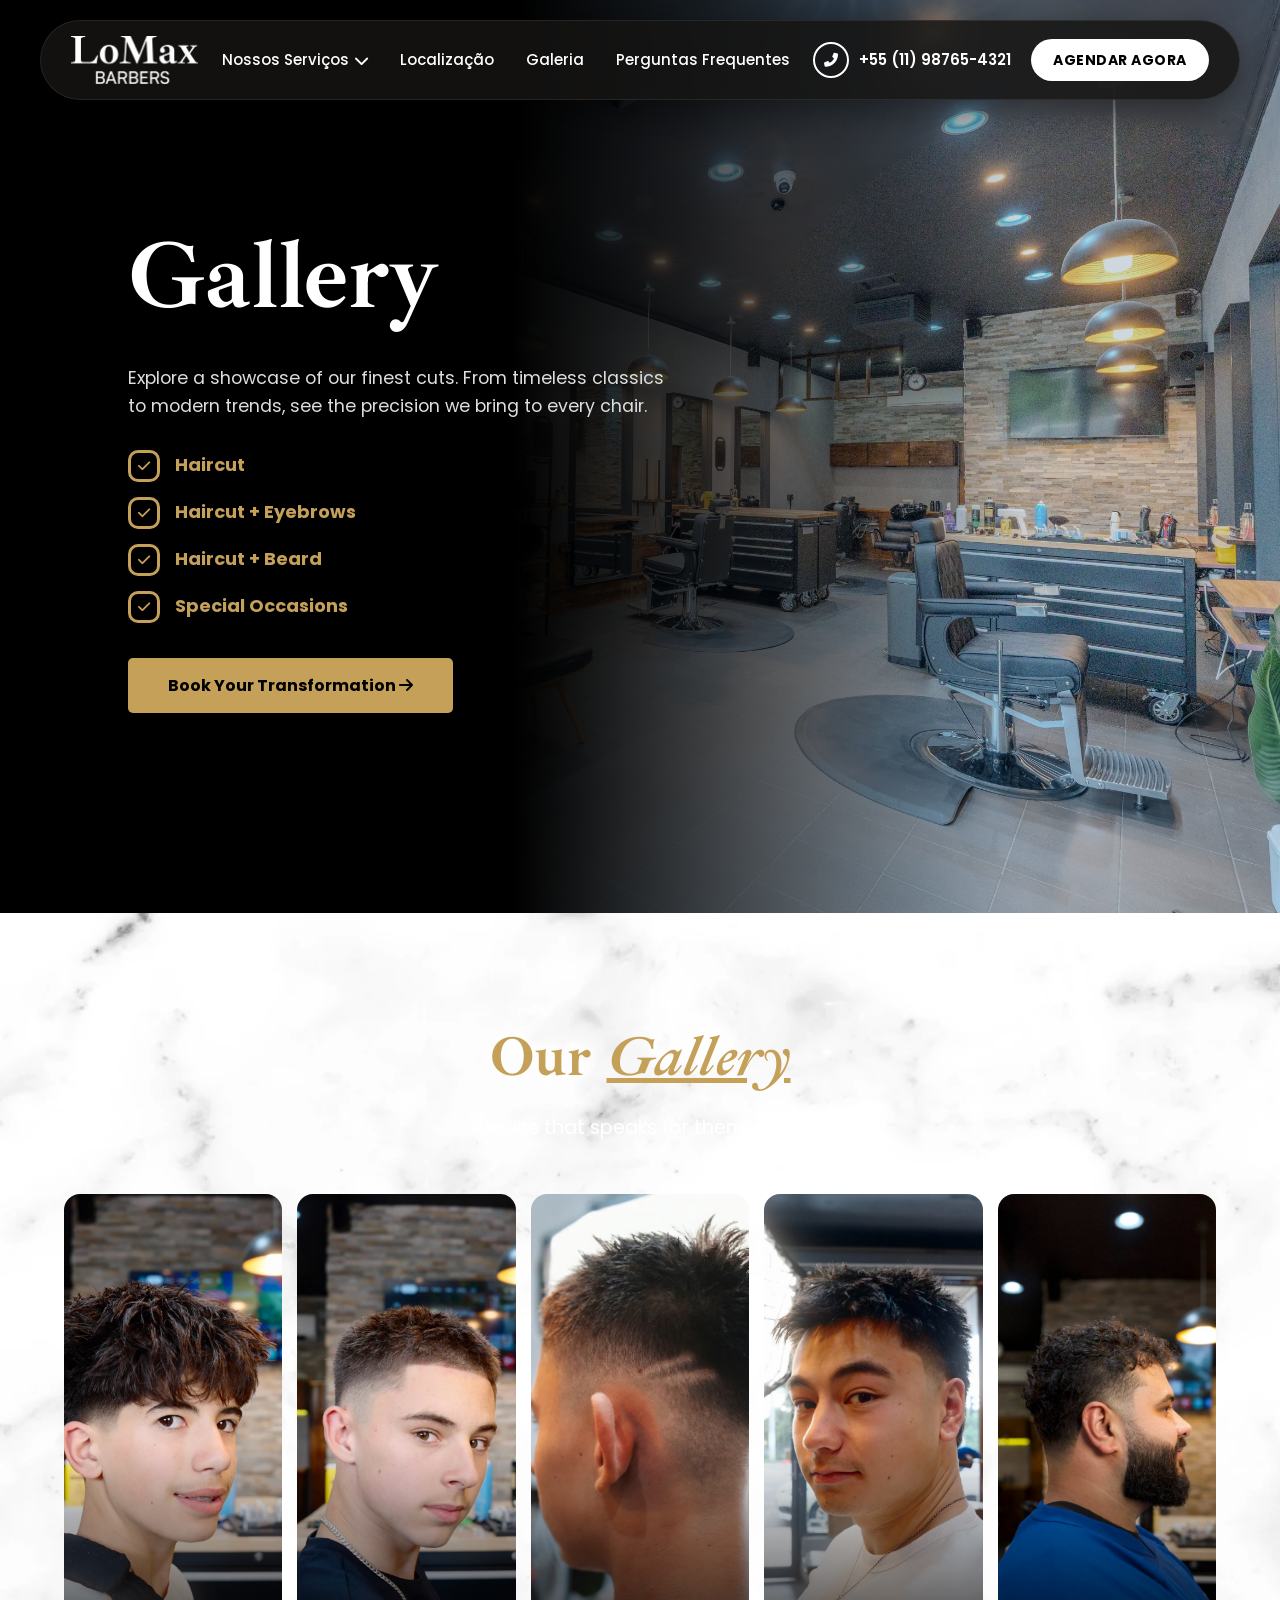
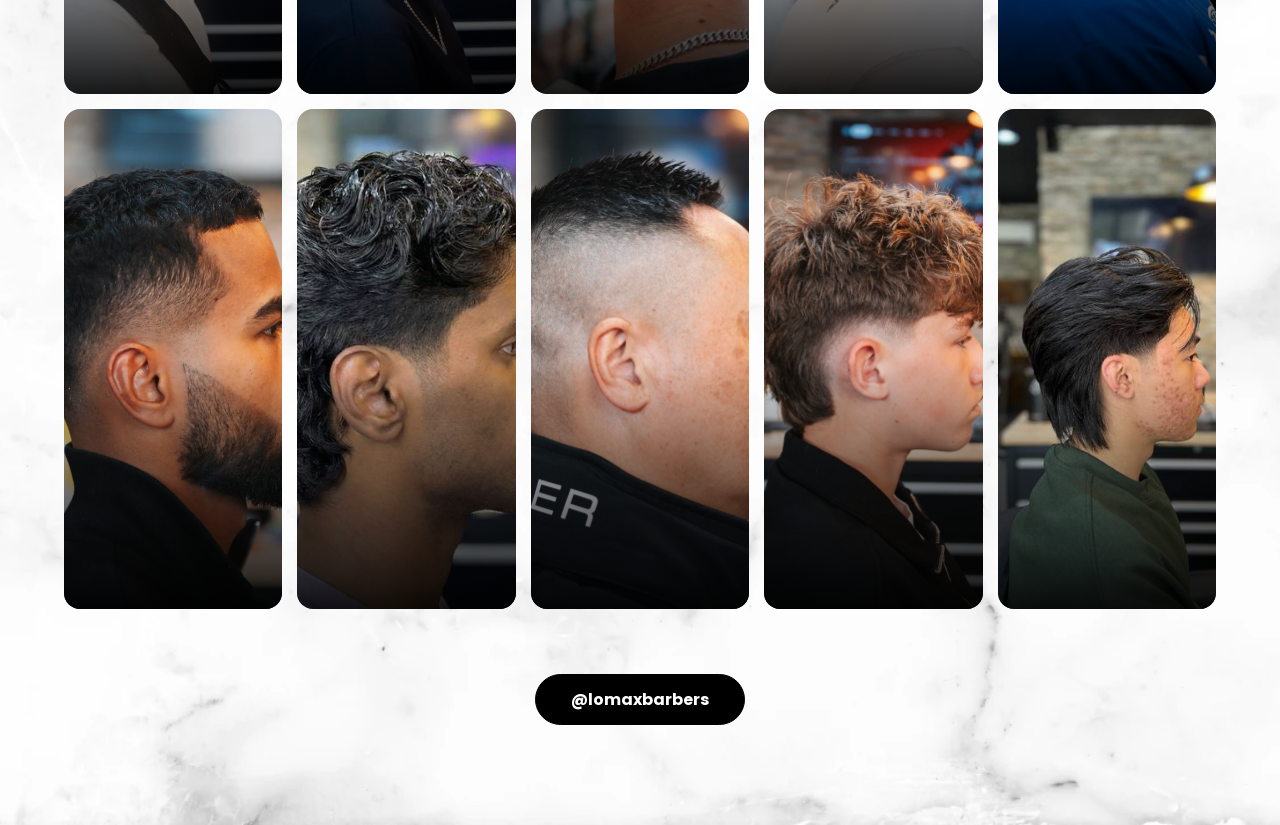
<file: galeria/index.html>
<!DOCTYPE html>
<html lang="pt-BR">

<head>
    <meta charset="UTF-8">
    <meta name="viewport" content="width=device-width, initial-scale=1.0, maximum-scale=1.0, user-scalable=no">
    <title>Galeria - Barber Au</title>

    <!-- Google Fonts -->
    <link rel="preconnect" href="https://fonts.googleapis.com">
    <link rel="preconnect" href="https://fonts.gstatic.com" crossorigin>
    <link
        href="https://fonts.googleapis.com/css2?family=Ibarra+Real+Nova:wght@400;700&family=Poppins:wght@300;400;500;700&family=Playfair+Display:wght@400;700;800&display=swap"
        rel="stylesheet">

    <!-- Font Awesome for Icons -->
    <link rel="stylesheet" href="https://cdnjs.cloudflare.com/ajax/libs/font-awesome/6.0.0/css/all.min.css">

    <!-- Local CSS -->
    <link rel="stylesheet" href="./css/style.css">

    <!-- Trailing Slash Fix: Ensures relative paths like css/style.css work correctly -->
    <script>
        (function() {
            var path = window.location.pathname;
            if (path.length > 1 && !path.endsWith('/') && !path.split('/').pop().includes('.')) {
                window.location.replace(path + '/' + window.location.search + window.location.hash);
            }
        })();
    </script>
</head>

<body class="galeria-page">

    <!-- Premium Navigation (Same as Main Page) -->
    <header id="custom-glass-navbar">
        <div class="navbar-container">
            <div class="nav-logo">
                <a href="../index.html">
                    <img fetchpriority="high" src="../images/LoMax-Barbers.png" alt="LoMax Barbers">
                </a>
            </div>
            
            <nav class="nav-links">
                <ul>
                    <li class="dropdown">
                        <a href="#">Nossos Serviços <i class="fas fa-chevron-down"></i></a>
                        <ul class="dropdown-menu">
                            <li class="dropdown-group">
                                <a href="#">Corte de Cabelo <i class="fas fa-chevron-down"></i></a>
                                <ul class="sub-dropdown-menu">
                                    <li><a href="https://lomaxbarbers.com.au/services/haircut/mens-haircuts/">Cortes Masculinos</a></li>
                                    <li><a href="https://lomaxbarbers.com.au/services/haircut/skin-fades/">Skin Fade / Degradê</a></li>
                                    <li><a href="https://lomaxbarbers.com.au/services/haircut/taper-fade/">Taper Fade / Low Taper</a></li>
                                    <li><a href="https://lomaxbarbers.com.au/services/haircut/short-back/">Curto nas Laterais e Atrás</a></li>
                                    <li><a href="https://lomaxbarbers.com.au/services/haircut/long-hair/">Cortes e Estilização de Cabelos Longos</a></li>
                                    <li><a href="https://lomaxbarbers.com.au/services/haircut/wolf-cut/">Wolf Cut / Corte Repicado</a></li>
                                    <li><a href="https://lomaxbarbers.com.au/services/haircut/classic-cut/">Corte Clássico / Tesoura</a></li>
                                </ul>
                            </li>
                            <li class="dropdown-group">
                                <a href="#">Corte + Sobrancelha <i class="fas fa-chevron-down"></i></a>
                                <ul class="sub-dropdown-menu">
                                    <li><a href="https://lomaxbarbers.com.au/services/eyebrows/eyebrow-cleanup/">Limpeza de Sobrancelha</a></li>
                                </ul>
                            </li>
                            <li class="dropdown-group">
                                <a href="#">Corte + Barba <i class="fas fa-chevron-down"></i></a>
                                <ul class="sub-dropdown-menu">
                                    <li><a href="https://lomaxbarbers.com.au/services/beard/beard-trims/">Corte + Aparagem de Barba</a></li>
                                    <li><a href="https://lomaxbarbers.com.au/services/beard/faded-beard/">Corte + Barba com Degradê</a></li>
                                    <li><a href="https://lomaxbarbers.com.au/services/beard/beard-sculpt/">Corte + Escultura e Alinhamento de Barba</a></li>
                                </ul>
                            </li>
                            <li><a href="https://lomaxbarbers.com.au/services/special-occasions/">Casamentos e Eventos</a></li>
                            <li><a href="https://lomaxbarbers.com.au/services/before-afterhours/">Atendimento Fora de Horário</a></li>
                        </ul>
                    </li>
                    <li><a href="../index.html#location-section">Localização</a></li>
                    <li><a href="./index.html">Galeria</a></li>
                    <li><a href="../index.html#faq-section">Perguntas Frequentes</a></li>
                </ul>
            </nav>

            <div class="nav-right">
                <a href="https://wa.me/5511987654321?text=Ol%C3%A1!%20Gostaria%20de%20agendar%20um%20hor%C3%A1rio%20na%20barbearia." target="_blank" rel="noopener noreferrer" class="nav-phone">
                    <span class="phone-icon"><i class="fas fa-phone-alt"></i></span>
                    <span class="phone-number">+55 (11) 98765-4321</span>
                </a>
                <a href="../?openBooking=true" class="nav-book-btn">Agendar Agora</a>
                <button class="mobile-menu-toggle" aria-label="Toggle Menu">
                    <i class="fas fa-bars"></i>
                </button>
            </div>
        </div>
    </header>

    <main id="content" class="site-main post-2942 page type-page status-publish hentry">
        <div class="page-content">
            <div data-elementor-type="wp-page" data-elementor-id="2942" class="elementor elementor-2942"
                data-elementor-post-type="page">

                <!-- HERO SECTION (ORIGINAL STRUCTURE) -->
                <div class="elementor-element elementor-element-a4e792a e-flex e-con-boxed e-con e-parent"
                    data-id="a4e792a" data-element_type="container">
                    <div class="e-con-inner">
                        <div class="elementor-element elementor-element-9853379 e-con-full e-flex e-con e-child"
                            data-id="9853379" data-element_type="container">
                            <div class="elementor-element elementor-element-e14e0d1 elementor-widget__width-initial elementor-widget elementor-widget-heading"
                                data-id="e14e0d1" data-element_type="widget" data-widget_type="heading.default">
                                <h1 class="elementor-heading-title elementor-size-default">Gallery</h1>
                            </div>
                            <div class="elementor-element elementor-element-20febcb elementor-widget__width-initial elementor-widget elementor-widget-text-editor"
                                data-id="20febcb" data-element_type="widget" data-widget_type="text-editor.default">
                                <p>Explore a showcase of our finest cuts. From timeless classics to modern trends, see
                                    the precision we bring to every chair.</p>
                            </div>

                            <!-- Checklist Items -->
                            <div class="elementor-element elementor-element-812c150 elementor-widget elementor-widget-icon-box"
                                data-id="812c150" data-element_type="widget" data-widget_type="icon-box.default">
                                <div class="elementor-icon-box-wrapper">
                                    <div class="elementor-icon-box-icon">
                                        <span class="elementor-icon"><i aria-hidden="true"
                                                class="fas fa-check"></i></span>
                                    </div>
                                    <div class="elementor-icon-box-content">
                                        <h3 class="elementor-icon-box-title"><span>Haircut</span></h3>
                                    </div>
                                </div>
                            </div>
                            <div class="elementor-element elementor-element-bb22a00 elementor-widget elementor-widget-icon-box"
                                data-id="bb22a00" data-element_type="widget" data-widget_type="icon-box.default">
                                <div class="elementor-icon-box-wrapper">
                                    <div class="elementor-icon-box-icon">
                                        <span class="elementor-icon"><i aria-hidden="true"
                                                class="fas fa-check"></i></span>
                                    </div>
                                    <div class="elementor-icon-box-content">
                                        <h3 class="elementor-icon-box-title"><span>Haircut + Eyebrows</span></h3>
                                    </div>
                                </div>
                            </div>
                            <div class="elementor-element elementor-element-fd392da elementor-widget elementor-widget-icon-box"
                                data-id="fd392da" data-element_type="widget" data-widget_type="icon-box.default">
                                <div class="elementor-icon-box-wrapper">
                                    <div class="elementor-icon-box-icon">
                                        <span class="elementor-icon"><i aria-hidden="true"
                                                class="fas fa-check"></i></span>
                                    </div>
                                    <div class="elementor-icon-box-content">
                                        <h3 class="elementor-icon-box-title"><span>Haircut + Beard</span></h3>
                                    </div>
                                </div>
                            </div>
                            <div class="elementor-element elementor-element-e9ceb55 elementor-widget elementor-widget-icon-box"
                                data-id="e9ceb55" data-element_type="widget" data-widget_type="icon-box.default">
                                <div class="elementor-icon-box-wrapper">
                                    <div class="elementor-icon-box-icon">
                                        <span class="elementor-icon"><i aria-hidden="true"
                                                class="fas fa-check"></i></span>
                                    </div>
                                    <div class="elementor-icon-box-content">
                                        <h3 class="elementor-icon-box-title"><span>Special Occasions</span></h3>
                                    </div>
                                </div>
                            </div>

                            <div class="elementor-element elementor-element-d55f3a2 elementor-widget elementor-widget-button"
                                data-id="d55f3a2" data-element_type="widget" data-widget_type="button.default">
                                <a class="elementor-button elementor-button-link elementor-size-sm"
                                    href="https://book.squareup.com/appointments/6hn3xjye7xu1p9/location/L78PCBRQ5XAEB/services"
                                    target="_blank" rel="nofollow noopener">
                                    <span class="elementor-button-content-wrapper">
                                        <span class="elementor-button-text">Book Your Transformation</span>
                                        <span class="elementor-button-icon"><i aria-hidden="true"
                                                class="fas fa-arrow-right"></i></span>
                                    </span>
                                </a>
                            </div>
                        </div>
                    </div>
                </div>

                <!-- GALLERY SECTION (ORIGINAL STRUCTURE) -->
                <div class="elementor-element elementor-element-1f25d30 e-flex e-con-boxed e-con e-parent"
                    data-id="1f25d30" data-element_type="container">
                    <div class="e-con-inner">
                        <div class="elementor-element elementor-element-f93f0f9 elementor-widget elementor-widget-heading"
                            data-id="f93f0f9" data-element_type="widget" data-widget_type="heading.default">
                            <h2 class="elementor-heading-title elementor-size-default">Our <span
                                    style="font-style:italic;text-decoration:underline">Gallery</span></h2>
                        </div>
                        <div class="elementor-element elementor-element-1c50179 elementor-widget elementor-widget-text-editor"
                            data-id="1c50179" data-element_type="widget" data-widget_type="text-editor.default">
                            <p>Results that speaks for themselves.</p>
                        </div>

                        <!-- Expanding Gallery Grid Row 1 -->
                        <div class="elementor-element elementor-element-de21b27 e-con-full expand-gallery e-flex e-con e-child"
                            data-id="de21b27" data-element_type="container">
                            <div class="elementor-element elementor-element-d685182 e-con-full e-flex e-con e-child"
                                data-id="d685182" data-element_type="container"
                                style="background-image: url('images/sceernshot-photos-2.webp');">
                                <h3 class="elementor-heading-title">Textured Fringe x Low Taper Fade</h3>
                            </div>
                            <div class="elementor-element elementor-element-f57b174 e-con-full e-flex e-con e-child"
                                data-id="f57b174" data-element_type="container"
                                style="background-image: url('images/sceernshot-photos-4.webp');">
                                <h3 class="elementor-heading-title">Textured Buzz Cut x Mid Fade</h3>
                            </div>
                            <div class="elementor-element elementor-element-91ac416 e-con-full e-flex e-con e-child"
                                data-id="91ac416" data-element_type="container"
                                style="background-image: url('images/Lomax-Mid-Fade.webp');">
                                <h3 class="elementor-heading-title">Mid Fade x Tiger Scratch</h3>
                            </div>
                            <div class="elementor-element elementor-element-229b1cb e-con-full e-flex e-con e-child"
                                data-id="229b1cb" data-element_type="container"
                                style="background-image: url('images/sceernshot-photos-3.webp');">
                                <h3 class="elementor-heading-title">Warrior Cut x Mid Taper Fade</h3>
                            </div>
                            <div class="elementor-element elementor-element-699b798 e-con-full e-flex e-con e-child"
                                data-id="699b798" data-element_type="container"
                                style="background-image: url('images/DSC2424-Enhanced-NR.jpg');">
                                <h3 class="elementor-heading-title">Warrior Cut x Mid Taper Fade</h3>
                            </div>
                        </div>

                        <!-- Expanding Gallery Grid Row 2 -->
                        <div class="elementor-element elementor-element-813c60d e-con-full expand-gallery e-flex e-con e-child"
                            data-id="813c60d" data-element_type="container">
                            <div class="elementor-element elementor-element-2adb2eb e-con-full e-flex e-con e-child"
                                data-id="2adb2eb" data-element_type="container"
                                style="background-image: url('images/LoMax_Photos-29-nano1218tiler-scaled.webp');">
                                <h3 class="elementor-heading-title">Mid Drop Fade x Lined-Up Beard</h3>
                            </div>
                            <div class="elementor-element elementor-element-c6344da e-con-full e-flex e-con e-child"
                                data-id="c6344da" data-element_type="container"
                                style="background-image: url('images/Lomax-Client.jpg');">
                                <h3 class="elementor-heading-title">Curly Wolf Cut x Low Taper Fade</h3>
                            </div>
                            <div class="elementor-element elementor-element-d134b8d e-con-full e-flex e-con e-child"
                                data-id="d134b8d" data-element_type="container"
                                style="background-image: url('images/Mid-Taper-cutting.webp');">
                                <h3 class="elementor-heading-title">Crew Cut x High Fade</h3>
                            </div>
                            <div class="elementor-element elementor-element-08aa59d e-con-full e-flex e-con e-child"
                                data-id="08aa59d" data-element_type="container"
                                style="background-image: url('images/Mid-Burst-Fade.webp');">
                                <h3 class="elementor-heading-title">Textured Fringe x Mid Burst Fade</h3>
                            </div>
                            <div class="elementor-element elementor-element-3f167b8 e-con-full e-flex e-con e-child"
                                data-id="3f167b8" data-element_type="container"
                                style="background-image: url('images/IMG_6887-scaled.jpg');">
                                <h3 class="elementor-heading-title">Straight Wolf Cut x Low Taper Fade</h3>
                            </div>
                        </div>

                        <div class="elementor-element elementor-element-bfad14e elementor-align-center elementor-widget elementor-widget-button"
                            data-id="bfad14e" data-element_type="widget" data-widget_type="button.default">
                            <a class="elementor-button elementor-button-link elementor-size-sm"
                                href="https://www.instagram.com/lomaxbarbers" target="_blank" rel="nofollow noopener">
                                <span class="elementor-button-content-wrapper">
                                    <span class="elementor-button-text">@lomaxbarbers</span>
                                </span>
                            </a>
                        </div>
                    </div>
                </div>

            </div>
        </div>
    </main>

    <script>
        // Sticky Header Effect
        window.addEventListener('scroll', function () {
            const header = document.querySelector('.premium-header');
            if (window.scrollY > 50) {
                header.style.padding = '10px 0';
                header.style.background = 'rgba(0, 0, 0, 0.95)';
            } else {
                header.style.padding = '15px 0';
                header.style.background = 'rgba(12, 12, 12, 0.85)';
            }
        });
    </script>
    <script>
    document.addEventListener("DOMContentLoaded", function() {
        // Scroll listener for navbar expansion/shrink
        const header = document.querySelector('#custom-glass-navbar');
        if(header) {
            window.addEventListener('scroll', function() {
                if (window.scrollY > 40) {
                    header.classList.add('scrolled-navbar');
                } else {
                    header.classList.remove('scrolled-navbar');
                }
            });
        }

        // Mobile menu toggle
        const toggle = document.querySelector('.mobile-menu-toggle');
        const navLinks = document.querySelector('.nav-links');
        
        if (toggle && navLinks) {
            toggle.addEventListener('click', function() {
                navLinks.classList.toggle('active');
            });
        }

        // Dropdown mobile toggle
        const dropdowns = document.querySelectorAll('.nav-links .dropdown > a');
        dropdowns.forEach(dropdown => {
            dropdown.addEventListener('click', function(e) {
                if (window.innerWidth <= 1024) {
                    e.preventDefault();
                    this.parentElement.classList.toggle('active');
                }
            });
        });

        // Second level dropdown for mobile
        const subDropdowns = document.querySelectorAll('.dropdown-group > a');
        subDropdowns.forEach(sub => {
            sub.addEventListener('click', function(e) {
                if (window.innerWidth <= 1024) {
                    e.preventDefault();
                    this.parentElement.classList.toggle('active');
                }
            });
        });
    });
    </script>
</body>

</html>
</file>
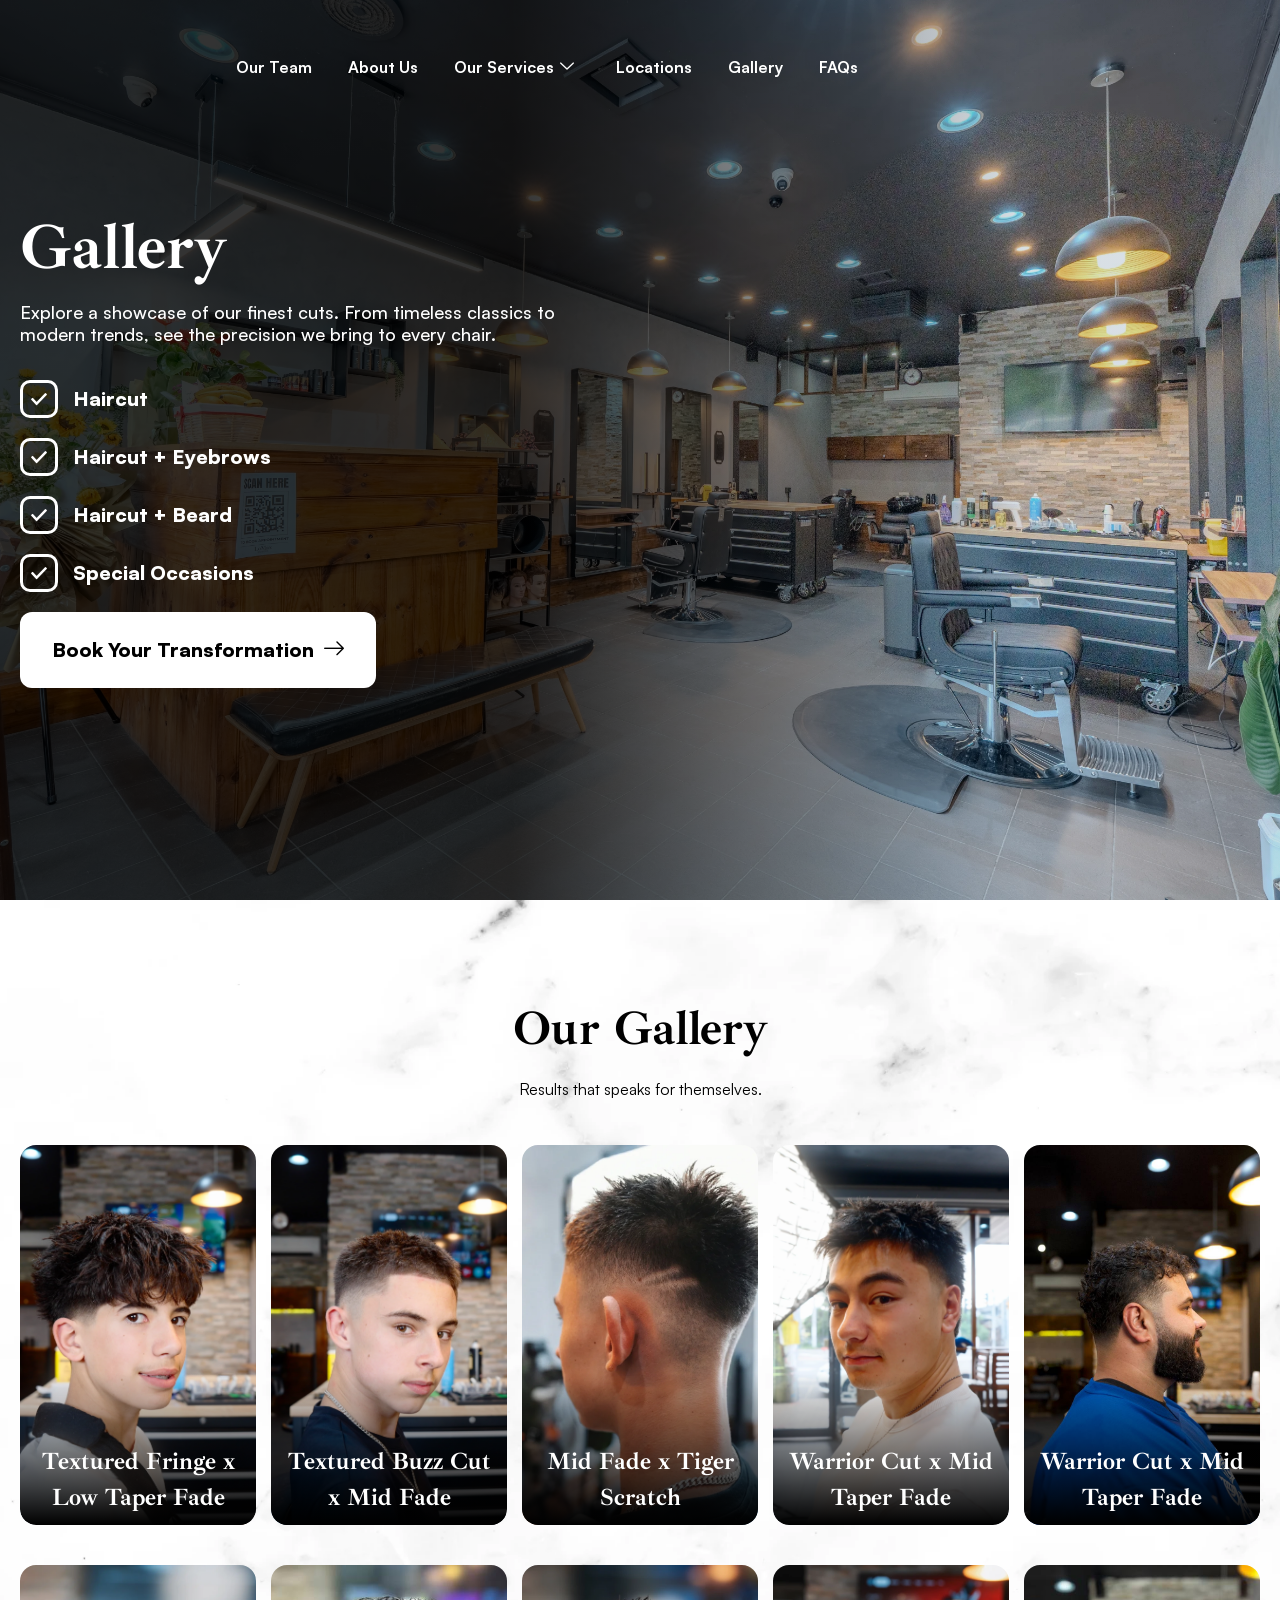
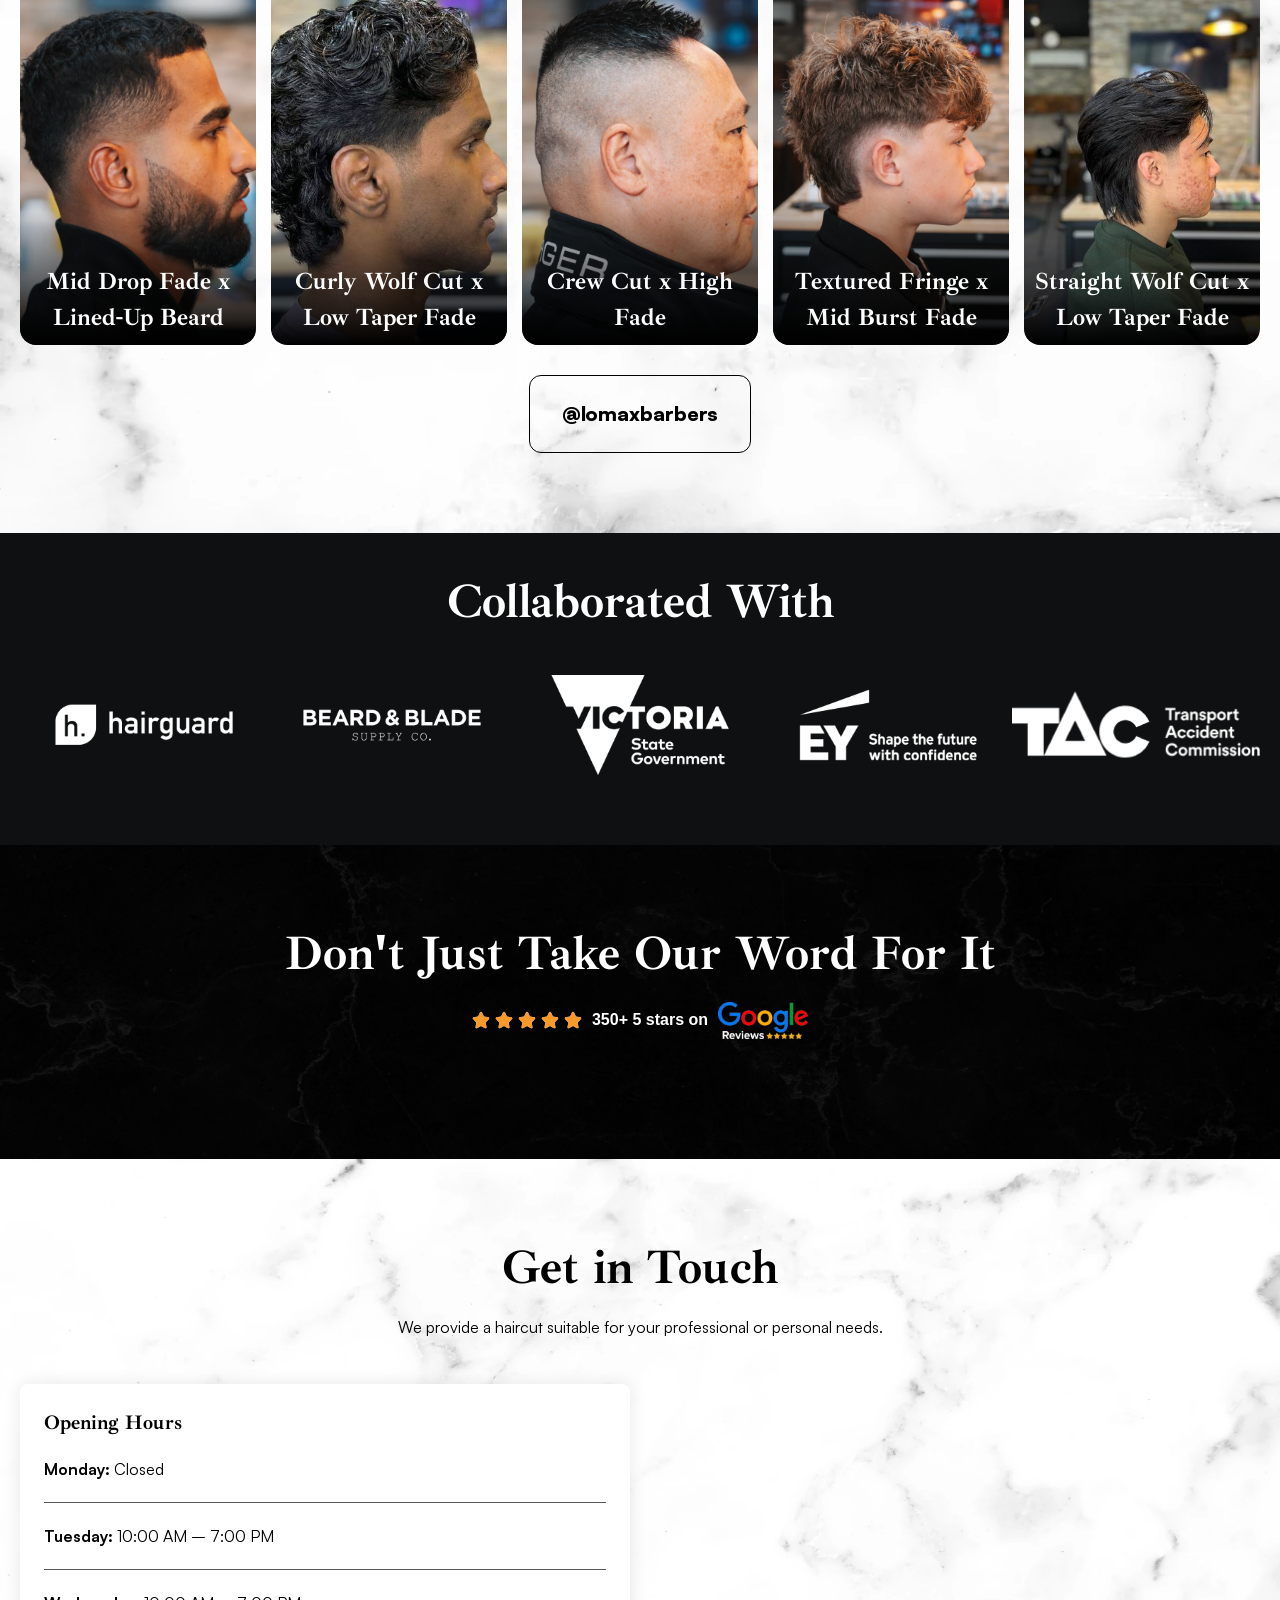
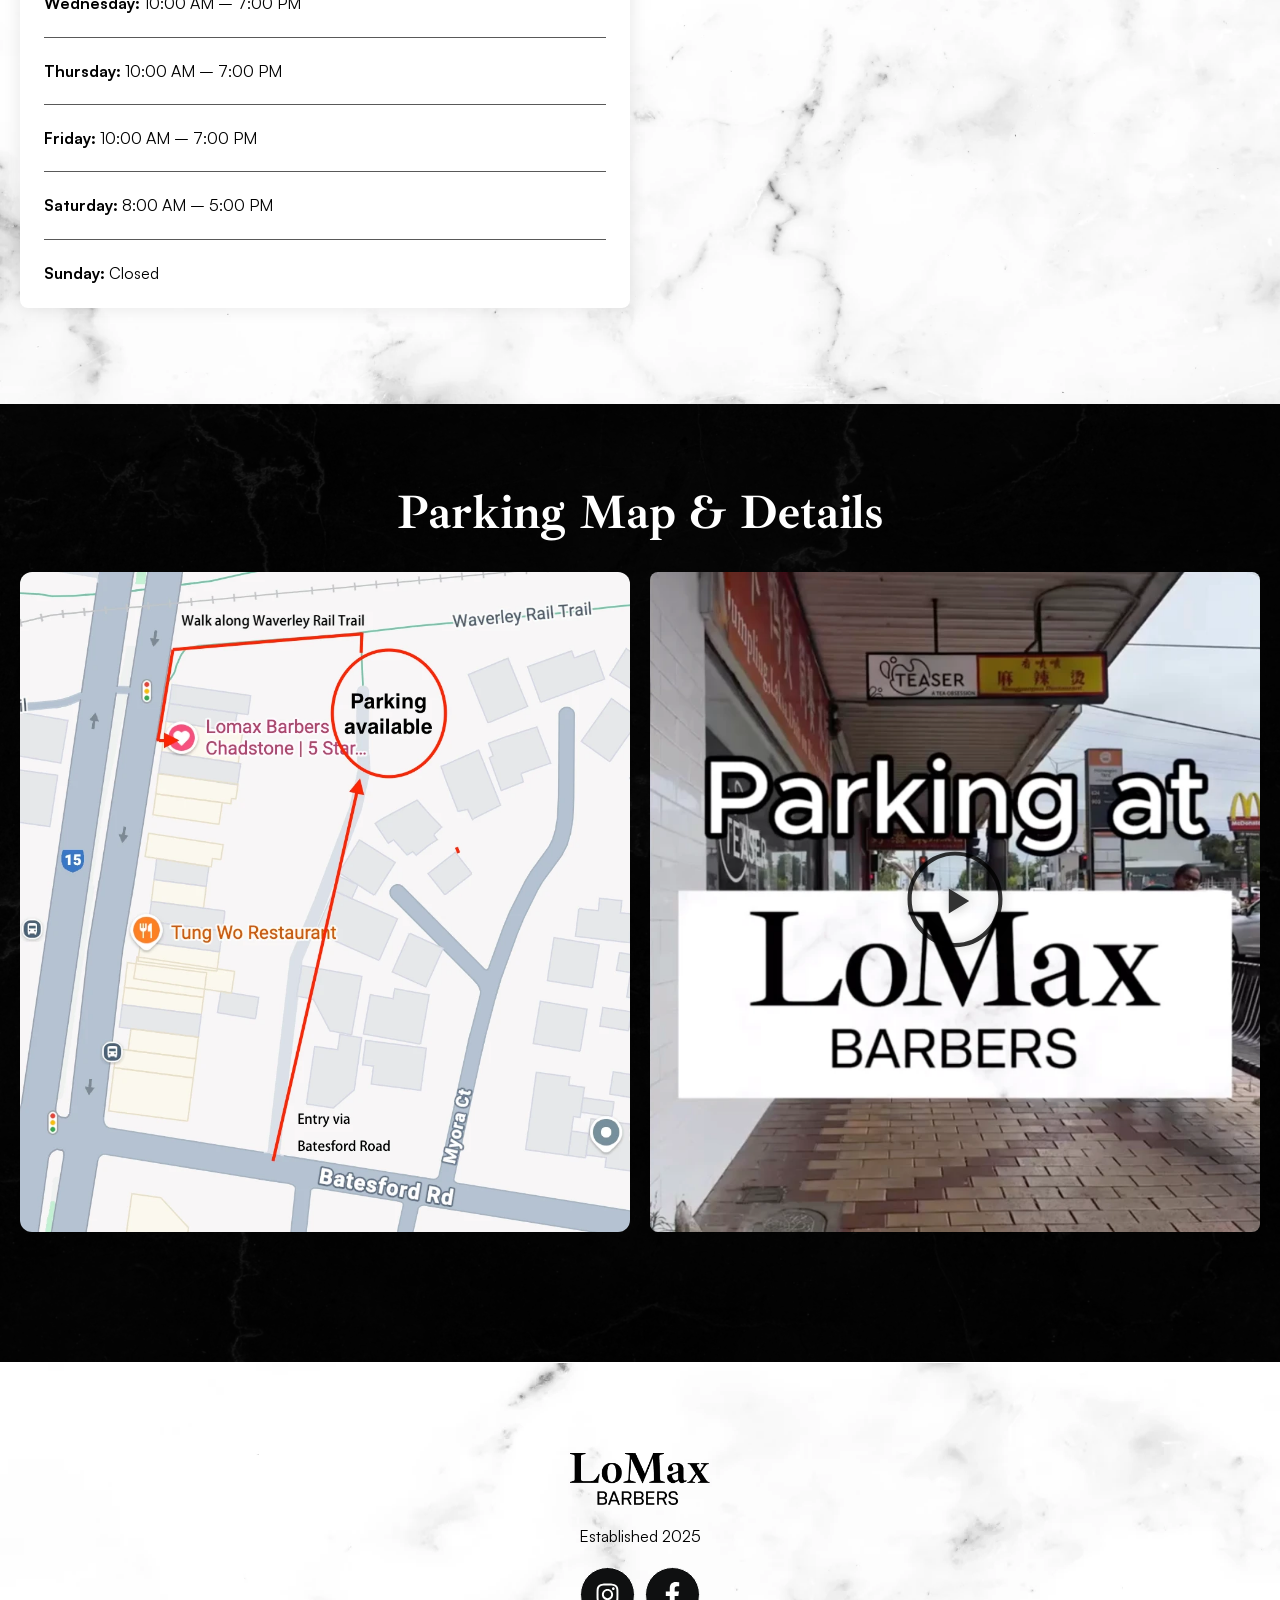
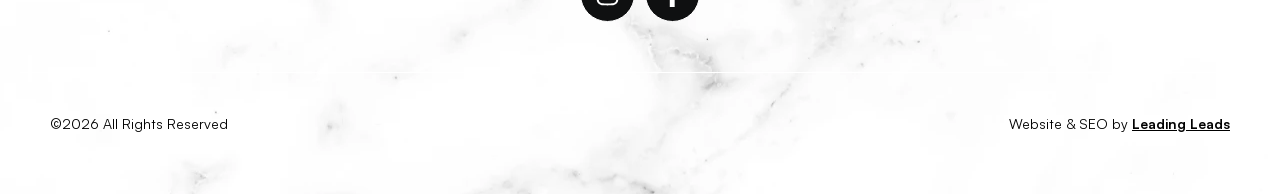
<file: galeria página/galeria barber au/index.html>
<!DOCTYPE html><html lang="en-US" prefix="og: https://ogp.me/ns#"><head>
	<meta charset="UTF-8">
	<meta name="viewport" content="width=device-width, initial-scale=1, maximum-scale=1, user-scalable=no">
	<link rel="profile" href="https://gmpg.org/xfn/11">
	
<!-- Search Engine Optimization by Rank Math - https://rankmath.com/ -->
<title>Gallery LoMax Barbers - Redefining The Cut With VIP Service</title>
<meta name="description" content="Discover our passion for redefining the cut ✓ with a personalized consultative experience ✓ at LoMax Barbers. Learn about our dedication to transformative haircuts and the VIP treatment that has made us Chadstone's trusted grooming expert. Read our story now!">
<meta name="robots" content="follow, index, max-snippet:-1, max-video-preview:-1, max-image-preview:large">
<link rel="canonical" href="https://lomaxbarbers.com.au/gallery/">
<meta property="og:locale" content="en_US">
<meta property="og:type" content="article">
<meta property="og:title" content="Gallery LoMax Barbers - Redefining The Cut With VIP Service">
<meta property="og:description" content="Discover our passion for redefining the cut ✓ with a personalized consultative experience ✓ at LoMax Barbers. Learn about our dedication to transformative haircuts and the VIP treatment that has made us Chadstone's trusted grooming expert. Read our story now!">
<meta property="og:url" content="https://lomaxbarbers.com.au/gallery/">
<meta property="og:site_name" content="Lomax Barbers">
<meta property="og:updated_time" content="2026-01-18T17:42:56+00:00">
<meta property="og:image" content="images/LoMax_Real_Estate-1024x683.webp">
<meta property="og:image:secure_url" content="images/LoMax_Real_Estate-1024x683.webp">
<meta property="og:image:width" content="800">
<meta property="og:image:height" content="534">
<meta property="og:image:alt" content="Gallery">
<meta property="og:image:type" content="image/webp">
<meta property="article:published_time" content="2026-01-16T09:34:28+00:00">
<meta property="article:modified_time" content="2026-01-18T17:42:56+00:00">
<meta name="twitter:card" content="summary_large_image">
<meta name="twitter:title" content="Gallery LoMax Barbers - Redefining The Cut With VIP Service">
<meta name="twitter:description" content="Discover our passion for redefining the cut ✓ with a personalized consultative experience ✓ at LoMax Barbers. Learn about our dedication to transformative haircuts and the VIP treatment that has made us Chadstone's trusted grooming expert. Read our story now!">
<meta name="twitter:image" content="https://lomaxbarbers.com.au/wp-content/uploads/2026/01/LoMax_Real_Estate-1024x683.webp">
<meta name="twitter:label1" content="Time to read">
<meta name="twitter:data1" content="Less than a minute">
<script type="application/ld+json" class="rank-math-schema">{"@context":"https://schema.org","@graph":[{"@type":["Person","Organization"],"@id":"https://lomaxbarbers.com.au/#person","name":"Lomax Barbers","logo":{"@type":"ImageObject","@id":"https://lomaxbarbers.com.au/#logo","url":"https://lomaxbarbers.com.au/wp-content/uploads/2025/12/LoMax-Barbers.png","contentUrl":"https://lomaxbarbers.com.au/wp-content/uploads/2025/12/LoMax-Barbers.png","caption":"Lomax Barbers","inLanguage":"en-US","width":"512","height":"193"},"image":{"@type":"ImageObject","@id":"https://lomaxbarbers.com.au/#logo","url":"https://lomaxbarbers.com.au/wp-content/uploads/2025/12/LoMax-Barbers.png","contentUrl":"https://lomaxbarbers.com.au/wp-content/uploads/2025/12/LoMax-Barbers.png","caption":"Lomax Barbers","inLanguage":"en-US","width":"512","height":"193"}},{"@type":"WebSite","@id":"https://lomaxbarbers.com.au/#website","url":"https://lomaxbarbers.com.au","name":"Lomax Barbers","publisher":{"@id":"https://lomaxbarbers.com.au/#person"},"inLanguage":"en-US"},{"@type":"ImageObject","@id":"https://lomaxbarbers.com.au/wp-content/uploads/2026/01/LoMax_Real_Estate.webp","url":"https://lomaxbarbers.com.au/wp-content/uploads/2026/01/LoMax_Real_Estate.webp","width":"2500","height":"1667","inLanguage":"en-US"},{"@type":"WebPage","@id":"https://lomaxbarbers.com.au/gallery/#webpage","url":"https://lomaxbarbers.com.au/gallery/","name":"Gallery LoMax Barbers - Redefining The Cut With VIP Service","datePublished":"2026-01-16T09:34:28+00:00","dateModified":"2026-01-18T17:42:56+00:00","isPartOf":{"@id":"https://lomaxbarbers.com.au/#website"},"primaryImageOfPage":{"@id":"https://lomaxbarbers.com.au/wp-content/uploads/2026/01/LoMax_Real_Estate.webp"},"inLanguage":"en-US"},{"@type":"Person","@id":"https://lomaxbarbers.com.au/author/nabeel/","name":"Nabeel","url":"https://lomaxbarbers.com.au/author/nabeel/","image":{"@type":"ImageObject","@id":"https://secure.gravatar.com/avatar/2de1adfb6c22dede1bbfe888a9669edcdfed12320ace9185753ee23d9e67236d?s=96&d=mm&r=g","url":"https://secure.gravatar.com/avatar/2de1adfb6c22dede1bbfe888a9669edcdfed12320ace9185753ee23d9e67236d?s=96&d=mm&r=g","caption":"Nabeel","inLanguage":"en-US"},"sameAs":["https://lomaxbarbers.com.au"]},{"@type":"Article","headline":"Gallery LoMax Barbers - Redefining The Cut With VIP Service","datePublished":"2026-01-16T09:34:28+00:00","dateModified":"2026-01-18T17:42:56+00:00","author":{"@id":"https://lomaxbarbers.com.au/author/nabeel/","name":"Nabeel"},"publisher":{"@id":"https://lomaxbarbers.com.au/#person"},"description":"Discover our passion for redefining the cut \u2713 with a personalized consultative experience \u2713 at LoMax Barbers. Learn about our dedication to transformative haircuts and the VIP treatment that has made us Chadstone's trusted grooming expert. Read our story now!","name":"Gallery LoMax Barbers - Redefining The Cut With VIP Service","@id":"https://lomaxbarbers.com.au/gallery/#richSnippet","isPartOf":{"@id":"https://lomaxbarbers.com.au/gallery/#webpage"},"image":{"@id":"https://lomaxbarbers.com.au/wp-content/uploads/2026/01/LoMax_Real_Estate.webp"},"inLanguage":"en-US","mainEntityOfPage":{"@id":"https://lomaxbarbers.com.au/gallery/#webpage"}}]}</script>
<!-- /Rank Math WordPress SEO plugin -->

<link rel="dns-prefetch" href="//www.googletagmanager.com">
<link rel="alternate" type="application/rss+xml" title="LoMax Barbers » Feed" href="https://lomaxbarbers.com.au/feed/">
<link rel="alternate" type="application/rss+xml" title="LoMax Barbers » Comments Feed" href="https://lomaxbarbers.com.au/comments/feed/">
<link rel="alternate" title="oEmbed (JSON)" type="application/json+oembed" href="https://lomaxbarbers.com.au/wp-json/oembed/1.0/embed?url=https%3A%2F%2Flomaxbarbers.com.au%2Fgallery%2F">
<link rel="alternate" title="oEmbed (XML)" type="text/xml+oembed" href="https://lomaxbarbers.com.au/wp-json/oembed/1.0/embed?url=https%3A%2F%2Flomaxbarbers.com.au%2Fgallery%2F&format=xml">
<style id="wp-img-auto-sizes-contain-inline-css">
img:is([sizes=auto i],[sizes^="auto," i]){contain-intrinsic-size:3000px 1500px}
/*# sourceURL=wp-img-auto-sizes-contain-inline-css */
</style>
<style id="wp-emoji-styles-inline-css">

	img.wp-smiley, img.emoji {
		display: inline !important;
		border: none !important;
		box-shadow: none !important;
		height: 1em !important;
		width: 1em !important;
		margin: 0 0.07em !important;
		vertical-align: -0.1em !important;
		background: none !important;
		padding: 0 !important;
	}
/*# sourceURL=wp-emoji-styles-inline-css */
</style>
<style id="global-styles-inline-css">
:root{--wp--preset--aspect-ratio--square: 1;--wp--preset--aspect-ratio--4-3: 4/3;--wp--preset--aspect-ratio--3-4: 3/4;--wp--preset--aspect-ratio--3-2: 3/2;--wp--preset--aspect-ratio--2-3: 2/3;--wp--preset--aspect-ratio--16-9: 16/9;--wp--preset--aspect-ratio--9-16: 9/16;--wp--preset--color--black: #000000;--wp--preset--color--cyan-bluish-gray: #abb8c3;--wp--preset--color--white: #ffffff;--wp--preset--color--pale-pink: #f78da7;--wp--preset--color--vivid-red: #cf2e2e;--wp--preset--color--luminous-vivid-orange: #ff6900;--wp--preset--color--luminous-vivid-amber: #fcb900;--wp--preset--color--light-green-cyan: #7bdcb5;--wp--preset--color--vivid-green-cyan: #00d084;--wp--preset--color--pale-cyan-blue: #8ed1fc;--wp--preset--color--vivid-cyan-blue: #0693e3;--wp--preset--color--vivid-purple: #9b51e0;--wp--preset--gradient--vivid-cyan-blue-to-vivid-purple: linear-gradient(135deg,rgb(6,147,227) 0%,rgb(155,81,224) 100%);--wp--preset--gradient--light-green-cyan-to-vivid-green-cyan: linear-gradient(135deg,rgb(122,220,180) 0%,rgb(0,208,130) 100%);--wp--preset--gradient--luminous-vivid-amber-to-luminous-vivid-orange: linear-gradient(135deg,rgb(252,185,0) 0%,rgb(255,105,0) 100%);--wp--preset--gradient--luminous-vivid-orange-to-vivid-red: linear-gradient(135deg,rgb(255,105,0) 0%,rgb(207,46,46) 100%);--wp--preset--gradient--very-light-gray-to-cyan-bluish-gray: linear-gradient(135deg,rgb(238,238,238) 0%,rgb(169,184,195) 100%);--wp--preset--gradient--cool-to-warm-spectrum: linear-gradient(135deg,rgb(74,234,220) 0%,rgb(151,120,209) 20%,rgb(207,42,186) 40%,rgb(238,44,130) 60%,rgb(251,105,98) 80%,rgb(254,248,76) 100%);--wp--preset--gradient--blush-light-purple: linear-gradient(135deg,rgb(255,206,236) 0%,rgb(152,150,240) 100%);--wp--preset--gradient--blush-bordeaux: linear-gradient(135deg,rgb(254,205,165) 0%,rgb(254,45,45) 50%,rgb(107,0,62) 100%);--wp--preset--gradient--luminous-dusk: linear-gradient(135deg,rgb(255,203,112) 0%,rgb(199,81,192) 50%,rgb(65,88,208) 100%);--wp--preset--gradient--pale-ocean: linear-gradient(135deg,rgb(255,245,203) 0%,rgb(182,227,212) 50%,rgb(51,167,181) 100%);--wp--preset--gradient--electric-grass: linear-gradient(135deg,rgb(202,248,128) 0%,rgb(113,206,126) 100%);--wp--preset--gradient--midnight: linear-gradient(135deg,rgb(2,3,129) 0%,rgb(40,116,252) 100%);--wp--preset--font-size--small: 13px;--wp--preset--font-size--medium: 20px;--wp--preset--font-size--large: 36px;--wp--preset--font-size--x-large: 42px;--wp--preset--spacing--20: 0.44rem;--wp--preset--spacing--30: 0.67rem;--wp--preset--spacing--40: 1rem;--wp--preset--spacing--50: 1.5rem;--wp--preset--spacing--60: 2.25rem;--wp--preset--spacing--70: 3.38rem;--wp--preset--spacing--80: 5.06rem;--wp--preset--shadow--natural: 6px 6px 9px rgba(0, 0, 0, 0.2);--wp--preset--shadow--deep: 12px 12px 50px rgba(0, 0, 0, 0.4);--wp--preset--shadow--sharp: 6px 6px 0px rgba(0, 0, 0, 0.2);--wp--preset--shadow--outlined: 6px 6px 0px -3px rgb(255, 255, 255), 6px 6px rgb(0, 0, 0);--wp--preset--shadow--crisp: 6px 6px 0px rgb(0, 0, 0);}:root { --wp--style--global--content-size: 800px;--wp--style--global--wide-size: 1200px; }:where(body) { margin: 0; }.wp-site-blocks > .alignleft { float: left; margin-right: 2em; }.wp-site-blocks > .alignright { float: right; margin-left: 2em; }.wp-site-blocks > .aligncenter { justify-content: center; margin-left: auto; margin-right: auto; }:where(.wp-site-blocks) > * { margin-block-start: 24px; margin-block-end: 0; }:where(.wp-site-blocks) > :first-child { margin-block-start: 0; }:where(.wp-site-blocks) > :last-child { margin-block-end: 0; }:root { --wp--style--block-gap: 24px; }:root :where(.is-layout-flow) > :first-child{margin-block-start: 0;}:root :where(.is-layout-flow) > :last-child{margin-block-end: 0;}:root :where(.is-layout-flow) > *{margin-block-start: 24px;margin-block-end: 0;}:root :where(.is-layout-constrained) > :first-child{margin-block-start: 0;}:root :where(.is-layout-constrained) > :last-child{margin-block-end: 0;}:root :where(.is-layout-constrained) > *{margin-block-start: 24px;margin-block-end: 0;}:root :where(.is-layout-flex){gap: 24px;}:root :where(.is-layout-grid){gap: 24px;}.is-layout-flow > .alignleft{float: left;margin-inline-start: 0;margin-inline-end: 2em;}.is-layout-flow > .alignright{float: right;margin-inline-start: 2em;margin-inline-end: 0;}.is-layout-flow > .aligncenter{margin-left: auto !important;margin-right: auto !important;}.is-layout-constrained > .alignleft{float: left;margin-inline-start: 0;margin-inline-end: 2em;}.is-layout-constrained > .alignright{float: right;margin-inline-start: 2em;margin-inline-end: 0;}.is-layout-constrained > .aligncenter{margin-left: auto !important;margin-right: auto !important;}.is-layout-constrained > :where(:not(.alignleft):not(.alignright):not(.alignfull)){max-width: var(--wp--style--global--content-size);margin-left: auto !important;margin-right: auto !important;}.is-layout-constrained > .alignwide{max-width: var(--wp--style--global--wide-size);}body .is-layout-flex{display: flex;}.is-layout-flex{flex-wrap: wrap;align-items: center;}.is-layout-flex > :is(*, div){margin: 0;}body .is-layout-grid{display: grid;}.is-layout-grid > :is(*, div){margin: 0;}body{padding-top: 0px;padding-right: 0px;padding-bottom: 0px;padding-left: 0px;}a:where(:not(.wp-element-button)){text-decoration: underline;}:root :where(.wp-element-button, .wp-block-button__link){background-color: #32373c;border-width: 0;color: #fff;font-family: inherit;font-size: inherit;font-style: inherit;font-weight: inherit;letter-spacing: inherit;line-height: inherit;padding-top: calc(0.667em + 2px);padding-right: calc(1.333em + 2px);padding-bottom: calc(0.667em + 2px);padding-left: calc(1.333em + 2px);text-decoration: none;text-transform: inherit;}.has-black-color{color: var(--wp--preset--color--black) !important;}.has-cyan-bluish-gray-color{color: var(--wp--preset--color--cyan-bluish-gray) !important;}.has-white-color{color: var(--wp--preset--color--white) !important;}.has-pale-pink-color{color: var(--wp--preset--color--pale-pink) !important;}.has-vivid-red-color{color: var(--wp--preset--color--vivid-red) !important;}.has-luminous-vivid-orange-color{color: var(--wp--preset--color--luminous-vivid-orange) !important;}.has-luminous-vivid-amber-color{color: var(--wp--preset--color--luminous-vivid-amber) !important;}.has-light-green-cyan-color{color: var(--wp--preset--color--light-green-cyan) !important;}.has-vivid-green-cyan-color{color: var(--wp--preset--color--vivid-green-cyan) !important;}.has-pale-cyan-blue-color{color: var(--wp--preset--color--pale-cyan-blue) !important;}.has-vivid-cyan-blue-color{color: var(--wp--preset--color--vivid-cyan-blue) !important;}.has-vivid-purple-color{color: var(--wp--preset--color--vivid-purple) !important;}.has-black-background-color{background-color: var(--wp--preset--color--black) !important;}.has-cyan-bluish-gray-background-color{background-color: var(--wp--preset--color--cyan-bluish-gray) !important;}.has-white-background-color{background-color: var(--wp--preset--color--white) !important;}.has-pale-pink-background-color{background-color: var(--wp--preset--color--pale-pink) !important;}.has-vivid-red-background-color{background-color: var(--wp--preset--color--vivid-red) !important;}.has-luminous-vivid-orange-background-color{background-color: var(--wp--preset--color--luminous-vivid-orange) !important;}.has-luminous-vivid-amber-background-color{background-color: var(--wp--preset--color--luminous-vivid-amber) !important;}.has-light-green-cyan-background-color{background-color: var(--wp--preset--color--light-green-cyan) !important;}.has-vivid-green-cyan-background-color{background-color: var(--wp--preset--color--vivid-green-cyan) !important;}.has-pale-cyan-blue-background-color{background-color: var(--wp--preset--color--pale-cyan-blue) !important;}.has-vivid-cyan-blue-background-color{background-color: var(--wp--preset--color--vivid-cyan-blue) !important;}.has-vivid-purple-background-color{background-color: var(--wp--preset--color--vivid-purple) !important;}.has-black-border-color{border-color: var(--wp--preset--color--black) !important;}.has-cyan-bluish-gray-border-color{border-color: var(--wp--preset--color--cyan-bluish-gray) !important;}.has-white-border-color{border-color: var(--wp--preset--color--white) !important;}.has-pale-pink-border-color{border-color: var(--wp--preset--color--pale-pink) !important;}.has-vivid-red-border-color{border-color: var(--wp--preset--color--vivid-red) !important;}.has-luminous-vivid-orange-border-color{border-color: var(--wp--preset--color--luminous-vivid-orange) !important;}.has-luminous-vivid-amber-border-color{border-color: var(--wp--preset--color--luminous-vivid-amber) !important;}.has-light-green-cyan-border-color{border-color: var(--wp--preset--color--light-green-cyan) !important;}.has-vivid-green-cyan-border-color{border-color: var(--wp--preset--color--vivid-green-cyan) !important;}.has-pale-cyan-blue-border-color{border-color: var(--wp--preset--color--pale-cyan-blue) !important;}.has-vivid-cyan-blue-border-color{border-color: var(--wp--preset--color--vivid-cyan-blue) !important;}.has-vivid-purple-border-color{border-color: var(--wp--preset--color--vivid-purple) !important;}.has-vivid-cyan-blue-to-vivid-purple-gradient-background{background: var(--wp--preset--gradient--vivid-cyan-blue-to-vivid-purple) !important;}.has-light-green-cyan-to-vivid-green-cyan-gradient-background{background: var(--wp--preset--gradient--light-green-cyan-to-vivid-green-cyan) !important;}.has-luminous-vivid-amber-to-luminous-vivid-orange-gradient-background{background: var(--wp--preset--gradient--luminous-vivid-amber-to-luminous-vivid-orange) !important;}.has-luminous-vivid-orange-to-vivid-red-gradient-background{background: var(--wp--preset--gradient--luminous-vivid-orange-to-vivid-red) !important;}.has-very-light-gray-to-cyan-bluish-gray-gradient-background{background: var(--wp--preset--gradient--very-light-gray-to-cyan-bluish-gray) !important;}.has-cool-to-warm-spectrum-gradient-background{background: var(--wp--preset--gradient--cool-to-warm-spectrum) !important;}.has-blush-light-purple-gradient-background{background: var(--wp--preset--gradient--blush-light-purple) !important;}.has-blush-bordeaux-gradient-background{background: var(--wp--preset--gradient--blush-bordeaux) !important;}.has-luminous-dusk-gradient-background{background: var(--wp--preset--gradient--luminous-dusk) !important;}.has-pale-ocean-gradient-background{background: var(--wp--preset--gradient--pale-ocean) !important;}.has-electric-grass-gradient-background{background: var(--wp--preset--gradient--electric-grass) !important;}.has-midnight-gradient-background{background: var(--wp--preset--gradient--midnight) !important;}.has-small-font-size{font-size: var(--wp--preset--font-size--small) !important;}.has-medium-font-size{font-size: var(--wp--preset--font-size--medium) !important;}.has-large-font-size{font-size: var(--wp--preset--font-size--large) !important;}.has-x-large-font-size{font-size: var(--wp--preset--font-size--x-large) !important;}
:root :where(.wp-block-pullquote){font-size: 1.5em;line-height: 1.6;}
/*# sourceURL=global-styles-inline-css */
</style>
<link rel="stylesheet" id="hostinger-reach-subscription-block-css" href="css/subscription.css" media="all">
<link rel="stylesheet" id="hello-elementor-css" href="css/reset.css" media="all">
<link rel="stylesheet" id="hello-elementor-theme-style-css" href="css/theme.css" media="all">
<link rel="stylesheet" id="hello-elementor-header-footer-css" href="css/header-footer.css" media="all">
<link rel="stylesheet" id="chld_thm_cfg_child-css" href="css/style.css" media="all">
<link rel="stylesheet" id="elementor-frontend-css" href="css/frontend.min.css" media="all">
<link rel="stylesheet" id="elementor-post-9-css" href="css/post-9.css" media="all">
<link rel="stylesheet" id="widget-image-css" href="css/widget-image.min.css" media="all">
<link rel="stylesheet" id="widget-icon-box-css" href="css/widget-icon-box.min.css" media="all">
<link rel="stylesheet" id="e-sticky-css" href="css/sticky.min.css" media="all">
<link rel="stylesheet" id="widget-social-icons-css" href="css/widget-social-icons.min.css" media="all">
<link rel="stylesheet" id="e-apple-webkit-css" href="css/apple-webkit.min.css" media="all">
<link rel="stylesheet" id="widget-icon-list-css" href="css/widget-icon-list.min.css" media="all">
<link rel="stylesheet" id="font-awesome-5-all-css" href="css/all.min.css" media="all">
<link rel="stylesheet" id="font-awesome-4-shim-css" href="css/v4-shims.min.css" media="all">
<link rel="stylesheet" id="widget-heading-css" href="css/widget-heading.min.css" media="all">
<link rel="stylesheet" id="elementor-post-2942-css" href="css/post-2942.css" media="all">
<link rel="stylesheet" id="elementor-post-43-css" href="css/post-43.css" media="all">
<link rel="stylesheet" id="elementor-post-2643-css" href="css/post-2643.css" media="all">
<link rel="stylesheet" id="ekit-widget-styles-css" href="css/widget-styles.css" media="all">
<link rel="stylesheet" id="ekit-responsive-css" href="css/responsive.css" media="all">
<link rel="stylesheet" id="elementor-gf-ibarrarealnova-css" href="https://fonts.googleapis.com/css?family=Ibarra+Real+Nova:100,100italic,200,200italic,300,300italic,400,400italic,500,500italic,600,600italic,700,700italic,800,800italic,900,900italic&display=swap" media="all">
<link rel="stylesheet" id="elementor-gf-poppins-css" href="https://fonts.googleapis.com/css?family=Poppins:100,100italic,200,200italic,300,300italic,400,400italic,500,500italic,600,600italic,700,700italic,800,800italic,900,900italic&display=swap" media="all">
<link rel="stylesheet" id="elementor-icons-ekiticons-css" href="css/ekiticons.css" media="all">
<script type="text/javascript">
		var elementskit = {
			resturl: 'https://lomaxbarbers.com.au/wp-json/elementskit/v1/',
		}

		</script><script src="js/jquery.min.js" id="jquery-core-js"></script>
<script src="js/jquery-migrate.min.js" id="jquery-migrate-js"></script>
<script src="js/v4-shims.min.js" id="font-awesome-4-shim-js"></script>

<!-- Google tag (gtag.js) snippet added by Site Kit -->
<!-- Google Analytics snippet added by Site Kit -->
<script src="https://www.googletagmanager.com/gtag/js?id=GT-MQBLZMX4" id="google_gtagjs-js" async=""></script>
<script id="google_gtagjs-js-after">
window.dataLayer = window.dataLayer || [];function gtag(){dataLayer.push(arguments);}
gtag("set","linker",{"domains":["lomaxbarbers.com.au"]});
gtag("js", new Date());
gtag("set", "developer_id.dZTNiMT", true);
gtag("config", "GT-MQBLZMX4");
 window._googlesitekit = window._googlesitekit || {}; window._googlesitekit.throttledEvents = []; window._googlesitekit.gtagEvent = (name, data) => { var key = JSON.stringify( { name, data } ); if ( !! window._googlesitekit.throttledEvents[ key ] ) { return; } window._googlesitekit.throttledEvents[ key ] = true; setTimeout( () => { delete window._googlesitekit.throttledEvents[ key ]; }, 5 ); gtag( "event", name, { ...data, event_source: "site-kit" } ); }; 
//# sourceURL=google_gtagjs-js-after
</script>
<link rel="https://api.w.org/" href="https://lomaxbarbers.com.au/wp-json/"><link rel="alternate" title="JSON" type="application/json" href="https://lomaxbarbers.com.au/wp-json/wp/v2/pages/2942"><link rel="EditURI" type="application/rsd+xml" title="RSD" href="https://lomaxbarbers.com.au/xmlrpc.php?rsd">

<link rel="shortlink" href="https://lomaxbarbers.com.au/?p=2942">
<meta name="generator" content="Site Kit by Google 1.175.0"><meta name="ti-site-data" content="eyJyIjoiMTowITc6MCEzMDowIiwibyI6Imh0dHBzOlwvXC9sb21heGJhcmJlcnMuY29tLmF1P3RpLW9ubGluZS11c2Vycy1nb29nbGU9MSZhbXA7cD0lMkZnYWxsZXJ5JTJGJmFtcDtfd3Bub25jZT1mZjRhYjBkMzI4In0="><meta name="generator" content="Elementor 3.34.1; features: e_font_icon_svg, additional_custom_breakpoints; settings: css_print_method-external, google_font-enabled, font_display-swap">
			<style>
				.e-con.e-parent:nth-of-type(n+4):not(.e-lazyloaded):not(.e-no-lazyload),
				.e-con.e-parent:nth-of-type(n+4):not(.e-lazyloaded):not(.e-no-lazyload) * {
					background-image: none !important;
				}
				@media screen and (max-height: 1024px) {
					.e-con.e-parent:nth-of-type(n+3):not(.e-lazyloaded):not(.e-no-lazyload),
					.e-con.e-parent:nth-of-type(n+3):not(.e-lazyloaded):not(.e-no-lazyload) * {
						background-image: none !important;
					}
				}
				@media screen and (max-height: 640px) {
					.e-con.e-parent:nth-of-type(n+2):not(.e-lazyloaded):not(.e-no-lazyload),
					.e-con.e-parent:nth-of-type(n+2):not(.e-lazyloaded):not(.e-no-lazyload) * {
						background-image: none !important;
					}
				}
			</style>
			<link rel="icon" href="images/Fav-Icon-150x150.png" sizes="32x32">
<link rel="icon" href="images/Fav-Icon-300x300.png" sizes="192x192">
<link rel="apple-touch-icon" href="images/Fav-Icon-300x300.png">
<meta name="msapplication-TileImage" content="https://lomaxbarbers.com.au/wp-content/uploads/2025/12/Fav-Icon-300x300.png">
		<style id="wp-custom-css">
			.ltr-carousel .elementor-widget-image-box.elementor-position-left .elementor-image-box-wrapper{
    flex-direction: row;
}

:is(h2,h1,h3).elementor-heading-title.elementor-size-default > span{
	text-decoration:none!important;
	font-style:normal!important;
}		</style>
		<script src="js/wp-emoji-release.min.js" defer=""></script></head>
<body class="wp-singular page-template-default page page-id-2942 wp-custom-logo wp-embed-responsive wp-theme-hello-elementor wp-child-theme-hello-elementor-child hello-elementor-default elementor-default elementor-kit-9 elementor-page elementor-page-2942">


<a class="skip-link screen-reader-text" href="#content">Skip to content</a>

		<header data-elementor-type="header" data-elementor-id="43" class="elementor elementor-43 elementor-location-header" data-elementor-post-type="elementor_library">
			<div class="elementor-element elementor-element-7035f65 elementor-hidden-tablet elementor-hidden-mobile e-flex e-con-boxed e-con e-parent e-lazyloaded" data-id="7035f65" data-element_type="container" data-settings="{" sticky":"top","background_background":"classic","position":"absolute","sticky_on":["desktop","tablet","mobile"],"sticky_offset":0,"sticky_effects_offset":0,"sticky_anchor_link_offset":0}"="">
					<div class="e-con-inner">
		<div class="elementor-element elementor-element-b6f1532 e-flex e-con-boxed e-con e-child" data-id="b6f1532" data-element_type="container" data-settings="{" background_background":"classic"}"="">
					<div class="e-con-inner">
				<div class="elementor-element elementor-element-9bc9ddf elementor-widget elementor-widget-theme-site-logo elementor-widget-image" data-id="9bc9ddf" data-element_type="widget" data-widget_type="theme-site-logo.default">
											<a href="https://lomaxbarbers.com.au">
			<img fetchpriority="high" width="512" height="193" src="images/LoMax-Barbers.png" class="attachment-full size-full wp-image-529" alt="" srcset="images/LoMax-Barbers.png 512w, images/LoMax-Barbers-300x113.png 300w" sizes="(max-width: 512px) 100vw, 512px">				</a>
											</div>
		<div class="elementor-element elementor-element-ca4ed44 e-con-full e-flex e-con e-child" data-id="ca4ed44" data-element_type="container">
				<div class="elementor-element elementor-element-0483bfc elementor-widget elementor-widget-ekit-nav-menu" data-id="0483bfc" data-element_type="widget" data-widget_type="ekit-nav-menu.default">
				<div class="elementor-widget-container">
							<nav class="ekit-wid-con ekit_menu_responsive_tablet" data-hamburger-icon="" data-hamburger-icon-type="icon" data-responsive-breakpoint="1024">
			            <button class="elementskit-menu-hamburger elementskit-menu-toggler" type="button" aria-label="hamburger-icon">
                                    <span class="elementskit-menu-hamburger-icon"></span><span class="elementskit-menu-hamburger-icon"></span><span class="elementskit-menu-hamburger-icon"></span>
                            </button>
            <div id="ekit-megamenu-main-menu" class="elementskit-menu-container elementskit-menu-offcanvas-elements elementskit-navbar-nav-default ekit-nav-menu-one-page-no ekit-nav-dropdown-hover"><ul id="menu-main-menu" class="elementskit-navbar-nav elementskit-menu-po-right submenu-click-on-icon"><li id="menu-item-2706" class="menu-item menu-item-type-post_type menu-item-object-page menu-item-2706 nav-item elementskit-mobile-builder-content" data-vertical-menu="750px"><a href="https://lomaxbarbers.com.au/our-team/" class="ekit-menu-nav-link">Our Team</a></li>
<li id="menu-item-542" class="menu-item menu-item-type-custom menu-item-object-custom menu-item-542 nav-item elementskit-mobile-builder-content" data-vertical-menu="750px"><a href="/about-us/" class="ekit-menu-nav-link">About Us</a></li>
<li id="menu-item-545" class="menu-item menu-item-type-custom menu-item-object-custom menu-item-has-children menu-item-545 nav-item elementskit-dropdown-has relative_position elementskit-dropdown-menu-default_width elementskit-mobile-builder-content" data-vertical-menu="750px"><a href="/services/" class="ekit-menu-nav-link ekit-menu-dropdown-toggle">Our Services<i aria-hidden="true" class="icon icon-down-arrow1 elementskit-submenu-indicator"></i></a>
<ul class="elementskit-dropdown elementskit-submenu-panel">
	<li id="menu-item-2723" class="menu-item menu-item-type-custom menu-item-object-custom menu-item-has-children menu-item-2723 nav-item elementskit-dropdown-has relative_position elementskit-dropdown-menu-default_width elementskit-mobile-builder-content" data-vertical-menu="750px"><a class=" dropdown-item">Haircut<i aria-hidden="true" class="icon icon-down-arrow1 elementskit-submenu-indicator"></i></a>
	<ul class="elementskit-dropdown elementskit-submenu-panel">
		<li id="menu-item-1178" class="menu-item menu-item-type-post_type menu-item-object-page menu-item-1178 nav-item elementskit-mobile-builder-content" data-vertical-menu="750px"><a href="https://lomaxbarbers.com.au/services/haircut/mens-haircuts/" class=" dropdown-item">Mens Haircuts</a>		</li><li id="menu-item-1177" class="menu-item menu-item-type-post_type menu-item-object-page menu-item-1177 nav-item elementskit-mobile-builder-content" data-vertical-menu="750px"><a href="https://lomaxbarbers.com.au/services/haircut/skin-fades/" class=" dropdown-item">Skin Fade / Fade Haircut</a>		</li><li id="menu-item-3066" class="menu-item menu-item-type-post_type menu-item-object-page menu-item-3066 nav-item elementskit-mobile-builder-content" data-vertical-menu="750px"><a href="https://lomaxbarbers.com.au/services/haircut/taper-fade/" class=" dropdown-item">Taper Fade / Low Taper</a>		</li><li id="menu-item-3065" class="menu-item menu-item-type-post_type menu-item-object-page menu-item-3065 nav-item elementskit-mobile-builder-content" data-vertical-menu="750px"><a href="https://lomaxbarbers.com.au/services/haircut/short-back/" class=" dropdown-item">Short Back & Sides</a>		</li><li id="menu-item-1175" class="menu-item menu-item-type-post_type menu-item-object-page menu-item-1175 nav-item elementskit-mobile-builder-content" data-vertical-menu="750px"><a href="https://lomaxbarbers.com.au/services/haircut/long-hair/" class=" dropdown-item">Long Hair Cuts & Styling</a>		</li><li id="menu-item-1174" class="menu-item menu-item-type-post_type menu-item-object-page menu-item-1174 nav-item elementskit-mobile-builder-content" data-vertical-menu="750px"><a href="https://lomaxbarbers.com.au/services/haircut/wolf-cut/" class=" dropdown-item">Wolf Cut / Layered Cut</a>		</li><li id="menu-item-3064" class="menu-item menu-item-type-post_type menu-item-object-page menu-item-3064 nav-item elementskit-mobile-builder-content" data-vertical-menu="750px"><a href="https://lomaxbarbers.com.au/services/haircut/classic-cut/" class=" dropdown-item">Classic / Scissor Cut</a>	</li></ul>
	</li><li id="menu-item-2724" class="menu-item menu-item-type-custom menu-item-object-custom menu-item-has-children menu-item-2724 nav-item elementskit-dropdown-has relative_position elementskit-dropdown-menu-default_width elementskit-mobile-builder-content" data-vertical-menu="750px"><a class=" dropdown-item">Haircut + Eyebrows<i aria-hidden="true" class="icon icon-down-arrow1 elementskit-submenu-indicator"></i></a>
	<ul class="elementskit-dropdown elementskit-submenu-panel">
		<li id="menu-item-3075" class="menu-item menu-item-type-post_type menu-item-object-page menu-item-3075 nav-item elementskit-mobile-builder-content" data-vertical-menu="750px"><a href="https://lomaxbarbers.com.au/services/eyebrows/eyebrow-cleanup/" class=" dropdown-item">Eyebrow Clean Up</a>	</li></ul>
	</li><li id="menu-item-2725" class="menu-item menu-item-type-custom menu-item-object-custom menu-item-has-children menu-item-2725 nav-item elementskit-dropdown-has relative_position elementskit-dropdown-menu-default_width elementskit-mobile-builder-content" data-vertical-menu="750px"><a class=" dropdown-item">Haircut + Beard<i aria-hidden="true" class="icon icon-down-arrow1 elementskit-submenu-indicator"></i></a>
	<ul class="elementskit-dropdown elementskit-submenu-panel">
		<li id="menu-item-1176" class="menu-item menu-item-type-post_type menu-item-object-page menu-item-1176 nav-item elementskit-mobile-builder-content" data-vertical-menu="750px"><a href="https://lomaxbarbers.com.au/services/beard/beard-trims/" class=" dropdown-item">Haircut + Beard Trim</a>		</li><li id="menu-item-3109" class="menu-item menu-item-type-post_type menu-item-object-page menu-item-3109 nav-item elementskit-mobile-builder-content" data-vertical-menu="750px"><a href="https://lomaxbarbers.com.au/services/beard/faded-beard/" class=" dropdown-item">Haircut + Faded Beard</a>		</li><li id="menu-item-3129" class="menu-item menu-item-type-post_type menu-item-object-page menu-item-3129 nav-item elementskit-mobile-builder-content" data-vertical-menu="750px"><a href="https://lomaxbarbers.com.au/services/beard/beard-sculpt/" class=" dropdown-item">Haircut + Beard Sculpt & Line-Up</a>	</li></ul>
	</li><li id="menu-item-1173" class="menu-item menu-item-type-post_type menu-item-object-page menu-item-1173 nav-item elementskit-mobile-builder-content" data-vertical-menu="750px"><a href="https://lomaxbarbers.com.au/services/special-occasions/" class=" dropdown-item">Special Occasions</a>	</li><li id="menu-item-3144" class="menu-item menu-item-type-post_type menu-item-object-page menu-item-3144 nav-item elementskit-mobile-builder-content" data-vertical-menu="750px"><a href="https://lomaxbarbers.com.au/services/before-afterhours/" class=" dropdown-item">Before/After Hours</a></li></ul>
</li>
<li id="menu-item-1478" class="menu-item menu-item-type-post_type menu-item-object-page menu-item-1478 nav-item elementskit-mobile-builder-content" data-vertical-menu="750px"><a href="https://lomaxbarbers.com.au/locations/" class="ekit-menu-nav-link">Locations</a></li>
<li id="menu-item-2962" class="menu-item menu-item-type-post_type menu-item-object-page current-menu-item page_item page-item-2942 current_page_item menu-item-2962 nav-item elementskit-mobile-builder-content active" data-vertical-menu="750px"><a href="https://lomaxbarbers.com.au/gallery/" class="ekit-menu-nav-link active">Gallery</a></li>
<li id="menu-item-544" class="menu-item menu-item-type-custom menu-item-object-custom menu-item-544 nav-item elementskit-mobile-builder-content" data-vertical-menu="750px"><a href="/faqs/" class="ekit-menu-nav-link">FAQs</a></li>
</ul><div class="elementskit-nav-identity-panel"><button class="elementskit-menu-close elementskit-menu-toggler" type="button">X</button></div></div>
			<div class="elementskit-menu-overlay elementskit-menu-offcanvas-elements elementskit-menu-toggler ekit-nav-menu--overlay"></div>        </nav>
						</div>
				</div>
				<div class="elementor-element elementor-element-4292d98 elementor-position-inline-start elementor-widget__width-auto elementor-view-framed elementor-mobile-position-inline-start elementor-shape-circle elementor-widget elementor-widget-icon-box" data-id="4292d98" data-element_type="widget" data-widget_type="icon-box.default">
							<div class="elementor-icon-box-wrapper">

						<div class="elementor-icon-box-icon">
				<a href="tel:0390072855" class="elementor-icon" tabindex="-1" aria-label="(03) 9007 2855">
				<svg aria-hidden="true" class="e-font-icon-svg e-fas-phone-alt" viewBox="0 0 512 512" xmlns="http://www.w3.org/2000/svg"><path d="M497.39 361.8l-112-48a24 24 0 0 0-28 6.9l-49.6 60.6A370.66 370.66 0 0 1 130.6 204.11l60.6-49.6a23.94 23.94 0 0 0 6.9-28l-48-112A24.16 24.16 0 0 0 122.6.61l-104 24A24 24 0 0 0 0 48c0 256.5 207.9 464 464 464a24 24 0 0 0 23.4-18.6l24-104a24.29 24.29 0 0 0-14.01-27.6z"></path></svg>				</a>
			</div>
			
						<div class="elementor-icon-box-content">

									<h3 class="elementor-icon-box-title">
						<a href="tel:0390072855">
							(03) 9007 2855						</a>
					</h3>
				
				
			</div>
			
		</div>
						</div>
				<div class="elementor-element elementor-element-068fa5f elementor-mobile-align-justify elementor-widget elementor-widget-button" data-id="068fa5f" data-element_type="widget" data-widget_type="button.default">
										<a class="elementor-button elementor-button-link elementor-size-sm" href="https://book.squareup.com/appointments/6hn3xjye7xu1p9/location/L78PCBRQ5XAEB/services⁩" target="_blank">
						<span class="elementor-button-content-wrapper">
									<span class="elementor-button-text">Book Now</span>
					</span>
					</a>
								</div>
				</div>
					</div>
				</div>
					</div>
				</div>
		<div class="elementor-element elementor-element-d0b1088 elementor-hidden-desktop e-flex e-con-boxed e-con e-parent e-lazyloaded" data-id="d0b1088" data-element_type="container" data-settings="{" sticky":"top","background_background":"classic","position":"absolute","sticky_on":["desktop","tablet","mobile"],"sticky_offset":0,"sticky_effects_offset":0,"sticky_anchor_link_offset":0}"="">
					<div class="e-con-inner">
		<div class="elementor-element elementor-element-233dec3 e-con-full e-flex e-con e-child" data-id="233dec3" data-element_type="container" data-settings="{" background_background":"classic"}"="">
				<div class="elementor-element elementor-element-d4d7a64 elementor-widget elementor-widget-theme-site-logo elementor-widget-image" data-id="d4d7a64" data-element_type="widget" data-widget_type="theme-site-logo.default">
											<a href="https://lomaxbarbers.com.au">
			<img fetchpriority="high" width="512" height="193" src="images/LoMax-Barbers.png" class="attachment-full size-full wp-image-529" alt="" srcset="images/LoMax-Barbers.png 512w, images/LoMax-Barbers-300x113.png 300w" sizes="(max-width: 512px) 100vw, 512px">				</a>
											</div>
		<div class="elementor-element elementor-element-4f3c0d7 e-con-full e-flex e-con e-child" data-id="4f3c0d7" data-element_type="container">
				<div class="elementor-element elementor-element-ec6e2b4 elementor-mobile-align-justify elementor-widget elementor-widget-button" data-id="ec6e2b4" data-element_type="widget" data-widget_type="button.default">
										<a class="elementor-button elementor-button-link elementor-size-sm" href="https://book.squareup.com/appointments/6hn3xjye7xu1p9/location/L78PCBRQ5XAEB/services⁩" target="_blank">
						<span class="elementor-button-content-wrapper">
									<span class="elementor-button-text">Book Now</span>
					</span>
					</a>
								</div>
				<div class="elementor-element elementor-element-2be44d3 ekit-off-canvas-position-left elementor-widget elementor-widget-elementskit-header-offcanvas" data-id="2be44d3" data-element_type="widget" data-widget_type="elementskit-header-offcanvas.default">
					<div class="ekit-wid-con">        <div class="ekit-offcanvas-toggle-wraper before">
            <a href="#" class="ekit_navSidebar-button ekit_offcanvas-sidebar" aria-label="offcanvas-menu">
                <svg aria-hidden="true" class="e-font-icon-svg e-fas-bars" viewBox="0 0 448 512" xmlns="http://www.w3.org/2000/svg"><path d="M16 132h416c8.837 0 16-7.163 16-16V76c0-8.837-7.163-16-16-16H16C7.163 60 0 67.163 0 76v40c0 8.837 7.163 16 16 16zm0 160h416c8.837 0 16-7.163 16-16v-40c0-8.837-7.163-16-16-16H16c-8.837 0-16 7.163-16 16v40c0 8.837 7.163 16 16 16zm0 160h416c8.837 0 16-7.163 16-16v-40c0-8.837-7.163-16-16-16H16c-8.837 0-16 7.163-16 16v40c0 8.837 7.163 16 16 16z"></path></svg>            </a>
        </div>
        <!-- offset cart strart -->
        <!-- sidebar cart item -->
        <div class="ekit-sidebar-group info-group ekit-slide" data-settings="{" disable_bodyscroll":""}"="">
            <div class="ekit-overlay ekit-bg-black"></div>
            <div class="ekit-sidebar-widget">
                <div class="ekit_sidebar-widget-container">
                    <div class="ekit_widget-heading before">
                        <a href="#" class="ekit_close-side-widget" aria-label="close-icon">

							<i aria-hidden="true" class="icon icon-cross"></i>
                        </a>
                    </div>
                    <div class="ekit_sidebar-textwidget">
                        
		<div class="widgetarea_warper widgetarea_warper_editable" data-elementskit-widgetarea-key="d04553e" data-elementskit-widgetarea-index="99">
			
			
								<div class="ekit-widget-area-container">
							<div data-elementor-type="wp-post" data-elementor-id="2985" class="elementor elementor-2985" data-elementor-post-type="elementskit_content">
				<div class="elementor-element elementor-element-582d1859 e-flex e-con-boxed e-con e-parent e-lazyloaded" data-id="582d1859" data-element_type="container" data-settings="{" background_background":"classic"}"="">
					<div class="e-con-inner">
				<div class="elementor-element elementor-element-4e4fc55a elementor-widget elementor-widget-html" data-id="4e4fc55a" data-element_type="widget" data-widget_type="html.default">
					<script>
jQuery(document).ready(function($) {
  $('nav.elementor-nav-menu--dropdown > ul.elementor-nav-menu > li.menu-item-has-children')
    .children('ul.sub-menu.elementor-nav-menu--dropdown')
    .show();
});
</script>
				</div>
				<div class="elementor-element elementor-element-52c1f74e elementor-widget elementor-widget-image" data-id="52c1f74e" data-element_type="widget" data-widget_type="image.default">
																<a href="https://lomaxbarbers.com.au/?post_type=elementor_library&p=13">
							<img width="512" height="193" src="images/LoMax-Barbers.png" class="attachment-large size-large wp-image-529" alt="" srcset="images/LoMax-Barbers.png 512w, images/LoMax-Barbers-300x113.png 300w" sizes="(max-width: 512px) 100vw, 512px">								</a>
															</div>
				<div 0="" 448="" class="elementor-element elementor-element-4b4b26cf mobile_service_menu elementor-widget elementor-widget-nav-menu" data-id="4b4b26cf" data-element_type="widget" data-settings="{" layout":"dropdown","submenu_icon":{"value":"<svg="" e-font-icon-svg="" e-fas-chevron-down\"="" viewbox="\" 0"="" 512\"="" xmlns="\" http:\="" \="" www.w3.org\="" 2000\="" svg\""=""><path 0="" d="\" m207.029"="" 381.476l12.686="" 187.132c-9.373-9.373-9.373-24.569="" 0-33.941l22.667-22.667c9.357-9.357="" 24.522-9.375="" 33.901-.04l224="" 284.505l154.745-154.021c9.379-9.335="" 24.544-9.317="" 33.901.04l22.667="" 22.667c9.373="" 9.373="" 24.569="" 33.941l240.971="" 381.476c-9.373="" 9.372-24.569="" 9.372-33.942="" 0z\"=""><\/path><\/svg>","library":"fa-solid"}}" data-widget_type="nav-menu.default">
								<nav class="elementor-nav-menu--dropdown elementor-nav-menu__container" aria-hidden="true">
				<ul id="menu-2-4b4b26cf" class="elementor-nav-menu"><li class="menu-item menu-item-type-post_type menu-item-object-page menu-item-2707"><a href="https://lomaxbarbers.com.au/our-team/" class="elementor-item" tabindex="-1">Our Team</a></li>
<li class="menu-item menu-item-type-custom menu-item-object-custom menu-item-426"><a href="/about-us/" class="elementor-item" tabindex="-1">About Us</a></li>
<li class="menu-item menu-item-type-custom menu-item-object-custom menu-item-has-children menu-item-427"><a href="/services/" class="elementor-item" tabindex="-1">Our Services</a>
<ul class="sub-menu elementor-nav-menu--dropdown">
	<li class="menu-item menu-item-type-custom menu-item-object-custom menu-item-has-children menu-item-2904"><a class="elementor-sub-item" tabindex="-1">Haircut</a>
	<ul class="sub-menu elementor-nav-menu--dropdown">
		<li class="menu-item menu-item-type-post_type menu-item-object-page menu-item-1184"><a href="https://lomaxbarbers.com.au/services/haircut/mens-haircuts/" class="elementor-sub-item" tabindex="-1">Mens Haircuts</a></li>
		<li class="menu-item menu-item-type-post_type menu-item-object-page menu-item-1183"><a href="https://lomaxbarbers.com.au/services/haircut/skin-fades/" class="elementor-sub-item" tabindex="-1">Skin Fade / Fade Haircut</a></li>
		<li class="menu-item menu-item-type-post_type menu-item-object-page menu-item-3063"><a href="https://lomaxbarbers.com.au/services/haircut/taper-fade/" class="elementor-sub-item" tabindex="-1">Taper Fade / Low Taper</a></li>
		<li class="menu-item menu-item-type-post_type menu-item-object-page menu-item-3062"><a href="https://lomaxbarbers.com.au/services/haircut/short-back/" class="elementor-sub-item" tabindex="-1">Short Back & Sides</a></li>
		<li class="menu-item menu-item-type-post_type menu-item-object-page menu-item-1181"><a href="https://lomaxbarbers.com.au/services/haircut/long-hair/" class="elementor-sub-item" tabindex="-1">Long Hair Cuts & Styling</a></li>
		<li class="menu-item menu-item-type-post_type menu-item-object-page menu-item-1180"><a href="https://lomaxbarbers.com.au/services/haircut/wolf-cut/" class="elementor-sub-item" tabindex="-1">Wolf Cut / Layered Cut</a></li>
		<li class="menu-item menu-item-type-post_type menu-item-object-page menu-item-3061"><a href="https://lomaxbarbers.com.au/services/haircut/classic-cut/" class="elementor-sub-item" tabindex="-1">Classic / Scissor Cut</a></li>
	</ul>
</li>
	<li class="menu-item menu-item-type-custom menu-item-object-custom menu-item-has-children menu-item-2908"><a class="elementor-sub-item" tabindex="-1">Haircut + Eyebrows</a>
	<ul class="sub-menu elementor-nav-menu--dropdown">
		<li class="menu-item menu-item-type-post_type menu-item-object-page menu-item-3074"><a href="https://lomaxbarbers.com.au/services/eyebrows/eyebrow-cleanup/" class="elementor-sub-item" tabindex="-1">Eyebrow Clean Up</a></li>
	</ul>
</li>
	<li class="menu-item menu-item-type-custom menu-item-object-custom menu-item-has-children menu-item-2910"><a class="elementor-sub-item" tabindex="-1">Haircut + Beard</a>
	<ul class="sub-menu elementor-nav-menu--dropdown">
		<li class="menu-item menu-item-type-post_type menu-item-object-page menu-item-1182"><a href="https://lomaxbarbers.com.au/services/beard/beard-trims/" class="elementor-sub-item" tabindex="-1">Haircut + Beard Trim</a></li>
		<li class="menu-item menu-item-type-post_type menu-item-object-page menu-item-3108"><a href="https://lomaxbarbers.com.au/services/beard/faded-beard/" class="elementor-sub-item" tabindex="-1">Haircut + Faded Beard</a></li>
		<li class="menu-item menu-item-type-post_type menu-item-object-page menu-item-3128"><a href="https://lomaxbarbers.com.au/services/beard/beard-sculpt/" class="elementor-sub-item" tabindex="-1">Haircut + Beard Sculpt & Line-Up</a></li>
	</ul>
</li>
	<li class="menu-item menu-item-type-post_type menu-item-object-page menu-item-1179"><a href="https://lomaxbarbers.com.au/services/special-occasions/" class="elementor-sub-item" tabindex="-1">Special Occasions</a></li>
	<li class="menu-item menu-item-type-post_type menu-item-object-page menu-item-3143"><a href="https://lomaxbarbers.com.au/services/before-afterhours/" class="elementor-sub-item" tabindex="-1">Before/After Hours</a></li>
</ul>
</li>
<li class="menu-item menu-item-type-post_type menu-item-object-page menu-item-1479"><a href="https://lomaxbarbers.com.au/locations/" class="elementor-item" tabindex="-1">Locations</a></li>
<li class="menu-item menu-item-type-post_type menu-item-object-page current-menu-item page_item page-item-2942 current_page_item menu-item-2981"><a href="https://lomaxbarbers.com.au/gallery/" aria-current="page" class="elementor-item elementor-item-active" tabindex="-1">Gallery</a></li>
<li class="menu-item menu-item-type-custom menu-item-object-custom menu-item-434"><a href="/faqs/" class="elementor-item" tabindex="-1">FAQs</a></li>
</ul>			</nav>
						</path></div>
				<div class="elementor-element elementor-element-1580a626 elementor-widget-divider--view-line elementor-widget elementor-widget-divider" data-id="1580a626" data-element_type="widget" data-widget_type="divider.default">
							<div class="elementor-divider">
			<span class="elementor-divider-separator">
						</span>
		</div>
						</div>
				<div class="elementor-element elementor-element-5fc6b8f0 elementor-widget elementor-widget-heading" data-id="5fc6b8f0" data-element_type="widget" data-widget_type="heading.default">
					<h4 class="elementor-heading-title elementor-size-default">Contact details</h4>				</div>
				<div class="elementor-element elementor-element-5540e69b elementor-position-inline-start elementor-mobile-position-inline-start elementor-view-default elementor-widget elementor-widget-icon-box" data-id="5540e69b" data-element_type="widget" data-widget_type="icon-box.default">
							<div class="elementor-icon-box-wrapper">

						<div class="elementor-icon-box-icon">
				<a href="tel:0390072686" class="elementor-icon" tabindex="-1" aria-label="(03) 9007 2855">
				<svg aria-hidden="true" class="e-font-icon-svg e-fas-phone-alt" viewBox="0 0 512 512" xmlns="http://www.w3.org/2000/svg"><path d="M497.39 361.8l-112-48a24 24 0 0 0-28 6.9l-49.6 60.6A370.66 370.66 0 0 1 130.6 204.11l60.6-49.6a23.94 23.94 0 0 0 6.9-28l-48-112A24.16 24.16 0 0 0 122.6.61l-104 24A24 24 0 0 0 0 48c0 256.5 207.9 464 464 464a24 24 0 0 0 23.4-18.6l24-104a24.29 24.29 0 0 0-14.01-27.6z"></path></svg>				</a>
			</div>
			
						<div class="elementor-icon-box-content">

									<div class="elementor-icon-box-title">
						<a href="tel:0390072686">
							(03) 9007 2855						</a>
					</div>
				
				
			</div>
			
		</div>
						</div>
				<div class="elementor-element elementor-element-7fcae4d5 elementor-position-inline-start elementor-mobile-position-inline-start elementor-view-default elementor-widget elementor-widget-icon-box" data-id="7fcae4d5" data-element_type="widget" data-widget_type="icon-box.default">
							<div class="elementor-icon-box-wrapper">

						<div class="elementor-icon-box-icon">
				<a href="mailto:info@lomaxbarbers.com.au" class="elementor-icon" tabindex="-1" aria-label="info@lomaxbarbers.com.au">
				<svg aria-hidden="true" class="e-font-icon-svg e-fas-envelope" viewBox="0 0 512 512" xmlns="http://www.w3.org/2000/svg"><path d="M502.3 190.8c3.9-3.1 9.7-.2 9.7 4.7V400c0 26.5-21.5 48-48 48H48c-26.5 0-48-21.5-48-48V195.6c0-5 5.7-7.8 9.7-4.7 22.4 17.4 52.1 39.5 154.1 113.6 21.1 15.4 56.7 47.8 92.2 47.6 35.7.3 72-32.8 92.3-47.6 102-74.1 131.6-96.3 154-113.7zM256 320c23.2.4 56.6-29.2 73.4-41.4 132.7-96.3 142.8-104.7 173.4-128.7 5.8-4.5 9.2-11.5 9.2-18.9v-19c0-26.5-21.5-48-48-48H48C21.5 64 0 85.5 0 112v19c0 7.4 3.4 14.3 9.2 18.9 30.6 23.9 40.7 32.4 173.4 128.7 16.8 12.2 50.2 41.8 73.4 41.4z"></path></svg>				</a>
			</div>
			
						<div class="elementor-icon-box-content">

									<div class="elementor-icon-box-title">
						<a href="mailto:info@lomaxbarbers.com.au">
							info@lomaxbarbers.com.au						</a>
					</div>
				
				
			</div>
			
		</div>
						</div>
				<div class="elementor-element elementor-element-3a24bee elementor-position-inline-start elementor-mobile-position-inline-start elementor-view-default elementor-widget elementor-widget-icon-box" data-id="3a24bee" data-element_type="widget" data-widget_type="icon-box.default">
							<div class="elementor-icon-box-wrapper">

						<div class="elementor-icon-box-icon">
				<a href="https://maps.app.goo.gl/tcFEc89CjGjQBqNN9" target="_blank" rel="nofollow" class="elementor-icon" tabindex="-1" aria-label="619 Warrigal Road, Chadstone, VIC 3148.">
				<svg aria-hidden="true" class="e-font-icon-svg e-fas-map-marker-alt" viewBox="0 0 384 512" xmlns="http://www.w3.org/2000/svg"><path d="M172.268 501.67C26.97 291.031 0 269.413 0 192 0 85.961 85.961 0 192 0s192 85.961 192 192c0 77.413-26.97 99.031-172.268 309.67-9.535 13.774-29.93 13.773-39.464 0zM192 272c44.183 0 80-35.817 80-80s-35.817-80-80-80-80 35.817-80 80 35.817 80 80 80z"></path></svg>				</a>
			</div>
			
						<div class="elementor-icon-box-content">

									<div class="elementor-icon-box-title">
						<a href="https://maps.app.goo.gl/tcFEc89CjGjQBqNN9" target="_blank" rel="nofollow">
							619 Warrigal Road, Chadstone, VIC 3148.						</a>
					</div>
				
				
			</div>
			
		</div>
						</div>
				<div class="elementor-element elementor-element-d0074f2 e-grid-align-mobile-left e-grid-align-left elementor-shape-rounded elementor-grid-0 elementor-widget elementor-widget-social-icons" data-id="d0074f2" data-element_type="widget" data-widget_type="social-icons.default">
							<div class="elementor-social-icons-wrapper elementor-grid" role="list">
							<span class="elementor-grid-item" role="listitem">
					<a class="elementor-icon elementor-social-icon elementor-social-icon-instagram elementor-repeater-item-0741a7f" href="https://www.instagram.com/lomaxbarbers?igsh=OW4xM3M1MDM3aXE=" target="_blank" rel="nofollow">
						<span class="elementor-screen-only">Instagram</span>
						<svg aria-hidden="true" class="e-font-icon-svg e-fab-instagram" viewBox="0 0 448 512" xmlns="http://www.w3.org/2000/svg"><path d="M224.1 141c-63.6 0-114.9 51.3-114.9 114.9s51.3 114.9 114.9 114.9S339 319.5 339 255.9 287.7 141 224.1 141zm0 189.6c-41.1 0-74.7-33.5-74.7-74.7s33.5-74.7 74.7-74.7 74.7 33.5 74.7 74.7-33.6 74.7-74.7 74.7zm146.4-194.3c0 14.9-12 26.8-26.8 26.8-14.9 0-26.8-12-26.8-26.8s12-26.8 26.8-26.8 26.8 12 26.8 26.8zm76.1 27.2c-1.7-35.9-9.9-67.7-36.2-93.9-26.2-26.2-58-34.4-93.9-36.2-37-2.1-147.9-2.1-184.9 0-35.8 1.7-67.6 9.9-93.9 36.1s-34.4 58-36.2 93.9c-2.1 37-2.1 147.9 0 184.9 1.7 35.9 9.9 67.7 36.2 93.9s58 34.4 93.9 36.2c37 2.1 147.9 2.1 184.9 0 35.9-1.7 67.7-9.9 93.9-36.2 26.2-26.2 34.4-58 36.2-93.9 2.1-37 2.1-147.8 0-184.8zM398.8 388c-7.8 19.6-22.9 34.7-42.6 42.6-29.5 11.7-99.5 9-132.1 9s-102.7 2.6-132.1-9c-19.6-7.8-34.7-22.9-42.6-42.6-11.7-29.5-9-99.5-9-132.1s-2.6-102.7 9-132.1c7.8-19.6 22.9-34.7 42.6-42.6 29.5-11.7 99.5-9 132.1-9s102.7-2.6 132.1 9c19.6 7.8 34.7 22.9 42.6 42.6 11.7 29.5 9 99.5 9 132.1s2.7 102.7-9 132.1z"></path></svg>					</a>
				</span>
							<span class="elementor-grid-item" role="listitem">
					<a class="elementor-icon elementor-social-icon elementor-social-icon-facebook-f elementor-repeater-item-0e9251b" href="https://www.facebook.com/share/1JuwRgAXNE/?mibextid=wwXIfr" target="_blank" rel="nofollow">
						<span class="elementor-screen-only">Facebook-f</span>
						<svg aria-hidden="true" class="e-font-icon-svg e-fab-facebook-f" viewBox="0 0 320 512" xmlns="http://www.w3.org/2000/svg"><path d="M279.14 288l14.22-92.66h-88.91v-60.13c0-25.35 12.42-50.06 52.24-50.06h40.42V6.26S260.43 0 225.36 0c-73.22 0-121.08 44.38-121.08 124.72v70.62H22.89V288h81.39v224h100.17V288z"></path></svg>					</a>
				</span>
					</div>
						</div>
				<div class="elementor-element elementor-element-43a6f7a elementor-mobile-align-justify elementor-align-justify elementor-widget elementor-widget-button" data-id="43a6f7a" data-element_type="widget" data-widget_type="button.default">
										<a class="elementor-button elementor-button-link elementor-size-sm" href="https://book.squareup.com/appointments/6hn3xjye7xu1p9/location/L78PCBRQ5XAEB/services" target="_blank">
						<span class="elementor-button-content-wrapper">
						<span class="elementor-button-icon">
				<i aria-hidden="true" class="icon icon-right-arrow"></i>			</span>
									<span class="elementor-button-text">Book Your Appointment Now </span>
					</span>
					</a>
								</div>
					</div>
				</div>
				</div>
							</div>
						</div>
		 
                    </div>
                </div>
            </div>
        </div> <!-- END sidebar widget item -->
        <!-- END offset cart strart -->
        </div>				</div>
				<div class="elementor-element elementor-element-feb696c elementor-position-inline-start elementor-widget__width-auto elementor-view-framed elementor-mobile-position-inline-start elementor-hidden-desktop elementor-hidden-tablet elementor-hidden-mobile elementor-shape-circle elementor-widget elementor-widget-icon-box" data-id="feb696c" data-element_type="widget" data-widget_type="icon-box.default">
							<div class="elementor-icon-box-wrapper">

						<div class="elementor-icon-box-icon">
				<a href="tel:0390072855" class="elementor-icon" tabindex="-1" aria-label="(03) 9007 2855">
				<svg aria-hidden="true" class="e-font-icon-svg e-fas-phone-alt" viewBox="0 0 512 512" xmlns="http://www.w3.org/2000/svg"><path d="M497.39 361.8l-112-48a24 24 0 0 0-28 6.9l-49.6 60.6A370.66 370.66 0 0 1 130.6 204.11l60.6-49.6a23.94 23.94 0 0 0 6.9-28l-48-112A24.16 24.16 0 0 0 122.6.61l-104 24A24 24 0 0 0 0 48c0 256.5 207.9 464 464 464a24 24 0 0 0 23.4-18.6l24-104a24.29 24.29 0 0 0-14.01-27.6z"></path></svg>				</a>
			</div>
			
						<div class="elementor-icon-box-content">

									<h3 class="elementor-icon-box-title">
						<a href="tel:0390072855">
							(03) 9007 2855						</a>
					</h3>
				
				
			</div>
			
		</div>
						</div>
				</div>
				</div>
					</div>
				</div>
				</header>
		
<main id="content" class="site-main post-2942 page type-page status-publish hentry">

	
	<div class="page-content">
				<div data-elementor-type="wp-page" data-elementor-id="2942" class="elementor elementor-2942" data-elementor-post-type="page">
				<div class="elementor-element elementor-element-a4e792a e-flex e-con-boxed e-con e-parent" data-id="a4e792a" data-element_type="container" data-settings="{" background_background":"classic"}"="">
					<div class="e-con-inner">
		<div class="elementor-element elementor-element-9853379 e-con-full e-flex e-con e-child" data-id="9853379" data-element_type="container">
				<div class="elementor-element elementor-element-e14e0d1 elementor-widget__width-initial elementor-widget elementor-widget-heading" data-id="e14e0d1" data-element_type="widget" data-widget_type="heading.default">
					<h1 class="elementor-heading-title elementor-size-default">Gallery</h1>				</div>
				<div class="elementor-element elementor-element-20febcb elementor-widget__width-initial elementor-widget elementor-widget-text-editor" data-id="20febcb" data-element_type="widget" data-widget_type="text-editor.default">
									<p>Explore a showcase of our finest cuts. From timeless classics to modern trends, see the precision we bring to every chair.</p>								</div>
				<div class="elementor-element elementor-element-812c150 elementor-view-framed elementor-shape-square elementor-position-inline-start elementor-mobile-position-inline-start elementor-widget elementor-widget-icon-box" data-id="812c150" data-element_type="widget" data-widget_type="icon-box.default">
							<div class="elementor-icon-box-wrapper">

						<div class="elementor-icon-box-icon">
				<span class="elementor-icon">
				<i aria-hidden="true" class="icon icon-check"></i>				</span>
			</div>
			
						<div class="elementor-icon-box-content">

									<h3 class="elementor-icon-box-title">
						<span>
							Haircut						</span>
					</h3>
				
				
			</div>
			
		</div>
						</div>
				<div class="elementor-element elementor-element-bb22a00 elementor-view-framed elementor-shape-square elementor-position-inline-start elementor-mobile-position-inline-start elementor-widget elementor-widget-icon-box" data-id="bb22a00" data-element_type="widget" data-widget_type="icon-box.default">
							<div class="elementor-icon-box-wrapper">

						<div class="elementor-icon-box-icon">
				<span class="elementor-icon">
				<i aria-hidden="true" class="icon icon-check"></i>				</span>
			</div>
			
						<div class="elementor-icon-box-content">

									<h3 class="elementor-icon-box-title">
						<span>
							Haircut + Eyebrows						</span>
					</h3>
				
				
			</div>
			
		</div>
						</div>
				<div class="elementor-element elementor-element-fd392da elementor-view-framed elementor-shape-square elementor-position-inline-start elementor-mobile-position-inline-start elementor-widget elementor-widget-icon-box" data-id="fd392da" data-element_type="widget" data-widget_type="icon-box.default">
							<div class="elementor-icon-box-wrapper">

						<div class="elementor-icon-box-icon">
				<span class="elementor-icon">
				<i aria-hidden="true" class="icon icon-check"></i>				</span>
			</div>
			
						<div class="elementor-icon-box-content">

									<h3 class="elementor-icon-box-title">
						<span>
							Haircut + Beard						</span>
					</h3>
				
				
			</div>
			
		</div>
						</div>
				<div class="elementor-element elementor-element-e9ceb55 elementor-view-framed elementor-shape-square elementor-position-inline-start elementor-mobile-position-inline-start elementor-widget elementor-widget-icon-box" data-id="e9ceb55" data-element_type="widget" data-widget_type="icon-box.default">
							<div class="elementor-icon-box-wrapper">

						<div class="elementor-icon-box-icon">
				<span class="elementor-icon">
				<i aria-hidden="true" class="icon icon-check"></i>				</span>
			</div>
			
						<div class="elementor-icon-box-content">

									<h3 class="elementor-icon-box-title">
						<span>
							Special Occasions						</span>
					</h3>
				
				
			</div>
			
		</div>
						</div>
				<div class="elementor-element elementor-element-d55f3a2 elementor-mobile-align-justify elementor-widget elementor-widget-button" data-id="d55f3a2" data-element_type="widget" data-widget_type="button.default">
										<a class="elementor-button elementor-button-link elementor-size-sm" href="https://book.squareup.com/appointments/6hn3xjye7xu1p9/location/L78PCBRQ5XAEB/services" target="_blank" rel="nofollow noopener">
						<span class="elementor-button-content-wrapper">
						<span class="elementor-button-icon">
				<i aria-hidden="true" class="icon icon-right-arrow"></i>			</span>
									<span class="elementor-button-text">Book Your Transformation</span>
					</span>
					</a>
								</div>
				</div>
					</div>
				</div>
		<div class="elementor-element elementor-element-1f25d30 e-flex e-con-boxed e-con e-parent" data-id="1f25d30" data-element_type="container" data-settings="{" background_background":"classic"}"="">
					<div class="e-con-inner">
				<div class="elementor-element elementor-element-2ffc3a2 elementor-widget elementor-widget-html" data-id="2ffc3a2" data-element_type="widget" data-widget_type="html.default">
					<style>
/* 1. Target the Child Containers */
.expand-gallery > .e-con {
    /* "flex: 1" means all items share available space equally */
    flex: 1; 
    
    /* Make the transition smooth */
    transition: flex 0.5s ease-in-out, background-position 0.5s ease-in-out;
    
    /* Hide overflow so text doesn't spill out when narrow */
    overflow: hidden;
    
    /* Optional: Add a pointer cursor so it looks clickable */
    cursor: pointer;
    
    /* Keep content minimal when closed */
    padding: 10px;
    position: relative;
}

/* 2. Target the Hovered Item */
.expand-gallery > .e-con:hover {
    /* "flex: 3" means the hovered item takes up 3x space of others */
    flex: 3; 
    border-radius: 24px;
}

/* 3. Handling the Text (Optional Polish) */
/* This creates a nice effect where text fades in/up only on hover */
.expand-gallery > .e-con .elementor-widget-text-editor {
    opacity: 0;
    transform: translateY(20px);
    transition: all 0.4s ease-in-out;
    white-space: nowrap; /* Keeps text on one line if preferred */
}

/* Show text when the specific column is hovered */
.expand-gallery > .e-con:hover .elementor-widget-text-editor {
    opacity: 1;
    transform: translateY(0);
    /* Delay text slightly so the box opens first */
    transition-delay: 0.2s; 
}

@media (max-width: 767px) {
    /* Reset the parent to be a vertical column */
    .expand-gallery {
        flex-direction: column !important;
   height: 100vh !important; 
        min-height: 900px; /* Fallback for small phones 
    }
    
    /* Reset children to be full width blocks */
    .expand-gallery > .e-con {
        width: 100% !important;

    }
    
    /* Make text always visible on mobile since there is no 'hover' */
 
}
    
</style>				</div>
				<div class="elementor-element elementor-element-f93f0f9 elementor-widget elementor-widget-heading" data-id="f93f0f9" data-element_type="widget" data-widget_type="heading.default">
					<h2 class="elementor-heading-title elementor-size-default">Our <span style="font-style:italic;text-decoration:underline">Gallery</span></h2>				</div>
				<div class="elementor-element elementor-element-1c50179 elementor-widget elementor-widget-text-editor" data-id="1c50179" data-element_type="widget" data-widget_type="text-editor.default">
									<p>Results that speaks for themselves.</p>								</div>
		<div class="elementor-element elementor-element-de21b27 e-con-full expand-gallery e-flex e-con e-child" data-id="de21b27" data-element_type="container">
		<div class="elementor-element elementor-element-d685182 e-con-full e-flex e-con e-child" data-id="d685182" data-element_type="container" data-settings="{" background_background":"classic"}"="">
				<div class="elementor-element elementor-element-84c6c71 elementor-widget elementor-widget-heading" data-id="84c6c71" data-element_type="widget" data-widget_type="heading.default">
					<h3 class="elementor-heading-title elementor-size-default">Textured Fringe x Low Taper Fade
</h3>				</div>
				</div>
		<div class="elementor-element elementor-element-f57b174 e-con-full e-flex e-con e-child" data-id="f57b174" data-element_type="container" data-settings="{" background_background":"classic"}"="">
				<div class="elementor-element elementor-element-d3ccaf4 elementor-widget elementor-widget-heading" data-id="d3ccaf4" data-element_type="widget" data-widget_type="heading.default">
					<h3 class="elementor-heading-title elementor-size-default">Textured Buzz Cut x Mid Fade</h3>				</div>
				</div>
		<div class="elementor-element elementor-element-91ac416 e-con-full e-flex e-con e-child" data-id="91ac416" data-element_type="container" data-settings="{" background_background":"classic"}"="">
				<div class="elementor-element elementor-element-edea655 elementor-widget elementor-widget-heading" data-id="edea655" data-element_type="widget" data-widget_type="heading.default">
					<h3 class="elementor-heading-title elementor-size-default">Mid Fade x Tiger Scratch</h3>				</div>
				</div>
		<div class="elementor-element elementor-element-229b1cb e-con-full e-flex e-con e-child" data-id="229b1cb" data-element_type="container" data-settings="{" background_background":"classic"}"="">
				<div class="elementor-element elementor-element-07aec59 elementor-widget elementor-widget-heading" data-id="07aec59" data-element_type="widget" data-widget_type="heading.default">
					<h3 class="elementor-heading-title elementor-size-default">Warrior Cut x Mid Taper Fade
</h3>				</div>
				</div>
		<div class="elementor-element elementor-element-699b798 e-con-full e-flex e-con e-child" data-id="699b798" data-element_type="container" data-settings="{" background_background":"classic"}"="">
				<div class="elementor-element elementor-element-538a461 elementor-widget elementor-widget-heading" data-id="538a461" data-element_type="widget" data-widget_type="heading.default">
					<h3 class="elementor-heading-title elementor-size-default">Warrior Cut x Mid Taper Fade
</h3>				</div>
				</div>
				</div>
		<div class="elementor-element elementor-element-813c60d e-con-full expand-gallery e-flex e-con e-child" data-id="813c60d" data-element_type="container">
		<div class="elementor-element elementor-element-2adb2eb e-con-full e-flex e-con e-child" data-id="2adb2eb" data-element_type="container" data-settings="{" background_background":"classic"}"="">
				<div class="elementor-element elementor-element-d136eab elementor-widget elementor-widget-heading" data-id="d136eab" data-element_type="widget" data-widget_type="heading.default">
					<h3 class="elementor-heading-title elementor-size-default">Mid Drop Fade x Lined-Up Beard
</h3>				</div>
				</div>
		<div class="elementor-element elementor-element-c6344da e-con-full e-flex e-con e-child" data-id="c6344da" data-element_type="container" data-settings="{" background_background":"classic"}"="">
				<div class="elementor-element elementor-element-9e2b80c elementor-widget elementor-widget-heading" data-id="9e2b80c" data-element_type="widget" data-widget_type="heading.default">
					<h3 class="elementor-heading-title elementor-size-default">Curly Wolf Cut x Low Taper Fade
</h3>				</div>
				</div>
		<div class="elementor-element elementor-element-d134b8d e-con-full e-flex e-con e-child" data-id="d134b8d" data-element_type="container" data-settings="{" background_background":"classic"}"="">
				<div class="elementor-element elementor-element-a782998 elementor-widget elementor-widget-heading" data-id="a782998" data-element_type="widget" data-widget_type="heading.default">
					<h3 class="elementor-heading-title elementor-size-default">Crew Cut x High Fade
</h3>				</div>
				</div>
		<div class="elementor-element elementor-element-08aa59d e-con-full e-flex e-con e-child" data-id="08aa59d" data-element_type="container" data-settings="{" background_background":"classic"}"="">
				<div class="elementor-element elementor-element-b33c7f6 elementor-widget elementor-widget-heading" data-id="b33c7f6" data-element_type="widget" data-widget_type="heading.default">
					<h3 class="elementor-heading-title elementor-size-default">Textured Fringe x Mid Burst Fade</h3>				</div>
				</div>
		<div class="elementor-element elementor-element-3f167b8 e-con-full e-flex e-con e-child" data-id="3f167b8" data-element_type="container" data-settings="{" background_background":"classic"}"="">
				<div class="elementor-element elementor-element-21097b9 elementor-widget elementor-widget-heading" data-id="21097b9" data-element_type="widget" data-widget_type="heading.default">
					<h3 class="elementor-heading-title elementor-size-default">Straight Wolf Cut x Low Taper Fade</h3>				</div>
				</div>
				</div>
				<div class="elementor-element elementor-element-bfad14e elementor-mobile-align-justify elementor-align-center elementor-widget elementor-widget-button" data-id="bfad14e" data-element_type="widget" data-widget_type="button.default">
										<a class="elementor-button elementor-button-link elementor-size-sm" href="https://www.instagram.com/lomaxbarbers?igsh=OW4xM3M1MDM3aXE=" target="_blank" rel="nofollow noopener">
						<span class="elementor-button-content-wrapper">
									<span class="elementor-button-text">@lomaxbarbers</span>
					</span>
					</a>
								</div>
					</div>
				</div>
		<div class="elementor-element elementor-element-859c189 e-con-full e-flex e-con e-parent" data-id="859c189" data-element_type="container">
				<div class="elementor-element elementor-element-a3426ea elementor-widget elementor-widget-template" data-id="a3426ea" data-element_type="widget" data-widget_type="template.default">
				<div class="elementor-widget-container">
							<div class="elementor-template">
					<div data-elementor-type="container" data-elementor-id="2683" class="elementor elementor-2683" data-elementor-post-type="elementor_library">
				<div class="elementor-element elementor-element-4428149c e-flex e-con-boxed e-con e-parent" data-id="4428149c" data-element_type="container" data-settings="{" background_background":"classic"}"="">
					<div class="e-con-inner">
				<div class="elementor-element elementor-element-76eaa1f7 elementor-widget__width-initial elementor-widget elementor-widget-heading" data-id="76eaa1f7" data-element_type="widget" data-widget_type="heading.default">
					<h2 class="elementor-heading-title elementor-size-default"><span style="font-style:italic;text-decoration:underline">Collaborated</span> With</h2>				</div>
				<div class="elementor-element elementor-element-2d487831 elementor-widget elementor-widget-image-carousel" data-id="2d487831" data-element_type="widget" data-settings="{" slides_to_show":"5","slides_to_show_mobile":"2","slides_to_scroll":"1","navigation":"none","autoplay_speed":2000,"image_spacing_custom":{"unit":"px","size":81,"sizes":[]},"autoplay":"yes","infinite":"yes","speed":500,"image_spacing_custom_tablet":{"unit":"px","size":"","sizes":[]},"image_spacing_custom_mobile":{"unit":"px","size":"","sizes":[]}}"="" data-widget_type="image-carousel.default">
							<div class="elementor-image-carousel-wrapper swiper" role="region" aria-roledescription="carousel" aria-label="Image Carousel" dir="ltr">
			<div class="elementor-image-carousel swiper-wrapper" aria-live="off">
								<div class="swiper-slide" role="group" aria-roledescription="slide" aria-label="1 of 5"><figure class="swiper-slide-inner"><img decoding="async" class="swiper-slide-image" src="images/Hairguard-Text-Logo-1-2.webp" alt="Hairguard-Text-Logo-1 (2)"></figure></div><div class="swiper-slide" role="group" aria-roledescription="slide" aria-label="2 of 5"><figure class="swiper-slide-inner"><img decoding="async" class="swiper-slide-image" src="images/beard-blade-logo-2.webp" alt="beard-blade-logo (2)"></figure></div><div class="swiper-slide" role="group" aria-roledescription="slide" aria-label="3 of 5"><figure class="swiper-slide-inner"><img decoding="async" class="swiper-slide-image" src="images/Victoria-State-Government-1.webp" alt="Victoria State Government (1)"></figure></div><div class="swiper-slide" role="group" aria-roledescription="slide" aria-label="4 of 5"><figure class="swiper-slide-inner"><img decoding="async" class="swiper-slide-image" src="images/EY-Logo-1.webp" alt="EY Logo (1)"></figure></div><div class="swiper-slide" role="group" aria-roledescription="slide" aria-label="5 of 5"><figure class="swiper-slide-inner"><img decoding="async" class="swiper-slide-image" src="images/TAC-logo.webp" alt="TAC logo"></figure></div>			</div>
							
									</div>
						</div>
					</div>
				</div>
				</div>
				</div>
						</div>
				</div>
				</div>
		<div class="elementor-element elementor-element-f5b04fd e-con-full e-flex e-con e-parent" data-id="f5b04fd" data-element_type="container">
				<div class="elementor-element elementor-element-16ad7a8 elementor-widget elementor-widget-template" data-id="16ad7a8" data-element_type="widget" data-widget_type="template.default">
				<div class="elementor-widget-container">
							<div class="elementor-template">
					<div data-elementor-type="container" data-elementor-id="2948" class="elementor elementor-2948" data-elementor-post-type="elementor_library">
				<div class="elementor-element elementor-element-6b209867 e-flex e-con-boxed e-con e-parent" data-id="6b209867" data-element_type="container" data-settings="{" background_background":"classic"}"="">
					<div class="e-con-inner">
				<div class="elementor-element elementor-element-50a5ca3a elementor-widget elementor-widget-heading" data-id="50a5ca3a" data-element_type="widget" data-widget_type="heading.default">
					<h2 class="elementor-heading-title elementor-size-default">Don't Just Take Our Word For It
</h2>				</div>
		<div class="elementor-element elementor-element-50772b5e e-con-full e-flex e-con e-child" data-id="50772b5e" data-element_type="container">
				<div class="elementor-element elementor-element-633c7e79 elementor-widget elementor-widget-rating" data-id="633c7e79" data-element_type="widget" data-widget_type="rating.default">
							<div class="e-rating" itemtype="https://schema.org/Rating" itemscope="" itemprop="reviewRating">
			<meta itemprop="worstRating" content="0">
			<meta itemprop="bestRating" content="5">
			<div class="e-rating-wrapper" itemprop="ratingValue" content="5" role="img" aria-label="Rated 5 out of 5">
							<div class="e-icon">
				<div class="e-icon-wrapper e-icon-marked">
					<svg aria-hidden="true" class="e-font-icon-svg e-eicon-star" viewBox="0 0 1000 1000" xmlns="http://www.w3.org/2000/svg"><path d="M450 75L338 312 88 350C46 354 25 417 58 450L238 633 196 896C188 942 238 975 275 954L500 837 725 954C767 975 813 942 804 896L763 633 942 450C975 417 954 358 913 350L663 312 550 75C529 33 471 33 450 75Z"></path></svg>				</div>
				<div class="e-icon-wrapper e-icon-unmarked">
					<svg aria-hidden="true" class="e-font-icon-svg e-eicon-star" viewBox="0 0 1000 1000" xmlns="http://www.w3.org/2000/svg"><path d="M450 75L338 312 88 350C46 354 25 417 58 450L238 633 196 896C188 942 238 975 275 954L500 837 725 954C767 975 813 942 804 896L763 633 942 450C975 417 954 358 913 350L663 312 550 75C529 33 471 33 450 75Z"></path></svg>				</div>
			</div>
						<div class="e-icon">
				<div class="e-icon-wrapper e-icon-marked">
					<svg aria-hidden="true" class="e-font-icon-svg e-eicon-star" viewBox="0 0 1000 1000" xmlns="http://www.w3.org/2000/svg"><path d="M450 75L338 312 88 350C46 354 25 417 58 450L238 633 196 896C188 942 238 975 275 954L500 837 725 954C767 975 813 942 804 896L763 633 942 450C975 417 954 358 913 350L663 312 550 75C529 33 471 33 450 75Z"></path></svg>				</div>
				<div class="e-icon-wrapper e-icon-unmarked">
					<svg aria-hidden="true" class="e-font-icon-svg e-eicon-star" viewBox="0 0 1000 1000" xmlns="http://www.w3.org/2000/svg"><path d="M450 75L338 312 88 350C46 354 25 417 58 450L238 633 196 896C188 942 238 975 275 954L500 837 725 954C767 975 813 942 804 896L763 633 942 450C975 417 954 358 913 350L663 312 550 75C529 33 471 33 450 75Z"></path></svg>				</div>
			</div>
						<div class="e-icon">
				<div class="e-icon-wrapper e-icon-marked">
					<svg aria-hidden="true" class="e-font-icon-svg e-eicon-star" viewBox="0 0 1000 1000" xmlns="http://www.w3.org/2000/svg"><path d="M450 75L338 312 88 350C46 354 25 417 58 450L238 633 196 896C188 942 238 975 275 954L500 837 725 954C767 975 813 942 804 896L763 633 942 450C975 417 954 358 913 350L663 312 550 75C529 33 471 33 450 75Z"></path></svg>				</div>
				<div class="e-icon-wrapper e-icon-unmarked">
					<svg aria-hidden="true" class="e-font-icon-svg e-eicon-star" viewBox="0 0 1000 1000" xmlns="http://www.w3.org/2000/svg"><path d="M450 75L338 312 88 350C46 354 25 417 58 450L238 633 196 896C188 942 238 975 275 954L500 837 725 954C767 975 813 942 804 896L763 633 942 450C975 417 954 358 913 350L663 312 550 75C529 33 471 33 450 75Z"></path></svg>				</div>
			</div>
						<div class="e-icon">
				<div class="e-icon-wrapper e-icon-marked">
					<svg aria-hidden="true" class="e-font-icon-svg e-eicon-star" viewBox="0 0 1000 1000" xmlns="http://www.w3.org/2000/svg"><path d="M450 75L338 312 88 350C46 354 25 417 58 450L238 633 196 896C188 942 238 975 275 954L500 837 725 954C767 975 813 942 804 896L763 633 942 450C975 417 954 358 913 350L663 312 550 75C529 33 471 33 450 75Z"></path></svg>				</div>
				<div class="e-icon-wrapper e-icon-unmarked">
					<svg aria-hidden="true" class="e-font-icon-svg e-eicon-star" viewBox="0 0 1000 1000" xmlns="http://www.w3.org/2000/svg"><path d="M450 75L338 312 88 350C46 354 25 417 58 450L238 633 196 896C188 942 238 975 275 954L500 837 725 954C767 975 813 942 804 896L763 633 942 450C975 417 954 358 913 350L663 312 550 75C529 33 471 33 450 75Z"></path></svg>				</div>
			</div>
						<div class="e-icon">
				<div class="e-icon-wrapper e-icon-marked">
					<svg aria-hidden="true" class="e-font-icon-svg e-eicon-star" viewBox="0 0 1000 1000" xmlns="http://www.w3.org/2000/svg"><path d="M450 75L338 312 88 350C46 354 25 417 58 450L238 633 196 896C188 942 238 975 275 954L500 837 725 954C767 975 813 942 804 896L763 633 942 450C975 417 954 358 913 350L663 312 550 75C529 33 471 33 450 75Z"></path></svg>				</div>
				<div class="e-icon-wrapper e-icon-unmarked">
					<svg aria-hidden="true" class="e-font-icon-svg e-eicon-star" viewBox="0 0 1000 1000" xmlns="http://www.w3.org/2000/svg"><path d="M450 75L338 312 88 350C46 354 25 417 58 450L238 633 196 896C188 942 238 975 275 954L500 837 725 954C767 975 813 942 804 896L763 633 942 450C975 417 954 358 913 350L663 312 550 75C529 33 471 33 450 75Z"></path></svg>				</div>
			</div>
						</div>
		</div>
						</div>
				<div class="elementor-element elementor-element-14913d07 elementor-widget elementor-widget-text-editor" data-id="14913d07" data-element_type="widget" data-widget_type="text-editor.default">
									<p><b>350+ 5 stars on</b></p>								</div>
				<div class="elementor-element elementor-element-13e6ed50 elementor-widget elementor-widget-image" data-id="13e6ed50" data-element_type="widget" data-widget_type="image.default">
															<img decoding="async" width="500" height="201" src="images/google-reviews-white.webp" class="attachment-full size-full wp-image-1483" alt="" srcset="images/google-reviews-white.webp 500w, images/google-reviews-white-300x121.webp 300w" sizes="(max-width: 500px) 100vw, 500px">															</div>
				</div>
		<div class="elementor-element elementor-element-5236aac2 e-con-full e-flex e-con e-child" data-id="5236aac2" data-element_type="container">
				<div class="elementor-element elementor-element-5f789005 elementor-widget elementor-widget-shortcode" data-id="5f789005" data-element_type="widget" data-widget_type="shortcode.default">
							<div class="elementor-shortcode"><pre class="ti-widget"><template id="trustindex-google-widget-html"><div class=" ti-widget  ti-goog ti-review-text-mode-readmore ti-content-align-center" data-no-translation="true" data-plugin-version="13.2.8" data-layout-id="36" data-layout-category="slider" data-set-id="drop-shadow" data-pid="" data-language="en" data-close-locale="Close" data-review-target-width="300" data-css-version="2" data-reply-by-locale="Owner's reply" data-only-rating-locale="This user only left a rating." data-pager-autoplay-timeout="6"> <div class="ti-widget-container ti-col-3"> <div class="ti-reviews-container"> <div class="ti-controls"> <div class="ti-next" aria-label="Next review" role="button" tabindex="0"></div> <div class="ti-prev" aria-label="Previous review" role="button" tabindex="0"></div> </div> <div class="ti-reviews-container-wrapper">  <div data-empty="0" class="ti-review-item source-Google ti-image-layout-thumbnail" data-id="cfcd208495d565ef66e7dff9f98764da"> <div class="ti-inner"> <div class="ti-review-header"> <trustindex-image class="ti-platform-icon" data-imgurl="https://cdn.trustindex.io/assets/platform/Google/icon.svg" alt="" width="20" height="20" loading="lazy"></trustindex-image> <div class="ti-profile-img"> <trustindex-image data-imgurl="https://lh3.googleusercontent.com/a/ACg8ocLh42di-T2OQNUNrdO9jWZZ2BrynAz79f-NqPzsRi8nHEGsyRc=w64-h64-c-rp-mo-ba2-br100" alt="Alain Boumsong profile picture" loading="lazy"></trustindex-image> </div> <div class="ti-profile-details"> <div class="ti-name"> Alain Boumsong </div> <div class="ti-date"></div> </div> </div> <span class="ti-stars"><trustindex-image class="ti-star" data-imgurl="https://cdn.trustindex.io/assets/platform/Google/star/f.svg" alt="Google" width="17" height="17" loading="lazy"></trustindex-image><trustindex-image class="ti-star" data-imgurl="https://cdn.trustindex.io/assets/platform/Google/star/f.svg" alt="Google" width="17" height="17" loading="lazy"></trustindex-image><trustindex-image class="ti-star" data-imgurl="https://cdn.trustindex.io/assets/platform/Google/star/f.svg" alt="Google" width="17" height="17" loading="lazy"></trustindex-image><trustindex-image class="ti-star" data-imgurl="https://cdn.trustindex.io/assets/platform/Google/star/f.svg" alt="Google" width="17" height="17" loading="lazy"></trustindex-image><trustindex-image class="ti-star" data-imgurl="https://cdn.trustindex.io/assets/platform/Google/star/f.svg" alt="Google" width="17" height="17" loading="lazy"></trustindex-image><span class="ti-verified-review ti-verified-platform"><span class="ti-verified-tooltip">Trustindex verifies that the original source of the review is Google.</span></span></span> <div class="ti-review-text-container ti-review-content"><!-- R-CONTENT -->I tried this salon for the first time, and it was a very nice experience. Kong is a very welcoming barber.
I chose to be served by the apprentice, Robinson, and it was perfect. He knew exactly how to do what I asked for rigorous and passionate.
In a few years, he will be an expert in hairstyling !<!-- R-CONTENT --></div> <span class="ti-read-more" data-container=".ti-review-content" data-collapse-text="Hide" data-open-text="Read more"></span> </div> </div>  <div data-empty="0" class="ti-review-item source-Google ti-image-layout-thumbnail" data-id="cfcd208495d565ef66e7dff9f98764da"> <div class="ti-inner"> <div class="ti-review-header"> <trustindex-image class="ti-platform-icon" data-imgurl="https://cdn.trustindex.io/assets/platform/Google/icon.svg" alt="" width="20" height="20" loading="lazy"></trustindex-image> <div class="ti-profile-img"> <trustindex-image data-imgurl="https://lh3.googleusercontent.com/a/ACg8ocJ7W1z4yI2wn-rL_9LK9Hqd1JvDZBRW6ywKW39r6ozqHwKDDQ=w64-h64-c-rp-mo-ba3-br100" alt="Andrew Wang profile picture" loading="lazy"></trustindex-image> </div> <div class="ti-profile-details"> <div class="ti-name"> Andrew Wang </div> <div class="ti-date"></div> </div> </div> <span class="ti-stars"><trustindex-image class="ti-star" data-imgurl="https://cdn.trustindex.io/assets/platform/Google/star/f.svg" alt="Google" width="17" height="17" loading="lazy"></trustindex-image><trustindex-image class="ti-star" data-imgurl="https://cdn.trustindex.io/assets/platform/Google/star/f.svg" alt="Google" width="17" height="17" loading="lazy"></trustindex-image><trustindex-image class="ti-star" data-imgurl="https://cdn.trustindex.io/assets/platform/Google/star/f.svg" alt="Google" width="17" height="17" loading="lazy"></trustindex-image><trustindex-image class="ti-star" data-imgurl="https://cdn.trustindex.io/assets/platform/Google/star/f.svg" alt="Google" width="17" height="17" loading="lazy"></trustindex-image><trustindex-image class="ti-star" data-imgurl="https://cdn.trustindex.io/assets/platform/Google/star/f.svg" alt="Google" width="17" height="17" loading="lazy"></trustindex-image><span class="ti-verified-review ti-verified-platform"><span class="ti-verified-tooltip">Trustindex verifies that the original source of the review is Google.</span></span></span> <div class="ti-review-text-container ti-review-content"><!-- R-CONTENT -->Kong is very attentive and provides a very customised experience to get the best out of your hairstyle.<!-- R-CONTENT --></div> <span class="ti-read-more" data-container=".ti-review-content" data-collapse-text="Hide" data-open-text="Read more"></span> </div> </div>  <div data-empty="0" class="ti-review-item source-Google ti-image-layout-thumbnail" data-id="cfcd208495d565ef66e7dff9f98764da"> <div class="ti-inner"> <div class="ti-review-header"> <trustindex-image class="ti-platform-icon" data-imgurl="https://cdn.trustindex.io/assets/platform/Google/icon.svg" alt="" width="20" height="20" loading="lazy"></trustindex-image> <div class="ti-profile-img"> <trustindex-image data-imgurl="https://lh3.googleusercontent.com/a-/ALV-UjXHwhLuoRY0rZwBo3PFzR5hcerB7amHtXL9YyNeRm4oJhzDCW6w=w64-h64-c-rp-mo-br100" alt="Milland Ven profile picture" loading="lazy"></trustindex-image> </div> <div class="ti-profile-details"> <div class="ti-name"> Milland Ven </div> <div class="ti-date"></div> </div> </div> <span class="ti-stars"><trustindex-image class="ti-star" data-imgurl="https://cdn.trustindex.io/assets/platform/Google/star/f.svg" alt="Google" width="17" height="17" loading="lazy"></trustindex-image><trustindex-image class="ti-star" data-imgurl="https://cdn.trustindex.io/assets/platform/Google/star/f.svg" alt="Google" width="17" height="17" loading="lazy"></trustindex-image><trustindex-image class="ti-star" data-imgurl="https://cdn.trustindex.io/assets/platform/Google/star/f.svg" alt="Google" width="17" height="17" loading="lazy"></trustindex-image><trustindex-image class="ti-star" data-imgurl="https://cdn.trustindex.io/assets/platform/Google/star/f.svg" alt="Google" width="17" height="17" loading="lazy"></trustindex-image><trustindex-image class="ti-star" data-imgurl="https://cdn.trustindex.io/assets/platform/Google/star/f.svg" alt="Google" width="17" height="17" loading="lazy"></trustindex-image><span class="ti-verified-review ti-verified-platform"><span class="ti-verified-tooltip">Trustindex verifies that the original source of the review is Google.</span></span></span> <div class="ti-review-text-container ti-review-content"><!-- R-CONTENT -->First-time visitor and I’m beyond impressed! The vibe at Lomax Barbers is top-notch. Huge shoutout to Kong for the incredible haircut; he really knows his craft. 5 stars all the way! Will definitely be a returning customer.<!-- R-CONTENT --></div> <span class="ti-read-more" data-container=".ti-review-content" data-collapse-text="Hide" data-open-text="Read more"></span> </div> </div>  <div data-empty="0" class="ti-review-item source-Google ti-image-layout-thumbnail" data-id="cfcd208495d565ef66e7dff9f98764da"> <div class="ti-inner"> <div class="ti-review-header"> <trustindex-image class="ti-platform-icon" data-imgurl="https://cdn.trustindex.io/assets/platform/Google/icon.svg" alt="" width="20" height="20" loading="lazy"></trustindex-image> <div class="ti-profile-img"> <trustindex-image data-imgurl="https://lh3.googleusercontent.com/a-/ALV-UjX6cVkt5Ahri3H-xpJZdq5h4KQYuKJRt30RqvkU5CHRvFojBOQ=w64-h64-c-rp-mo-ba2-br100" alt="NonchalanticAtlanticBoy profile picture" loading="lazy"></trustindex-image> </div> <div class="ti-profile-details"> <div class="ti-name"> NonchalanticAtlanticBoy </div> <div class="ti-date"></div> </div> </div> <span class="ti-stars"><trustindex-image class="ti-star" data-imgurl="https://cdn.trustindex.io/assets/platform/Google/star/f.svg" alt="Google" width="17" height="17" loading="lazy"></trustindex-image><trustindex-image class="ti-star" data-imgurl="https://cdn.trustindex.io/assets/platform/Google/star/f.svg" alt="Google" width="17" height="17" loading="lazy"></trustindex-image><trustindex-image class="ti-star" data-imgurl="https://cdn.trustindex.io/assets/platform/Google/star/f.svg" alt="Google" width="17" height="17" loading="lazy"></trustindex-image><trustindex-image class="ti-star" data-imgurl="https://cdn.trustindex.io/assets/platform/Google/star/f.svg" alt="Google" width="17" height="17" loading="lazy"></trustindex-image><trustindex-image class="ti-star" data-imgurl="https://cdn.trustindex.io/assets/platform/Google/star/f.svg" alt="Google" width="17" height="17" loading="lazy"></trustindex-image><span class="ti-verified-review ti-verified-platform"><span class="ti-verified-tooltip">Trustindex verifies that the original source of the review is Google.</span></span></span> <div class="ti-review-text-container ti-review-content"><!-- R-CONTENT -->Best barber of all time to be honest knew him since he was cutting hair in Clayton now he is in Chadstone hope to see his journey progress more.<!-- R-CONTENT --></div> <span class="ti-read-more" data-container=".ti-review-content" data-collapse-text="Hide" data-open-text="Read more"></span> </div> </div>  <div data-empty="0" class="ti-review-item source-Google ti-image-layout-thumbnail" data-id="cfcd208495d565ef66e7dff9f98764da"> <div class="ti-inner"> <div class="ti-review-header"> <trustindex-image class="ti-platform-icon" data-imgurl="https://cdn.trustindex.io/assets/platform/Google/icon.svg" alt="" width="20" height="20" loading="lazy"></trustindex-image> <div class="ti-profile-img"> <trustindex-image data-imgurl="https://lh3.googleusercontent.com/a-/ALV-UjVo14uVvyjI7VLcCyKoY3jNvX7zFpnmrDQFZmU_5NOErn_UihgG=w64-h64-c-rp-mo-br100" alt="Alex Sofronidis profile picture" loading="lazy"></trustindex-image> </div> <div class="ti-profile-details"> <div class="ti-name"> Alex Sofronidis </div> <div class="ti-date"></div> </div> </div> <span class="ti-stars"><trustindex-image class="ti-star" data-imgurl="https://cdn.trustindex.io/assets/platform/Google/star/f.svg" alt="Google" width="17" height="17" loading="lazy"></trustindex-image><trustindex-image class="ti-star" data-imgurl="https://cdn.trustindex.io/assets/platform/Google/star/f.svg" alt="Google" width="17" height="17" loading="lazy"></trustindex-image><trustindex-image class="ti-star" data-imgurl="https://cdn.trustindex.io/assets/platform/Google/star/f.svg" alt="Google" width="17" height="17" loading="lazy"></trustindex-image><trustindex-image class="ti-star" data-imgurl="https://cdn.trustindex.io/assets/platform/Google/star/f.svg" alt="Google" width="17" height="17" loading="lazy"></trustindex-image><trustindex-image class="ti-star" data-imgurl="https://cdn.trustindex.io/assets/platform/Google/star/f.svg" alt="Google" width="17" height="17" loading="lazy"></trustindex-image><span class="ti-verified-review ti-verified-platform"><span class="ti-verified-tooltip">Trustindex verifies that the original source of the review is Google.</span></span></span> <div class="ti-review-text-container ti-review-content"><!-- R-CONTENT -->Alex is hands down my go-to barber. He never does me wrong and always delivers exactly what i’m looking for. On top of that, the vibe is always chill, which makes every session enjoyable. I highly recommend going to see him.<!-- R-CONTENT --></div> <span class="ti-read-more" data-container=".ti-review-content" data-collapse-text="Hide" data-open-text="Read more"></span> </div> </div>  <div data-empty="0" class="ti-review-item source-Google ti-image-layout-thumbnail" data-id="cfcd208495d565ef66e7dff9f98764da"> <div class="ti-inner"> <div class="ti-review-header"> <trustindex-image class="ti-platform-icon" data-imgurl="https://cdn.trustindex.io/assets/platform/Google/icon.svg" alt="" width="20" height="20" loading="lazy"></trustindex-image> <div class="ti-profile-img"> <trustindex-image data-imgurl="https://lh3.googleusercontent.com/a-/ALV-UjUBgW3BQ5U_9Y_pOH-erqjvv1dWCBZIBaA3vlvi5kzqJepBA0jn=w64-h64-c-rp-mo-br100" alt="Leroy Nguyen profile picture" loading="lazy"></trustindex-image> </div> <div class="ti-profile-details"> <div class="ti-name"> Leroy Nguyen </div> <div class="ti-date"></div> </div> </div> <span class="ti-stars"><trustindex-image class="ti-star" data-imgurl="https://cdn.trustindex.io/assets/platform/Google/star/f.svg" alt="Google" width="17" height="17" loading="lazy"></trustindex-image><trustindex-image class="ti-star" data-imgurl="https://cdn.trustindex.io/assets/platform/Google/star/f.svg" alt="Google" width="17" height="17" loading="lazy"></trustindex-image><trustindex-image class="ti-star" data-imgurl="https://cdn.trustindex.io/assets/platform/Google/star/f.svg" alt="Google" width="17" height="17" loading="lazy"></trustindex-image><trustindex-image class="ti-star" data-imgurl="https://cdn.trustindex.io/assets/platform/Google/star/f.svg" alt="Google" width="17" height="17" loading="lazy"></trustindex-image><trustindex-image class="ti-star" data-imgurl="https://cdn.trustindex.io/assets/platform/Google/star/f.svg" alt="Google" width="17" height="17" loading="lazy"></trustindex-image><span class="ti-verified-review ti-verified-platform"><span class="ti-verified-tooltip">Trustindex verifies that the original source of the review is Google.</span></span></span> <div class="ti-review-text-container ti-review-content"><!-- R-CONTENT -->Alex was a great barber, very knowledgeable during the consultation and took his time with the cut and was precise with the detail. Will happily return for a cut with him.<!-- R-CONTENT --></div> <span class="ti-read-more" data-container=".ti-review-content" data-collapse-text="Hide" data-open-text="Read more"></span> </div> </div>  <div data-empty="0" class="ti-review-item source-Google ti-image-layout-thumbnail" data-id="cfcd208495d565ef66e7dff9f98764da"> <div class="ti-inner"> <div class="ti-review-header"> <trustindex-image class="ti-platform-icon" data-imgurl="https://cdn.trustindex.io/assets/platform/Google/icon.svg" alt="" width="20" height="20" loading="lazy"></trustindex-image> <div class="ti-profile-img"> <trustindex-image data-imgurl="https://lh3.googleusercontent.com/a-/ALV-UjXCFFZTiTDfxx0ro1zhyNNG6aQMPYFN9PBv1RzJ2GwtWCn2M5YY=w64-h64-c-rp-mo-br100" alt="David Truong profile picture" loading="lazy"></trustindex-image> </div> <div class="ti-profile-details"> <div class="ti-name"> David Truong </div> <div class="ti-date"></div> </div> </div> <span class="ti-stars"><trustindex-image class="ti-star" data-imgurl="https://cdn.trustindex.io/assets/platform/Google/star/f.svg" alt="Google" width="17" height="17" loading="lazy"></trustindex-image><trustindex-image class="ti-star" data-imgurl="https://cdn.trustindex.io/assets/platform/Google/star/f.svg" alt="Google" width="17" height="17" loading="lazy"></trustindex-image><trustindex-image class="ti-star" data-imgurl="https://cdn.trustindex.io/assets/platform/Google/star/f.svg" alt="Google" width="17" height="17" loading="lazy"></trustindex-image><trustindex-image class="ti-star" data-imgurl="https://cdn.trustindex.io/assets/platform/Google/star/f.svg" alt="Google" width="17" height="17" loading="lazy"></trustindex-image><trustindex-image class="ti-star" data-imgurl="https://cdn.trustindex.io/assets/platform/Google/star/f.svg" alt="Google" width="17" height="17" loading="lazy"></trustindex-image><span class="ti-verified-review ti-verified-platform"><span class="ti-verified-tooltip">Trustindex verifies that the original source of the review is Google.</span></span></span> <div class="ti-review-text-container ti-review-content"><!-- R-CONTENT -->Had an amazing experience with Alex once again. Time after time, he delivers exactly the cut I want. I’ve been getting my hair cut by him since he first started many years ago, and I’m always extremely happy with the result. Beyond his skill, Alex is a genuinely great person. Friendly, professional, and always happy to answer any questions with a smile. It’s a no brainer why I keep going back to him. Highly recommend his services.<!-- R-CONTENT --></div> <span class="ti-read-more" data-container=".ti-review-content" data-collapse-text="Hide" data-open-text="Read more"></span> </div> </div>  <div data-empty="0" class="ti-review-item source-Google ti-image-layout-thumbnail" data-id="cfcd208495d565ef66e7dff9f98764da"> <div class="ti-inner"> <div class="ti-review-header"> <trustindex-image class="ti-platform-icon" data-imgurl="https://cdn.trustindex.io/assets/platform/Google/icon.svg" alt="" width="20" height="20" loading="lazy"></trustindex-image> <div class="ti-profile-img"> <trustindex-image data-imgurl="https://lh3.googleusercontent.com/a/ACg8ocIdis78In0ExRTDXEUM-CGjBVFYvgZzdOIMnvYY5hfl4Qm3OA=w64-h64-c-rp-mo-br100" alt="Jeremy C profile picture" loading="lazy"></trustindex-image> </div> <div class="ti-profile-details"> <div class="ti-name"> Jeremy C </div> <div class="ti-date"></div> </div> </div> <span class="ti-stars"><trustindex-image class="ti-star" data-imgurl="https://cdn.trustindex.io/assets/platform/Google/star/f.svg" alt="Google" width="17" height="17" loading="lazy"></trustindex-image><trustindex-image class="ti-star" data-imgurl="https://cdn.trustindex.io/assets/platform/Google/star/f.svg" alt="Google" width="17" height="17" loading="lazy"></trustindex-image><trustindex-image class="ti-star" data-imgurl="https://cdn.trustindex.io/assets/platform/Google/star/f.svg" alt="Google" width="17" height="17" loading="lazy"></trustindex-image><trustindex-image class="ti-star" data-imgurl="https://cdn.trustindex.io/assets/platform/Google/star/f.svg" alt="Google" width="17" height="17" loading="lazy"></trustindex-image><trustindex-image class="ti-star" data-imgurl="https://cdn.trustindex.io/assets/platform/Google/star/f.svg" alt="Google" width="17" height="17" loading="lazy"></trustindex-image><span class="ti-verified-review ti-verified-platform"><span class="ti-verified-tooltip">Trustindex verifies that the original source of the review is Google.</span></span></span> <div class="ti-review-text-container ti-review-content"><!-- R-CONTENT -->Highly recommend getting a cut with Alex. Always takes his time and has great attention to detail!<!-- R-CONTENT --></div> <span class="ti-read-more" data-container=".ti-review-content" data-collapse-text="Hide" data-open-text="Read more"></span> </div> </div>  <div data-empty="0" class="ti-review-item source-Google ti-image-layout-thumbnail" data-id="cfcd208495d565ef66e7dff9f98764da"> <div class="ti-inner"> <div class="ti-review-header"> <trustindex-image class="ti-platform-icon" data-imgurl="https://cdn.trustindex.io/assets/platform/Google/icon.svg" alt="" width="20" height="20" loading="lazy"></trustindex-image> <div class="ti-profile-img"> <trustindex-image data-imgurl="https://lh3.googleusercontent.com/a-/ALV-UjVmIefjv5oigaHP2PXH3aSSGzP99LsF_VgrTB-RSbbWb24bEjIz=w64-h64-c-rp-mo-br100" alt="Stanley Khuu profile picture" loading="lazy"></trustindex-image> </div> <div class="ti-profile-details"> <div class="ti-name"> Stanley Khuu </div> <div class="ti-date"></div> </div> </div> <span class="ti-stars"><trustindex-image class="ti-star" data-imgurl="https://cdn.trustindex.io/assets/platform/Google/star/f.svg" alt="Google" width="17" height="17" loading="lazy"></trustindex-image><trustindex-image class="ti-star" data-imgurl="https://cdn.trustindex.io/assets/platform/Google/star/f.svg" alt="Google" width="17" height="17" loading="lazy"></trustindex-image><trustindex-image class="ti-star" data-imgurl="https://cdn.trustindex.io/assets/platform/Google/star/f.svg" alt="Google" width="17" height="17" loading="lazy"></trustindex-image><trustindex-image class="ti-star" data-imgurl="https://cdn.trustindex.io/assets/platform/Google/star/f.svg" alt="Google" width="17" height="17" loading="lazy"></trustindex-image><trustindex-image class="ti-star" data-imgurl="https://cdn.trustindex.io/assets/platform/Google/star/f.svg" alt="Google" width="17" height="17" loading="lazy"></trustindex-image><span class="ti-verified-review ti-verified-platform"><span class="ti-verified-tooltip">Trustindex verifies that the original source of the review is Google.</span></span></span> <div class="ti-review-text-container ti-review-content"><!-- R-CONTENT -->Went in not knowing what haircut to get. Kong helped me and gave me options knowing what would look best with my head shape. Needless to say, I came out super happy and with an amazing haircut.<!-- R-CONTENT --></div> <span class="ti-read-more" data-container=".ti-review-content" data-collapse-text="Hide" data-open-text="Read more"></span> </div> </div>  <div data-empty="0" class="ti-review-item source-Google ti-image-layout-thumbnail" data-id="cfcd208495d565ef66e7dff9f98764da"> <div class="ti-inner"> <div class="ti-review-header"> <trustindex-image class="ti-platform-icon" data-imgurl="https://cdn.trustindex.io/assets/platform/Google/icon.svg" alt="" width="20" height="20" loading="lazy"></trustindex-image> <div class="ti-profile-img"> <trustindex-image data-imgurl="https://lh3.googleusercontent.com/a-/ALV-UjU9RTNg9SH8lr_ACVKB2-Q91d-Y-EQMS2E949ABONGWzrgHekta=w64-h64-c-rp-mo-br100" alt="Quazi Mazeed profile picture" loading="lazy"></trustindex-image> </div> <div class="ti-profile-details"> <div class="ti-name"> Quazi Mazeed </div> <div class="ti-date"></div> </div> </div> <span class="ti-stars"><trustindex-image class="ti-star" data-imgurl="https://cdn.trustindex.io/assets/platform/Google/star/f.svg" alt="Google" width="17" height="17" loading="lazy"></trustindex-image><trustindex-image class="ti-star" data-imgurl="https://cdn.trustindex.io/assets/platform/Google/star/f.svg" alt="Google" width="17" height="17" loading="lazy"></trustindex-image><trustindex-image class="ti-star" data-imgurl="https://cdn.trustindex.io/assets/platform/Google/star/f.svg" alt="Google" width="17" height="17" loading="lazy"></trustindex-image><trustindex-image class="ti-star" data-imgurl="https://cdn.trustindex.io/assets/platform/Google/star/f.svg" alt="Google" width="17" height="17" loading="lazy"></trustindex-image><trustindex-image class="ti-star" data-imgurl="https://cdn.trustindex.io/assets/platform/Google/star/f.svg" alt="Google" width="17" height="17" loading="lazy"></trustindex-image><span class="ti-verified-review ti-verified-platform"><span class="ti-verified-tooltip">Trustindex verifies that the original source of the review is Google.</span></span></span> <div class="ti-review-text-container ti-review-content"><!-- R-CONTENT -->Kong is an absolute legend, you’ll always leave his shop with amazing haircut, highly recommend!!!<!-- R-CONTENT --></div> <span class="ti-read-more" data-container=".ti-review-content" data-collapse-text="Hide" data-open-text="Read more"></span> </div> </div>  </div> <div class="ti-controls-line"> <div class="dot"></div> </div> </div>    </div> </div> </template></pre><div data-src="https://cdn.trustindex.io/loader.js?wp-widget" data-template-id="trustindex-google-widget-html" data-css-url="https://lomaxbarbers.com.au/wp-content/uploads/trustindex-google-widget.css?1774429044"></div></div>
						</div>
				</div>
				<div class="elementor-element elementor-element-742b5e9 elementor-mobile-align-justify elementor-hidden-desktop elementor-hidden-tablet elementor-hidden-mobile elementor-widget elementor-widget-button" data-id="742b5e9" data-element_type="widget" data-widget_type="button.default">
										<a class="elementor-button elementor-button-link elementor-size-sm" href="#" target="_blank" rel="nofollow">
						<span class="elementor-button-content-wrapper">
						<span class="elementor-button-icon">
				<i aria-hidden="true" class="icon icon-right-arrow"></i>			</span>
									<span class="elementor-button-text">See all reviews</span>
					</span>
					</a>
								</div>
					</div>
				</div>
				</div>
				</div>
						</div>
				</div>
				</div>
		<div class="elementor-element elementor-element-4f40dc5 e-con-full e-flex e-con e-parent" data-id="4f40dc5" data-element_type="container">
				<div class="elementor-element elementor-element-60d8de4 elementor-widget elementor-widget-template" data-id="60d8de4" data-element_type="widget" data-widget_type="template.default">
				<div class="elementor-widget-container">
							<div class="elementor-template">
					<div data-elementor-type="container" data-elementor-id="1788" class="elementor elementor-1788" data-elementor-post-type="elementor_library">
				<div class="elementor-element elementor-element-602916e0 e-flex e-con-boxed e-con e-parent" data-id="602916e0" data-element_type="container" data-settings="{" background_background":"classic"}"="">
					<div class="e-con-inner">
				<div class="elementor-element elementor-element-299abf04 elementor-widget elementor-widget-heading" data-id="299abf04" data-element_type="widget" data-widget_type="heading.default">
					<h2 class="elementor-heading-title elementor-size-default">Get in  <span style="font-style:italic;text-decoration:underline">Touch </span></h2>				</div>
				<div class="elementor-element elementor-element-439e620a elementor-widget__width-initial elementor-widget elementor-widget-text-editor" data-id="439e620a" data-element_type="widget" data-widget_type="text-editor.default">
									<p>We provide a haircut suitable for your professional or personal needs.</p>								</div>
		<div class="elementor-element elementor-element-2ea15854 e-con-full e-grid e-con e-child" data-id="2ea15854" data-element_type="container">
				<div class="elementor-element elementor-element-481c9330 elementor-widget elementor-widget-template" data-id="481c9330" data-element_type="widget" data-widget_type="template.default">
				<div class="elementor-widget-container">
							<div class="elementor-template">
					<div data-elementor-type="container" data-elementor-id="1561" class="elementor elementor-1561" data-elementor-post-type="elementor_library">
				<div class="elementor-element elementor-element-14abf4c e-con-full e-flex e-con e-child" data-id="14abf4c" data-element_type="container" data-settings="{" background_background":"classic"}"="">
				<div class="elementor-element elementor-element-76c2990b elementor-widget elementor-widget-heading" data-id="76c2990b" data-element_type="widget" data-widget_type="heading.default">
					<h3 class="elementor-heading-title elementor-size-default">Opening Hours</h3>				</div>
				<div class="elementor-element elementor-element-6933e291 elementor-widget elementor-widget-text-editor" data-id="6933e291" data-element_type="widget" data-widget_type="text-editor.default">
									<p><strong>Monday:</strong> Closed</p>								</div>
				<div class="elementor-element elementor-element-75ae3191 elementor-widget-divider--view-line elementor-widget elementor-widget-divider" data-id="75ae3191" data-element_type="widget" data-widget_type="divider.default">
							<div class="elementor-divider">
			<span class="elementor-divider-separator">
						</span>
		</div>
						</div>
				<div class="elementor-element elementor-element-402bb894 elementor-widget elementor-widget-text-editor" data-id="402bb894" data-element_type="widget" data-widget_type="text-editor.default">
									<p><strong>Tuesday:</strong> 10:00 AM – 7:00 PM</p>								</div>
				<div class="elementor-element elementor-element-4889a8ab elementor-widget-divider--view-line elementor-widget elementor-widget-divider" data-id="4889a8ab" data-element_type="widget" data-widget_type="divider.default">
							<div class="elementor-divider">
			<span class="elementor-divider-separator">
						</span>
		</div>
						</div>
				<div class="elementor-element elementor-element-282d9555 elementor-widget elementor-widget-text-editor" data-id="282d9555" data-element_type="widget" data-widget_type="text-editor.default">
									<p><strong>Wednesday:</strong> 10:00 AM – 7:00 PM</p>								</div>
				<div class="elementor-element elementor-element-163f99c3 elementor-widget-divider--view-line elementor-widget elementor-widget-divider" data-id="163f99c3" data-element_type="widget" data-widget_type="divider.default">
							<div class="elementor-divider">
			<span class="elementor-divider-separator">
						</span>
		</div>
						</div>
				<div class="elementor-element elementor-element-44893784 elementor-widget elementor-widget-text-editor" data-id="44893784" data-element_type="widget" data-widget_type="text-editor.default">
									<p><strong>Thursday:</strong> 10:00 AM – 7:00 PM</p>								</div>
				<div class="elementor-element elementor-element-7c609ae2 elementor-widget-divider--view-line elementor-widget elementor-widget-divider" data-id="7c609ae2" data-element_type="widget" data-widget_type="divider.default">
							<div class="elementor-divider">
			<span class="elementor-divider-separator">
						</span>
		</div>
						</div>
				<div class="elementor-element elementor-element-389fffab elementor-widget elementor-widget-text-editor" data-id="389fffab" data-element_type="widget" data-widget_type="text-editor.default">
									<p><strong>Friday:</strong> 10:00 AM – 7:00 PM</p>								</div>
				<div class="elementor-element elementor-element-2b695397 elementor-widget-divider--view-line elementor-widget elementor-widget-divider" data-id="2b695397" data-element_type="widget" data-widget_type="divider.default">
							<div class="elementor-divider">
			<span class="elementor-divider-separator">
						</span>
		</div>
						</div>
				<div class="elementor-element elementor-element-12cb5530 elementor-widget elementor-widget-text-editor" data-id="12cb5530" data-element_type="widget" data-widget_type="text-editor.default">
									<p><strong>Saturday:</strong> 8:00 AM – 5:00 PM</p>								</div>
				<div class="elementor-element elementor-element-20ae5437 elementor-widget-divider--view-line elementor-widget elementor-widget-divider" data-id="20ae5437" data-element_type="widget" data-widget_type="divider.default">
							<div class="elementor-divider">
			<span class="elementor-divider-separator">
						</span>
		</div>
						</div>
				<div class="elementor-element elementor-element-721a6014 elementor-widget elementor-widget-text-editor" data-id="721a6014" data-element_type="widget" data-widget_type="text-editor.default">
									<p><strong>Sunday:</strong> Closed</p>								</div>
				</div>
				</div>
				</div>
						</div>
				</div>
				<div class="elementor-element elementor-element-1bae9e6 elementor-widget elementor-widget-html" data-id="1bae9e6" data-element_type="widget" data-widget_type="html.default">
					<iframe src="https://www.google.com/maps/embed?pb=!1m18!1m12!1m3!1d3149.392332890438!2d145.0919776!3d-37.8745066!2m3!1f0!2f0!3f0!3m2!1i1024!2i768!4f13.1!3m3!1m2!1s0x6ad66b4efb9a73bd%3A0xc02ae6e47813283f!2sLomax%20Barbers%20Chadstone%20%7C%205%20Star%20Barbershop%20%7C%20Haircuts%20%7C%20Beard%20Trims!5e0!3m2!1sen!2sau!4v1767587876587!5m2!1sen!2sau" width="600" height="525" style="border:0;border-radius: 8px;" allowfullscreen="" loading="lazy" referrerpolicy="no-referrer-when-downgrade"></iframe>				</div>
				</div>
		<div class="elementor-element elementor-element-477f945d e-con-full elementor-hidden-desktop elementor-hidden-tablet elementor-hidden-mobile e-flex e-con e-child" data-id="477f945d" data-element_type="container">
				<div class="elementor-element elementor-element-2ede40f1 elementor-mobile-align-justify elementor-widget elementor-widget-button" data-id="2ede40f1" data-element_type="widget" data-widget_type="button.default">
										<a class="elementor-button elementor-button-link elementor-size-sm" href="https://book.squareup.com/appointments/6hn3xjye7xu1p9/location/L78PCBRQ5XAEB/services" target="_blank" rel="nofollow noopener">
						<span class="elementor-button-content-wrapper">
						<span class="elementor-button-icon">
				<i aria-hidden="true" class="icon icon-right-arrow"></i>			</span>
									<span class="elementor-button-text">Book Now</span>
					</span>
					</a>
								</div>
				</div>
					</div>
				</div>
				</div>
				</div>
						</div>
				</div>
				</div>
		<div class="elementor-element elementor-element-49d7ba3 e-con-full e-flex e-con e-parent" data-id="49d7ba3" data-element_type="container">
				<div class="elementor-element elementor-element-a3e9d0a elementor-widget elementor-widget-template" data-id="a3e9d0a" data-element_type="widget" data-widget_type="template.default">
				<div class="elementor-widget-container">
							<div class="elementor-template">
					<div data-elementor-type="container" data-elementor-id="2686" class="elementor elementor-2686" data-elementor-post-type="elementor_library">
				<div class="elementor-element elementor-element-2cf826a e-flex e-con-boxed e-con e-parent" data-id="2cf826a" data-element_type="container" data-settings="{" background_background":"classic"}"="">
					<div class="e-con-inner">
				<div class="elementor-element elementor-element-1d6f6276 elementor-widget elementor-widget-heading" data-id="1d6f6276" data-element_type="widget" data-widget_type="heading.default">
					<h2 class="elementor-heading-title elementor-size-default"><span style="font-style:italic;text-decoration:underline">Parking Map</span> & Details </h2>				</div>
		<div class="elementor-element elementor-element-515f4bed e-grid e-con-full e-con e-child" data-id="515f4bed" data-element_type="container">
				<div class="elementor-element elementor-element-180f7bc0 elementor-widget elementor-widget-image" data-id="180f7bc0" data-element_type="widget" data-widget_type="image.default">
															<img loading="lazy" decoding="async" width="996" height="1074" src="images/Lomax-Barbers-Map.webp" class="attachment-full size-full wp-image-2628" alt="" srcset="images/Lomax-Barbers-Map.webp 996w, images/Lomax-Barbers-Map-278x300.webp 278w, images/Lomax-Barbers-Map-950x1024.webp 950w, images/Lomax-Barbers-Map-768x828.webp 768w" sizes="(max-width: 996px) 100vw, 996px">															</div>
				<div class="elementor-element elementor-element-675fb16f elementor-widget elementor-widget-video" data-id="675fb16f" data-element_type="widget" data-settings="{" youtube_url":"https:\="" \="" www.youtube.com\="" watch?v="zveMctJZK2k" ,"loop":"yes","image_overlay":{"url":"https:\="" lomaxbarbers.com.au\="" wp-content\="" uploads\="" 2026\="" 01\="" lomax-parking.webp","id":2630,"size":"","alt":"","source":"library"},"show_image_overlay":"yes","video_type":"youtube","controls":"yes"}""="" data-widget_type="video.default">
							<div class="elementor-wrapper elementor-open-inline">
			<div class="elementor-video"></div>				<div class="elementor-custom-embed-image-overlay" style="background-image: url(images/LoMax-Parking.webp);">
																<div class="elementor-custom-embed-play" role="button" aria-label="Play Video" tabindex="0">
							<svg aria-hidden="true" class="e-font-icon-svg e-eicon-play" viewBox="0 0 1000 1000" xmlns="http://www.w3.org/2000/svg"><path d="M838 162C746 71 633 25 500 25 371 25 258 71 163 162 71 254 25 367 25 500 25 633 71 746 163 837 254 929 367 979 500 979 633 979 746 933 838 837 929 746 975 633 975 500 975 367 929 254 838 162M808 192C892 279 933 379 933 500 933 621 892 725 808 808 725 892 621 938 500 938 379 938 279 896 196 808 113 725 67 621 67 500 67 379 108 279 196 192 279 108 383 62 500 62 621 62 721 108 808 192M438 392V642L642 517 438 392Z"></path></svg>						</div>
									</div>
					</div>
						</div>
				</div>
		<div class="elementor-element elementor-element-630e833 e-con-full e-flex e-con e-child" data-id="630e833" data-element_type="container">
				<div class="elementor-element elementor-element-2bdfd1f elementor-mobile-align-justify elementor-hidden-desktop elementor-hidden-tablet elementor-hidden-mobile elementor-widget elementor-widget-button" data-id="2bdfd1f" data-element_type="widget" data-widget_type="button.default">
										<a class="elementor-button elementor-button-link elementor-size-sm" href="https://book.squareup.com/appointments/6hn3xjye7xu1p9/location/L78PCBRQ5XAEB/services" target="_blank" rel="nofollow noopener">
						<span class="elementor-button-content-wrapper">
						<span class="elementor-button-icon">
				<i aria-hidden="true" class="icon icon-right-arrow"></i>			</span>
									<span class="elementor-button-text">Book Now</span>
					</span>
					</a>
								</div>
				</div>
					</div>
				</div>
				</div>
				</div>
						</div>
				</div>
				</div>
				</div>
		
		
			</div>

	
</main>

			<footer data-elementor-type="footer" data-elementor-id="2643" class="elementor elementor-2643 elementor-location-footer" data-elementor-post-type="elementor_library">
			<div class="elementor-element elementor-element-1dd6262 e-flex e-con-boxed e-con e-parent" data-id="1dd6262" data-element_type="container" data-settings="{" background_background":"classic"}"="">
					<div class="e-con-inner">
		<div class="elementor-element elementor-element-fc52180 e-con-full e-grid elementor-hidden-desktop elementor-hidden-tablet elementor-hidden-mobile e-con e-child" data-id="fc52180" data-element_type="container">
				<div class="elementor-element elementor-element-fece5d8 elementor-mobile-position-inline-start elementor-view-stacked elementor-shape-circle elementor-position-block-start elementor-widget elementor-widget-icon-box" data-id="fece5d8" data-element_type="widget" data-widget_type="icon-box.default">
							<div class="elementor-icon-box-wrapper">

						<div class="elementor-icon-box-icon">
				<a href="tel:0390072855" class="elementor-icon" tabindex="-1" aria-label="(03) 9007 2855">
				<svg aria-hidden="true" class="e-font-icon-svg e-fas-phone-alt" viewBox="0 0 512 512" xmlns="http://www.w3.org/2000/svg"><path d="M497.39 361.8l-112-48a24 24 0 0 0-28 6.9l-49.6 60.6A370.66 370.66 0 0 1 130.6 204.11l60.6-49.6a23.94 23.94 0 0 0 6.9-28l-48-112A24.16 24.16 0 0 0 122.6.61l-104 24A24 24 0 0 0 0 48c0 256.5 207.9 464 464 464a24 24 0 0 0 23.4-18.6l24-104a24.29 24.29 0 0 0-14.01-27.6z"></path></svg>				</a>
			</div>
			
						<div class="elementor-icon-box-content">

									<div class="elementor-icon-box-title">
						<a href="tel:0390072855">
							(03) 9007 2855						</a>
					</div>
				
				
			</div>
			
		</div>
						</div>
				<div class="elementor-element elementor-element-f9e2f58 elementor-mobile-position-inline-start elementor-view-stacked elementor-shape-circle elementor-position-block-start elementor-widget elementor-widget-icon-box" data-id="f9e2f58" data-element_type="widget" data-widget_type="icon-box.default">
							<div class="elementor-icon-box-wrapper">

						<div class="elementor-icon-box-icon">
				<a href="mailto:info@lomaxbarbers.com.au" class="elementor-icon" tabindex="-1" aria-label="info@lomaxbarbers.com.au">
				<svg aria-hidden="true" class="e-font-icon-svg e-fas-envelope" viewBox="0 0 512 512" xmlns="http://www.w3.org/2000/svg"><path d="M502.3 190.8c3.9-3.1 9.7-.2 9.7 4.7V400c0 26.5-21.5 48-48 48H48c-26.5 0-48-21.5-48-48V195.6c0-5 5.7-7.8 9.7-4.7 22.4 17.4 52.1 39.5 154.1 113.6 21.1 15.4 56.7 47.8 92.2 47.6 35.7.3 72-32.8 92.3-47.6 102-74.1 131.6-96.3 154-113.7zM256 320c23.2.4 56.6-29.2 73.4-41.4 132.7-96.3 142.8-104.7 173.4-128.7 5.8-4.5 9.2-11.5 9.2-18.9v-19c0-26.5-21.5-48-48-48H48C21.5 64 0 85.5 0 112v19c0 7.4 3.4 14.3 9.2 18.9 30.6 23.9 40.7 32.4 173.4 128.7 16.8 12.2 50.2 41.8 73.4 41.4z"></path></svg>				</a>
			</div>
			
						<div class="elementor-icon-box-content">

									<div class="elementor-icon-box-title">
						<a href="mailto:info@lomaxbarbers.com.au">
							info@lomaxbarbers.com.au						</a>
					</div>
				
				
			</div>
			
		</div>
						</div>
				<div class="elementor-element elementor-element-834a310 elementor-mobile-position-inline-start elementor-view-stacked elementor-shape-circle elementor-position-block-start elementor-widget elementor-widget-icon-box" data-id="834a310" data-element_type="widget" data-widget_type="icon-box.default">
							<div class="elementor-icon-box-wrapper">

						<div class="elementor-icon-box-icon">
				<a href="https://maps.app.goo.gl/ytLjE1V4RWJWtmLJ6" target="_blank" rel="nofollow" class="elementor-icon" tabindex="-1" aria-label="619 Warrigal Road, Chadstone, VIC 3148.">
				<svg aria-hidden="true" class="e-font-icon-svg e-fas-map-marker-alt" viewBox="0 0 384 512" xmlns="http://www.w3.org/2000/svg"><path d="M172.268 501.67C26.97 291.031 0 269.413 0 192 0 85.961 85.961 0 192 0s192 85.961 192 192c0 77.413-26.97 99.031-172.268 309.67-9.535 13.774-29.93 13.773-39.464 0zM192 272c44.183 0 80-35.817 80-80s-35.817-80-80-80-80 35.817-80 80 35.817 80 80 80z"></path></svg>				</a>
			</div>
			
						<div class="elementor-icon-box-content">

									<div class="elementor-icon-box-title">
						<a href="https://maps.app.goo.gl/ytLjE1V4RWJWtmLJ6" target="_blank" rel="nofollow">
							619 Warrigal Road, Chadstone, VIC 3148.						</a>
					</div>
				
				
			</div>
			
		</div>
						</div>
				</div>
		<div class="elementor-element elementor-element-bf202e5 e-con-full e-flex e-con e-child" data-id="bf202e5" data-element_type="container">
		<div class="elementor-element elementor-element-cfa4f64 e-con-full e-flex e-con e-child" data-id="cfa4f64" data-element_type="container">
				<div class="elementor-element elementor-element-6606af6 elementor-widget elementor-widget-image" data-id="6606af6" data-element_type="widget" data-widget_type="image.default">
															<img width="256" height="96" src="images/Logo.png" class="attachment-full size-full wp-image-909" alt="">															</div>
				<div class="elementor-element elementor-element-179ca17 elementor-widget elementor-widget-text-editor" data-id="179ca17" data-element_type="widget" data-widget_type="text-editor.default">
									<p>Established 2025</p>								</div>
				<div class="elementor-element elementor-element-56c8d3e e-grid-align-mobile-left elementor-shape-rounded elementor-grid-0 e-grid-align-center elementor-widget elementor-widget-social-icons" data-id="56c8d3e" data-element_type="widget" data-widget_type="social-icons.default">
							<div class="elementor-social-icons-wrapper elementor-grid" role="list">
							<span class="elementor-grid-item" role="listitem">
					<a class="elementor-icon elementor-social-icon elementor-social-icon-instagram elementor-repeater-item-0741a7f" href="https://www.instagram.com/lomaxbarbers?igsh=OW4xM3M1MDM3aXE=" target="_blank" rel="nofollow">
						<span class="elementor-screen-only">Instagram</span>
						<svg aria-hidden="true" class="e-font-icon-svg e-fab-instagram" viewBox="0 0 448 512" xmlns="http://www.w3.org/2000/svg"><path d="M224.1 141c-63.6 0-114.9 51.3-114.9 114.9s51.3 114.9 114.9 114.9S339 319.5 339 255.9 287.7 141 224.1 141zm0 189.6c-41.1 0-74.7-33.5-74.7-74.7s33.5-74.7 74.7-74.7 74.7 33.5 74.7 74.7-33.6 74.7-74.7 74.7zm146.4-194.3c0 14.9-12 26.8-26.8 26.8-14.9 0-26.8-12-26.8-26.8s12-26.8 26.8-26.8 26.8 12 26.8 26.8zm76.1 27.2c-1.7-35.9-9.9-67.7-36.2-93.9-26.2-26.2-58-34.4-93.9-36.2-37-2.1-147.9-2.1-184.9 0-35.8 1.7-67.6 9.9-93.9 36.1s-34.4 58-36.2 93.9c-2.1 37-2.1 147.9 0 184.9 1.7 35.9 9.9 67.7 36.2 93.9s58 34.4 93.9 36.2c37 2.1 147.9 2.1 184.9 0 35.9-1.7 67.7-9.9 93.9-36.2 26.2-26.2 34.4-58 36.2-93.9 2.1-37 2.1-147.8 0-184.8zM398.8 388c-7.8 19.6-22.9 34.7-42.6 42.6-29.5 11.7-99.5 9-132.1 9s-102.7 2.6-132.1-9c-19.6-7.8-34.7-22.9-42.6-42.6-11.7-29.5-9-99.5-9-132.1s-2.6-102.7 9-132.1c7.8-19.6 22.9-34.7 42.6-42.6 29.5-11.7 99.5-9 132.1-9s102.7-2.6 132.1 9c19.6 7.8 34.7 22.9 42.6 42.6 11.7 29.5 9 99.5 9 132.1s2.7 102.7-9 132.1z"></path></svg>					</a>
				</span>
							<span class="elementor-grid-item" role="listitem">
					<a class="elementor-icon elementor-social-icon elementor-social-icon-facebook-f elementor-repeater-item-0e9251b" href="https://www.facebook.com/share/1JuwRgAXNE/?mibextid=wwXIfr" target="_blank" rel="nofollow">
						<span class="elementor-screen-only">Facebook-f</span>
						<svg aria-hidden="true" class="e-font-icon-svg e-fab-facebook-f" viewBox="0 0 320 512" xmlns="http://www.w3.org/2000/svg"><path d="M279.14 288l14.22-92.66h-88.91v-60.13c0-25.35 12.42-50.06 52.24-50.06h40.42V6.26S260.43 0 225.36 0c-73.22 0-121.08 44.38-121.08 124.72v70.62H22.89V288h81.39v224h100.17V288z"></path></svg>					</a>
				</span>
					</div>
						</div>
				</div>
				</div>
		<div class="elementor-element elementor-element-137ad006 e-con-full e-flex e-con e-child" data-id="137ad006" data-element_type="container" data-settings="{" background_background":"classic"}"="">
		<div class="elementor-element elementor-element-6a0eeb4b e-con-full e-flex e-con e-child" data-id="6a0eeb4b" data-element_type="container">
				<div class="elementor-element elementor-element-114103dc elementor-widget elementor-widget-text-editor" data-id="114103dc" data-element_type="widget" data-widget_type="text-editor.default">
									©2026 All Rights Reserved								</div>
				<div class="elementor-element elementor-element-588e1bed elementor-icon-list--layout-inline elementor-align-center elementor-hidden-desktop elementor-hidden-tablet elementor-hidden-mobile elementor-list-item-link-full_width elementor-widget elementor-widget-icon-list" data-id="588e1bed" data-element_type="widget" data-widget_type="icon-list.default">
							<ul class="elementor-icon-list-items elementor-inline-items">
							<li class="elementor-icon-list-item elementor-inline-item">
											<a href="#">

											<span class="elementor-icon-list-text">Privacy Policy</span>
											</a>
									</li>
								<li class="elementor-icon-list-item elementor-inline-item">
											<a href="#">

											<span class="elementor-icon-list-text">Term & Conditions</span>
											</a>
									</li>
						</ul>
						</div>
				<div class="elementor-element elementor-element-70dca3ec elementor-widget elementor-widget-text-editor" data-id="70dca3ec" data-element_type="widget" data-widget_type="text-editor.default">
									Website & SEO by <a href="https://leadingleadsaus.com.au" target="_blank" rel="noopener" style="text-decoration:underline;font-weight:700;">Leading Leads</a>								</div>
				</div>
				</div>
					</div>
				</div>
		<div class="elementor-element elementor-element-95d2568 elementor-hidden-desktop elementor-hidden-tablet elementor-hidden-mobile e-flex e-con-boxed e-con e-parent" data-id="95d2568" data-element_type="container" data-settings="{" background_background":"classic"}"="">
					<div class="e-con-inner">
		<div class="elementor-element elementor-element-3c3b70f e-con-full e-flex e-con e-child" data-id="3c3b70f" data-element_type="container">
		<div class="elementor-element elementor-element-8bc2d44 e-con-full e-flex e-con e-child" data-id="8bc2d44" data-element_type="container">
				<div class="elementor-element elementor-element-2f95f93 elementor-widget elementor-widget-image" data-id="2f95f93" data-element_type="widget" data-widget_type="image.default">
															<img width="512" height="193" src="images/LoMax-Barbers.png" class="attachment-full size-full wp-image-529" alt="" srcset="images/LoMax-Barbers.png 512w, images/LoMax-Barbers-300x113.png 300w" sizes="(max-width: 512px) 100vw, 512px">															</div>
				<div class="elementor-element elementor-element-4e1f75d elementor-widget elementor-widget-text-editor" data-id="4e1f75d" data-element_type="widget" data-widget_type="text-editor.default">
									Established 2025								</div>
				<div class="elementor-element elementor-element-18f9d2f e-grid-align-mobile-left elementor-shape-rounded elementor-grid-0 e-grid-align-center elementor-widget elementor-widget-social-icons" data-id="18f9d2f" data-element_type="widget" data-widget_type="social-icons.default">
							<div class="elementor-social-icons-wrapper elementor-grid" role="list">
							<span class="elementor-grid-item" role="listitem">
					<a class="elementor-icon elementor-social-icon elementor-social-icon-instagram elementor-repeater-item-0741a7f" href="https://www.instagram.com/lomaxbarbers?igsh=OW4xM3M1MDM3aXE=" target="_blank" rel="nofollow">
						<span class="elementor-screen-only">Instagram</span>
						<svg aria-hidden="true" class="e-font-icon-svg e-fab-instagram" viewBox="0 0 448 512" xmlns="http://www.w3.org/2000/svg"><path d="M224.1 141c-63.6 0-114.9 51.3-114.9 114.9s51.3 114.9 114.9 114.9S339 319.5 339 255.9 287.7 141 224.1 141zm0 189.6c-41.1 0-74.7-33.5-74.7-74.7s33.5-74.7 74.7-74.7 74.7 33.5 74.7 74.7-33.6 74.7-74.7 74.7zm146.4-194.3c0 14.9-12 26.8-26.8 26.8-14.9 0-26.8-12-26.8-26.8s12-26.8 26.8-26.8 26.8 12 26.8 26.8zm76.1 27.2c-1.7-35.9-9.9-67.7-36.2-93.9-26.2-26.2-58-34.4-93.9-36.2-37-2.1-147.9-2.1-184.9 0-35.8 1.7-67.6 9.9-93.9 36.1s-34.4 58-36.2 93.9c-2.1 37-2.1 147.9 0 184.9 1.7 35.9 9.9 67.7 36.2 93.9s58 34.4 93.9 36.2c37 2.1 147.9 2.1 184.9 0 35.9-1.7 67.7-9.9 93.9-36.2 26.2-26.2 34.4-58 36.2-93.9 2.1-37 2.1-147.8 0-184.8zM398.8 388c-7.8 19.6-22.9 34.7-42.6 42.6-29.5 11.7-99.5 9-132.1 9s-102.7 2.6-132.1-9c-19.6-7.8-34.7-22.9-42.6-42.6-11.7-29.5-9-99.5-9-132.1s-2.6-102.7 9-132.1c7.8-19.6 22.9-34.7 42.6-42.6 29.5-11.7 99.5-9 132.1-9s102.7-2.6 132.1 9c19.6 7.8 34.7 22.9 42.6 42.6 11.7 29.5 9 99.5 9 132.1s2.7 102.7-9 132.1z"></path></svg>					</a>
				</span>
							<span class="elementor-grid-item" role="listitem">
					<a class="elementor-icon elementor-social-icon elementor-social-icon-facebook-f elementor-repeater-item-0e9251b" href="https://www.facebook.com/share/1JuwRgAXNE/?mibextid=wwXIfr" target="_blank" rel="nofollow">
						<span class="elementor-screen-only">Facebook-f</span>
						<svg aria-hidden="true" class="e-font-icon-svg e-fab-facebook-f" viewBox="0 0 320 512" xmlns="http://www.w3.org/2000/svg"><path d="M279.14 288l14.22-92.66h-88.91v-60.13c0-25.35 12.42-50.06 52.24-50.06h40.42V6.26S260.43 0 225.36 0c-73.22 0-121.08 44.38-121.08 124.72v70.62H22.89V288h81.39v224h100.17V288z"></path></svg>					</a>
				</span>
					</div>
						</div>
				</div>
				</div>
		<div class="elementor-element elementor-element-1184468 e-con-full e-grid e-con e-child" data-id="1184468" data-element_type="container">
				<div class="elementor-element elementor-element-dd4d8da elementor-mobile-position-inline-start elementor-view-stacked elementor-shape-circle elementor-position-block-start elementor-widget elementor-widget-icon-box" data-id="dd4d8da" data-element_type="widget" data-widget_type="icon-box.default">
							<div class="elementor-icon-box-wrapper">

						<div class="elementor-icon-box-icon">
				<a href="tel:0390072855" class="elementor-icon" tabindex="-1" aria-label="(03) 9007 2855">
				<svg aria-hidden="true" class="e-font-icon-svg e-fas-phone-alt" viewBox="0 0 512 512" xmlns="http://www.w3.org/2000/svg"><path d="M497.39 361.8l-112-48a24 24 0 0 0-28 6.9l-49.6 60.6A370.66 370.66 0 0 1 130.6 204.11l60.6-49.6a23.94 23.94 0 0 0 6.9-28l-48-112A24.16 24.16 0 0 0 122.6.61l-104 24A24 24 0 0 0 0 48c0 256.5 207.9 464 464 464a24 24 0 0 0 23.4-18.6l24-104a24.29 24.29 0 0 0-14.01-27.6z"></path></svg>				</a>
			</div>
			
						<div class="elementor-icon-box-content">

									<div class="elementor-icon-box-title">
						<a href="tel:0390072855">
							(03) 9007 2855						</a>
					</div>
				
				
			</div>
			
		</div>
						</div>
				<div class="elementor-element elementor-element-d141d63 elementor-mobile-position-inline-start elementor-view-stacked elementor-shape-circle elementor-position-block-start elementor-widget elementor-widget-icon-box" data-id="d141d63" data-element_type="widget" data-widget_type="icon-box.default">
							<div class="elementor-icon-box-wrapper">

						<div class="elementor-icon-box-icon">
				<a href="mailto:info@lomaxbarbers.com.au" class="elementor-icon" tabindex="-1" aria-label="info@lomaxbarbers.com.au">
				<svg aria-hidden="true" class="e-font-icon-svg e-fas-envelope" viewBox="0 0 512 512" xmlns="http://www.w3.org/2000/svg"><path d="M502.3 190.8c3.9-3.1 9.7-.2 9.7 4.7V400c0 26.5-21.5 48-48 48H48c-26.5 0-48-21.5-48-48V195.6c0-5 5.7-7.8 9.7-4.7 22.4 17.4 52.1 39.5 154.1 113.6 21.1 15.4 56.7 47.8 92.2 47.6 35.7.3 72-32.8 92.3-47.6 102-74.1 131.6-96.3 154-113.7zM256 320c23.2.4 56.6-29.2 73.4-41.4 132.7-96.3 142.8-104.7 173.4-128.7 5.8-4.5 9.2-11.5 9.2-18.9v-19c0-26.5-21.5-48-48-48H48C21.5 64 0 85.5 0 112v19c0 7.4 3.4 14.3 9.2 18.9 30.6 23.9 40.7 32.4 173.4 128.7 16.8 12.2 50.2 41.8 73.4 41.4z"></path></svg>				</a>
			</div>
			
						<div class="elementor-icon-box-content">

									<div class="elementor-icon-box-title">
						<a href="mailto:info@lomaxbarbers.com.au">
							info@lomaxbarbers.com.au						</a>
					</div>
				
				
			</div>
			
		</div>
						</div>
				<div class="elementor-element elementor-element-8e9a290 elementor-mobile-position-inline-start elementor-view-stacked elementor-shape-circle elementor-position-block-start elementor-widget elementor-widget-icon-box" data-id="8e9a290" data-element_type="widget" data-widget_type="icon-box.default">
							<div class="elementor-icon-box-wrapper">

						<div class="elementor-icon-box-icon">
				<a href="https://maps.app.goo.gl/ytLjE1V4RWJWtmLJ6" target="_blank" rel="nofollow" class="elementor-icon" tabindex="-1" aria-label="619 Warrigal Road, Chadstone, VIC 3148.">
				<svg aria-hidden="true" class="e-font-icon-svg e-fas-map-marker-alt" viewBox="0 0 384 512" xmlns="http://www.w3.org/2000/svg"><path d="M172.268 501.67C26.97 291.031 0 269.413 0 192 0 85.961 85.961 0 192 0s192 85.961 192 192c0 77.413-26.97 99.031-172.268 309.67-9.535 13.774-29.93 13.773-39.464 0zM192 272c44.183 0 80-35.817 80-80s-35.817-80-80-80-80 35.817-80 80 35.817 80 80 80z"></path></svg>				</a>
			</div>
			
						<div class="elementor-icon-box-content">

									<div class="elementor-icon-box-title">
						<a href="https://maps.app.goo.gl/ytLjE1V4RWJWtmLJ6" target="_blank" rel="nofollow">
							619 Warrigal Road, Chadstone, VIC 3148.						</a>
					</div>
				
				
			</div>
			
		</div>
						</div>
				</div>
		<div class="elementor-element elementor-element-4ce4e62 e-con-full e-flex e-con e-child" data-id="4ce4e62" data-element_type="container" data-settings="{" background_background":"classic"}"="">
		<div class="elementor-element elementor-element-7907737 e-con-full e-flex e-con e-child" data-id="7907737" data-element_type="container">
				<div class="elementor-element elementor-element-eb9225b elementor-widget elementor-widget-text-editor" data-id="eb9225b" data-element_type="widget" data-widget_type="text-editor.default">
									©2026 All Rights Reserved								</div>
				<div class="elementor-element elementor-element-e60242e elementor-icon-list--layout-inline elementor-align-center elementor-list-item-link-full_width elementor-widget elementor-widget-icon-list" data-id="e60242e" data-element_type="widget" data-widget_type="icon-list.default">
							<ul class="elementor-icon-list-items elementor-inline-items">
							<li class="elementor-icon-list-item elementor-inline-item">
											<a href="#">

											<span class="elementor-icon-list-text">Privacy Policy</span>
											</a>
									</li>
								<li class="elementor-icon-list-item elementor-inline-item">
											<a href="#">

											<span class="elementor-icon-list-text">Term & Conditions</span>
											</a>
									</li>
						</ul>
						</div>
				<div class="elementor-element elementor-element-d6d737b elementor-widget elementor-widget-text-editor" data-id="d6d737b" data-element_type="widget" data-widget_type="text-editor.default">
									Website & SEO by <a href="https://leadingleadsaus.com.au" target="_blank" rel="noopener" style="text-decoration:underline;font-weight:700;">Leading Leads</a>								</div>
				</div>
				</div>
					</div>
				</div>
				</footer>
		
<script type="speculationrules">
{"prefetch":[{"source":"document","where":{"and":[{"href_matches":"/*"},{"not":{"href_matches":["/wp-*.php","/wp-admin/*","/wp-content/uploads/*","/wp-content/*","/wp-content/plugins/*","/wp-content/themes/hello-elementor-child/*","/wp-content/themes/hello-elementor/*","/*\\?(.+)"]}},{"not":{"selector_matches":"a[rel~=\"nofollow\"]"}},{"not":{"selector_matches":".no-prefetch, .no-prefetch a"}}]},"eagerness":"conservative"}]}
</script>
			<script>
				const lazyloadRunObserver = () => {
					const lazyloadBackgrounds = document.querySelectorAll( `.e-con.e-parent:not(.e-lazyloaded)` );
					const lazyloadBackgroundObserver = new IntersectionObserver( ( entries ) => {
						entries.forEach( ( entry ) => {
							if ( entry.isIntersecting ) {
								let lazyloadBackground = entry.target;
								if( lazyloadBackground ) {
									lazyloadBackground.classList.add( 'e-lazyloaded' );
								}
								lazyloadBackgroundObserver.unobserve( entry.target );
							}
						});
					}, { rootMargin: '200px 0px 200px 0px' } );
					lazyloadBackgrounds.forEach( ( lazyloadBackground ) => {
						lazyloadBackgroundObserver.observe( lazyloadBackground );
					} );
				};
				const events = [
					'DOMContentLoaded',
					'elementor/lazyload/observe',
				];
				events.forEach( ( event ) => {
					document.addEventListener( event, lazyloadRunObserver );
				} );
			</script>
			<link rel="stylesheet" id="elementor-post-2985-css" href="css/post-2985.css" media="all">
<link rel="stylesheet" id="widget-nav-menu-css" href="css/widget-nav-menu.min.css" media="all">
<link rel="stylesheet" id="widget-divider-css" href="css/widget-divider.min.css" media="all">
<link rel="stylesheet" id="elementor-post-2683-css" href="css/post-2683.css" media="all">
<link rel="stylesheet" id="swiper-css" href="css/swiper.min.css" media="all">
<link rel="stylesheet" id="e-swiper-css" href="css/e-swiper.min.css" media="all">
<link rel="stylesheet" id="widget-image-carousel-css" href="css/widget-image-carousel.min.css" media="all">
<link rel="stylesheet" id="elementor-post-2948-css" href="css/post-2948.css" media="all">
<link rel="stylesheet" id="widget-rating-css" href="css/widget-rating.min.css" media="all">
<link rel="stylesheet" id="elementor-post-1788-css" href="css/post-1788.css" media="all">
<link rel="stylesheet" id="elementor-post-1561-css" href="css/post-1561.css" media="all">
<link rel="stylesheet" id="elementor-post-2686-css" href="css/post-2686.css" media="all">
<link rel="stylesheet" id="widget-video-css" href="css/widget-video.min.css" media="all">
<script src="js/widget-scripts.js" id="ekit-widget-scripts-js"></script>
<script id="hostinger-reach-subscription-block-view-js-extra">
var hostinger_reach_subscription_block_data = {"endpoint":"https://lomaxbarbers.com.au/wp-json/hostinger-reach/v1/contact","nonce":"90ea55ebb9","translations":{"thanks":"Thanks for subscribing.","error":"Something went wrong. Please try again."}};
//# sourceURL=hostinger-reach-subscription-block-view-js-extra
</script>
<script src="js/subscription-view.js" id="hostinger-reach-subscription-block-view-js"></script>
<script src="js/hello-frontend.js" id="hello-theme-frontend-js"></script>
<script src="js/webpack.runtime.min.js" id="elementor-webpack-runtime-js"></script>
<script src="js/frontend-modules.min.js" id="elementor-frontend-modules-js"></script>
<script src="js/core.min.js" id="jquery-ui-core-js"></script>
<script id="elementor-frontend-js-before">
var elementorFrontendConfig = {"environmentMode":{"edit":false,"wpPreview":false,"isScriptDebug":false},"i18n":{"shareOnFacebook":"Share on Facebook","shareOnTwitter":"Share on Twitter","pinIt":"Pin it","download":"Download","downloadImage":"Download image","fullscreen":"Fullscreen","zoom":"Zoom","share":"Share","playVideo":"Play Video","previous":"Previous","next":"Next","close":"Close","a11yCarouselPrevSlideMessage":"Previous slide","a11yCarouselNextSlideMessage":"Next slide","a11yCarouselFirstSlideMessage":"This is the first slide","a11yCarouselLastSlideMessage":"This is the last slide","a11yCarouselPaginationBulletMessage":"Go to slide"},"is_rtl":false,"breakpoints":{"xs":0,"sm":480,"md":768,"lg":1025,"xl":1440,"xxl":1600},"responsive":{"breakpoints":{"mobile":{"label":"Mobile Portrait","value":767,"default_value":767,"direction":"max","is_enabled":true},"mobile_extra":{"label":"Mobile Landscape","value":880,"default_value":880,"direction":"max","is_enabled":false},"tablet":{"label":"Tablet Portrait","value":1024,"default_value":1024,"direction":"max","is_enabled":true},"tablet_extra":{"label":"Tablet Landscape","value":1200,"default_value":1200,"direction":"max","is_enabled":false},"laptop":{"label":"Laptop","value":1366,"default_value":1366,"direction":"max","is_enabled":false},"widescreen":{"label":"Widescreen","value":2400,"default_value":2400,"direction":"min","is_enabled":false}},"hasCustomBreakpoints":false},"version":"3.34.1","is_static":false,"experimentalFeatures":{"e_font_icon_svg":true,"additional_custom_breakpoints":true,"container":true,"e_optimized_markup":true,"theme_builder_v2":true,"hello-theme-header-footer":true,"e_pro_free_trial_popup":true,"nested-elements":true,"home_screen":true,"global_classes_should_enforce_capabilities":true,"e_variables":true,"cloud-library":true,"e_opt_in_v4_page":true,"e_interactions":true,"import-export-customization":true,"mega-menu":true},"urls":{"assets":"https:\/\/lomaxbarbers.com.au\/wp-content\/plugins\/elementor\/assets\/","ajaxurl":"https:\/\/lomaxbarbers.com.au\/wp-admin\/admin-ajax.php","uploadUrl":"https:\/\/lomaxbarbers.com.au\/wp-content\/uploads"},"nonces":{"floatingButtonsClickTracking":"5d3a7d83a3"},"swiperClass":"swiper","settings":{"page":[],"editorPreferences":[]},"kit":{"active_breakpoints":["viewport_mobile","viewport_tablet"],"global_image_lightbox":"yes","lightbox_enable_counter":"yes","lightbox_enable_fullscreen":"yes","lightbox_enable_zoom":"yes","lightbox_enable_share":"yes","lightbox_title_src":"title","lightbox_description_src":"description","hello_header_logo_type":"logo","hello_header_menu_layout":"horizontal","hello_footer_logo_type":"logo"},"post":{"id":2942,"title":"Gallery%20LoMax%20Barbers%20-%20Redefining%20The%20Cut%20With%20VIP%20Service","excerpt":"","featuredImage":false}};
//# sourceURL=elementor-frontend-js-before
</script>
<script src="js/frontend.min_1.js" id="elementor-frontend-js"></script>
<script src="js/jquery.sticky.min.js" id="e-sticky-js"></script>
<script src="js/jquery.smartmenus.min.js" id="smartmenus-js"></script>
<script src="js/swiper.min.js" id="swiper-js"></script>
<script data-ccm-injected="1" src="js/loader.js" id="trustindex-loader-js-js" async="" data-wp-strategy="async"></script>
<script src="js/webpack-pro.runtime.min.js" id="elementor-pro-webpack-runtime-js"></script>
<script src="js/hooks.min.js" id="wp-hooks-js"></script>
<script src="js/i18n.min.js" id="wp-i18n-js"></script>
<script id="wp-i18n-js-after">
wp.i18n.setLocaleData( { 'text direction\u0004ltr': [ 'ltr' ] } );
//# sourceURL=wp-i18n-js-after
</script>
<script id="elementor-pro-frontend-js-before">
var ElementorProFrontendConfig = {"ajaxurl":"https:\/\/lomaxbarbers.com.au\/wp-admin\/admin-ajax.php","nonce":"595fc8d012","urls":{"assets":"https:\/\/lomaxbarbers.com.au\/wp-content\/plugins\/elementor-pro 2\/assets\/","rest":"https:\/\/lomaxbarbers.com.au\/wp-json\/"},"settings":{"lazy_load_background_images":true},"popup":{"hasPopUps":false},"shareButtonsNetworks":{"facebook":{"title":"Facebook","has_counter":true},"twitter":{"title":"Twitter"},"linkedin":{"title":"LinkedIn","has_counter":true},"pinterest":{"title":"Pinterest","has_counter":true},"reddit":{"title":"Reddit","has_counter":true},"vk":{"title":"VK","has_counter":true},"odnoklassniki":{"title":"OK","has_counter":true},"tumblr":{"title":"Tumblr"},"digg":{"title":"Digg"},"skype":{"title":"Skype"},"stumbleupon":{"title":"StumbleUpon","has_counter":true},"mix":{"title":"Mix"},"telegram":{"title":"Telegram"},"pocket":{"title":"Pocket","has_counter":true},"xing":{"title":"XING","has_counter":true},"whatsapp":{"title":"WhatsApp"},"email":{"title":"Email"},"print":{"title":"Print"},"x-twitter":{"title":"X"},"threads":{"title":"Threads"}},"facebook_sdk":{"lang":"en_US","app_id":""},"lottie":{"defaultAnimationUrl":"https:\/\/lomaxbarbers.com.au\/wp-content\/plugins\/elementor-pro 2\/modules\/lottie\/assets\/animations\/default.json"}};
//# sourceURL=elementor-pro-frontend-js-before
</script>
<script src="js/frontend.min.js" id="elementor-pro-frontend-js"></script>
<script src="js/elements-handlers.min.js" id="pro-elements-handlers-js"></script>
<script id="elementskit-elementor-js-extra">
var ekit_config = {"ajaxurl":"https://lomaxbarbers.com.au/wp-admin/admin-ajax.php","nonce":"356634bf40"};
//# sourceURL=elementskit-elementor-js-extra
</script>
<script src="js/elementor.js" id="elementskit-elementor-js"></script>
<script id="wp-emoji-settings" type="application/json">
{"baseUrl":"https://s.w.org/images/core/emoji/17.0.2/72x72/","ext":".png","svgUrl":"https://s.w.org/images/core/emoji/17.0.2/svg/","svgExt":".svg","source":{"concatemoji":"https://lomaxbarbers.com.au/wp-includes/js/wp-emoji-release.min.js?ver=6.9.4"}}
</script>
<script type="module">
/*! This file is auto-generated */
const a=JSON.parse(document.getElementById("wp-emoji-settings").textContent),o=(window._wpemojiSettings=a,"wpEmojiSettingsSupports"),s=["flag","emoji"];function i(e){try{var t={supportTests:e,timestamp:(new Date).valueOf()};sessionStorage.setItem(o,JSON.stringify(t))}catch(e){}}function c(e,t,n){e.clearRect(0,0,e.canvas.width,e.canvas.height),e.fillText(t,0,0);t=new Uint32Array(e.getImageData(0,0,e.canvas.width,e.canvas.height).data);e.clearRect(0,0,e.canvas.width,e.canvas.height),e.fillText(n,0,0);const a=new Uint32Array(e.getImageData(0,0,e.canvas.width,e.canvas.height).data);return t.every((e,t)=>e===a[t])}function p(e,t){e.clearRect(0,0,e.canvas.width,e.canvas.height),e.fillText(t,0,0);var n=e.getImageData(16,16,1,1);for(let e=0;e<n.data.length;e++)if(0!==n.data[e])return!1;return!0}function u(e,t,n,a){switch(t){case"flag":return n(e,"\ud83c\udff3\ufe0f\u200d\u26a7\ufe0f","\ud83c\udff3\ufe0f\u200b\u26a7\ufe0f")?!1:!n(e,"\ud83c\udde8\ud83c\uddf6","\ud83c\udde8\u200b\ud83c\uddf6")&&!n(e,"\ud83c\udff4\udb40\udc67\udb40\udc62\udb40\udc65\udb40\udc6e\udb40\udc67\udb40\udc7f","\ud83c\udff4\u200b\udb40\udc67\u200b\udb40\udc62\u200b\udb40\udc65\u200b\udb40\udc6e\u200b\udb40\udc67\u200b\udb40\udc7f");case"emoji":return!a(e,"\ud83e\u1fac8")}return!1}function f(e,t,n,a){let r;const o=(r="undefined"!=typeof WorkerGlobalScope&&self instanceof WorkerGlobalScope?new OffscreenCanvas(300,150):document.createElement("canvas")).getContext("2d",{willReadFrequently:!0}),s=(o.textBaseline="top",o.font="600 32px Arial",{});return e.forEach(e=>{s[e]=t(o,e,n,a)}),s}function r(e){var t=document.createElement("script");t.src=e,t.defer=!0,document.head.appendChild(t)}a.supports={everything:!0,everythingExceptFlag:!0},new Promise(t=>{let n=function(){try{var e=JSON.parse(sessionStorage.getItem(o));if("object"==typeof e&&"number"==typeof e.timestamp&&(new Date).valueOf()<e.timestamp+604800&&"object"==typeof e.supportTests)return e.supportTests}catch(e){}return null}();if(!n){if("undefined"!=typeof Worker&&"undefined"!=typeof OffscreenCanvas&&"undefined"!=typeof URL&&URL.createObjectURL&&"undefined"!=typeof Blob)try{var e="postMessage("+f.toString()+"("+[JSON.stringify(s),u.toString(),c.toString(),p.toString()].join(",")+"));",a=new Blob([e],{type:"text/javascript"});const r=new Worker(URL.createObjectURL(a),{name:"wpTestEmojiSupports"});return void(r.onmessage=e=>{i(n=e.data),r.terminate(),t(n)})}catch(e){}i(n=f(s,u,c,p))}t(n)}).then(e=>{for(const n in e)a.supports[n]=e[n],a.supports.everything=a.supports.everything&&a.supports[n],"flag"!==n&&(a.supports.everythingExceptFlag=a.supports.everythingExceptFlag&&a.supports[n]);var t;a.supports.everythingExceptFlag=a.supports.everythingExceptFlag&&!a.supports.flag,a.supports.everything||((t=a.source||{}).concatemoji?r(t.concatemoji):t.wpemoji&&t.twemoji&&(r(t.twemoji),r(t.wpemoji)))});
//# sourceURL=https://lomaxbarbers.com.au/wp-includes/js/wp-emoji-loader.min.js
</script>



</body></html>
</file>
<file: galeria/css/style.css>
@import url('https://fonts.googleapis.com/css2?family=Playfair+Display:ital,wght@0,400..900;1,400..900&family=Poppins:ital,wght@0,100;0,200;0,300;0,400;0,500;0,600;0,700;0,800;0,900;1,100;1,200;1,300;1,400;1,500;1,600;1,700;1,800;1,900&display=swap');

:root {
    --premium-black: #0c0c0c;
    --premium-gold: #c5a059;
    --premium-white: #ffffff;
    --glass-bg: rgba(12, 12, 12, 0.85);
    --transition-smooth: all 0.4s cubic-bezier(0.4, 0, 0.2, 1);
}

/* Reset and Base */
* {
    margin: 0;
    padding: 0;
    box-sizing: border-box;
}

body {
    background-color: #000;
    color: #fff;
    font-family: 'Poppins', sans-serif;
    line-height: 1.6;
    overflow-x: hidden;
}

/* --- CONSISTENT PREMIUM NAVBAR (From Main Page) --- */
#custom-glass-navbar {
    position: fixed !important;
    top: 20px !important;
    left: 50% !important;
    transform: translateX(-50%) !important;
    width: 95% !important;
    max-width: 1200px !important;
    z-index: 99999 !important;
    /* DESIGN FIEL À IMAGEM — Formato Pílula + Cor Café Suave */
    background: rgba(22, 20, 19, 0.85) !important;
    backdrop-filter: blur(25px) saturate(160%) !important;
    -webkit-backdrop-filter: blur(25px) saturate(160%) !important;
    border: 1px solid rgba(255, 255, 255, 0.08) !important;
    box-shadow: 0 10px 40px rgba(0, 0, 0, 0.5) !important;
    border-radius: 60px !important;
    padding-left: 30px !important;
    padding-right: 30px !important;
    transition: all 0.5s cubic-bezier(0.165, 0.84, 0.44, 1) !important;
}

#custom-glass-navbar.scrolled-navbar {
    top: 10px !important;
    width: 92% !important;
    background: rgba(18, 16, 15, 0.92) !important;
    backdrop-filter: blur(40px) saturate(180%) !important;
    -webkit-backdrop-filter: blur(40px) saturate(180%) !important;
    border-color: rgba(255, 255, 255, 0.15) !important;
    box-shadow: 0 15px 60px rgba(0, 0, 0, 0.6) !important;
}

.navbar-container {
    display: flex;
    justify-content: space-between;
    align-items: center;
    padding: 15px 0;
    transition: all 0.5s cubic-bezier(0.165, 0.84, 0.44, 1) !important;
}

#custom-glass-navbar.scrolled-navbar .navbar-container {
    padding-top: 8px !important;
    padding-bottom: 8px !important;
}

.nav-logo a {
    display: flex;
    align-items: center;
    text-decoration: none;
}

.nav-logo img {
    height: 48px;
    width: auto;
    object-fit: contain;
    transition: opacity 0.3s ease;
}

.nav-links ul {
    list-style: none;
    margin: 0;
    padding: 0;
    display: flex;
    align-items: center;
    gap: 32px;
}

.nav-links li a {
    color: #ffffff;
    text-decoration: none;
    font-size: 15px;
    font-weight: 500;
    transition: opacity 0.3s ease;
    display: flex;
    align-items: center;
    gap: 6px;
    text-transform: none; /* Resetting previous uppercase if any */
    letter-spacing: normal;
}

.nav-links li a:hover,
.nav-links li:hover > a {
    color: var(--premium-gold);
}

/* Dropdown Styles */
.nav-links li.dropdown {
    position: relative;
}

.dropdown-menu {
    position: absolute;
    top: calc(100% + 15px);
    left: 50%;
    transform: translateX(-50%);
    background: rgba(60, 60, 60, 0.95);
    backdrop-filter: blur(12px);
    -webkit-backdrop-filter: blur(12px);
    border-radius: 16px;
    padding: 15px 0 !important;
    min-width: 250px;
    box-shadow: 0 10px 30px rgba(0,0,0,0.3);
    opacity: 0;
    visibility: hidden;
    transition: all 0.3s ease;
    flex-direction: column !important;
    gap: 0 !important;
    border: 1px solid rgba(255,255,255,0.1);
}

.nav-links li.dropdown:hover > .dropdown-menu,
.nav-links li.dropdown.active > .dropdown-menu {
    opacity: 1;
    visibility: visible;
}

.dropdown-menu > li {
    width: 100%;
}

.dropdown-menu > li > a {
    padding: 12px 20px;
    font-size: 15px;
    justify-content: space-between;
    width: 100%;
    box-sizing: border-box;
}

/* Sub dropdown */
.sub-dropdown-menu {
    display: none !important;
    flex-direction: column !important;
    gap: 0 !important;
    padding: 0 !important;
    background: rgba(0,0,0,0.2) !important;
}

.dropdown-group.active .sub-dropdown-menu {
    display: flex !important;
}

.sub-dropdown-menu li a {
    padding: 10px 20px 10px 30px !important;
    font-size: 14px !important;
    opacity: 0.8 !important;
}

.nav-right {
    display: flex;
    align-items: center;
    gap: 20px;
}

.nav-phone {
    display: flex;
    align-items: center;
    gap: 10px;
    text-decoration: none;
    color: #ffffff;
    font-size: 15px;
    font-weight: 600;
}

.phone-icon {
    display: flex;
    align-items: center;
    justify-content: center;
    width: 36px;
    height: 36px;
    border: 2px solid #ffffff;
    border-radius: 50%;
    color: #ffffff;
    font-size: 14px;
}

.nav-book-btn {
    background: #ffffff;
    color: #000000;
    text-decoration: none;
    font-size: 14px;
    font-weight: 700;
    padding: 10px 22px;
    border-radius: 50px;
    transition: background 0.3s ease;
    text-transform: uppercase;
    letter-spacing: 0.5px;
}

.nav-book-btn:hover {
    background: var(--premium-gold);
    color: #000;
}

.mobile-menu-toggle {
    display: none;
    background: none;
    border: none;
    color: #ffffff;
    font-size: 24px;
    cursor: pointer;
}

/* --- RESTORED ORIGINAL STYLES --- */

.elementor-2942 .elementor-element.elementor-element-a4e792a {
    display: flex;
    min-height: 100vh;
    align-items: center;
    justify-content: space-between;
    padding: 200px 10%;
    background: linear-gradient(90deg, #000 40%, rgba(14, 57, 93, 0.2) 80%), url('../images/LoMax_Real_Estate-15.webp') no-repeat center center;
    background-size: cover;
}

.elementor-element-e14e0d1 h1 {
    font-family: 'Ibarra Real Nova', serif;
    font-size: clamp(3.5rem, 10vw, 6rem);
    color: #fff;
    margin-bottom: 10px;
}

.elementor-element-20febcb p {
    font-family: 'Poppins', sans-serif;
    font-size: 1.1rem;
    color: #ddd;
    max-width: 550px;
    margin-bottom: 30px;
}

/* Icon Box Restoration */
.elementor-widget-icon-box {
    margin-bottom: 15px;
}

.elementor-icon-box-wrapper {
    display: flex;
    align-items: center;
    gap: 15px;
}

.elementor-icon {
    width: 32px;
    height: 32px;
    border: 3px solid var(--premium-gold);
    border-radius: 10px;
    display: flex;
    align-items: center;
    justify-content: center;
    color: var(--premium-gold);
    font-size: 14px;
}

.elementor-icon-box-title {
    font-family: 'Poppins', sans-serif;
    font-weight: 700;
    font-size: 18px;
    color: var(--premium-gold);
    margin: 0;
}

/* Button Restoration */
.elementor-button {
    display: inline-flex;
    align-items: center;
    background: var(--premium-gold);
    color: #000;
    padding: 15px 40px;
    border-radius: 5px;
    text-decoration: none;
    font-weight: 700;
    gap: 10px;
    transition: var(--transition-smooth);
    margin-top: 20px;
}

.elementor-button:hover {
    background: #fff;
    color: #000;
}

/* Gallery Section Background */
.elementor-element-1f25d30 {
    padding: 100px 5%;
    background: url('../images/Background_stone.webp') no-repeat center center;
    background-size: cover;
    text-align: center;
}

.elementor-element-f93f0f9 h2 {
    font-family: 'Ibarra Real Nova', serif;
    font-size: 3.5rem;
    color: var(--premium-gold);
    margin-bottom: 10px;
}

.elementor-element-1c50179 p {
    font-size: 1.2rem;
    color: #fff;
    margin-bottom: 50px;
}

/* Expanding Gallery Logic */
.expand-gallery {
    display: flex;
    gap: 15px;
    width: 100%;
    margin-bottom: 15px;
}

.expand-gallery > .e-con {
    flex: 1;
    height: 500px;
    transition: flex 0.6s cubic-bezier(0.25, 1, 0.5, 1), border-radius 0.6s ease;
    overflow: hidden;
    cursor: pointer;
    position: relative;
    border-radius: 16px;
    display: flex;
    flex-direction: column;
    justify-content: flex-end;
    padding: 30px;
    background-size: cover;
    background-position: center;
}

.expand-gallery > .e-con:hover {
    flex: 4;
    border-radius: 30px;
}

.expand-gallery > .e-con::before {
    content: '';
    position: absolute;
    top: 0; left: 0; width: 100%; height: 100%;
    background: linear-gradient(180deg, transparent 50%, rgba(0,0,0,0.9) 100%);
    z-index: 1;
    transition: opacity 0.4s ease;
}

.expand-gallery h3 {
    position: relative;
    z-index: 2;
    font-family: 'Ibarra Real Nova', serif;
    font-size: 1.4rem;
    color: #fff;
    text-align: center;
    opacity: 0;
    transform: translateY(30px);
    transition: all 0.5s ease;
}

.expand-gallery > .e-con:hover h3 {
    opacity: 1;
    transform: translateY(0);
    transition-delay: 0.2s;
}

/* Instagram Button - Design Black & White */
.elementor-element-bfad14e .elementor-button {
    background: #000000 !important;
    border: 1px solid #000000 !important;
    color: #ffffff !important;
    border-radius: 50px !important;
    margin-top: 50px !important;
    padding: 12px 35px !important;
    font-weight: 700 !important;
    transition: var(--transition-smooth);
}

.elementor-element-bfad14e .elementor-button:hover {
    background: #ffffff !important;
    color: #000000 !important;
    border-color: #ffffff !important;
}

/* Responsive */
@media (max-width: 1024px) {
    .expand-gallery {
        flex-direction: column;
        height: auto;
    }
    .expand-gallery > .e-con {
        flex: none;
        width: 100% !important;
        height: 300px;
        margin-bottom: 10px;
    }
    .expand-gallery h3 {
        opacity: 1;
        transform: none;
    }
    .elementor-2942 .elementor-element.elementor-element-a4e792a {
        padding: 150px 20px;
    }
    .mobile-menu-toggle {
        display: none !important;
    }
}

@media (max-width: 768px) {
    .premium-header .container {
        padding: 0 20px;
    }
    .nav-links {
        display: none; /* Can add a mobile menu later if needed */
    }
    .mobile-menu-toggle {
        display: none !important;
    }
}
</file>
<file: galeria página/galeria barber au/css/subscription.css>
.hostinger-reach-block-connect{display:-webkit-box;display:-ms-flexbox;display:flex;-webkit-box-orient:vertical;-webkit-box-direction:normal;-ms-flex-direction:column;flex-direction:column;-ms-flex-line-pack:start;align-content:flex-start;background:#fff6e9;padding:14px;font-size:14px;margin:28px 0 14px}.hostinger-reach-block-connect__title{color:#1d1e20;font-weight:700;margin-bottom:4px}.hostinger-reach-block-connect__subtitle{color:#727586;margin-bottom:4px}.hostinger-reach-block-connect a{color:rgba(var(--bs-link-color-rgb), var(--bs-link-opacity, 1));text-decoration:underline}
.hostinger-reach-block-dialog{display:block;-webkit-box-orient:vertical;-webkit-box-direction:normal;-ms-flex-direction:column;flex-direction:column;-ms-flex-line-pack:start;align-content:flex-start;background:#fff;color:#1d1e20;padding:20px;gap:14px;font-size:14px;line-height:20px;bottom:80px;left:20px;position:fixed;z-index:100001;max-width:400px;border-radius:16px;-webkit-box-shadow:0 0 10px rgba(0,0,0,.05);box-shadow:0 0 10px rgba(0,0,0,.05)}.hostinger-reach-block-dialog__actions{display:-webkit-box;display:-ms-flexbox;display:flex;-webkit-box-pack:start;-ms-flex-pack:start;justify-content:flex-start;gap:10px}.hostinger-reach-block-dialog__button_indicator{height:16px;width:16px}.hostinger-reach-block-dialog__button{cursor:pointer;text-align:center;background:#673de6;color:#fff;font-weight:700;font-size:12px;padding:6px 16px;display:-webkit-box;display:-ms-flexbox;display:flex;-webkit-box-orient:horizontal;-webkit-box-direction:normal;-ms-flex-direction:row;flex-direction:row;-webkit-box-align:center;-ms-flex-align:center;align-items:center;gap:10px;border-radius:8px}.hostinger-reach-block-dialog__button:hover{background:#5029c2}.hostinger-reach-block-dialog__button a{color:#fff;text-decoration:none}.hostinger-reach-block-dialog__button a:hover,.hostinger-reach-block-dialog__button a:focus,.hostinger-reach-block-dialog__button a:active{color:#fff;-webkit-box-shadow:none;box-shadow:none;outline:none}.hostinger-reach-block-dialog__button svg{height:16px;width:16px}.hostinger-reach-block-dialog__button svg path{fill:#fff}.hostinger-reach-block-dialog__close{cursor:pointer}.hostinger-reach-block-dialog__close:before,.hostinger-reach-block-dialog__close:after{content:"";position:absolute;width:16px;height:2px;background-color:#1d1e20;top:26px;right:16px}.hostinger-reach-block-dialog__close:before{-webkit-transform:rotate(45deg);transform:rotate(45deg)}.hostinger-reach-block-dialog__close:after{-webkit-transform:rotate(-45deg);transform:rotate(-45deg)}.hostinger-reach-block-dialog__close:hover:before,.hostinger-reach-block-dialog__close:hover:after{background-color:#727272}
.hostinger-reach-block-subscription-form .hostinger-reach-block-form-fields{display:-webkit-box;display:-ms-flexbox;display:flex;-webkit-box-orient:vertical;-webkit-box-direction:normal;-ms-flex-direction:column;flex-direction:column;width:100%}.hostinger-reach-block-subscription-form .hostinger-reach-block-form-fields--inline{-webkit-box-orient:horizontal;-webkit-box-direction:normal;-ms-flex-direction:row;flex-direction:row;-webkit-box-pack:start;-ms-flex-pack:start;justify-content:flex-start;-webkit-box-align:end;-ms-flex-align:end;align-items:end;width:100%;gap:.5rem}.hostinger-reach-block-subscription-form .hostinger-reach-block-form-fields--inline .hostinger-reach-block-form-field{min-width:70%}.hostinger-reach-block-subscription-form .hostinger-reach-block-form-fields--inline .hostinger-reach-block-submit{min-width:30%}.hostinger-reach-block-subscription-form .hostinger-reach-block-submit{border-width:0;margin-top:var(--wp--preset--spacing--20);-ms-flex-line-pack:center;align-content:center;-webkit-box-sizing:border-box;box-sizing:border-box;cursor:pointer;display:inline-block;height:100%;text-align:center;width:100%;word-break:break-word;font-weight:500;min-height:40px;border-radius:50px}.hostinger-reach-block-subscription-form .hostinger-reach-block-form-field{margin-top:8px}.hostinger-reach-block-subscription-form label{display:block;font-size:11px;font-weight:500;line-height:1.4;text-transform:uppercase;margin-bottom:8px;padding:0}.hostinger-reach-block-subscription-form input{display:block;width:100%;padding:3px 10px;min-height:40px;-webkit-box-shadow:0 0 0 rgba(0,0,0,0);box-shadow:0 0 0 rgba(0,0,0,0);border-radius:4px;border:1px solid #8c8f94;background-color:#fff;color:#2c3338;-webkit-box-sizing:border-box;box-sizing:border-box}.hostinger-reach-block-tags{margin-left:-6px;margin-top:10px;max-height:14em;overflow:auto;padding-left:6px;padding-top:6px;margin-bottom:20px}.components-button.is-link.hostinger-reach-block-toggler{margin-bottom:20px}.hostinger-reach-block-newtag{margin-bottom:20px}.reach-subscription-message.is-success{background:rgba(0,158,91,.1019607843);font-weight:bold;padding:1em;gap:10px}

/*# sourceMappingURL=subscription.css.map*/
</file>
<file: galeria página/galeria barber au/css/theme.css>
.comments-area a,.page-content a{text-decoration:underline}.alignright{float:right;margin-left:1rem}.alignleft{float:left;margin-right:1rem}.aligncenter{clear:both;display:block;margin-inline:auto}.alignwide{margin-inline:-80px}.alignfull{margin-inline:calc(50% - 50vw);max-width:100vw}.alignfull,.alignfull img{width:100vw}.wp-caption{margin-block-end:1.25rem;max-width:100%}.wp-caption.alignleft{margin:5px 20px 20px 0}.wp-caption.alignright{margin:5px 0 20px 20px}.wp-caption img{display:block;margin-inline:auto}.wp-caption-text{margin:0}.gallery-caption{display:block;font-size:.8125rem;line-height:1.5;margin:0;padding:.75rem}.pagination{display:flex;justify-content:space-between;margin:20px auto}.sticky{display:block;position:relative}.bypostauthor{font-size:inherit}.hide{display:none!important}.post-password-form{margin:50px auto;max-width:500px}.post-password-form p{align-items:flex-end;display:flex;width:100%}.post-password-form [type=submit]{margin-inline-start:3px}.screen-reader-text{clip:rect(1px,1px,1px,1px);height:1px;overflow:hidden;position:absolute!important;width:1px;word-wrap:normal!important}.screen-reader-text:focus{background-color:#eee;clip:auto!important;clip-path:none;color:#333;display:block;font-size:1rem;height:auto;left:5px;line-height:normal;padding:12px 24px;text-decoration:none;top:5px;width:auto;z-index:100000}.post .entry-title a{text-decoration:none}.post .wp-post-image{max-height:500px;-o-object-fit:cover;object-fit:cover;width:100%}@media(max-width:991px){.post .wp-post-image{max-height:400px}}@media(max-width:575px){.post .wp-post-image{max-height:300px}}#comments .comment-list{font-size:.9em;list-style:none;margin:0;padding:0}#comments .comment,#comments .pingback{position:relative}#comments .comment .comment-body,#comments .pingback .comment-body{border-block-end:1px solid #ccc;display:flex;flex-direction:column;padding-block-end:30px;padding-block-start:30px;padding-inline-end:0;padding-inline-start:60px}#comments .comment .avatar,#comments .pingback .avatar{border-radius:50%;left:0;margin-inline-end:10px;position:absolute}body.rtl #comments .comment .avatar,body.rtl #comments .pingback .avatar,html[dir=rtl] #comments .comment .avatar,html[dir=rtl] #comments .pingback .avatar{left:auto;right:0}#comments .comment-meta{display:flex;justify-content:space-between;margin-block-end:.9rem}#comments .comment-metadata,#comments .reply{font-size:11px;line-height:1}#comments .children{list-style:none;margin:0;padding-inline-start:30px;position:relative}#comments .children li:last-child{padding-block-end:0}#comments ol.comment-list .children:before{content:"↪";display:inline-block;font-size:1em;font-weight:400;left:0;line-height:100%;position:absolute;top:45px;width:auto}body.rtl #comments ol.comment-list .children:before,html[dir=rtl] #comments ol.comment-list .children:before{content:"↩";left:auto;right:0}@media(min-width:768px){#comments .comment-author,#comments .comment-metadata{line-height:1}}@media(max-width:767px){#comments .comment .comment-body{padding:30px 0}#comments .children{padding-inline-start:20px}#comments .comment .avatar{float:left;position:inherit}body.rtl #comments .comment .avatar,html[dir=rtl] #comments .comment .avatar{float:right}}.page-header .entry-title,.site-footer .footer-inner,.site-footer:not(.dynamic-footer),.site-header .header-inner,.site-header:not(.dynamic-header),body:not([class*=elementor-page-]) .site-main{margin-inline-end:auto;margin-inline-start:auto;width:100%}@media(max-width:575px){.page-header .entry-title,.site-footer .footer-inner,.site-footer:not(.dynamic-footer),.site-header .header-inner,.site-header:not(.dynamic-header),body:not([class*=elementor-page-]) .site-main{padding-inline-end:10px;padding-inline-start:10px}}@media(min-width:576px){.page-header .entry-title,.site-footer .footer-inner,.site-footer:not(.dynamic-footer),.site-header .header-inner,.site-header:not(.dynamic-header),body:not([class*=elementor-page-]) .site-main{max-width:500px}.site-footer.footer-full-width .footer-inner,.site-header.header-full-width .header-inner{max-width:100%}}@media(min-width:768px){.page-header .entry-title,.site-footer .footer-inner,.site-footer:not(.dynamic-footer),.site-header .header-inner,.site-header:not(.dynamic-header),body:not([class*=elementor-page-]) .site-main{max-width:600px}.site-footer.footer-full-width,.site-header.header-full-width{max-width:100%}}@media(min-width:992px){.page-header .entry-title,.site-footer .footer-inner,.site-footer:not(.dynamic-footer),.site-header .header-inner,.site-header:not(.dynamic-header),body:not([class*=elementor-page-]) .site-main{max-width:800px}.site-footer.footer-full-width,.site-header.header-full-width{max-width:100%}}@media(min-width:1200px){.page-header .entry-title,.site-footer .footer-inner,.site-footer:not(.dynamic-footer),.site-header .header-inner,.site-header:not(.dynamic-header),body:not([class*=elementor-page-]) .site-main{max-width:1140px}.site-footer.footer-full-width,.site-header.header-full-width{max-width:100%}}.site-header+.elementor{min-height:calc(100vh - 320px)}
</file>
<file: galeria página/galeria barber au/css/header-footer.css>
.site-header{display:flex;flex-wrap:wrap;justify-content:space-between;padding-block-end:1rem;padding-block-start:1rem;position:relative}.site-header .site-title{font-size:2.5rem;font-weight:500;line-height:1.2}.site-header .site-branding{display:flex;flex-direction:column;gap:.5rem;justify-content:center}.site-header .header-inner{display:flex;flex-wrap:wrap;justify-content:space-between}.site-header .header-inner .custom-logo-link{display:block}.site-header .header-inner .site-branding .site-description,.site-header .header-inner .site-branding .site-title{margin:0}.site-header .header-inner .site-branding .site-logo img{display:block}.site-header .header-inner .site-branding.show-logo .site-title,.site-header .header-inner .site-branding.show-title .site-logo{display:none!important}.site-header.header-inverted .header-inner{flex-direction:row-reverse}.site-header.header-inverted .header-inner .site-branding{text-align:end}.site-header.header-stacked .header-inner{align-items:center;flex-direction:column;text-align:center}.site-footer{padding-block-end:1rem;padding-block-start:1rem;position:relative}.site-footer .site-title{font-size:1.5rem;font-weight:500;line-height:1.2}.site-footer .site-branding{display:flex;flex-direction:column;gap:.5rem;justify-content:center}.site-footer .footer-inner{display:flex;flex-wrap:wrap;justify-content:space-between}.site-footer .footer-inner .custom-logo-link{display:block}.site-footer .footer-inner .site-branding .site-description,.site-footer .footer-inner .site-branding .site-title{margin:0}.site-footer .footer-inner .site-branding .site-logo img{display:block}.site-footer .footer-inner .site-branding.show-logo .site-title,.site-footer .footer-inner .site-branding.show-title .site-logo{display:none!important}.site-footer .footer-inner .copyright{align-items:center;display:flex;justify-content:flex-end}.site-footer .footer-inner .copyright p{margin:0}.site-footer.footer-inverted .footer-inner{flex-direction:row-reverse}.site-footer.footer-inverted .footer-inner .site-branding{text-align:end}.site-footer.footer-stacked .footer-inner{align-items:center;flex-direction:column;text-align:center}.site-footer.footer-stacked .footer-inner .site-branding .site-title{text-align:center}.site-footer.footer-stacked .footer-inner .site-navigation .menu{padding:0}@media(max-width:576px){.site-footer:not(.footer-stacked) .footer-inner .copyright,.site-footer:not(.footer-stacked) .footer-inner .site-branding,.site-footer:not(.footer-stacked) .footer-inner .site-navigation{display:block;max-width:none;text-align:center;width:100%}.site-footer .footer-inner .site-navigation ul.menu{justify-content:center}.site-footer .footer-inner .site-navigation ul.menu li{display:inline-block}}.site-header.header-stacked .site-navigation-toggle-holder{justify-content:center;max-width:100%}.site-header.menu-layout-dropdown .site-navigation{display:none}.site-navigation-toggle-holder{align-items:center;display:flex;padding:8px 15px}.site-navigation-toggle-holder .site-navigation-toggle{align-items:center;background-color:rgba(0,0,0,.05);border:0 solid;border-radius:3px;color:#494c4f;cursor:pointer;display:flex;justify-content:center;padding:.5rem}.site-navigation-toggle-holder .site-navigation-toggle-icon{display:block;width:1.25rem}.site-navigation-toggle-holder .site-navigation-toggle-icon:after,.site-navigation-toggle-holder .site-navigation-toggle-icon:before{background-color:currentColor;border-radius:3px;content:"";display:block;height:3px;transition:all .2s ease-in-out}.site-navigation-toggle-holder .site-navigation-toggle-icon:before{box-shadow:0 .35rem 0 currentColor;margin-block-end:.5rem}.site-navigation-toggle-holder .site-navigation-toggle[aria-expanded=true] .site-navigation-toggle-icon:before{box-shadow:none;transform:translateY(.35rem) rotate(45deg)}.site-navigation-toggle-holder .site-navigation-toggle[aria-expanded=true] .site-navigation-toggle-icon:after{transform:translateY(-.35rem) rotate(-45deg)}.site-navigation{align-items:center;display:flex}.site-navigation ul.menu,.site-navigation ul.menu ul{list-style-type:none;padding:0}.site-navigation ul.menu{display:flex;flex-wrap:wrap}.site-navigation ul.menu li{display:flex;position:relative}.site-navigation ul.menu li a{display:block;padding:8px 15px}.site-navigation ul.menu li.menu-item-has-children{padding-inline-end:15px}.site-navigation ul.menu li.menu-item-has-children:after{align-items:center;color:#666;content:"▾";display:flex;font-size:1.5em;justify-content:center;text-decoration:none}.site-navigation ul.menu li.menu-item-has-children:focus-within>ul{display:block}.site-navigation ul.menu li ul{background:#fff;display:none;left:0;min-width:150px;position:absolute;top:100%;z-index:2}.site-navigation ul.menu li ul li{border-block-end:1px solid #eee}.site-navigation ul.menu li ul li:last-child{border-block-end:none}.site-navigation ul.menu li ul li.menu-item-has-children a{flex-grow:1}.site-navigation ul.menu li ul li.menu-item-has-children:after{transform:translateY(-50%) rotate(-90deg)}.site-navigation ul.menu li ul ul{left:100%;top:0}.site-navigation ul.menu li:hover>ul{display:block}footer .site-navigation ul.menu li ul{bottom:100%;top:auto}footer .site-navigation ul.menu li ul ul{bottom:0}footer .site-navigation ul.menu a{padding:5px 15px}.site-navigation-dropdown{bottom:0;left:0;margin-block-start:10px;position:absolute;transform-origin:top;transition:max-height .3s,transform .3s;width:100%;z-index:10000}.site-navigation-toggle-holder:not(.elementor-active)+.site-navigation-dropdown{max-height:0;transform:scaleY(0)}.site-navigation-toggle-holder.elementor-active+.site-navigation-dropdown{max-height:100vh;transform:scaleY(1)}.site-navigation-dropdown ul{padding:0}.site-navigation-dropdown ul.menu{background:#fff;margin:0;padding:0;position:absolute;width:100%}.site-navigation-dropdown ul.menu li{display:block;position:relative;width:100%}.site-navigation-dropdown ul.menu li a{background:#fff;box-shadow:inset 0 -1px 0 rgba(0,0,0,.102);color:#55595c;display:block;padding:20px}.site-navigation-dropdown ul.menu li.current-menu-item a{background:#55595c;color:#fff}.site-navigation-dropdown ul.menu>li li{max-height:0;transform:scaleY(0);transform-origin:top;transition:max-height .3s,transform .3s}.site-navigation-dropdown ul.menu li.elementor-active>ul>li{max-height:100vh;transform:scaleY(1)}@media(max-width:576px){.site-header.menu-dropdown-mobile:not(.menu-layout-dropdown) .site-navigation{display:none!important}}@media(min-width:768px){.site-header.menu-dropdown-mobile:not(.menu-layout-dropdown) .site-navigation-toggle-holder{display:none!important}}@media(min-width:576px)and (max-width:767px){.site-header.menu-dropdown-mobile:not(.menu-layout-dropdown) .site-navigation{display:none!important}}@media(min-width:992px){.site-header.menu-dropdown-tablet:not(.menu-layout-dropdown) .site-navigation-toggle-holder{display:none!important}}@media(max-width:992px){.site-header.menu-dropdown-tablet:not(.menu-layout-dropdown) .site-navigation{display:none!important}}.site-header.menu-dropdown-none:not(.menu-layout-dropdown) .site-navigation-toggle-holder{display:none!important}
</file>
<file: galeria página/galeria barber au/css/style.css>
/*
Theme Name: Hello Elementor Child
Theme URI: https://elementor.com/hello-theme/?utm_source=wp-themes&utm_campaign=theme-uri&utm_medium=wp-dash
Template: hello-elementor
Author: Elementor Team
Author URI: https://elementor.com/?utm_source=wp-themes&utm_campaign=author-uri&utm_medium=wp-dash
Description: Hello Elementor is a lightweight and minimalist WordPress theme that was built specifically to work seamlessly with the Elementor site builder plugin. The theme is free, open-source, and designed for users who want a flexible, easy-to-use, and customizable website. The theme, which is optimized for performance, provides a solid foundation for users to build their own unique designs using the Elementor drag-and-drop site builder. Its simplicity and flexibility make it a great choice for both beginners and experienced Web Creators.
Tags: accessibility-ready,flexible-header,custom-colors,custom-menu,custom-logo,featured-images,rtl-language-support,threaded-comments,translation-ready
Version: 3.4.5.1764965805
Updated: 2025-12-05 20:16:45

*/
</file>
<file: galeria página/galeria barber au/css/post-9.css>
.elementor-kit-9{--e-global-color-primary:#000000;--e-global-color-secondary:#FFFFFF;--e-global-color-text:#000000;--e-global-color-accent:#000000;--e-global-color-1204c9a:#FFFFFF;--e-global-color-73d1a49:#000000;--e-global-color-f44c949:#E1E1E1;--e-global-color-a655fb7:#1E1E1E;--e-global-color-76264b7:#0F1011;color:var( --e-global-color-text );font-family:"Satoshi", Sans-serif;font-size:16px;font-weight:400;line-height:1.4em;}.elementor-kit-9 button,.elementor-kit-9 input[type="button"],.elementor-kit-9 input[type="submit"],.elementor-kit-9 .elementor-button{background-color:var( --e-global-color-primary );font-family:"Satoshi", Sans-serif;font-size:20px;font-weight:900;line-height:1.4em;letter-spacing:-0.1px;color:#FFFFFF;border-radius:12px 12px 12px 12px;padding:24px 32px 24px 32px;}.elementor-kit-9 button:hover,.elementor-kit-9 button:focus,.elementor-kit-9 input[type="button"]:hover,.elementor-kit-9 input[type="button"]:focus,.elementor-kit-9 input[type="submit"]:hover,.elementor-kit-9 input[type="submit"]:focus,.elementor-kit-9 .elementor-button:hover,.elementor-kit-9 .elementor-button:focus{background-color:#FFFFFF;color:var( --e-global-color-primary );border-radius:12px 12px 12px 12px;}.elementor-kit-9 e-page-transition{background-color:#FFBC7D;}.elementor-kit-9 p{margin-block-end:15px;}.elementor-kit-9 a{color:var( --e-global-color-primary );}.elementor-kit-9 h1{font-family:"Ibarra Real Nova", Sans-serif;font-size:64px;font-weight:700;line-height:1.1em;}.elementor-kit-9 h2{color:var( --e-global-color-primary );font-family:"Ibarra Real Nova", Sans-serif;font-size:48px;font-weight:700;line-height:1.2em;}.elementor-kit-9 h3{color:var( --e-global-color-primary );font-family:"Ibarra Real Nova", Sans-serif;font-size:24px;font-weight:700;line-height:1.5em;}.elementor-kit-9 h4{color:var( --e-global-color-primary );font-family:"Ibarra Real Nova", Sans-serif;font-size:22px;font-weight:700;line-height:1.2em;}.elementor-kit-9 label{color:var( --e-global-color-text );font-family:"Graphik Trial", Sans-serif;font-size:16px;font-weight:600;}.elementor-kit-9 input:not([type="button"]):not([type="submit"]),.elementor-kit-9 textarea,.elementor-kit-9 .elementor-field-textual{font-family:"Graphik Trial", Sans-serif;font-size:16px;color:#6B7280;background-color:#FFFFFF;border-style:solid;border-width:1px 1px 1px 1px;border-color:#E5E7EB;border-radius:4px 4px 4px 4px;padding:16px 16px 16px 16px;}.elementor-kit-9 input:focus:not([type="button"]):not([type="submit"]),.elementor-kit-9 textarea:focus,.elementor-kit-9 .elementor-field-textual:focus{color:var( --e-global-color-text );border-style:solid;border-width:1px 1px 1px 1px;border-color:var( --e-global-color-primary );}.elementor-section.elementor-section-boxed > .elementor-container{max-width:1360px;}.e-con{--container-max-width:1360px;}.elementor-widget:not(:last-child){--kit-widget-spacing:20px;}.elementor-element{--widgets-spacing:20px 20px;--widgets-spacing-row:20px;--widgets-spacing-column:20px;}{}h1.entry-title{display:var(--page-title-display);}.site-header .site-branding{flex-direction:column;align-items:stretch;}.site-header{padding-inline-end:0px;padding-inline-start:0px;}.site-footer .site-branding{flex-direction:column;align-items:stretch;}@media(max-width:1024px){.elementor-section.elementor-section-boxed > .elementor-container{max-width:1024px;}.e-con{--container-max-width:1024px;}}@media(max-width:767px){.elementor-kit-9{font-size:16px;}.elementor-kit-9 h1{font-size:42px;}.elementor-kit-9 h2{font-size:32px;}.elementor-kit-9 h3{font-size:20px;}.elementor-kit-9 h4{font-size:20px;}.elementor-kit-9 button,.elementor-kit-9 input[type="button"],.elementor-kit-9 input[type="submit"],.elementor-kit-9 .elementor-button{font-size:16px;padding:18px 16px 18px 16px;}.elementor-kit-9 label{font-size:14px;}.elementor-kit-9 input:not([type="button"]):not([type="submit"]),.elementor-kit-9 textarea,.elementor-kit-9 .elementor-field-textual{font-size:14px;padding:12px 12px 12px 12px;}.elementor-section.elementor-section-boxed > .elementor-container{max-width:767px;}.e-con{--container-max-width:767px;}}/* Start Custom Fonts CSS */@font-face {
	font-family: 'Satoshi';
	font-style: normal;
	font-weight: 400;
	font-display: auto;
	src: url('../fonts/Satoshi-Regular.ttf') format('truetype');
}
@font-face {
	font-family: 'Satoshi';
	font-style: normal;
	font-weight: 500;
	font-display: auto;
	src: url('../fonts/Satoshi-Medium.ttf') format('truetype');
}
@font-face {
	font-family: 'Satoshi';
	font-style: normal;
	font-weight: 700;
	font-display: auto;
	src: url('../fonts/Satoshi-Bold.ttf') format('truetype');
}
@font-face {
	font-family: 'Satoshi';
	font-style: normal;
	font-weight: 900;
	font-display: auto;
	src: url('../fonts/Satoshi-Black.ttf') format('truetype');
}
/* End Custom Fonts CSS */
</file>
<file: galeria página/galeria barber au/css/post-2942.css>
.elementor-2942 .elementor-element.elementor-element-a4e792a{--display:flex;--min-height:100vh;--flex-direction:row;--container-widget-width:calc( ( 1 - var( --container-widget-flex-grow ) ) * 100% );--container-widget-height:100%;--container-widget-flex-grow:1;--container-widget-align-self:stretch;--flex-wrap-mobile:wrap;--justify-content:space-between;--align-items:center;--overlay-opacity:0.8;--padding-top:200px;--padding-bottom:200px;--padding-left:10px;--padding-right:10px;}.elementor-2942 .elementor-element.elementor-element-a4e792a:not(.elementor-motion-effects-element-type-background), .elementor-2942 .elementor-element.elementor-element-a4e792a > .elementor-motion-effects-container > .elementor-motion-effects-layer{background-image:url("../images/LoMax_Real_Estate-15.webp");background-position:center center;background-repeat:no-repeat;background-size:cover;}.elementor-2942 .elementor-element.elementor-element-a4e792a::before, .elementor-2942 .elementor-element.elementor-element-a4e792a > .elementor-background-video-container::before, .elementor-2942 .elementor-element.elementor-element-a4e792a > .e-con-inner > .elementor-background-video-container::before, .elementor-2942 .elementor-element.elementor-element-a4e792a > .elementor-background-slideshow::before, .elementor-2942 .elementor-element.elementor-element-a4e792a > .e-con-inner > .elementor-background-slideshow::before, .elementor-2942 .elementor-element.elementor-element-a4e792a > .elementor-motion-effects-container > .elementor-motion-effects-layer::before{background-color:transparent;--background-overlay:'';background-image:linear-gradient(90deg, var( --e-global-color-primary ) 40%, #0E395D33 80%);}.elementor-2942 .elementor-element.elementor-element-9853379{--display:flex;}.elementor-widget-heading .elementor-heading-title{font-family:var( --e-global-typography-primary-font-family ), Sans-serif;color:var( --e-global-color-primary );}.elementor-2942 .elementor-element.elementor-element-e14e0d1{width:var( --container-widget-width, 620px );max-width:620px;--container-widget-width:620px;--container-widget-flex-grow:0;}.elementor-2942 .elementor-element.elementor-element-e14e0d1 .elementor-heading-title{font-family:"Ibarra Real Nova", Sans-serif;font-style:normal;color:#FFFFFF;}.elementor-widget-text-editor{font-family:var( --e-global-typography-text-font-family ), Sans-serif;color:var( --e-global-color-text );}.elementor-widget-text-editor.elementor-drop-cap-view-stacked .elementor-drop-cap{background-color:var( --e-global-color-primary );}.elementor-widget-text-editor.elementor-drop-cap-view-framed .elementor-drop-cap, .elementor-widget-text-editor.elementor-drop-cap-view-default .elementor-drop-cap{color:var( --e-global-color-primary );border-color:var( --e-global-color-primary );}.elementor-2942 .elementor-element.elementor-element-20febcb{width:var( --container-widget-width, 550px );max-width:550px;--container-widget-width:550px;--container-widget-flex-grow:0;font-family:"Satoshi", Sans-serif;font-size:18px;font-weight:500;line-height:1.2em;color:#FFFFFF;}.elementor-widget-icon-box.elementor-view-stacked .elementor-icon{background-color:var( --e-global-color-primary );}.elementor-widget-icon-box.elementor-view-framed .elementor-icon, .elementor-widget-icon-box.elementor-view-default .elementor-icon{fill:var( --e-global-color-primary );color:var( --e-global-color-primary );border-color:var( --e-global-color-primary );}.elementor-widget-icon-box .elementor-icon-box-title, .elementor-widget-icon-box .elementor-icon-box-title a{font-family:var( --e-global-typography-primary-font-family ), Sans-serif;}.elementor-widget-icon-box .elementor-icon-box-title{color:var( --e-global-color-primary );}.elementor-widget-icon-box:has(:hover) .elementor-icon-box-title,
					 .elementor-widget-icon-box:has(:focus) .elementor-icon-box-title{color:var( --e-global-color-primary );}.elementor-widget-icon-box .elementor-icon-box-description{font-family:var( --e-global-typography-text-font-family ), Sans-serif;color:var( --e-global-color-text );}.elementor-2942 .elementor-element.elementor-element-812c150 .elementor-icon-box-wrapper{align-items:center;gap:15px;}.elementor-2942 .elementor-element.elementor-element-812c150 .elementor-icon-box-title{margin-block-end:0px;color:var( --e-global-color-secondary );transition-duration:0s;}.elementor-2942 .elementor-element.elementor-element-812c150.elementor-view-stacked .elementor-icon{background-color:var( --e-global-color-secondary );}.elementor-2942 .elementor-element.elementor-element-812c150.elementor-view-framed .elementor-icon, .elementor-2942 .elementor-element.elementor-element-812c150.elementor-view-default .elementor-icon{fill:var( --e-global-color-secondary );color:var( --e-global-color-secondary );border-color:var( --e-global-color-secondary );}.elementor-2942 .elementor-element.elementor-element-812c150 .elementor-icon{font-size:16px;border-width:3px 3px 3px 3px;border-radius:10px 10px 10px 10px;}.elementor-2942 .elementor-element.elementor-element-812c150 .elementor-icon-box-title, .elementor-2942 .elementor-element.elementor-element-812c150 .elementor-icon-box-title a{font-family:"Satoshi", Sans-serif;font-size:20px;font-weight:900;}.elementor-2942 .elementor-element.elementor-element-812c150:has(:hover) .elementor-icon-box-title,
					 .elementor-2942 .elementor-element.elementor-element-812c150:has(:focus) .elementor-icon-box-title{color:var( --e-global-color-secondary );}.elementor-2942 .elementor-element.elementor-element-812c150 .elementor-icon-box-description{color:var( --e-global-color-secondary );}.elementor-2942 .elementor-element.elementor-element-bb22a00 .elementor-icon-box-wrapper{align-items:center;gap:15px;}.elementor-2942 .elementor-element.elementor-element-bb22a00 .elementor-icon-box-title{margin-block-end:0px;color:var( --e-global-color-secondary );transition-duration:0s;}.elementor-2942 .elementor-element.elementor-element-bb22a00.elementor-view-stacked .elementor-icon{background-color:var( --e-global-color-secondary );}.elementor-2942 .elementor-element.elementor-element-bb22a00.elementor-view-framed .elementor-icon, .elementor-2942 .elementor-element.elementor-element-bb22a00.elementor-view-default .elementor-icon{fill:var( --e-global-color-secondary );color:var( --e-global-color-secondary );border-color:var( --e-global-color-secondary );}.elementor-2942 .elementor-element.elementor-element-bb22a00 .elementor-icon{font-size:16px;border-width:3px 3px 3px 3px;border-radius:10px 10px 10px 10px;}.elementor-2942 .elementor-element.elementor-element-bb22a00 .elementor-icon-box-title, .elementor-2942 .elementor-element.elementor-element-bb22a00 .elementor-icon-box-title a{font-family:"Satoshi", Sans-serif;font-size:20px;font-weight:900;}.elementor-2942 .elementor-element.elementor-element-bb22a00:has(:hover) .elementor-icon-box-title,
					 .elementor-2942 .elementor-element.elementor-element-bb22a00:has(:focus) .elementor-icon-box-title{color:var( --e-global-color-secondary );}.elementor-2942 .elementor-element.elementor-element-bb22a00 .elementor-icon-box-description{color:var( --e-global-color-secondary );}.elementor-2942 .elementor-element.elementor-element-fd392da .elementor-icon-box-wrapper{align-items:center;gap:15px;}.elementor-2942 .elementor-element.elementor-element-fd392da .elementor-icon-box-title{margin-block-end:0px;color:var( --e-global-color-secondary );transition-duration:0s;}.elementor-2942 .elementor-element.elementor-element-fd392da.elementor-view-stacked .elementor-icon{background-color:var( --e-global-color-secondary );}.elementor-2942 .elementor-element.elementor-element-fd392da.elementor-view-framed .elementor-icon, .elementor-2942 .elementor-element.elementor-element-fd392da.elementor-view-default .elementor-icon{fill:var( --e-global-color-secondary );color:var( --e-global-color-secondary );border-color:var( --e-global-color-secondary );}.elementor-2942 .elementor-element.elementor-element-fd392da .elementor-icon{font-size:16px;border-width:3px 3px 3px 3px;border-radius:10px 10px 10px 10px;}.elementor-2942 .elementor-element.elementor-element-fd392da .elementor-icon-box-title, .elementor-2942 .elementor-element.elementor-element-fd392da .elementor-icon-box-title a{font-family:"Satoshi", Sans-serif;font-size:20px;font-weight:900;}.elementor-2942 .elementor-element.elementor-element-fd392da:has(:hover) .elementor-icon-box-title,
					 .elementor-2942 .elementor-element.elementor-element-fd392da:has(:focus) .elementor-icon-box-title{color:var( --e-global-color-secondary );}.elementor-2942 .elementor-element.elementor-element-fd392da .elementor-icon-box-description{color:var( --e-global-color-secondary );}.elementor-2942 .elementor-element.elementor-element-e9ceb55 .elementor-icon-box-wrapper{align-items:center;gap:15px;}.elementor-2942 .elementor-element.elementor-element-e9ceb55 .elementor-icon-box-title{margin-block-end:0px;color:var( --e-global-color-secondary );transition-duration:0s;}.elementor-2942 .elementor-element.elementor-element-e9ceb55.elementor-view-stacked .elementor-icon{background-color:var( --e-global-color-secondary );}.elementor-2942 .elementor-element.elementor-element-e9ceb55.elementor-view-framed .elementor-icon, .elementor-2942 .elementor-element.elementor-element-e9ceb55.elementor-view-default .elementor-icon{fill:var( --e-global-color-secondary );color:var( --e-global-color-secondary );border-color:var( --e-global-color-secondary );}.elementor-2942 .elementor-element.elementor-element-e9ceb55 .elementor-icon{font-size:16px;border-width:3px 3px 3px 3px;border-radius:10px 10px 10px 10px;}.elementor-2942 .elementor-element.elementor-element-e9ceb55 .elementor-icon-box-title, .elementor-2942 .elementor-element.elementor-element-e9ceb55 .elementor-icon-box-title a{font-family:"Satoshi", Sans-serif;font-size:20px;font-weight:900;}.elementor-2942 .elementor-element.elementor-element-e9ceb55:has(:hover) .elementor-icon-box-title,
					 .elementor-2942 .elementor-element.elementor-element-e9ceb55:has(:focus) .elementor-icon-box-title{color:var( --e-global-color-secondary );}.elementor-2942 .elementor-element.elementor-element-e9ceb55 .elementor-icon-box-description{color:var( --e-global-color-secondary );}.elementor-widget-button .elementor-button{background-color:var( --e-global-color-accent );font-family:var( --e-global-typography-accent-font-family ), Sans-serif;}.elementor-2942 .elementor-element.elementor-element-d55f3a2 .elementor-button{background-color:var( --e-global-color-secondary );fill:var( --e-global-color-primary );color:var( --e-global-color-primary );}.elementor-2942 .elementor-element.elementor-element-d55f3a2 .elementor-button:hover, .elementor-2942 .elementor-element.elementor-element-d55f3a2 .elementor-button:focus{background-color:var( --e-global-color-primary );color:var( --e-global-color-secondary );}.elementor-2942 .elementor-element.elementor-element-d55f3a2 .elementor-button-content-wrapper{flex-direction:row-reverse;}.elementor-2942 .elementor-element.elementor-element-d55f3a2 .elementor-button .elementor-button-content-wrapper{gap:10px;}.elementor-2942 .elementor-element.elementor-element-d55f3a2 .elementor-button:hover svg, .elementor-2942 .elementor-element.elementor-element-d55f3a2 .elementor-button:focus svg{fill:var( --e-global-color-secondary );}.elementor-2942 .elementor-element.elementor-element-1f25d30{--display:flex;--flex-direction:column;--container-widget-width:100%;--container-widget-height:initial;--container-widget-flex-grow:0;--container-widget-align-self:initial;--flex-wrap-mobile:wrap;--padding-top:80px;--padding-bottom:80px;--padding-left:10px;--padding-right:10px;}.elementor-2942 .elementor-element.elementor-element-1f25d30:not(.elementor-motion-effects-element-type-background), .elementor-2942 .elementor-element.elementor-element-1f25d30 > .elementor-motion-effects-container > .elementor-motion-effects-layer{background-image:url("../images/Background_stone.webp");background-repeat:no-repeat;background-size:cover;}.elementor-2942 .elementor-element.elementor-element-f93f0f9{text-align:center;}.elementor-2942 .elementor-element.elementor-element-f93f0f9 .elementor-heading-title{font-family:"Ibarra Real Nova", Sans-serif;color:var( --e-global-color-73d1a49 );}.elementor-2942 .elementor-element.elementor-element-1c50179{text-align:center;}.elementor-2942 .elementor-element.elementor-element-de21b27{--display:flex;--min-height:400px;--flex-direction:row;--container-widget-width:calc( ( 1 - var( --container-widget-flex-grow ) ) * 100% );--container-widget-height:100%;--container-widget-flex-grow:1;--container-widget-align-self:stretch;--flex-wrap-mobile:wrap;--justify-content:center;--align-items:stretch;--gap:15px 15px;--row-gap:15px;--column-gap:15px;}.elementor-2942 .elementor-element.elementor-element-d685182{--display:flex;--justify-content:flex-end;--overlay-opacity:1;--border-radius:16px 16px 16px 16px;}.elementor-2942 .elementor-element.elementor-element-d685182:not(.elementor-motion-effects-element-type-background), .elementor-2942 .elementor-element.elementor-element-d685182 > .elementor-motion-effects-container > .elementor-motion-effects-layer{background-image:url("../images/sceernshot-photos-2.webp");background-position:center center;background-repeat:no-repeat;background-size:cover;}.elementor-2942 .elementor-element.elementor-element-d685182::before, .elementor-2942 .elementor-element.elementor-element-d685182 > .elementor-background-video-container::before, .elementor-2942 .elementor-element.elementor-element-d685182 > .e-con-inner > .elementor-background-video-container::before, .elementor-2942 .elementor-element.elementor-element-d685182 > .elementor-background-slideshow::before, .elementor-2942 .elementor-element.elementor-element-d685182 > .e-con-inner > .elementor-background-slideshow::before, .elementor-2942 .elementor-element.elementor-element-d685182 > .elementor-motion-effects-container > .elementor-motion-effects-layer::before{background-color:transparent;--background-overlay:'';background-image:linear-gradient(180deg, #00000000 60%, var( --e-global-color-primary ) 100%);}.elementor-2942 .elementor-element.elementor-element-84c6c71{text-align:center;}.elementor-2942 .elementor-element.elementor-element-84c6c71 .elementor-heading-title{font-family:"Ibarra Real Nova", Sans-serif;font-weight:700;color:var( --e-global-color-secondary );}.elementor-2942 .elementor-element.elementor-element-f57b174{--display:flex;--justify-content:flex-end;--overlay-opacity:1;--border-radius:16px 16px 16px 16px;}.elementor-2942 .elementor-element.elementor-element-f57b174:not(.elementor-motion-effects-element-type-background), .elementor-2942 .elementor-element.elementor-element-f57b174 > .elementor-motion-effects-container > .elementor-motion-effects-layer{background-image:url("../images/sceernshot-photos-4.webp");background-position:center center;background-repeat:no-repeat;background-size:cover;}.elementor-2942 .elementor-element.elementor-element-f57b174::before, .elementor-2942 .elementor-element.elementor-element-f57b174 > .elementor-background-video-container::before, .elementor-2942 .elementor-element.elementor-element-f57b174 > .e-con-inner > .elementor-background-video-container::before, .elementor-2942 .elementor-element.elementor-element-f57b174 > .elementor-background-slideshow::before, .elementor-2942 .elementor-element.elementor-element-f57b174 > .e-con-inner > .elementor-background-slideshow::before, .elementor-2942 .elementor-element.elementor-element-f57b174 > .elementor-motion-effects-container > .elementor-motion-effects-layer::before{background-color:transparent;--background-overlay:'';background-image:linear-gradient(180deg, #00000000 60%, var( --e-global-color-primary ) 100%);}.elementor-2942 .elementor-element.elementor-element-d3ccaf4{text-align:center;}.elementor-2942 .elementor-element.elementor-element-d3ccaf4 .elementor-heading-title{font-family:"Ibarra Real Nova", Sans-serif;font-weight:700;color:var( --e-global-color-secondary );}.elementor-2942 .elementor-element.elementor-element-91ac416{--display:flex;--justify-content:flex-end;--overlay-opacity:1;--border-radius:16px 16px 16px 16px;}.elementor-2942 .elementor-element.elementor-element-91ac416:not(.elementor-motion-effects-element-type-background), .elementor-2942 .elementor-element.elementor-element-91ac416 > .elementor-motion-effects-container > .elementor-motion-effects-layer{background-image:url("../images/Lomax-Mid-Fade.webp");background-position:center center;background-repeat:no-repeat;background-size:cover;}.elementor-2942 .elementor-element.elementor-element-91ac416::before, .elementor-2942 .elementor-element.elementor-element-91ac416 > .elementor-background-video-container::before, .elementor-2942 .elementor-element.elementor-element-91ac416 > .e-con-inner > .elementor-background-video-container::before, .elementor-2942 .elementor-element.elementor-element-91ac416 > .elementor-background-slideshow::before, .elementor-2942 .elementor-element.elementor-element-91ac416 > .e-con-inner > .elementor-background-slideshow::before, .elementor-2942 .elementor-element.elementor-element-91ac416 > .elementor-motion-effects-container > .elementor-motion-effects-layer::before{background-color:transparent;--background-overlay:'';background-image:linear-gradient(180deg, #00000000 60%, var( --e-global-color-primary ) 100%);}.elementor-2942 .elementor-element.elementor-element-edea655{text-align:center;}.elementor-2942 .elementor-element.elementor-element-edea655 .elementor-heading-title{font-family:"Ibarra Real Nova", Sans-serif;font-weight:700;color:var( --e-global-color-secondary );}.elementor-2942 .elementor-element.elementor-element-229b1cb{--display:flex;--justify-content:flex-end;--overlay-opacity:1;--border-radius:16px 16px 16px 16px;}.elementor-2942 .elementor-element.elementor-element-229b1cb:not(.elementor-motion-effects-element-type-background), .elementor-2942 .elementor-element.elementor-element-229b1cb > .elementor-motion-effects-container > .elementor-motion-effects-layer{background-image:url("../images/sceernshot-photos-3.webp");background-position:center center;background-repeat:no-repeat;background-size:cover;}.elementor-2942 .elementor-element.elementor-element-229b1cb::before, .elementor-2942 .elementor-element.elementor-element-229b1cb > .elementor-background-video-container::before, .elementor-2942 .elementor-element.elementor-element-229b1cb > .e-con-inner > .elementor-background-video-container::before, .elementor-2942 .elementor-element.elementor-element-229b1cb > .elementor-background-slideshow::before, .elementor-2942 .elementor-element.elementor-element-229b1cb > .e-con-inner > .elementor-background-slideshow::before, .elementor-2942 .elementor-element.elementor-element-229b1cb > .elementor-motion-effects-container > .elementor-motion-effects-layer::before{background-color:transparent;--background-overlay:'';background-image:linear-gradient(180deg, #00000000 60%, var( --e-global-color-primary ) 100%);}.elementor-2942 .elementor-element.elementor-element-07aec59{text-align:center;}.elementor-2942 .elementor-element.elementor-element-07aec59 .elementor-heading-title{font-family:"Ibarra Real Nova", Sans-serif;font-weight:700;color:var( --e-global-color-secondary );}.elementor-2942 .elementor-element.elementor-element-699b798{--display:flex;--justify-content:flex-end;--overlay-opacity:1;--border-radius:16px 16px 16px 16px;}.elementor-2942 .elementor-element.elementor-element-699b798:not(.elementor-motion-effects-element-type-background), .elementor-2942 .elementor-element.elementor-element-699b798 > .elementor-motion-effects-container > .elementor-motion-effects-layer{background-image:url("../images/DSC2424-Enhanced-NR.jpg");background-position:center center;background-repeat:no-repeat;background-size:cover;}.elementor-2942 .elementor-element.elementor-element-699b798::before, .elementor-2942 .elementor-element.elementor-element-699b798 > .elementor-background-video-container::before, .elementor-2942 .elementor-element.elementor-element-699b798 > .e-con-inner > .elementor-background-video-container::before, .elementor-2942 .elementor-element.elementor-element-699b798 > .elementor-background-slideshow::before, .elementor-2942 .elementor-element.elementor-element-699b798 > .e-con-inner > .elementor-background-slideshow::before, .elementor-2942 .elementor-element.elementor-element-699b798 > .elementor-motion-effects-container > .elementor-motion-effects-layer::before{background-color:transparent;--background-overlay:'';background-image:linear-gradient(180deg, #00000000 60%, var( --e-global-color-primary ) 100%);}.elementor-2942 .elementor-element.elementor-element-538a461{text-align:center;}.elementor-2942 .elementor-element.elementor-element-538a461 .elementor-heading-title{font-family:"Ibarra Real Nova", Sans-serif;font-weight:700;color:var( --e-global-color-secondary );}.elementor-2942 .elementor-element.elementor-element-813c60d{--display:flex;--min-height:400px;--flex-direction:row;--container-widget-width:calc( ( 1 - var( --container-widget-flex-grow ) ) * 100% );--container-widget-height:100%;--container-widget-flex-grow:1;--container-widget-align-self:stretch;--flex-wrap-mobile:wrap;--justify-content:center;--align-items:stretch;--gap:15px 15px;--row-gap:15px;--column-gap:15px;}.elementor-2942 .elementor-element.elementor-element-2adb2eb{--display:flex;--justify-content:flex-end;--overlay-opacity:1;--border-radius:16px 16px 16px 16px;}.elementor-2942 .elementor-element.elementor-element-2adb2eb:not(.elementor-motion-effects-element-type-background), .elementor-2942 .elementor-element.elementor-element-2adb2eb > .elementor-motion-effects-container > .elementor-motion-effects-layer{background-image:url("../images/LoMax_Photos-29-nano1218tiler-scaled.webp");background-position:center center;background-repeat:no-repeat;background-size:cover;}.elementor-2942 .elementor-element.elementor-element-2adb2eb::before, .elementor-2942 .elementor-element.elementor-element-2adb2eb > .elementor-background-video-container::before, .elementor-2942 .elementor-element.elementor-element-2adb2eb > .e-con-inner > .elementor-background-video-container::before, .elementor-2942 .elementor-element.elementor-element-2adb2eb > .elementor-background-slideshow::before, .elementor-2942 .elementor-element.elementor-element-2adb2eb > .e-con-inner > .elementor-background-slideshow::before, .elementor-2942 .elementor-element.elementor-element-2adb2eb > .elementor-motion-effects-container > .elementor-motion-effects-layer::before{background-color:transparent;--background-overlay:'';background-image:linear-gradient(180deg, #00000000 60%, var( --e-global-color-primary ) 100%);}.elementor-2942 .elementor-element.elementor-element-d136eab{text-align:center;}.elementor-2942 .elementor-element.elementor-element-d136eab .elementor-heading-title{font-family:"Ibarra Real Nova", Sans-serif;font-weight:700;color:var( --e-global-color-secondary );}.elementor-2942 .elementor-element.elementor-element-c6344da{--display:flex;--justify-content:flex-end;--overlay-opacity:1;--border-radius:16px 16px 16px 16px;}.elementor-2942 .elementor-element.elementor-element-c6344da:not(.elementor-motion-effects-element-type-background), .elementor-2942 .elementor-element.elementor-element-c6344da > .elementor-motion-effects-container > .elementor-motion-effects-layer{background-image:url("../images/Lomax-Client.jpg");background-position:center center;background-repeat:no-repeat;background-size:cover;}.elementor-2942 .elementor-element.elementor-element-c6344da::before, .elementor-2942 .elementor-element.elementor-element-c6344da > .elementor-background-video-container::before, .elementor-2942 .elementor-element.elementor-element-c6344da > .e-con-inner > .elementor-background-video-container::before, .elementor-2942 .elementor-element.elementor-element-c6344da > .elementor-background-slideshow::before, .elementor-2942 .elementor-element.elementor-element-c6344da > .e-con-inner > .elementor-background-slideshow::before, .elementor-2942 .elementor-element.elementor-element-c6344da > .elementor-motion-effects-container > .elementor-motion-effects-layer::before{background-color:transparent;--background-overlay:'';background-image:linear-gradient(180deg, #00000000 60%, var( --e-global-color-primary ) 100%);}.elementor-2942 .elementor-element.elementor-element-9e2b80c{text-align:center;}.elementor-2942 .elementor-element.elementor-element-9e2b80c .elementor-heading-title{font-family:"Ibarra Real Nova", Sans-serif;font-weight:700;color:var( --e-global-color-secondary );}.elementor-2942 .elementor-element.elementor-element-d134b8d{--display:flex;--justify-content:flex-end;--overlay-opacity:1;--border-radius:16px 16px 16px 16px;}.elementor-2942 .elementor-element.elementor-element-d134b8d:not(.elementor-motion-effects-element-type-background), .elementor-2942 .elementor-element.elementor-element-d134b8d > .elementor-motion-effects-container > .elementor-motion-effects-layer{background-image:url("../images/Mid-Taper-cutting.webp");background-position:center center;background-repeat:no-repeat;background-size:cover;}.elementor-2942 .elementor-element.elementor-element-d134b8d::before, .elementor-2942 .elementor-element.elementor-element-d134b8d > .elementor-background-video-container::before, .elementor-2942 .elementor-element.elementor-element-d134b8d > .e-con-inner > .elementor-background-video-container::before, .elementor-2942 .elementor-element.elementor-element-d134b8d > .elementor-background-slideshow::before, .elementor-2942 .elementor-element.elementor-element-d134b8d > .e-con-inner > .elementor-background-slideshow::before, .elementor-2942 .elementor-element.elementor-element-d134b8d > .elementor-motion-effects-container > .elementor-motion-effects-layer::before{background-color:transparent;--background-overlay:'';background-image:linear-gradient(180deg, #00000000 60%, var( --e-global-color-primary ) 100%);}.elementor-2942 .elementor-element.elementor-element-a782998{text-align:center;}.elementor-2942 .elementor-element.elementor-element-a782998 .elementor-heading-title{font-family:"Ibarra Real Nova", Sans-serif;font-weight:700;color:var( --e-global-color-secondary );}.elementor-2942 .elementor-element.elementor-element-08aa59d{--display:flex;--justify-content:flex-end;--overlay-opacity:1;--border-radius:16px 16px 16px 16px;}.elementor-2942 .elementor-element.elementor-element-08aa59d:not(.elementor-motion-effects-element-type-background), .elementor-2942 .elementor-element.elementor-element-08aa59d > .elementor-motion-effects-container > .elementor-motion-effects-layer{background-image:url("../images/Mid-Burst-Fade.webp");background-position:center center;background-repeat:no-repeat;background-size:cover;}.elementor-2942 .elementor-element.elementor-element-08aa59d::before, .elementor-2942 .elementor-element.elementor-element-08aa59d > .elementor-background-video-container::before, .elementor-2942 .elementor-element.elementor-element-08aa59d > .e-con-inner > .elementor-background-video-container::before, .elementor-2942 .elementor-element.elementor-element-08aa59d > .elementor-background-slideshow::before, .elementor-2942 .elementor-element.elementor-element-08aa59d > .e-con-inner > .elementor-background-slideshow::before, .elementor-2942 .elementor-element.elementor-element-08aa59d > .elementor-motion-effects-container > .elementor-motion-effects-layer::before{background-color:transparent;--background-overlay:'';background-image:linear-gradient(180deg, #00000000 60%, var( --e-global-color-primary ) 100%);}.elementor-2942 .elementor-element.elementor-element-b33c7f6{text-align:center;}.elementor-2942 .elementor-element.elementor-element-b33c7f6 .elementor-heading-title{font-family:"Ibarra Real Nova", Sans-serif;font-weight:700;color:var( --e-global-color-secondary );}.elementor-2942 .elementor-element.elementor-element-3f167b8{--display:flex;--justify-content:flex-end;--overlay-opacity:1;--border-radius:16px 16px 16px 16px;}.elementor-2942 .elementor-element.elementor-element-3f167b8:not(.elementor-motion-effects-element-type-background), .elementor-2942 .elementor-element.elementor-element-3f167b8 > .elementor-motion-effects-container > .elementor-motion-effects-layer{background-image:url("../images/IMG_6887-scaled.jpg");background-position:center center;background-repeat:no-repeat;background-size:cover;}.elementor-2942 .elementor-element.elementor-element-3f167b8::before, .elementor-2942 .elementor-element.elementor-element-3f167b8 > .elementor-background-video-container::before, .elementor-2942 .elementor-element.elementor-element-3f167b8 > .e-con-inner > .elementor-background-video-container::before, .elementor-2942 .elementor-element.elementor-element-3f167b8 > .elementor-background-slideshow::before, .elementor-2942 .elementor-element.elementor-element-3f167b8 > .e-con-inner > .elementor-background-slideshow::before, .elementor-2942 .elementor-element.elementor-element-3f167b8 > .elementor-motion-effects-container > .elementor-motion-effects-layer::before{background-color:transparent;--background-overlay:'';background-image:linear-gradient(180deg, #00000000 60%, var( --e-global-color-primary ) 100%);}.elementor-2942 .elementor-element.elementor-element-21097b9{text-align:center;}.elementor-2942 .elementor-element.elementor-element-21097b9 .elementor-heading-title{font-family:"Ibarra Real Nova", Sans-serif;font-weight:700;color:var( --e-global-color-secondary );}.elementor-2942 .elementor-element.elementor-element-bfad14e .elementor-button{background-color:#FFFFFF00;fill:var( --e-global-color-primary );color:var( --e-global-color-primary );border-style:solid;border-width:1px 1px 1px 1px;border-color:var( --e-global-color-primary );}.elementor-2942 .elementor-element.elementor-element-bfad14e .elementor-button:hover, .elementor-2942 .elementor-element.elementor-element-bfad14e .elementor-button:focus{background-color:var( --e-global-color-primary );color:var( --e-global-color-secondary );}.elementor-2942 .elementor-element.elementor-element-bfad14e .elementor-button:hover svg, .elementor-2942 .elementor-element.elementor-element-bfad14e .elementor-button:focus svg{fill:var( --e-global-color-secondary );}.elementor-2942 .elementor-element.elementor-element-859c189{--display:flex;--align-items:stretch;--container-widget-width:calc( ( 1 - var( --container-widget-flex-grow ) ) * 100% );--padding-top:0px;--padding-bottom:0px;--padding-left:0px;--padding-right:0px;}.elementor-2942 .elementor-element.elementor-element-f5b04fd{--display:flex;--align-items:stretch;--container-widget-width:calc( ( 1 - var( --container-widget-flex-grow ) ) * 100% );--padding-top:0px;--padding-bottom:0px;--padding-left:0px;--padding-right:0px;}.elementor-2942 .elementor-element.elementor-element-4f40dc5{--display:flex;--padding-top:0px;--padding-bottom:0px;--padding-left:0px;--padding-right:0px;}.elementor-2942 .elementor-element.elementor-element-49d7ba3{--display:flex;--align-items:stretch;--container-widget-width:calc( ( 1 - var( --container-widget-flex-grow ) ) * 100% );--padding-top:0px;--padding-bottom:0px;--padding-left:0px;--padding-right:0px;}:root{--page-title-display:none;}@media(max-width:767px){.elementor-2942 .elementor-element.elementor-element-a4e792a{--justify-content:center;--align-items:center;--container-widget-width:calc( ( 1 - var( --container-widget-flex-grow ) ) * 100% );--overlay-opacity:0.5;--padding-top:115px;--padding-bottom:115px;--padding-left:10px;--padding-right:10px;}.elementor-2942 .elementor-element.elementor-element-a4e792a:not(.elementor-motion-effects-element-type-background), .elementor-2942 .elementor-element.elementor-element-a4e792a > .elementor-motion-effects-container > .elementor-motion-effects-layer{background-position:-500px 0px;}.elementor-2942 .elementor-element.elementor-element-e14e0d1{text-align:center;}.elementor-2942 .elementor-element.elementor-element-20febcb{padding:0px 30px 0px 0px;text-align:center;font-size:16px;}.elementor-2942 .elementor-element.elementor-element-812c150 .elementor-icon-box-wrapper{align-items:start;}.elementor-2942 .elementor-element.elementor-element-812c150 .elementor-icon-box-title{margin-block-end:5px;}.elementor-2942 .elementor-element.elementor-element-812c150 .elementor-icon-box-title, .elementor-2942 .elementor-element.elementor-element-812c150 .elementor-icon-box-title a{font-size:18px;line-height:1em;}.elementor-2942 .elementor-element.elementor-element-bb22a00 .elementor-icon-box-wrapper{align-items:start;}.elementor-2942 .elementor-element.elementor-element-bb22a00 .elementor-icon-box-title{margin-block-end:5px;}.elementor-2942 .elementor-element.elementor-element-bb22a00 .elementor-icon-box-title, .elementor-2942 .elementor-element.elementor-element-bb22a00 .elementor-icon-box-title a{font-size:18px;line-height:1em;}.elementor-2942 .elementor-element.elementor-element-fd392da .elementor-icon-box-wrapper{align-items:start;}.elementor-2942 .elementor-element.elementor-element-fd392da .elementor-icon-box-title{margin-block-end:5px;}.elementor-2942 .elementor-element.elementor-element-fd392da .elementor-icon-box-title, .elementor-2942 .elementor-element.elementor-element-fd392da .elementor-icon-box-title a{font-size:18px;line-height:1em;}.elementor-2942 .elementor-element.elementor-element-e9ceb55 .elementor-icon-box-wrapper{align-items:start;}.elementor-2942 .elementor-element.elementor-element-e9ceb55 .elementor-icon-box-title{margin-block-end:5px;}.elementor-2942 .elementor-element.elementor-element-e9ceb55 .elementor-icon-box-title, .elementor-2942 .elementor-element.elementor-element-e9ceb55 .elementor-icon-box-title a{font-size:18px;line-height:1em;}.elementor-2942 .elementor-element.elementor-element-d55f3a2.elementor-element{--align-self:stretch;}.elementor-2942 .elementor-element.elementor-element-1f25d30{--padding-top:48px;--padding-bottom:48px;--padding-left:10px;--padding-right:10px;}.elementor-2942 .elementor-element.elementor-element-f93f0f9{padding:0px 10px 0px 10px;text-align:center;}.elementor-2942 .elementor-element.elementor-element-1c50179{padding:0px 10px 0px 10px;text-align:center;}.elementor-2942 .elementor-element.elementor-element-1c50179 p{margin-block-end:0px;}.elementor-2942 .elementor-element.elementor-element-de21b27{--flex-direction:column;--container-widget-width:100%;--container-widget-height:initial;--container-widget-flex-grow:0;--container-widget-align-self:initial;--flex-wrap-mobile:wrap;}.elementor-2942 .elementor-element.elementor-element-84c6c71 .elementor-heading-title{font-size:18px;}.elementor-2942 .elementor-element.elementor-element-d3ccaf4 .elementor-heading-title{font-size:18px;}.elementor-2942 .elementor-element.elementor-element-edea655 .elementor-heading-title{font-size:18px;}.elementor-2942 .elementor-element.elementor-element-07aec59 .elementor-heading-title{font-size:18px;}.elementor-2942 .elementor-element.elementor-element-538a461 .elementor-heading-title{font-size:18px;}.elementor-2942 .elementor-element.elementor-element-813c60d{--flex-direction:column;--container-widget-width:100%;--container-widget-height:initial;--container-widget-flex-grow:0;--container-widget-align-self:initial;--flex-wrap-mobile:wrap;}.elementor-2942 .elementor-element.elementor-element-d136eab .elementor-heading-title{font-size:18px;}.elementor-2942 .elementor-element.elementor-element-9e2b80c .elementor-heading-title{font-size:18px;}.elementor-2942 .elementor-element.elementor-element-a782998 .elementor-heading-title{font-size:18px;}.elementor-2942 .elementor-element.elementor-element-b33c7f6 .elementor-heading-title{font-size:18px;}.elementor-2942 .elementor-element.elementor-element-21097b9 .elementor-heading-title{font-size:18px;}.elementor-2942 .elementor-element.elementor-element-bfad14e{padding:0px 0px 0px 0px;}.elementor-2942 .elementor-element.elementor-element-bfad14e.elementor-element{--align-self:stretch;}}@media(min-width:768px){.elementor-2942 .elementor-element.elementor-element-9853379{--width:50%;}}@media(max-width:1024px) and (min-width:768px){.elementor-2942 .elementor-element.elementor-element-9853379{--width:100%;}}/* Start custom CSS for icon-box, class: .elementor-element-812c150 */.elementor-2942 .elementor-element.elementor-element-812c150 h3{
    margin-top:0px!important;
}



/*@media only screen and (max-width: 480px){*/
/*   .elementor-2942 .elementor-element.elementor-element-812c150 .elementor-image-box-wrapper{*/
/*    display: flex;*/
/*    flex-direction: row;*/
/*    align-items: center;*/
/*    justify-content: flex-start;*/
/*    gap: 10px;*/
/*}*/

    
/*}*//* End custom CSS */
/* Start custom CSS for icon-box, class: .elementor-element-bb22a00 */.elementor-2942 .elementor-element.elementor-element-bb22a00 h3{
    margin-top:0px!important;
}



/*@media only screen and (max-width: 480px){*/
/*   .elementor-2942 .elementor-element.elementor-element-bb22a00 .elementor-image-box-wrapper{*/
/*    display: flex;*/
/*    flex-direction: row;*/
/*    align-items: center;*/
/*    justify-content: flex-start;*/
/*    gap: 10px;*/
/*}*/

    
/*}*//* End custom CSS */
/* Start custom CSS for icon-box, class: .elementor-element-fd392da */.elementor-2942 .elementor-element.elementor-element-fd392da h3{
    margin-top:0px!important;
}



/*@media only screen and (max-width: 480px){*/
/*   .elementor-2942 .elementor-element.elementor-element-fd392da .elementor-image-box-wrapper{*/
/*    display: flex;*/
/*    flex-direction: row;*/
/*    align-items: center;*/
/*    justify-content: flex-start;*/
/*    gap: 10px;*/
/*}*/

    
/*}*//* End custom CSS */
/* Start custom CSS for icon-box, class: .elementor-element-e9ceb55 */.elementor-2942 .elementor-element.elementor-element-e9ceb55 h3{
    margin-top:0px!important;
}



/*@media only screen and (max-width: 480px){*/
/*   .elementor-2942 .elementor-element.elementor-element-e9ceb55 .elementor-image-box-wrapper{*/
/*    display: flex;*/
/*    flex-direction: row;*/
/*    align-items: center;*/
/*    justify-content: flex-start;*/
/*    gap: 10px;*/
/*}*/

    
/*}*//* End custom CSS */
/* Start Custom Fonts CSS */@font-face {
	font-family: 'Satoshi';
	font-style: normal;
	font-weight: 400;
	font-display: auto;
	src: url('../fonts/Satoshi-Regular.ttf') format('truetype');
}
@font-face {
	font-family: 'Satoshi';
	font-style: normal;
	font-weight: 500;
	font-display: auto;
	src: url('../fonts/Satoshi-Medium.ttf') format('truetype');
}
@font-face {
	font-family: 'Satoshi';
	font-style: normal;
	font-weight: 700;
	font-display: auto;
	src: url('../fonts/Satoshi-Bold.ttf') format('truetype');
}
@font-face {
	font-family: 'Satoshi';
	font-style: normal;
	font-weight: 900;
	font-display: auto;
	src: url('../fonts/Satoshi-Black.ttf') format('truetype');
}
/* End Custom Fonts CSS */
</file>
<file: galeria página/galeria barber au/css/post-43.css>
.elementor-43 .elementor-element.elementor-element-7035f65{--display:flex;--position:absolute;--flex-direction:row;--container-widget-width:calc( ( 1 - var( --container-widget-flex-grow ) ) * 100% );--container-widget-height:100%;--container-widget-flex-grow:1;--container-widget-align-self:stretch;--flex-wrap-mobile:wrap;--justify-content:space-between;--align-items:center;--padding-top:20px;--padding-bottom:20px;--padding-left:10px;--padding-right:10px;top:0px;}.elementor-43 .elementor-element.elementor-element-7035f65.e-con{--flex-grow:0;--flex-shrink:0;}body:not(.rtl) .elementor-43 .elementor-element.elementor-element-7035f65{left:0px;}body.rtl .elementor-43 .elementor-element.elementor-element-7035f65{right:0px;}.elementor-43 .elementor-element.elementor-element-b6f1532{--display:flex;--flex-direction:row;--container-widget-width:calc( ( 1 - var( --container-widget-flex-grow ) ) * 100% );--container-widget-height:100%;--container-widget-flex-grow:1;--container-widget-align-self:stretch;--flex-wrap-mobile:wrap;--justify-content:space-between;--align-items:center;--border-radius:16px 16px 16px 16px;}.elementor-43 .elementor-element.elementor-element-b6f1532:not(.elementor-motion-effects-element-type-background), .elementor-43 .elementor-element.elementor-element-b6f1532 > .elementor-motion-effects-container > .elementor-motion-effects-layer{background-color:#FFFFFF1A;}.elementor-widget-theme-site-logo .widget-image-caption{color:var( --e-global-color-text );font-family:var( --e-global-typography-text-font-family ), Sans-serif;}.elementor-43 .elementor-element.elementor-element-9bc9ddf img{max-width:130px;}.elementor-43 .elementor-element.elementor-element-ca4ed44{--display:flex;--flex-direction:row;--container-widget-width:calc( ( 1 - var( --container-widget-flex-grow ) ) * 100% );--container-widget-height:100%;--container-widget-flex-grow:1;--container-widget-align-self:stretch;--flex-wrap-mobile:wrap;--justify-content:flex-end;--align-items:flex-end;}.elementor-43 .elementor-element.elementor-element-ca4ed44.e-con{--flex-grow:0;--flex-shrink:0;}
					.elementor-43 .elementor-element.elementor-element-0483bfc .elementskit-navbar-nav .elementskit-submenu-panel > li > a:hover,
					.elementor-43 .elementor-element.elementor-element-0483bfc .elementskit-navbar-nav .elementskit-submenu-panel > li > a:focus,
					.elementor-43 .elementor-element.elementor-element-0483bfc .elementskit-navbar-nav .elementskit-submenu-panel > li > a:active,
					.elementor-43 .elementor-element.elementor-element-0483bfc .elementskit-navbar-nav .elementskit-submenu-panel > li:hover > a{background-color:var( --e-global-color-primary );}.elementor-43 .elementor-element.elementor-element-0483bfc .elementskit-navbar-nav .elementskit-submenu-panel > li.current-menu-item > a{background-color:var( --e-global-color-primary );color:var( --e-global-color-secondary );}.elementor-43 .elementor-element.elementor-element-0483bfc .elementskit-navbar-nav .elementskit-submenu-panel{background-color:var( --e-global-color-secondary );border-radius:4px 4px 4px 4px;min-width:250px;}.elementor-43 .elementor-element.elementor-element-0483bfc.elementor-element{--align-self:center;}.elementor-43 .elementor-element.elementor-element-0483bfc .elementskit-menu-container{height:50px;border-radius:0px 0px 0px 0px;}.elementor-43 .elementor-element.elementor-element-0483bfc .elementskit-navbar-nav > li > a{font-family:"Satoshi", Sans-serif;font-size:16px;font-weight:700;line-height:1em;color:var( --e-global-color-secondary );padding:0px 15px 0px 15px;}.elementor-43 .elementor-element.elementor-element-0483bfc .elementskit-navbar-nav > li > a:hover{color:var( --e-global-color-secondary );}.elementor-43 .elementor-element.elementor-element-0483bfc .elementskit-navbar-nav > li > a:focus{color:var( --e-global-color-secondary );}.elementor-43 .elementor-element.elementor-element-0483bfc .elementskit-navbar-nav > li > a:active{color:var( --e-global-color-secondary );}.elementor-43 .elementor-element.elementor-element-0483bfc .elementskit-navbar-nav > li:hover > a{color:var( --e-global-color-secondary );}.elementor-43 .elementor-element.elementor-element-0483bfc .elementskit-navbar-nav > li:hover > a .elementskit-submenu-indicator{color:var( --e-global-color-secondary );}.elementor-43 .elementor-element.elementor-element-0483bfc .elementskit-navbar-nav > li > a:hover .elementskit-submenu-indicator{color:var( --e-global-color-secondary );}.elementor-43 .elementor-element.elementor-element-0483bfc .elementskit-navbar-nav > li > a:focus .elementskit-submenu-indicator{color:var( --e-global-color-secondary );}.elementor-43 .elementor-element.elementor-element-0483bfc .elementskit-navbar-nav > li > a:active .elementskit-submenu-indicator{color:var( --e-global-color-secondary );}.elementor-43 .elementor-element.elementor-element-0483bfc .elementskit-navbar-nav > li.current-menu-item > a{color:var( --e-global-color-secondary );}.elementor-43 .elementor-element.elementor-element-0483bfc .elementskit-navbar-nav > li.current-menu-ancestor > a{color:var( --e-global-color-secondary );}.elementor-43 .elementor-element.elementor-element-0483bfc .elementskit-navbar-nav > li.current-menu-ancestor > a .elementskit-submenu-indicator{color:var( --e-global-color-secondary );}.elementor-43 .elementor-element.elementor-element-0483bfc .elementskit-navbar-nav > li{margin:3px 3px 3px 3px;}.elementor-43 .elementor-element.elementor-element-0483bfc .elementskit-navbar-nav > li > a .elementskit-submenu-indicator{font-size:14px;color:var( --e-global-color-secondary );fill:var( --e-global-color-secondary );}.elementor-43 .elementor-element.elementor-element-0483bfc .elementskit-navbar-nav > li > a .ekit-submenu-indicator-icon{font-size:14px;color:var( --e-global-color-secondary );fill:var( --e-global-color-secondary );}.elementor-43 .elementor-element.elementor-element-0483bfc .elementskit-navbar-nav > li ul li .elementskit-submenu-indicator{font-size:12px;}.elementor-43 .elementor-element.elementor-element-0483bfc .elementskit-navbar-nav .elementskit-submenu-panel > li > a{font-family:"Satoshi", Sans-serif;font-size:14px;font-weight:700;padding:12px 12px 12px 12px;color:var( --e-global-color-primary );}.elementor-43 .elementor-element.elementor-element-0483bfc .elementskit-navbar-nav .elementskit-submenu-panel > li > a:hover{color:var( --e-global-color-secondary );}.elementor-43 .elementor-element.elementor-element-0483bfc .elementskit-navbar-nav .elementskit-submenu-panel > li > a:focus{color:var( --e-global-color-secondary );}.elementor-43 .elementor-element.elementor-element-0483bfc .elementskit-navbar-nav .elementskit-submenu-panel > li > a:active{color:var( --e-global-color-secondary );}.elementor-43 .elementor-element.elementor-element-0483bfc .elementskit-navbar-nav .elementskit-submenu-panel > li:hover > a{color:var( --e-global-color-secondary );}.elementor-43 .elementor-element.elementor-element-0483bfc .elementskit-submenu-panel{padding:0px 0px 0px 0px;}.elementor-43 .elementor-element.elementor-element-0483bfc button.elementskit-menu-hamburger{float:right;}.elementor-43 .elementor-element.elementor-element-0483bfc button.elementskit-menu-hamburger .elementskit-menu-hamburger-icon{background-color:rgba(0, 0, 0, 0.5);}.elementor-43 .elementor-element.elementor-element-0483bfc button.elementskit-menu-hamburger > .ekit-menu-icon{color:rgba(0, 0, 0, 0.5);}.elementor-43 .elementor-element.elementor-element-0483bfc button.elementskit-menu-hamburger:hover .elementskit-menu-hamburger-icon{background-color:rgba(0, 0, 0, 0.5);}.elementor-43 .elementor-element.elementor-element-0483bfc button.elementskit-menu-hamburger:hover > .ekit-menu-icon{color:rgba(0, 0, 0, 0.5);}.elementor-43 .elementor-element.elementor-element-0483bfc button.elementskit-menu-close{color:rgba(51, 51, 51, 1);}.elementor-43 .elementor-element.elementor-element-0483bfc button.elementskit-menu-close:hover{color:rgba(0, 0, 0, 0.5);}.elementor-widget-icon-box.elementor-view-stacked .elementor-icon{background-color:var( --e-global-color-primary );}.elementor-widget-icon-box.elementor-view-framed .elementor-icon, .elementor-widget-icon-box.elementor-view-default .elementor-icon{fill:var( --e-global-color-primary );color:var( --e-global-color-primary );border-color:var( --e-global-color-primary );}.elementor-widget-icon-box .elementor-icon-box-title, .elementor-widget-icon-box .elementor-icon-box-title a{font-family:var( --e-global-typography-primary-font-family ), Sans-serif;}.elementor-widget-icon-box .elementor-icon-box-title{color:var( --e-global-color-primary );}.elementor-widget-icon-box:has(:hover) .elementor-icon-box-title,
					 .elementor-widget-icon-box:has(:focus) .elementor-icon-box-title{color:var( --e-global-color-primary );}.elementor-widget-icon-box .elementor-icon-box-description{font-family:var( --e-global-typography-text-font-family ), Sans-serif;color:var( --e-global-color-text );}.elementor-43 .elementor-element.elementor-element-4292d98{width:auto;max-width:auto;}.elementor-43 .elementor-element.elementor-element-4292d98.elementor-element{--align-self:center;}.elementor-43 .elementor-element.elementor-element-4292d98 .elementor-icon-box-wrapper{align-items:center;gap:10px;}.elementor-43 .elementor-element.elementor-element-4292d98 .elementor-icon-box-title{margin-block-end:0px;color:var( --e-global-color-secondary );}.elementor-43 .elementor-element.elementor-element-4292d98.elementor-view-stacked .elementor-icon{background-color:var( --e-global-color-secondary );}.elementor-43 .elementor-element.elementor-element-4292d98.elementor-view-framed .elementor-icon, .elementor-43 .elementor-element.elementor-element-4292d98.elementor-view-default .elementor-icon{fill:var( --e-global-color-secondary );color:var( --e-global-color-secondary );border-color:var( --e-global-color-secondary );}.elementor-43 .elementor-element.elementor-element-4292d98.elementor-view-stacked:has(:hover) .elementor-icon,
					 .elementor-43 .elementor-element.elementor-element-4292d98.elementor-view-stacked:has(:focus) .elementor-icon{background-color:var( --e-global-color-secondary );}.elementor-43 .elementor-element.elementor-element-4292d98.elementor-view-framed:has(:hover) .elementor-icon,
					 .elementor-43 .elementor-element.elementor-element-4292d98.elementor-view-default:has(:hover) .elementor-icon,
					 .elementor-43 .elementor-element.elementor-element-4292d98.elementor-view-framed:has(:focus) .elementor-icon,
					 .elementor-43 .elementor-element.elementor-element-4292d98.elementor-view-default:has(:focus) .elementor-icon{fill:var( --e-global-color-secondary );color:var( --e-global-color-secondary );border-color:var( --e-global-color-secondary );}.elementor-43 .elementor-element.elementor-element-4292d98 .elementor-icon{font-size:18px;border-width:2px 2px 2px 2px;}.elementor-43 .elementor-element.elementor-element-4292d98 .elementor-icon-box-title, .elementor-43 .elementor-element.elementor-element-4292d98 .elementor-icon-box-title a{font-family:"Satoshi", Sans-serif;font-size:18px;font-weight:700;}.elementor-43 .elementor-element.elementor-element-4292d98:has(:hover) .elementor-icon-box-title,
					 .elementor-43 .elementor-element.elementor-element-4292d98:has(:focus) .elementor-icon-box-title{color:var( --e-global-color-secondary );}.elementor-widget-button .elementor-button{background-color:var( --e-global-color-accent );font-family:var( --e-global-typography-accent-font-family ), Sans-serif;}.elementor-43 .elementor-element.elementor-element-068fa5f .elementor-button{background-color:var( --e-global-color-secondary );font-family:"Satoshi", Sans-serif;font-size:16px;fill:var( --e-global-color-primary );color:var( --e-global-color-primary );padding:16px 32px 16px 32px;}.elementor-43 .elementor-element.elementor-element-068fa5f .elementor-button:hover, .elementor-43 .elementor-element.elementor-element-068fa5f .elementor-button:focus{background-color:var( --e-global-color-primary );color:var( --e-global-color-secondary );}.elementor-43 .elementor-element.elementor-element-068fa5f .elementor-button:hover svg, .elementor-43 .elementor-element.elementor-element-068fa5f .elementor-button:focus svg{fill:var( --e-global-color-secondary );}.elementor-43 .elementor-element.elementor-element-d0b1088{--display:flex;--position:absolute;--flex-direction:row;--container-widget-width:calc( ( 1 - var( --container-widget-flex-grow ) ) * 100% );--container-widget-height:100%;--container-widget-flex-grow:1;--container-widget-align-self:stretch;--flex-wrap-mobile:wrap;--justify-content:space-between;--align-items:center;--padding-top:30px;--padding-bottom:30px;--padding-left:10px;--padding-right:10px;top:0px;}.elementor-43 .elementor-element.elementor-element-d0b1088.e-con{--flex-grow:0;--flex-shrink:0;}body:not(.rtl) .elementor-43 .elementor-element.elementor-element-d0b1088{left:0px;}body.rtl .elementor-43 .elementor-element.elementor-element-d0b1088{right:0px;}.elementor-43 .elementor-element.elementor-element-233dec3{--display:flex;}.elementor-43 .elementor-element.elementor-element-233dec3:not(.elementor-motion-effects-element-type-background), .elementor-43 .elementor-element.elementor-element-233dec3 > .elementor-motion-effects-container > .elementor-motion-effects-layer{background-color:#FFFFFF1A;}.elementor-43 .elementor-element.elementor-element-d4d7a64 img{max-width:170px;}.elementor-43 .elementor-element.elementor-element-4f3c0d7{--display:flex;}.elementor-43 .elementor-element.elementor-element-4f3c0d7.e-con{--flex-grow:0;--flex-shrink:0;}.elementor-43 .elementor-element.elementor-element-ec6e2b4 .elementor-button{background-color:var( --e-global-color-secondary );font-family:"Satoshi", Sans-serif;font-size:16px;fill:var( --e-global-color-primary );color:var( --e-global-color-primary );padding:16px 32px 16px 32px;}.elementor-43 .elementor-element.elementor-element-ec6e2b4 .elementor-button:hover, .elementor-43 .elementor-element.elementor-element-ec6e2b4 .elementor-button:focus{background-color:var( --e-global-color-primary );color:var( --e-global-color-secondary );}.elementor-43 .elementor-element.elementor-element-ec6e2b4 .elementor-button:hover svg, .elementor-43 .elementor-element.elementor-element-ec6e2b4 .elementor-button:focus svg{fill:var( --e-global-color-secondary );}.elementor-43 .elementor-element.elementor-element-2be44d3 .ekit-wid-con .ekit-sidebar-widget{background-color:var( --e-global-color-73d1a49 );}.elementor-43 .elementor-element.elementor-element-2be44d3 .ekit-sidebar-group{--transition-duration:0.5s;}.elementor-43 .elementor-element.elementor-element-2be44d3 .ekit_navSidebar-button{color:#333;}.elementor-43 .elementor-element.elementor-element-2be44d3 .ekit_navSidebar-button svg path{stroke:#333;fill:#333;}.elementor-43 .elementor-element.elementor-element-2be44d3 .ekit_navSidebar-button i{font-size:20px;}.elementor-43 .elementor-element.elementor-element-2be44d3 .ekit_navSidebar-button svg{max-width:20px;}.elementor-43 .elementor-element.elementor-element-2be44d3 .ekit_navSidebar-button, .elementor-43 .elementor-element.elementor-element-2be44d3 .ekit_social_media ul > li:last-child{padding:4px 7px 5px 7px;}.elementor-43 .elementor-element.elementor-element-2be44d3 .ekit_close-side-widget{color:#333;border-style:solid;border-color:#FFFFFF;border-radius:100% 100% 100% 100%;padding:4px 7px 5px 7px;}.elementor-43 .elementor-element.elementor-element-2be44d3 .ekit_close-side-widget svg path{stroke:#333;fill:#333;}.elementor-43 .elementor-element.elementor-element-2be44d3 .ekit_close-side-widget i{font-size:20px;}.elementor-43 .elementor-element.elementor-element-2be44d3 .ekit_close-side-widget svg{max-width:20px;}.elementor-43 .elementor-element.elementor-element-2be44d3 .ekit-wid-con .ekit_sidebar-textwidget{padding:0px 0px 0px 0px;}.elementor-43 .elementor-element.elementor-element-feb696c{width:auto;max-width:auto;}.elementor-43 .elementor-element.elementor-element-feb696c.elementor-element{--align-self:center;}.elementor-43 .elementor-element.elementor-element-feb696c .elementor-icon-box-wrapper{align-items:center;gap:10px;}.elementor-43 .elementor-element.elementor-element-feb696c .elementor-icon-box-title{margin-block-end:0px;color:var( --e-global-color-secondary );}.elementor-43 .elementor-element.elementor-element-feb696c.elementor-view-stacked .elementor-icon{background-color:var( --e-global-color-secondary );}.elementor-43 .elementor-element.elementor-element-feb696c.elementor-view-framed .elementor-icon, .elementor-43 .elementor-element.elementor-element-feb696c.elementor-view-default .elementor-icon{fill:var( --e-global-color-secondary );color:var( --e-global-color-secondary );border-color:var( --e-global-color-secondary );}.elementor-43 .elementor-element.elementor-element-feb696c.elementor-view-stacked:has(:hover) .elementor-icon,
					 .elementor-43 .elementor-element.elementor-element-feb696c.elementor-view-stacked:has(:focus) .elementor-icon{background-color:var( --e-global-color-secondary );}.elementor-43 .elementor-element.elementor-element-feb696c.elementor-view-framed:has(:hover) .elementor-icon,
					 .elementor-43 .elementor-element.elementor-element-feb696c.elementor-view-default:has(:hover) .elementor-icon,
					 .elementor-43 .elementor-element.elementor-element-feb696c.elementor-view-framed:has(:focus) .elementor-icon,
					 .elementor-43 .elementor-element.elementor-element-feb696c.elementor-view-default:has(:focus) .elementor-icon{fill:var( --e-global-color-secondary );color:var( --e-global-color-secondary );border-color:var( --e-global-color-secondary );}.elementor-43 .elementor-element.elementor-element-feb696c .elementor-icon{font-size:16px;border-width:2px 2px 2px 2px;}.elementor-43 .elementor-element.elementor-element-feb696c .elementor-icon-box-title, .elementor-43 .elementor-element.elementor-element-feb696c .elementor-icon-box-title a{font-size:16px;font-weight:700;}.elementor-43 .elementor-element.elementor-element-feb696c:has(:hover) .elementor-icon-box-title,
					 .elementor-43 .elementor-element.elementor-element-feb696c:has(:focus) .elementor-icon-box-title{color:var( --e-global-color-secondary );}.elementor-theme-builder-content-area{height:400px;}.elementor-location-header:before, .elementor-location-footer:before{content:"";display:table;clear:both;}@media(min-width:768px){.elementor-43 .elementor-element.elementor-element-b6f1532{--content-width:1240px;}.elementor-43 .elementor-element.elementor-element-ca4ed44{--width:85%;}}@media(max-width:1024px) and (min-width:768px){.elementor-43 .elementor-element.elementor-element-ca4ed44{--width:50%;}.elementor-43 .elementor-element.elementor-element-4f3c0d7{--width:50%;}}@media(max-width:1024px){.elementor-43 .elementor-element.elementor-element-b6f1532{--flex-direction:row;--container-widget-width:initial;--container-widget-height:100%;--container-widget-flex-grow:1;--container-widget-align-self:stretch;--flex-wrap-mobile:wrap;--justify-content:space-between;--border-radius:16px 16px 16px 16px;}.elementor-43 .elementor-element.elementor-element-ca4ed44{--flex-direction:row;--container-widget-width:calc( ( 1 - var( --container-widget-flex-grow ) ) * 100% );--container-widget-height:100%;--container-widget-flex-grow:1;--container-widget-align-self:stretch;--flex-wrap-mobile:wrap;--justify-content:flex-end;--align-items:center;}.elementor-43 .elementor-element.elementor-element-ca4ed44.e-con{--align-self:center;}.elementor-43 .elementor-element.elementor-element-0483bfc .elementskit-nav-identity-panel{padding:10px 0px 10px 0px;}.elementor-43 .elementor-element.elementor-element-0483bfc .elementskit-menu-container{max-width:350px;border-radius:0px 0px 0px 0px;}.elementor-43 .elementor-element.elementor-element-0483bfc .elementskit-navbar-nav > li > a{color:#000000;padding:10px 15px 10px 15px;}.elementor-43 .elementor-element.elementor-element-0483bfc .elementskit-navbar-nav .elementskit-submenu-panel > li > a{padding:15px 15px 15px 15px;}.elementor-43 .elementor-element.elementor-element-0483bfc .elementskit-navbar-nav .elementskit-submenu-panel{border-radius:0px 0px 0px 0px;}.elementor-43 .elementor-element.elementor-element-0483bfc button.elementskit-menu-hamburger{padding:8px 8px 8px 8px;width:45px;border-radius:3px;}.elementor-43 .elementor-element.elementor-element-0483bfc button.elementskit-menu-close{padding:8px 8px 8px 8px;margin:12px 12px 12px 12px;width:45px;border-radius:3px;}.elementor-43 .elementor-element.elementor-element-0483bfc .elementskit-nav-logo > img{max-width:160px;max-height:60px;}.elementor-43 .elementor-element.elementor-element-0483bfc .elementskit-nav-logo{margin:5px 0px 5px 0px;padding:5px 5px 5px 5px;}.elementor-43 .elementor-element.elementor-element-233dec3{--flex-direction:row;--container-widget-width:initial;--container-widget-height:100%;--container-widget-flex-grow:1;--container-widget-align-self:stretch;--flex-wrap-mobile:wrap;--justify-content:space-between;--border-radius:16px 16px 16px 16px;}.elementor-43 .elementor-element.elementor-element-4f3c0d7{--flex-direction:row;--container-widget-width:calc( ( 1 - var( --container-widget-flex-grow ) ) * 100% );--container-widget-height:100%;--container-widget-flex-grow:1;--container-widget-align-self:stretch;--flex-wrap-mobile:wrap;--justify-content:flex-end;--align-items:center;}.elementor-43 .elementor-element.elementor-element-4f3c0d7.e-con{--align-self:center;}.elementor-43 .elementor-element.elementor-element-2be44d3.elementor-element{--align-self:center;}.elementor-43 .elementor-element.elementor-element-2be44d3 .ekit_navSidebar-button{color:var( --e-global-color-secondary );}.elementor-43 .elementor-element.elementor-element-2be44d3 .ekit_navSidebar-button svg path{stroke:var( --e-global-color-secondary );fill:var( --e-global-color-secondary );}}@media(max-width:767px){.elementor-43 .elementor-element.elementor-element-7035f65{--flex-direction:row;--container-widget-width:initial;--container-widget-height:100%;--container-widget-flex-grow:1;--container-widget-align-self:stretch;--flex-wrap-mobile:wrap;--justify-content:flex-start;--gap:0px 0px;--row-gap:0px;--column-gap:0px;--padding-top:10px;--padding-bottom:10px;--padding-left:10px;--padding-right:10px;}.elementor-43 .elementor-element.elementor-element-b6f1532{--flex-direction:row;--container-widget-width:calc( ( 1 - var( --container-widget-flex-grow ) ) * 100% );--container-widget-height:100%;--container-widget-flex-grow:1;--container-widget-align-self:stretch;--flex-wrap-mobile:wrap;--justify-content:space-between;--align-items:center;--gap:10px 10px;--row-gap:10px;--column-gap:10px;--border-radius:16px 16px 16px 16px;}.elementor-43 .elementor-element.elementor-element-9bc9ddf{text-align:start;}.elementor-43 .elementor-element.elementor-element-9bc9ddf img{width:100%;max-width:80px;}.elementor-43 .elementor-element.elementor-element-ca4ed44{--width:200px;--flex-direction:row;--container-widget-width:calc( ( 1 - var( --container-widget-flex-grow ) ) * 100% );--container-widget-height:100%;--container-widget-flex-grow:1;--container-widget-align-self:stretch;--flex-wrap-mobile:wrap;--justify-content:flex-end;--align-items:center;--gap:10px 10px;--row-gap:10px;--column-gap:10px;--padding-top:0px;--padding-bottom:0px;--padding-left:0px;--padding-right:0px;}.elementor-43 .elementor-element.elementor-element-ca4ed44.e-con{--align-self:center;}.elementor-43 .elementor-element.elementor-element-0483bfc .elementskit-nav-logo > img{max-width:120px;max-height:50px;}.elementor-43 .elementor-element.elementor-element-4292d98 .elementor-icon{font-size:12px;}.elementor-43 .elementor-element.elementor-element-4292d98 .elementor-icon-box-title, .elementor-43 .elementor-element.elementor-element-4292d98 .elementor-icon-box-title a{font-size:14px;}.elementor-43 .elementor-element.elementor-element-068fa5f.elementor-element{--align-self:stretch;}.elementor-43 .elementor-element.elementor-element-068fa5f .elementor-button{font-size:16px;}.elementor-43 .elementor-element.elementor-element-d0b1088{--flex-direction:row;--container-widget-width:initial;--container-widget-height:100%;--container-widget-flex-grow:1;--container-widget-align-self:stretch;--flex-wrap-mobile:wrap;--justify-content:flex-start;--gap:0px 0px;--row-gap:0px;--column-gap:0px;--padding-top:10px;--padding-bottom:10px;--padding-left:10px;--padding-right:10px;}.elementor-43 .elementor-element.elementor-element-233dec3{--flex-direction:row;--container-widget-width:calc( ( 1 - var( --container-widget-flex-grow ) ) * 100% );--container-widget-height:100%;--container-widget-flex-grow:1;--container-widget-align-self:stretch;--flex-wrap-mobile:wrap;--justify-content:space-between;--align-items:center;--gap:10px 10px;--row-gap:10px;--column-gap:10px;--border-radius:16px 16px 16px 16px;}.elementor-43 .elementor-element.elementor-element-d4d7a64{text-align:start;}.elementor-43 .elementor-element.elementor-element-d4d7a64 img{width:100%;max-width:80px;}.elementor-43 .elementor-element.elementor-element-4f3c0d7{--width:200px;--flex-direction:row;--container-widget-width:calc( ( 1 - var( --container-widget-flex-grow ) ) * 100% );--container-widget-height:100%;--container-widget-flex-grow:1;--container-widget-align-self:stretch;--flex-wrap-mobile:wrap;--justify-content:flex-end;--align-items:center;--gap:10px 10px;--row-gap:10px;--column-gap:10px;--padding-top:0px;--padding-bottom:0px;--padding-left:0px;--padding-right:0px;}.elementor-43 .elementor-element.elementor-element-4f3c0d7.e-con{--align-self:center;}.elementor-43 .elementor-element.elementor-element-ec6e2b4 .elementor-button{font-size:16px;padding:12px 16px 12px 16px;}.elementor-43 .elementor-element.elementor-element-2be44d3 .ekit_navSidebar-button{color:var( --e-global-color-secondary );}.elementor-43 .elementor-element.elementor-element-2be44d3 .ekit_navSidebar-button svg path{stroke:var( --e-global-color-secondary );fill:var( --e-global-color-secondary );}.elementor-43 .elementor-element.elementor-element-2be44d3 .ekit_navSidebar-button:hover{color:var( --e-global-color-primary );}.elementor-43 .elementor-element.elementor-element-2be44d3 .ekit_navSidebar-button:hover svg path{stroke:var( --e-global-color-primary );fill:var( --e-global-color-primary );}.elementor-43 .elementor-element.elementor-element-2be44d3 .ekit_navSidebar-button i{font-size:20px;}.elementor-43 .elementor-element.elementor-element-2be44d3 .ekit_navSidebar-button svg{max-width:20px;}.elementor-43 .elementor-element.elementor-element-2be44d3 .ekit_close-side-widget{color:#FFFFFF;background-color:var( --e-global-color-73d1a49 );width:28px;height:28px;line-height:calc(28px - 4px);border-width:2px 2px 2px 2px;padding:0px 0px 0px 0px;}.elementor-43 .elementor-element.elementor-element-2be44d3 .ekit_close-side-widget svg path{stroke:#FFFFFF;fill:#FFFFFF;}.elementor-43 .elementor-element.elementor-element-2be44d3 .ekit_close-side-widget:hover{color:#FFFFFF;background-color:var( --e-global-color-primary );border-color:var( --e-global-color-primary );}.elementor-43 .elementor-element.elementor-element-2be44d3 .ekit_close-side-widget:hover svg path{stroke:#FFFFFF;fill:#FFFFFF;}.elementor-43 .elementor-element.elementor-element-2be44d3 .ekit_close-side-widget i{font-size:22px;}.elementor-43 .elementor-element.elementor-element-2be44d3 .ekit_close-side-widget svg{max-width:22px;}.elementor-43 .elementor-element.elementor-element-2be44d3 .ekit-wid-con .ekit-sidebar-widget{max-width:80%;}.elementor-43 .elementor-element.elementor-element-feb696c .elementor-icon{font-size:12px;}.elementor-43 .elementor-element.elementor-element-feb696c .elementor-icon-box-title, .elementor-43 .elementor-element.elementor-element-feb696c .elementor-icon-box-title a{font-size:14px;}}/* Start custom CSS for ekit-nav-menu, class: .elementor-element-0483bfc */.elementor-43 .elementor-element.elementor-element-0483bfc ul.elementskit-dropdown li a{
    border-radius: 4px!important;
}


.elementor-43 .elementor-element.elementor-element-0483bfc ul.elementskit-dropdown li a .elementskit-submenu-indicator{
    rotate: 270deg;
}/* End custom CSS */
/* Start custom CSS for icon-box, class: .elementor-element-4292d98 */.elementor-43 .elementor-element.elementor-element-4292d98 h3{
    margin-top:0px;
}

/*@media screen and (min-width: 1025px) and (max-width: 1200px){*/
/*    .elementor-43 .elementor-element.elementor-element-4292d98{*/
/*        display: none!important;*/
/*    }*/
    
/*}*//* End custom CSS */
/* Start custom CSS for container, class: .elementor-element-b6f1532 */.elementor-43 .elementor-element.elementor-element-b6f1532 ul.elementskit-dropdown li a{
    border-radius: 8px;
}


.elementor-43 .elementor-element.elementor-element-b6f1532 ul.elementskit-dropdown li a .elementskit-submenu-indicator{
    rotate: 270deg;
}

.elementor-43 .elementor-element.elementor-element-b6f1532 #menu-main-menu{
 justify-content: flex-end;
}

.elementor-43 .elementor-element.elementor-element-b6f1532::before {
    content: "";
    position: absolute;
    top: 0;
    left: 0;
    width: 100%;
    height: 100%;
    
    /* The Blur Magic */
    backdrop-filter: blur(48px);
    -webkit-backdrop-filter: blur(48px); /* Essential for Safari/Mac */
    
    /* The Background Color (Tint) */
    background-color: rgba(0, 0, 0, 0.3); /* Initial transparent/semi-transparent state */
    
    /* Layering: Put this BEHIND your logo and menu */
    z-index: -1;
    
    /* Smooth transition for the color change */
    transition: all 0.4s ease-in-out;
}/* End custom CSS */
/* Start custom CSS for elementskit-header-offcanvas, class: .elementor-element-2be44d3 */.elementor-43 .elementor-element.elementor-element-2be44d3 .ekit_close-side-widget{
 top: 50px;
}/* End custom CSS */
/* Start custom CSS for icon-box, class: .elementor-element-feb696c */.elementor-43 .elementor-element.elementor-element-feb696c h3{
    margin-top:0px;
}

/*@media screen and (min-width: 1025px) and (max-width: 1200px){*/
/*    .elementor-43 .elementor-element.elementor-element-feb696c{*/
/*        display: none!important;*/
/*    }*/
    
/*}*//* End custom CSS */
/* Start custom CSS for container, class: .elementor-element-233dec3 */.elementor-43 .elementor-element.elementor-element-233dec3::before {
    content: "";
    position: absolute;
    top: 0;
    left: 0;
    width: 100%;
    height: 100%;
    
    /* The Blur Magic */
    backdrop-filter: blur(48px);
    -webkit-backdrop-filter: blur(48px); /* Essential for Safari/Mac */
    
    /* The Background Color (Tint) */
    background-color: rgba(0, 0, 0, 0.3); /* Initial transparent/semi-transparent state */
    
    /* Layering: Put this BEHIND your logo and menu */
    z-index: -1;
    
    /* Smooth transition for the color change */
    transition: all 0.4s ease-in-out;
}/* End custom CSS */
</file>
<file: galeria página/galeria barber au/css/post-2643.css>
.elementor-2643 .elementor-element.elementor-element-1dd6262{--display:flex;--justify-content:flex-start;--gap:40px 40px;--row-gap:40px;--column-gap:40px;--overlay-opacity:0.1;border-style:solid;--border-style:solid;border-width:1px 0px 1px 0px;--border-top-width:1px;--border-right-width:0px;--border-bottom-width:1px;--border-left-width:0px;border-color:var( --e-global-color-1204c9a );--border-color:var( --e-global-color-1204c9a );--padding-top:80px;--padding-bottom:48px;--padding-left:20px;--padding-right:20px;}.elementor-2643 .elementor-element.elementor-element-1dd6262:not(.elementor-motion-effects-element-type-background), .elementor-2643 .elementor-element.elementor-element-1dd6262 > .elementor-motion-effects-container > .elementor-motion-effects-layer{background-image:url("../images/Background_stone.webp");}.elementor-2643 .elementor-element.elementor-element-1dd6262::before, .elementor-2643 .elementor-element.elementor-element-1dd6262 > .elementor-background-video-container::before, .elementor-2643 .elementor-element.elementor-element-1dd6262 > .e-con-inner > .elementor-background-video-container::before, .elementor-2643 .elementor-element.elementor-element-1dd6262 > .elementor-background-slideshow::before, .elementor-2643 .elementor-element.elementor-element-1dd6262 > .e-con-inner > .elementor-background-slideshow::before, .elementor-2643 .elementor-element.elementor-element-1dd6262 > .elementor-motion-effects-container > .elementor-motion-effects-layer::before{--background-overlay:'';}.elementor-2643 .elementor-element.elementor-element-fc52180{--display:grid;--e-con-grid-template-columns:repeat(3, 1fr);--e-con-grid-template-rows:repeat(1, 1fr);--grid-auto-flow:row;}.elementor-widget-icon-box.elementor-view-stacked .elementor-icon{background-color:var( --e-global-color-primary );}.elementor-widget-icon-box.elementor-view-framed .elementor-icon, .elementor-widget-icon-box.elementor-view-default .elementor-icon{fill:var( --e-global-color-primary );color:var( --e-global-color-primary );border-color:var( --e-global-color-primary );}.elementor-widget-icon-box .elementor-icon-box-title, .elementor-widget-icon-box .elementor-icon-box-title a{font-family:var( --e-global-typography-primary-font-family ), Sans-serif;}.elementor-widget-icon-box .elementor-icon-box-title{color:var( --e-global-color-primary );}.elementor-widget-icon-box:has(:hover) .elementor-icon-box-title,
					 .elementor-widget-icon-box:has(:focus) .elementor-icon-box-title{color:var( --e-global-color-primary );}.elementor-widget-icon-box .elementor-icon-box-description{font-family:var( --e-global-typography-text-font-family ), Sans-serif;color:var( --e-global-color-text );}.elementor-2643 .elementor-element.elementor-element-fece5d8{background-color:var( --e-global-color-76264b7 );padding:24px 24px 24px 24px;border-style:solid;border-width:1px 1px 1px 1px;border-color:var( --e-global-color-a655fb7 );border-radius:8px 8px 8px 8px;}.elementor-2643 .elementor-element.elementor-element-fece5d8 .elementor-icon-box-wrapper{text-align:center;gap:10px;}.elementor-2643 .elementor-element.elementor-element-fece5d8 .elementor-icon-box-title{margin-block-end:0px;color:var( --e-global-color-secondary );}.elementor-2643 .elementor-element.elementor-element-fece5d8.elementor-view-stacked .elementor-icon{background-color:var( --e-global-color-a655fb7 );fill:var( --e-global-color-secondary );color:var( --e-global-color-secondary );}.elementor-2643 .elementor-element.elementor-element-fece5d8.elementor-view-framed .elementor-icon, .elementor-2643 .elementor-element.elementor-element-fece5d8.elementor-view-default .elementor-icon{fill:var( --e-global-color-a655fb7 );color:var( --e-global-color-a655fb7 );border-color:var( --e-global-color-a655fb7 );}.elementor-2643 .elementor-element.elementor-element-fece5d8.elementor-view-framed .elementor-icon{background-color:var( --e-global-color-secondary );}.elementor-2643 .elementor-element.elementor-element-fece5d8.elementor-view-stacked:has(:hover) .elementor-icon,
					 .elementor-2643 .elementor-element.elementor-element-fece5d8.elementor-view-stacked:has(:focus) .elementor-icon{background-color:var( --e-global-color-secondary );fill:var( --e-global-color-a655fb7 );color:var( --e-global-color-a655fb7 );}.elementor-2643 .elementor-element.elementor-element-fece5d8.elementor-view-framed:has(:hover) .elementor-icon,
					 .elementor-2643 .elementor-element.elementor-element-fece5d8.elementor-view-default:has(:hover) .elementor-icon,
					 .elementor-2643 .elementor-element.elementor-element-fece5d8.elementor-view-framed:has(:focus) .elementor-icon,
					 .elementor-2643 .elementor-element.elementor-element-fece5d8.elementor-view-default:has(:focus) .elementor-icon{fill:var( --e-global-color-secondary );color:var( --e-global-color-secondary );border-color:var( --e-global-color-secondary );}.elementor-2643 .elementor-element.elementor-element-fece5d8.elementor-view-framed:has(:hover) .elementor-icon,
					 .elementor-2643 .elementor-element.elementor-element-fece5d8.elementor-view-framed:has(:focus) .elementor-icon{background-color:var( --e-global-color-a655fb7 );}.elementor-2643 .elementor-element.elementor-element-fece5d8 .elementor-icon{font-size:32px;padding:20px;}.elementor-2643 .elementor-element.elementor-element-fece5d8 .elementor-icon-box-title, .elementor-2643 .elementor-element.elementor-element-fece5d8 .elementor-icon-box-title a{font-size:20px;font-weight:600;line-height:1.5em;}.elementor-2643 .elementor-element.elementor-element-fece5d8:has(:hover) .elementor-icon-box-title,
					 .elementor-2643 .elementor-element.elementor-element-fece5d8:has(:focus) .elementor-icon-box-title{color:var( --e-global-color-secondary );}.elementor-2643 .elementor-element.elementor-element-fece5d8 .elementor-icon-box-description{font-family:"Poppins", Sans-serif;font-size:0px;line-height:0px;}.elementor-2643 .elementor-element.elementor-element-f9e2f58{background-color:var( --e-global-color-76264b7 );padding:24px 24px 24px 24px;border-style:solid;border-width:1px 1px 1px 1px;border-color:var( --e-global-color-a655fb7 );border-radius:8px 8px 8px 8px;}.elementor-2643 .elementor-element.elementor-element-f9e2f58 .elementor-icon-box-wrapper{text-align:center;gap:10px;}.elementor-2643 .elementor-element.elementor-element-f9e2f58 .elementor-icon-box-title{margin-block-end:0px;color:var( --e-global-color-secondary );}.elementor-2643 .elementor-element.elementor-element-f9e2f58.elementor-view-stacked .elementor-icon{background-color:var( --e-global-color-a655fb7 );fill:var( --e-global-color-secondary );color:var( --e-global-color-secondary );}.elementor-2643 .elementor-element.elementor-element-f9e2f58.elementor-view-framed .elementor-icon, .elementor-2643 .elementor-element.elementor-element-f9e2f58.elementor-view-default .elementor-icon{fill:var( --e-global-color-a655fb7 );color:var( --e-global-color-a655fb7 );border-color:var( --e-global-color-a655fb7 );}.elementor-2643 .elementor-element.elementor-element-f9e2f58.elementor-view-framed .elementor-icon{background-color:var( --e-global-color-secondary );}.elementor-2643 .elementor-element.elementor-element-f9e2f58.elementor-view-stacked:has(:hover) .elementor-icon,
					 .elementor-2643 .elementor-element.elementor-element-f9e2f58.elementor-view-stacked:has(:focus) .elementor-icon{background-color:var( --e-global-color-secondary );fill:var( --e-global-color-a655fb7 );color:var( --e-global-color-a655fb7 );}.elementor-2643 .elementor-element.elementor-element-f9e2f58.elementor-view-framed:has(:hover) .elementor-icon,
					 .elementor-2643 .elementor-element.elementor-element-f9e2f58.elementor-view-default:has(:hover) .elementor-icon,
					 .elementor-2643 .elementor-element.elementor-element-f9e2f58.elementor-view-framed:has(:focus) .elementor-icon,
					 .elementor-2643 .elementor-element.elementor-element-f9e2f58.elementor-view-default:has(:focus) .elementor-icon{fill:var( --e-global-color-secondary );color:var( --e-global-color-secondary );border-color:var( --e-global-color-secondary );}.elementor-2643 .elementor-element.elementor-element-f9e2f58.elementor-view-framed:has(:hover) .elementor-icon,
					 .elementor-2643 .elementor-element.elementor-element-f9e2f58.elementor-view-framed:has(:focus) .elementor-icon{background-color:var( --e-global-color-a655fb7 );}.elementor-2643 .elementor-element.elementor-element-f9e2f58 .elementor-icon{font-size:32px;padding:20px;}.elementor-2643 .elementor-element.elementor-element-f9e2f58 .elementor-icon-box-title, .elementor-2643 .elementor-element.elementor-element-f9e2f58 .elementor-icon-box-title a{font-size:20px;font-weight:600;line-height:1.5em;}.elementor-2643 .elementor-element.elementor-element-f9e2f58:has(:hover) .elementor-icon-box-title,
					 .elementor-2643 .elementor-element.elementor-element-f9e2f58:has(:focus) .elementor-icon-box-title{color:var( --e-global-color-secondary );}.elementor-2643 .elementor-element.elementor-element-f9e2f58 .elementor-icon-box-description{font-family:"Poppins", Sans-serif;font-size:0px;line-height:0px;}.elementor-2643 .elementor-element.elementor-element-834a310{background-color:var( --e-global-color-76264b7 );padding:24px 24px 24px 24px;border-style:solid;border-width:1px 1px 1px 1px;border-color:var( --e-global-color-a655fb7 );border-radius:8px 8px 8px 8px;}.elementor-2643 .elementor-element.elementor-element-834a310 .elementor-icon-box-wrapper{text-align:center;gap:10px;}.elementor-2643 .elementor-element.elementor-element-834a310 .elementor-icon-box-title{margin-block-end:0px;color:var( --e-global-color-secondary );}.elementor-2643 .elementor-element.elementor-element-834a310.elementor-view-stacked .elementor-icon{background-color:var( --e-global-color-a655fb7 );fill:var( --e-global-color-secondary );color:var( --e-global-color-secondary );}.elementor-2643 .elementor-element.elementor-element-834a310.elementor-view-framed .elementor-icon, .elementor-2643 .elementor-element.elementor-element-834a310.elementor-view-default .elementor-icon{fill:var( --e-global-color-a655fb7 );color:var( --e-global-color-a655fb7 );border-color:var( --e-global-color-a655fb7 );}.elementor-2643 .elementor-element.elementor-element-834a310.elementor-view-framed .elementor-icon{background-color:var( --e-global-color-secondary );}.elementor-2643 .elementor-element.elementor-element-834a310.elementor-view-stacked:has(:hover) .elementor-icon,
					 .elementor-2643 .elementor-element.elementor-element-834a310.elementor-view-stacked:has(:focus) .elementor-icon{background-color:var( --e-global-color-secondary );fill:var( --e-global-color-a655fb7 );color:var( --e-global-color-a655fb7 );}.elementor-2643 .elementor-element.elementor-element-834a310.elementor-view-framed:has(:hover) .elementor-icon,
					 .elementor-2643 .elementor-element.elementor-element-834a310.elementor-view-default:has(:hover) .elementor-icon,
					 .elementor-2643 .elementor-element.elementor-element-834a310.elementor-view-framed:has(:focus) .elementor-icon,
					 .elementor-2643 .elementor-element.elementor-element-834a310.elementor-view-default:has(:focus) .elementor-icon{fill:var( --e-global-color-secondary );color:var( --e-global-color-secondary );border-color:var( --e-global-color-secondary );}.elementor-2643 .elementor-element.elementor-element-834a310.elementor-view-framed:has(:hover) .elementor-icon,
					 .elementor-2643 .elementor-element.elementor-element-834a310.elementor-view-framed:has(:focus) .elementor-icon{background-color:var( --e-global-color-a655fb7 );}.elementor-2643 .elementor-element.elementor-element-834a310 .elementor-icon{font-size:32px;padding:20px;}.elementor-2643 .elementor-element.elementor-element-834a310 .elementor-icon-box-title, .elementor-2643 .elementor-element.elementor-element-834a310 .elementor-icon-box-title a{font-size:20px;font-weight:600;line-height:1.5em;}.elementor-2643 .elementor-element.elementor-element-834a310:has(:hover) .elementor-icon-box-title,
					 .elementor-2643 .elementor-element.elementor-element-834a310:has(:focus) .elementor-icon-box-title{color:var( --e-global-color-secondary );}.elementor-2643 .elementor-element.elementor-element-834a310 .elementor-icon-box-description{font-family:"Poppins", Sans-serif;font-size:0px;line-height:0px;}.elementor-2643 .elementor-element.elementor-element-bf202e5{--display:flex;--justify-content:center;--padding-top:0px;--padding-bottom:0px;--padding-left:0px;--padding-right:0px;}.elementor-2643 .elementor-element.elementor-element-cfa4f64{--display:flex;}.elementor-widget-image .widget-image-caption{color:var( --e-global-color-text );font-family:var( --e-global-typography-text-font-family ), Sans-serif;}.elementor-2643 .elementor-element.elementor-element-6606af6{text-align:center;}.elementor-2643 .elementor-element.elementor-element-6606af6 img{width:100%;max-width:140px;}.elementor-widget-text-editor{font-family:var( --e-global-typography-text-font-family ), Sans-serif;color:var( --e-global-color-text );}.elementor-widget-text-editor.elementor-drop-cap-view-stacked .elementor-drop-cap{background-color:var( --e-global-color-primary );}.elementor-widget-text-editor.elementor-drop-cap-view-framed .elementor-drop-cap, .elementor-widget-text-editor.elementor-drop-cap-view-default .elementor-drop-cap{color:var( --e-global-color-primary );border-color:var( --e-global-color-primary );}.elementor-2643 .elementor-element.elementor-element-179ca17{text-align:center;font-size:16px;font-weight:400;color:var( --e-global-color-primary );}.elementor-2643 .elementor-element.elementor-element-179ca17 p{margin-block-end:0px;}.elementor-2643 .elementor-element.elementor-element-56c8d3e{--grid-template-columns:repeat(0, auto);text-align:center;--icon-size:25px;--grid-column-gap:10px;--grid-row-gap:0px;}.elementor-2643 .elementor-element.elementor-element-56c8d3e .elementor-social-icon{background-color:var( --e-global-color-76264b7 );--icon-padding:15px;border-style:solid;border-width:1px 1px 1px 1px;border-color:var( --e-global-color-secondary );}.elementor-2643 .elementor-element.elementor-element-56c8d3e .elementor-social-icon i{color:#FFFFFF;}.elementor-2643 .elementor-element.elementor-element-56c8d3e .elementor-social-icon svg{fill:#FFFFFF;}.elementor-2643 .elementor-element.elementor-element-56c8d3e .elementor-icon{border-radius:100px 100px 100px 100px;}.elementor-2643 .elementor-element.elementor-element-56c8d3e .elementor-social-icon:hover{background-color:var( --e-global-color-secondary );border-color:var( --e-global-color-76264b7 );}.elementor-2643 .elementor-element.elementor-element-56c8d3e .elementor-social-icon:hover i{color:var( --e-global-color-76264b7 );}.elementor-2643 .elementor-element.elementor-element-56c8d3e .elementor-social-icon:hover svg{fill:var( --e-global-color-76264b7 );}.elementor-2643 .elementor-element.elementor-element-137ad006{--display:flex;--flex-direction:column;--container-widget-width:100%;--container-widget-height:initial;--container-widget-flex-grow:0;--container-widget-align-self:initial;--flex-wrap-mobile:wrap;--gap:0px 0px;--row-gap:0px;--column-gap:0px;border-style:solid;--border-style:solid;border-width:1px 0px 0px 0px;--border-top-width:1px;--border-right-width:0px;--border-bottom-width:0px;--border-left-width:0px;border-color:var( --e-global-color-secondary );--border-color:var( --e-global-color-secondary );--padding-top:30px;--padding-bottom:0px;--padding-left:20px;--padding-right:20px;}.elementor-2643 .elementor-element.elementor-element-6a0eeb4b{--display:flex;--flex-direction:row;--container-widget-width:calc( ( 1 - var( --container-widget-flex-grow ) ) * 100% );--container-widget-height:100%;--container-widget-flex-grow:1;--container-widget-align-self:stretch;--flex-wrap-mobile:wrap;--justify-content:space-between;--align-items:center;}.elementor-2643 .elementor-element.elementor-element-114103dc{font-size:14px;font-weight:400;color:var( --e-global-color-primary );}.elementor-widget-icon-list .elementor-icon-list-item:not(:last-child):after{border-color:var( --e-global-color-text );}.elementor-widget-icon-list .elementor-icon-list-icon i{color:var( --e-global-color-primary );}.elementor-widget-icon-list .elementor-icon-list-icon svg{fill:var( --e-global-color-primary );}.elementor-widget-icon-list .elementor-icon-list-item > .elementor-icon-list-text, .elementor-widget-icon-list .elementor-icon-list-item > a{font-family:var( --e-global-typography-text-font-family ), Sans-serif;}.elementor-widget-icon-list .elementor-icon-list-text{color:var( --e-global-color-secondary );}.elementor-2643 .elementor-element.elementor-element-588e1bed .elementor-icon-list-items:not(.elementor-inline-items) .elementor-icon-list-item:not(:last-child){padding-block-end:calc(25px/2);}.elementor-2643 .elementor-element.elementor-element-588e1bed .elementor-icon-list-items:not(.elementor-inline-items) .elementor-icon-list-item:not(:first-child){margin-block-start:calc(25px/2);}.elementor-2643 .elementor-element.elementor-element-588e1bed .elementor-icon-list-items.elementor-inline-items .elementor-icon-list-item{margin-inline:calc(25px/2);}.elementor-2643 .elementor-element.elementor-element-588e1bed .elementor-icon-list-items.elementor-inline-items{margin-inline:calc(-25px/2);}.elementor-2643 .elementor-element.elementor-element-588e1bed .elementor-icon-list-items.elementor-inline-items .elementor-icon-list-item:after{inset-inline-end:calc(-25px/2);}.elementor-2643 .elementor-element.elementor-element-588e1bed .elementor-icon-list-icon i{color:var( --e-global-color-primary );transition:color 0.3s;}.elementor-2643 .elementor-element.elementor-element-588e1bed .elementor-icon-list-icon svg{fill:var( --e-global-color-primary );transition:fill 0.3s;}.elementor-2643 .elementor-element.elementor-element-588e1bed .elementor-icon-list-item:hover .elementor-icon-list-icon i{color:var( --e-global-color-primary );}.elementor-2643 .elementor-element.elementor-element-588e1bed .elementor-icon-list-item:hover .elementor-icon-list-icon svg{fill:var( --e-global-color-primary );}.elementor-2643 .elementor-element.elementor-element-588e1bed{--e-icon-list-icon-size:14px;--icon-vertical-offset:0px;}.elementor-2643 .elementor-element.elementor-element-588e1bed .elementor-icon-list-item > .elementor-icon-list-text, .elementor-2643 .elementor-element.elementor-element-588e1bed .elementor-icon-list-item > a{font-size:14px;}.elementor-2643 .elementor-element.elementor-element-588e1bed .elementor-icon-list-text{color:var( --e-global-color-primary );transition:color 0.3s;}.elementor-2643 .elementor-element.elementor-element-588e1bed .elementor-icon-list-item:hover .elementor-icon-list-text{color:var( --e-global-color-primary );}.elementor-2643 .elementor-element.elementor-element-70dca3ec{font-size:14px;font-weight:400;color:var( --e-global-color-primary );}.elementor-2643 .elementor-element.elementor-element-70dca3ec p{margin-block-end:0px;}.elementor-2643 .elementor-element.elementor-element-70dca3ec a{color:var( --e-global-color-primary );}.elementor-2643 .elementor-element.elementor-element-70dca3ec a:hover, .elementor-2643 .elementor-element.elementor-element-70dca3ec a:focus{color:var( --e-global-color-primary );}.elementor-2643 .elementor-element.elementor-element-95d2568{--display:flex;--justify-content:flex-start;--gap:40px 40px;--row-gap:40px;--column-gap:40px;--overlay-opacity:0.1;border-style:solid;--border-style:solid;border-width:1px 0px 1px 0px;--border-top-width:1px;--border-right-width:0px;--border-bottom-width:1px;--border-left-width:0px;border-color:var( --e-global-color-1204c9a );--border-color:var( --e-global-color-1204c9a );--padding-top:80px;--padding-bottom:48px;--padding-left:20px;--padding-right:20px;}.elementor-2643 .elementor-element.elementor-element-95d2568:not(.elementor-motion-effects-element-type-background), .elementor-2643 .elementor-element.elementor-element-95d2568 > .elementor-motion-effects-container > .elementor-motion-effects-layer{background-color:#040404;}.elementor-2643 .elementor-element.elementor-element-95d2568::before, .elementor-2643 .elementor-element.elementor-element-95d2568 > .elementor-background-video-container::before, .elementor-2643 .elementor-element.elementor-element-95d2568 > .e-con-inner > .elementor-background-video-container::before, .elementor-2643 .elementor-element.elementor-element-95d2568 > .elementor-background-slideshow::before, .elementor-2643 .elementor-element.elementor-element-95d2568 > .e-con-inner > .elementor-background-slideshow::before, .elementor-2643 .elementor-element.elementor-element-95d2568 > .elementor-motion-effects-container > .elementor-motion-effects-layer::before{background-image:url("../images/footer_background.webp");--background-overlay:'';background-position:center center;background-repeat:no-repeat;background-size:cover;}.elementor-2643 .elementor-element.elementor-element-3c3b70f{--display:flex;--justify-content:center;--padding-top:0px;--padding-bottom:0px;--padding-left:0px;--padding-right:0px;}.elementor-2643 .elementor-element.elementor-element-8bc2d44{--display:flex;}.elementor-2643 .elementor-element.elementor-element-2f95f93{text-align:center;}.elementor-2643 .elementor-element.elementor-element-2f95f93 img{width:100%;max-width:140px;}.elementor-2643 .elementor-element.elementor-element-4e1f75d{text-align:center;font-size:16px;font-weight:400;color:#FFFFFF;}.elementor-2643 .elementor-element.elementor-element-18f9d2f{--grid-template-columns:repeat(0, auto);text-align:center;--icon-size:20px;--grid-column-gap:10px;--grid-row-gap:0px;}.elementor-2643 .elementor-element.elementor-element-18f9d2f .elementor-social-icon{background-color:#040404;--icon-padding:12px;border-style:solid;border-width:1px 1px 1px 1px;border-color:var( --e-global-color-secondary );}.elementor-2643 .elementor-element.elementor-element-18f9d2f .elementor-social-icon i{color:#FFFFFF;}.elementor-2643 .elementor-element.elementor-element-18f9d2f .elementor-social-icon svg{fill:#FFFFFF;}.elementor-2643 .elementor-element.elementor-element-18f9d2f .elementor-icon{border-radius:100px 100px 100px 100px;}.elementor-2643 .elementor-element.elementor-element-18f9d2f .elementor-social-icon:hover{background-color:var( --e-global-color-secondary );border-color:var( --e-global-color-secondary );}.elementor-2643 .elementor-element.elementor-element-18f9d2f .elementor-social-icon:hover i{color:var( --e-global-color-primary );}.elementor-2643 .elementor-element.elementor-element-18f9d2f .elementor-social-icon:hover svg{fill:var( --e-global-color-primary );}.elementor-2643 .elementor-element.elementor-element-1184468{--display:grid;--e-con-grid-template-columns:repeat(3, 1fr);--e-con-grid-template-rows:repeat(1, 1fr);--grid-auto-flow:row;}.elementor-2643 .elementor-element.elementor-element-dd4d8da .elementor-icon-box-wrapper{text-align:center;gap:10px;}.elementor-2643 .elementor-element.elementor-element-dd4d8da .elementor-icon-box-title{margin-block-end:0px;color:#FFFFFF;}.elementor-2643 .elementor-element.elementor-element-dd4d8da.elementor-view-stacked .elementor-icon{background-color:var( --e-global-color-a655fb7 );fill:#FFFFFF;color:#FFFFFF;}.elementor-2643 .elementor-element.elementor-element-dd4d8da.elementor-view-framed .elementor-icon, .elementor-2643 .elementor-element.elementor-element-dd4d8da.elementor-view-default .elementor-icon{fill:var( --e-global-color-a655fb7 );color:var( --e-global-color-a655fb7 );border-color:var( --e-global-color-a655fb7 );}.elementor-2643 .elementor-element.elementor-element-dd4d8da.elementor-view-framed .elementor-icon{background-color:#FFFFFF;}.elementor-2643 .elementor-element.elementor-element-dd4d8da.elementor-view-stacked:has(:hover) .elementor-icon,
					 .elementor-2643 .elementor-element.elementor-element-dd4d8da.elementor-view-stacked:has(:focus) .elementor-icon{background-color:#FFFFFF;fill:var( --e-global-color-primary );color:var( --e-global-color-primary );}.elementor-2643 .elementor-element.elementor-element-dd4d8da.elementor-view-framed:has(:hover) .elementor-icon,
					 .elementor-2643 .elementor-element.elementor-element-dd4d8da.elementor-view-default:has(:hover) .elementor-icon,
					 .elementor-2643 .elementor-element.elementor-element-dd4d8da.elementor-view-framed:has(:focus) .elementor-icon,
					 .elementor-2643 .elementor-element.elementor-element-dd4d8da.elementor-view-default:has(:focus) .elementor-icon{fill:#FFFFFF;color:#FFFFFF;border-color:#FFFFFF;}.elementor-2643 .elementor-element.elementor-element-dd4d8da.elementor-view-framed:has(:hover) .elementor-icon,
					 .elementor-2643 .elementor-element.elementor-element-dd4d8da.elementor-view-framed:has(:focus) .elementor-icon{background-color:var( --e-global-color-primary );}.elementor-2643 .elementor-element.elementor-element-dd4d8da .elementor-icon{font-size:32px;padding:20px;}.elementor-2643 .elementor-element.elementor-element-dd4d8da .elementor-icon-box-title, .elementor-2643 .elementor-element.elementor-element-dd4d8da .elementor-icon-box-title a{font-size:20px;font-weight:400;line-height:1.5em;}.elementor-2643 .elementor-element.elementor-element-dd4d8da:has(:hover) .elementor-icon-box-title,
					 .elementor-2643 .elementor-element.elementor-element-dd4d8da:has(:focus) .elementor-icon-box-title{color:#FFFFFF;}.elementor-2643 .elementor-element.elementor-element-dd4d8da .elementor-icon-box-description{font-family:"Poppins", Sans-serif;font-size:0px;line-height:0px;}.elementor-2643 .elementor-element.elementor-element-d141d63 .elementor-icon-box-wrapper{text-align:center;gap:10px;}.elementor-2643 .elementor-element.elementor-element-d141d63 .elementor-icon-box-title{margin-block-end:0px;color:#FFFFFF;}.elementor-2643 .elementor-element.elementor-element-d141d63.elementor-view-stacked .elementor-icon{background-color:var( --e-global-color-a655fb7 );fill:#FFFFFF;color:#FFFFFF;}.elementor-2643 .elementor-element.elementor-element-d141d63.elementor-view-framed .elementor-icon, .elementor-2643 .elementor-element.elementor-element-d141d63.elementor-view-default .elementor-icon{fill:var( --e-global-color-a655fb7 );color:var( --e-global-color-a655fb7 );border-color:var( --e-global-color-a655fb7 );}.elementor-2643 .elementor-element.elementor-element-d141d63.elementor-view-framed .elementor-icon{background-color:#FFFFFF;}.elementor-2643 .elementor-element.elementor-element-d141d63.elementor-view-stacked:has(:hover) .elementor-icon,
					 .elementor-2643 .elementor-element.elementor-element-d141d63.elementor-view-stacked:has(:focus) .elementor-icon{background-color:#FFFFFF;fill:var( --e-global-color-primary );color:var( --e-global-color-primary );}.elementor-2643 .elementor-element.elementor-element-d141d63.elementor-view-framed:has(:hover) .elementor-icon,
					 .elementor-2643 .elementor-element.elementor-element-d141d63.elementor-view-default:has(:hover) .elementor-icon,
					 .elementor-2643 .elementor-element.elementor-element-d141d63.elementor-view-framed:has(:focus) .elementor-icon,
					 .elementor-2643 .elementor-element.elementor-element-d141d63.elementor-view-default:has(:focus) .elementor-icon{fill:#FFFFFF;color:#FFFFFF;border-color:#FFFFFF;}.elementor-2643 .elementor-element.elementor-element-d141d63.elementor-view-framed:has(:hover) .elementor-icon,
					 .elementor-2643 .elementor-element.elementor-element-d141d63.elementor-view-framed:has(:focus) .elementor-icon{background-color:var( --e-global-color-primary );}.elementor-2643 .elementor-element.elementor-element-d141d63 .elementor-icon{font-size:32px;padding:20px;}.elementor-2643 .elementor-element.elementor-element-d141d63 .elementor-icon-box-title, .elementor-2643 .elementor-element.elementor-element-d141d63 .elementor-icon-box-title a{font-size:20px;font-weight:400;line-height:1.5em;}.elementor-2643 .elementor-element.elementor-element-d141d63:has(:hover) .elementor-icon-box-title,
					 .elementor-2643 .elementor-element.elementor-element-d141d63:has(:focus) .elementor-icon-box-title{color:#FFFFFF;}.elementor-2643 .elementor-element.elementor-element-d141d63 .elementor-icon-box-description{font-family:"Poppins", Sans-serif;font-size:0px;line-height:0px;}.elementor-2643 .elementor-element.elementor-element-8e9a290 .elementor-icon-box-wrapper{text-align:center;gap:10px;}.elementor-2643 .elementor-element.elementor-element-8e9a290 .elementor-icon-box-title{margin-block-end:0px;color:#FFFFFF;}.elementor-2643 .elementor-element.elementor-element-8e9a290.elementor-view-stacked .elementor-icon{background-color:var( --e-global-color-a655fb7 );fill:#FFFFFF;color:#FFFFFF;}.elementor-2643 .elementor-element.elementor-element-8e9a290.elementor-view-framed .elementor-icon, .elementor-2643 .elementor-element.elementor-element-8e9a290.elementor-view-default .elementor-icon{fill:var( --e-global-color-a655fb7 );color:var( --e-global-color-a655fb7 );border-color:var( --e-global-color-a655fb7 );}.elementor-2643 .elementor-element.elementor-element-8e9a290.elementor-view-framed .elementor-icon{background-color:#FFFFFF;}.elementor-2643 .elementor-element.elementor-element-8e9a290.elementor-view-stacked:has(:hover) .elementor-icon,
					 .elementor-2643 .elementor-element.elementor-element-8e9a290.elementor-view-stacked:has(:focus) .elementor-icon{background-color:#FFFFFF;fill:var( --e-global-color-primary );color:var( --e-global-color-primary );}.elementor-2643 .elementor-element.elementor-element-8e9a290.elementor-view-framed:has(:hover) .elementor-icon,
					 .elementor-2643 .elementor-element.elementor-element-8e9a290.elementor-view-default:has(:hover) .elementor-icon,
					 .elementor-2643 .elementor-element.elementor-element-8e9a290.elementor-view-framed:has(:focus) .elementor-icon,
					 .elementor-2643 .elementor-element.elementor-element-8e9a290.elementor-view-default:has(:focus) .elementor-icon{fill:#FFFFFF;color:#FFFFFF;border-color:#FFFFFF;}.elementor-2643 .elementor-element.elementor-element-8e9a290.elementor-view-framed:has(:hover) .elementor-icon,
					 .elementor-2643 .elementor-element.elementor-element-8e9a290.elementor-view-framed:has(:focus) .elementor-icon{background-color:var( --e-global-color-primary );}.elementor-2643 .elementor-element.elementor-element-8e9a290 .elementor-icon{font-size:32px;padding:20px;}.elementor-2643 .elementor-element.elementor-element-8e9a290 .elementor-icon-box-title, .elementor-2643 .elementor-element.elementor-element-8e9a290 .elementor-icon-box-title a{font-size:20px;font-weight:400;line-height:1.5em;}.elementor-2643 .elementor-element.elementor-element-8e9a290:has(:hover) .elementor-icon-box-title,
					 .elementor-2643 .elementor-element.elementor-element-8e9a290:has(:focus) .elementor-icon-box-title{color:#FFFFFF;}.elementor-2643 .elementor-element.elementor-element-8e9a290 .elementor-icon-box-description{font-family:"Poppins", Sans-serif;font-size:0px;line-height:0px;}.elementor-2643 .elementor-element.elementor-element-4ce4e62{--display:flex;--flex-direction:column;--container-widget-width:100%;--container-widget-height:initial;--container-widget-flex-grow:0;--container-widget-align-self:initial;--flex-wrap-mobile:wrap;--gap:0px 0px;--row-gap:0px;--column-gap:0px;border-style:solid;--border-style:solid;border-width:1px 0px 0px 0px;--border-top-width:1px;--border-right-width:0px;--border-bottom-width:0px;--border-left-width:0px;border-color:var( --e-global-color-secondary );--border-color:var( --e-global-color-secondary );--padding-top:30px;--padding-bottom:0px;--padding-left:20px;--padding-right:20px;}.elementor-2643 .elementor-element.elementor-element-7907737{--display:flex;--flex-direction:row;--container-widget-width:calc( ( 1 - var( --container-widget-flex-grow ) ) * 100% );--container-widget-height:100%;--container-widget-flex-grow:1;--container-widget-align-self:stretch;--flex-wrap-mobile:wrap;--justify-content:space-between;--align-items:center;}.elementor-2643 .elementor-element.elementor-element-eb9225b{font-size:14px;font-weight:400;color:#FFFFFF;}.elementor-2643 .elementor-element.elementor-element-e60242e .elementor-icon-list-items:not(.elementor-inline-items) .elementor-icon-list-item:not(:last-child){padding-block-end:calc(25px/2);}.elementor-2643 .elementor-element.elementor-element-e60242e .elementor-icon-list-items:not(.elementor-inline-items) .elementor-icon-list-item:not(:first-child){margin-block-start:calc(25px/2);}.elementor-2643 .elementor-element.elementor-element-e60242e .elementor-icon-list-items.elementor-inline-items .elementor-icon-list-item{margin-inline:calc(25px/2);}.elementor-2643 .elementor-element.elementor-element-e60242e .elementor-icon-list-items.elementor-inline-items{margin-inline:calc(-25px/2);}.elementor-2643 .elementor-element.elementor-element-e60242e .elementor-icon-list-items.elementor-inline-items .elementor-icon-list-item:after{inset-inline-end:calc(-25px/2);}.elementor-2643 .elementor-element.elementor-element-e60242e .elementor-icon-list-icon i{color:var( --e-global-color-secondary );transition:color 0.3s;}.elementor-2643 .elementor-element.elementor-element-e60242e .elementor-icon-list-icon svg{fill:var( --e-global-color-secondary );transition:fill 0.3s;}.elementor-2643 .elementor-element.elementor-element-e60242e .elementor-icon-list-item:hover .elementor-icon-list-icon i{color:var( --e-global-color-secondary );}.elementor-2643 .elementor-element.elementor-element-e60242e .elementor-icon-list-item:hover .elementor-icon-list-icon svg{fill:var( --e-global-color-secondary );}.elementor-2643 .elementor-element.elementor-element-e60242e{--e-icon-list-icon-size:14px;--icon-vertical-offset:0px;}.elementor-2643 .elementor-element.elementor-element-e60242e .elementor-icon-list-item > .elementor-icon-list-text, .elementor-2643 .elementor-element.elementor-element-e60242e .elementor-icon-list-item > a{font-size:14px;}.elementor-2643 .elementor-element.elementor-element-e60242e .elementor-icon-list-text{color:var( --e-global-color-secondary );transition:color 0.3s;}.elementor-2643 .elementor-element.elementor-element-e60242e .elementor-icon-list-item:hover .elementor-icon-list-text{color:var( --e-global-color-secondary );}.elementor-2643 .elementor-element.elementor-element-d6d737b{font-size:14px;font-weight:400;color:#FFFFFF;}.elementor-2643 .elementor-element.elementor-element-d6d737b p{margin-block-end:0px;}.elementor-2643 .elementor-element.elementor-element-d6d737b a{color:#FFFFFF;}.elementor-2643 .elementor-element.elementor-element-d6d737b a:hover, .elementor-2643 .elementor-element.elementor-element-d6d737b a:focus{color:var( --e-global-color-secondary );}.elementor-theme-builder-content-area{height:400px;}.elementor-location-header:before, .elementor-location-footer:before{content:"";display:table;clear:both;}@media(max-width:1024px) and (min-width:768px){.elementor-2643 .elementor-element.elementor-element-fc52180{--width:100%;}.elementor-2643 .elementor-element.elementor-element-cfa4f64{--width:100%;}.elementor-2643 .elementor-element.elementor-element-8bc2d44{--width:100%;}.elementor-2643 .elementor-element.elementor-element-1184468{--width:100%;}}@media(max-width:1024px){.elementor-2643 .elementor-element.elementor-element-1dd6262{--flex-wrap:wrap;}.elementor-2643 .elementor-element.elementor-element-fc52180{--grid-auto-flow:row;}.elementor-2643 .elementor-element.elementor-element-bf202e5{--flex-direction:column;--container-widget-width:100%;--container-widget-height:initial;--container-widget-flex-grow:0;--container-widget-align-self:initial;--flex-wrap-mobile:wrap;}.elementor-2643 .elementor-element.elementor-element-95d2568{--flex-wrap:wrap;}.elementor-2643 .elementor-element.elementor-element-3c3b70f{--flex-direction:column;--container-widget-width:100%;--container-widget-height:initial;--container-widget-flex-grow:0;--container-widget-align-self:initial;--flex-wrap-mobile:wrap;}.elementor-2643 .elementor-element.elementor-element-1184468{--grid-auto-flow:row;}}@media(max-width:767px){.elementor-2643 .elementor-element.elementor-element-1dd6262{--padding-top:24px;--padding-bottom:24px;--padding-left:10px;--padding-right:10px;}.elementor-2643 .elementor-element.elementor-element-fc52180{--e-con-grid-template-columns:repeat(1, 1fr);--grid-auto-flow:row;}.elementor-2643 .elementor-element.elementor-element-fece5d8 .elementor-icon-box-wrapper{align-items:center;text-align:start;}.elementor-2643 .elementor-element.elementor-element-fece5d8 .elementor-icon{font-size:20px;padding:10px;}.elementor-2643 .elementor-element.elementor-element-fece5d8 .elementor-icon-box-title, .elementor-2643 .elementor-element.elementor-element-fece5d8 .elementor-icon-box-title a{font-size:18px;line-height:2em;}.elementor-2643 .elementor-element.elementor-element-f9e2f58 .elementor-icon-box-wrapper{align-items:center;text-align:start;}.elementor-2643 .elementor-element.elementor-element-f9e2f58 .elementor-icon{font-size:20px;padding:10px;}.elementor-2643 .elementor-element.elementor-element-f9e2f58 .elementor-icon-box-title, .elementor-2643 .elementor-element.elementor-element-f9e2f58 .elementor-icon-box-title a{font-size:18px;line-height:2em;}.elementor-2643 .elementor-element.elementor-element-834a310 .elementor-icon-box-wrapper{align-items:center;text-align:start;}.elementor-2643 .elementor-element.elementor-element-834a310 .elementor-icon{font-size:20px;padding:10px;}.elementor-2643 .elementor-element.elementor-element-834a310 .elementor-icon-box-title, .elementor-2643 .elementor-element.elementor-element-834a310 .elementor-icon-box-title a{font-size:18px;line-height:2em;}.elementor-2643 .elementor-element.elementor-element-cfa4f64{--align-items:center;--container-widget-width:calc( ( 1 - var( --container-widget-flex-grow ) ) * 100% );}.elementor-2643 .elementor-element.elementor-element-179ca17{text-align:center;font-size:14px;}.elementor-2643 .elementor-element.elementor-element-56c8d3e{text-align:left;--icon-size:15px;}.elementor-2643 .elementor-element.elementor-element-56c8d3e .elementor-social-icon{--icon-padding:10px;}.elementor-2643 .elementor-element.elementor-element-137ad006{--padding-top:20px;--padding-bottom:0px;--padding-left:20px;--padding-right:20px;}.elementor-2643 .elementor-element.elementor-element-6a0eeb4b{--flex-direction:row;--container-widget-width:initial;--container-widget-height:100%;--container-widget-flex-grow:1;--container-widget-align-self:stretch;--flex-wrap-mobile:wrap;--justify-content:center;--gap:12px 12px;--row-gap:12px;--column-gap:12px;}.elementor-2643 .elementor-element.elementor-element-6a0eeb4b.e-con{--order:99999 /* order end hack */;}.elementor-2643 .elementor-element.elementor-element-114103dc{font-size:14px;}.elementor-2643 .elementor-element.elementor-element-95d2568{--padding-top:24px;--padding-bottom:24px;--padding-left:10px;--padding-right:10px;}.elementor-2643 .elementor-element.elementor-element-8bc2d44{--align-items:center;--container-widget-width:calc( ( 1 - var( --container-widget-flex-grow ) ) * 100% );}.elementor-2643 .elementor-element.elementor-element-4e1f75d{text-align:center;font-size:14px;}.elementor-2643 .elementor-element.elementor-element-18f9d2f{text-align:left;--icon-size:15px;}.elementor-2643 .elementor-element.elementor-element-18f9d2f .elementor-social-icon{--icon-padding:10px;}.elementor-2643 .elementor-element.elementor-element-1184468{--e-con-grid-template-columns:repeat(1, 1fr);--grid-auto-flow:row;}.elementor-2643 .elementor-element.elementor-element-dd4d8da .elementor-icon-box-wrapper{align-items:center;text-align:start;}.elementor-2643 .elementor-element.elementor-element-dd4d8da .elementor-icon{font-size:16px;padding:10px;}.elementor-2643 .elementor-element.elementor-element-dd4d8da .elementor-icon-box-title, .elementor-2643 .elementor-element.elementor-element-dd4d8da .elementor-icon-box-title a{font-size:18px;}.elementor-2643 .elementor-element.elementor-element-d141d63 .elementor-icon-box-wrapper{align-items:center;text-align:start;}.elementor-2643 .elementor-element.elementor-element-d141d63 .elementor-icon{font-size:16px;padding:10px;}.elementor-2643 .elementor-element.elementor-element-d141d63 .elementor-icon-box-title, .elementor-2643 .elementor-element.elementor-element-d141d63 .elementor-icon-box-title a{font-size:18px;}.elementor-2643 .elementor-element.elementor-element-8e9a290 .elementor-icon-box-wrapper{align-items:center;text-align:start;}.elementor-2643 .elementor-element.elementor-element-8e9a290 .elementor-icon{font-size:16px;padding:10px;}.elementor-2643 .elementor-element.elementor-element-8e9a290 .elementor-icon-box-title, .elementor-2643 .elementor-element.elementor-element-8e9a290 .elementor-icon-box-title a{font-size:18px;}.elementor-2643 .elementor-element.elementor-element-4ce4e62{--padding-top:20px;--padding-bottom:0px;--padding-left:20px;--padding-right:20px;}.elementor-2643 .elementor-element.elementor-element-7907737{--flex-direction:row;--container-widget-width:initial;--container-widget-height:100%;--container-widget-flex-grow:1;--container-widget-align-self:stretch;--flex-wrap-mobile:wrap;--justify-content:center;--gap:12px 12px;--row-gap:12px;--column-gap:12px;}.elementor-2643 .elementor-element.elementor-element-7907737.e-con{--order:99999 /* order end hack */;}.elementor-2643 .elementor-element.elementor-element-eb9225b{font-size:14px;}}
</file>
<file: galeria página/galeria barber au/css/frontend.min.css>
:root{--direction-multiplier:1}body.rtl,html[dir=rtl]{--direction-multiplier:-1}.elementor-hidden{display:none}.elementor-visibility-hidden{visibility:hidden}.elementor-screen-only,.screen-reader-text,.screen-reader-text span,.ui-helper-hidden-accessible{height:1px;margin:-1px;overflow:hidden;padding:0;position:absolute;top:-10000em;width:1px;clip:rect(0,0,0,0);border:0}.elementor-clearfix:after{clear:both;content:"";display:block;height:0;width:0}.e-logo-wrapper{background:var(--e-a-bg-logo);border-radius:50%;display:inline-block;line-height:1;padding:.75em}.e-logo-wrapper i{color:var(--e-a-color-logo);font-size:1em}.elementor *,.elementor :after,.elementor :before{box-sizing:border-box}.elementor a{box-shadow:none;text-decoration:none}.elementor hr{background-color:transparent;margin:0}.elementor img{border:none;border-radius:0;box-shadow:none;height:auto;max-width:100%}.elementor .elementor-widget:not(.elementor-widget-text-editor):not(.elementor-widget-theme-post-content) figure{margin:0}.elementor embed,.elementor iframe,.elementor object,.elementor video{border:none;line-height:1;margin:0;max-width:100%;width:100%}.elementor .elementor-background,.elementor .elementor-background-holder,.elementor .elementor-background-video-container{direction:ltr;inset:0;overflow:hidden;position:absolute;z-index:0}.elementor .elementor-background-video-container{pointer-events:none;transition:opacity 1s}.elementor .elementor-background-video-container.elementor-loading{opacity:0}.elementor .elementor-background-video,.elementor .elementor-background-video-embed{max-width:none}.elementor .elementor-background-video,.elementor .elementor-background-video-embed,.elementor .elementor-background-video-hosted{inset-block-start:50%;inset-inline-start:50%;position:absolute;transform:translate(-50%,-50%)}.elementor .elementor-background-video-hosted{-o-object-fit:cover;object-fit:cover}.elementor .elementor-background-overlay{inset:0;position:absolute}.elementor .elementor-background-slideshow{inset:0;position:absolute;z-index:0}.elementor .elementor-background-slideshow__slide__image{background-position:50%;background-size:cover;height:100%;width:100%}.e-con-inner>.elementor-element.elementor-absolute,.e-con>.elementor-element.elementor-absolute,.elementor-widget-wrap>.elementor-element.elementor-absolute{position:absolute}.e-con-inner>.elementor-element.elementor-fixed,.e-con>.elementor-element.elementor-fixed,.elementor-widget-wrap>.elementor-element.elementor-fixed{position:fixed}.elementor-widget-wrap .elementor-element.elementor-widget__width-auto,.elementor-widget-wrap .elementor-element.elementor-widget__width-initial{max-width:100%}@media (max-width:1024px){.elementor-widget-wrap .elementor-element.elementor-widget-tablet__width-auto,.elementor-widget-wrap .elementor-element.elementor-widget-tablet__width-initial{max-width:100%}}@media (max-width:767px){.elementor-widget-wrap .elementor-element.elementor-widget-mobile__width-auto,.elementor-widget-wrap .elementor-element.elementor-widget-mobile__width-initial{max-width:100%}}.elementor-element.elementor-absolute,.elementor-element.elementor-fixed{z-index:1}.elementor-element{--flex-direction:initial;--flex-wrap:initial;--justify-content:initial;--align-items:initial;--align-content:initial;--gap:initial;--flex-basis:initial;--flex-grow:initial;--flex-shrink:initial;--order:initial;--align-self:initial;align-self:var(--align-self);flex-basis:var(--flex-basis);flex-grow:var(--flex-grow);flex-shrink:var(--flex-shrink);order:var(--order)}.elementor-element:where(.e-con-full,.elementor-widget){align-content:var(--align-content);align-items:var(--align-items);flex-direction:var(--flex-direction);flex-wrap:var(--flex-wrap);gap:var(--row-gap) var(--column-gap);justify-content:var(--justify-content)}.elementor-invisible{visibility:hidden}.elementor-custom-embed-play{inset-block-start:50%;inset-inline-start:50%;position:absolute;transform:translate(calc(-50% * var(--direction-multiplier)),-50%)}.elementor-custom-embed-play i{color:#fff;font-size:100px;text-shadow:1px 0 6px rgba(0,0,0,.3)}.elementor-custom-embed-play svg{fill:#fff;filter:drop-shadow(1px 0 6px rgba(0,0,0,.3));height:100px;width:100px}.elementor-custom-embed-play i,.elementor-custom-embed-play svg{opacity:.8;transition:all .5s}.elementor-custom-embed-play.elementor-playing i{font-family:eicons}.elementor-custom-embed-play.elementor-playing i:before{content:"\e8fb"}.elementor-custom-embed-play.elementor-playing i,.elementor-custom-embed-play.elementor-playing svg{animation:eicon-spin 2s linear infinite}.elementor-tag{display:inline-flex}.elementor-ken-burns{transition-duration:10s;transition-property:transform;transition-timing-function:linear}.elementor-ken-burns--out{transform:scale(1.3)}.elementor-ken-burns--active{transition-duration:20s}.elementor-ken-burns--active.elementor-ken-burns--out{transform:scale(1)}.elementor-ken-burns--active.elementor-ken-burns--in{transform:scale(1.3)}.elementor-align-center{text-align:center}.elementor-align-right{text-align:right}.elementor-align-left{text-align:left}.elementor-align-center .elementor-button,.elementor-align-left .elementor-button,.elementor-align-right .elementor-button{width:auto}.elementor-align-justify .elementor-button{width:100%}@media (min-width:-1){.elementor-widescreen-align-center{text-align:center}.elementor-widescreen-align-right{text-align:right}.elementor-widescreen-align-left{text-align:left}.elementor-widescreen-align-center .elementor-button,.elementor-widescreen-align-left .elementor-button,.elementor-widescreen-align-right .elementor-button{width:auto}.elementor-widescreen-align-justify .elementor-button{width:100%}}@media (max-width:-1){.elementor-laptop-align-center{text-align:center}.elementor-laptop-align-right{text-align:right}.elementor-laptop-align-left{text-align:left}.elementor-laptop-align-center .elementor-button,.elementor-laptop-align-left .elementor-button,.elementor-laptop-align-right .elementor-button{width:auto}.elementor-laptop-align-justify .elementor-button{width:100%}.elementor-tablet_extra-align-center{text-align:center}.elementor-tablet_extra-align-right{text-align:right}.elementor-tablet_extra-align-left{text-align:left}.elementor-tablet_extra-align-center .elementor-button,.elementor-tablet_extra-align-left .elementor-button,.elementor-tablet_extra-align-right .elementor-button{width:auto}.elementor-tablet_extra-align-justify .elementor-button{width:100%}}@media (max-width:1024px){.elementor-tablet-align-center{text-align:center}.elementor-tablet-align-right{text-align:right}.elementor-tablet-align-left{text-align:left}.elementor-tablet-align-center .elementor-button,.elementor-tablet-align-left .elementor-button,.elementor-tablet-align-right .elementor-button{width:auto}.elementor-tablet-align-justify .elementor-button{width:100%}}@media (max-width:-1){.elementor-mobile_extra-align-center{text-align:center}.elementor-mobile_extra-align-right{text-align:right}.elementor-mobile_extra-align-left{text-align:left}.elementor-mobile_extra-align-center .elementor-button,.elementor-mobile_extra-align-left .elementor-button,.elementor-mobile_extra-align-right .elementor-button{width:auto}.elementor-mobile_extra-align-justify .elementor-button{width:100%}}@media (max-width:767px){.elementor-mobile-align-center{text-align:center}.elementor-mobile-align-right{text-align:right}.elementor-mobile-align-left{text-align:left}.elementor-mobile-align-center .elementor-button,.elementor-mobile-align-left .elementor-button,.elementor-mobile-align-right .elementor-button{width:auto}.elementor-mobile-align-justify .elementor-button{width:100%}}:root{--page-title-display:block}.elementor-page-title,h1.entry-title{display:var(--page-title-display)}@keyframes eicon-spin{0%{transform:rotate(0deg)}to{transform:rotate(359deg)}}.eicon-animation-spin{animation:eicon-spin 2s linear infinite}.elementor-section{position:relative}.elementor-section .elementor-container{display:flex;margin-inline:auto;position:relative}@media (max-width:1024px){.elementor-section .elementor-container{flex-wrap:wrap}}.elementor-section.elementor-section-boxed>.elementor-container{max-width:1140px}.elementor-section.elementor-section-stretched{position:relative;width:100%}.elementor-section.elementor-section-items-top>.elementor-container{align-items:flex-start}.elementor-section.elementor-section-items-middle>.elementor-container{align-items:center}.elementor-section.elementor-section-items-bottom>.elementor-container{align-items:flex-end}@media (min-width:768px){.elementor-section.elementor-section-height-full{height:100vh}.elementor-section.elementor-section-height-full>.elementor-container{height:100%}}.elementor-bc-flex-widget .elementor-section-content-top>.elementor-container>.elementor-column>.elementor-widget-wrap{align-items:flex-start}.elementor-bc-flex-widget .elementor-section-content-middle>.elementor-container>.elementor-column>.elementor-widget-wrap{align-items:center}.elementor-bc-flex-widget .elementor-section-content-bottom>.elementor-container>.elementor-column>.elementor-widget-wrap{align-items:flex-end}.elementor-widget-wrap{align-content:flex-start;flex-wrap:wrap;position:relative;width:100%}.elementor:not(.elementor-bc-flex-widget) .elementor-widget-wrap{display:flex}.elementor-widget-wrap>.elementor-element{width:100%}.elementor-widget-wrap.e-swiper-container{width:calc(100% - (var(--e-column-margin-left, 0px) + var(--e-column-margin-right, 0px)))}.elementor-widget{position:relative}.elementor-widget:not(:last-child){margin-block-end:var(--kit-widget-spacing,20px)}.elementor-widget:not(:last-child).elementor-absolute,.elementor-widget:not(:last-child).elementor-widget__width-auto,.elementor-widget:not(:last-child).elementor-widget__width-initial{margin-block-end:0}.elementor-column{display:flex;min-height:1px;position:relative}.elementor-column-gap-narrow>.elementor-column>.elementor-element-populated{padding:5px}.elementor-column-gap-default>.elementor-column>.elementor-element-populated{padding:10px}.elementor-column-gap-extended>.elementor-column>.elementor-element-populated{padding:15px}.elementor-column-gap-wide>.elementor-column>.elementor-element-populated{padding:20px}.elementor-column-gap-wider>.elementor-column>.elementor-element-populated{padding:30px}.elementor-inner-section .elementor-column-gap-no .elementor-element-populated{padding:0}@media (min-width:768px){.elementor-column.elementor-col-10,.elementor-column[data-col="10"]{width:10%}.elementor-column.elementor-col-11,.elementor-column[data-col="11"]{width:11.111%}.elementor-column.elementor-col-12,.elementor-column[data-col="12"]{width:12.5%}.elementor-column.elementor-col-14,.elementor-column[data-col="14"]{width:14.285%}.elementor-column.elementor-col-16,.elementor-column[data-col="16"]{width:16.666%}.elementor-column.elementor-col-20,.elementor-column[data-col="20"]{width:20%}.elementor-column.elementor-col-25,.elementor-column[data-col="25"]{width:25%}.elementor-column.elementor-col-30,.elementor-column[data-col="30"]{width:30%}.elementor-column.elementor-col-33,.elementor-column[data-col="33"]{width:33.333%}.elementor-column.elementor-col-40,.elementor-column[data-col="40"]{width:40%}.elementor-column.elementor-col-50,.elementor-column[data-col="50"]{width:50%}.elementor-column.elementor-col-60,.elementor-column[data-col="60"]{width:60%}.elementor-column.elementor-col-66,.elementor-column[data-col="66"]{width:66.666%}.elementor-column.elementor-col-70,.elementor-column[data-col="70"]{width:70%}.elementor-column.elementor-col-75,.elementor-column[data-col="75"]{width:75%}.elementor-column.elementor-col-80,.elementor-column[data-col="80"]{width:80%}.elementor-column.elementor-col-83,.elementor-column[data-col="83"]{width:83.333%}.elementor-column.elementor-col-90,.elementor-column[data-col="90"]{width:90%}.elementor-column.elementor-col-100,.elementor-column[data-col="100"]{width:100%}}@media (max-width:479px){.elementor-column.elementor-xs-10{width:10%}.elementor-column.elementor-xs-11{width:11.111%}.elementor-column.elementor-xs-12{width:12.5%}.elementor-column.elementor-xs-14{width:14.285%}.elementor-column.elementor-xs-16{width:16.666%}.elementor-column.elementor-xs-20{width:20%}.elementor-column.elementor-xs-25{width:25%}.elementor-column.elementor-xs-30{width:30%}.elementor-column.elementor-xs-33{width:33.333%}.elementor-column.elementor-xs-40{width:40%}.elementor-column.elementor-xs-50{width:50%}.elementor-column.elementor-xs-60{width:60%}.elementor-column.elementor-xs-66{width:66.666%}.elementor-column.elementor-xs-70{width:70%}.elementor-column.elementor-xs-75{width:75%}.elementor-column.elementor-xs-80{width:80%}.elementor-column.elementor-xs-83{width:83.333%}.elementor-column.elementor-xs-90{width:90%}.elementor-column.elementor-xs-100{width:100%}}@media (max-width:767px){.elementor-column.elementor-sm-10{width:10%}.elementor-column.elementor-sm-11{width:11.111%}.elementor-column.elementor-sm-12{width:12.5%}.elementor-column.elementor-sm-14{width:14.285%}.elementor-column.elementor-sm-16{width:16.666%}.elementor-column.elementor-sm-20{width:20%}.elementor-column.elementor-sm-25{width:25%}.elementor-column.elementor-sm-30{width:30%}.elementor-column.elementor-sm-33{width:33.333%}.elementor-column.elementor-sm-40{width:40%}.elementor-column.elementor-sm-50{width:50%}.elementor-column.elementor-sm-60{width:60%}.elementor-column.elementor-sm-66{width:66.666%}.elementor-column.elementor-sm-70{width:70%}.elementor-column.elementor-sm-75{width:75%}.elementor-column.elementor-sm-80{width:80%}.elementor-column.elementor-sm-83{width:83.333%}.elementor-column.elementor-sm-90{width:90%}.elementor-column.elementor-sm-100{width:100%}}@media (min-width:768px) and (max-width:1024px){.elementor-column.elementor-md-10{width:10%}.elementor-column.elementor-md-11{width:11.111%}.elementor-column.elementor-md-12{width:12.5%}.elementor-column.elementor-md-14{width:14.285%}.elementor-column.elementor-md-16{width:16.666%}.elementor-column.elementor-md-20{width:20%}.elementor-column.elementor-md-25{width:25%}.elementor-column.elementor-md-30{width:30%}.elementor-column.elementor-md-33{width:33.333%}.elementor-column.elementor-md-40{width:40%}.elementor-column.elementor-md-50{width:50%}.elementor-column.elementor-md-60{width:60%}.elementor-column.elementor-md-66{width:66.666%}.elementor-column.elementor-md-70{width:70%}.elementor-column.elementor-md-75{width:75%}.elementor-column.elementor-md-80{width:80%}.elementor-column.elementor-md-83{width:83.333%}.elementor-column.elementor-md-90{width:90%}.elementor-column.elementor-md-100{width:100%}}@media (min-width:-1){.elementor-reverse-widescreen>.elementor-container>:first-child{order:10}.elementor-reverse-widescreen>.elementor-container>:nth-child(2){order:9}.elementor-reverse-widescreen>.elementor-container>:nth-child(3){order:8}.elementor-reverse-widescreen>.elementor-container>:nth-child(4){order:7}.elementor-reverse-widescreen>.elementor-container>:nth-child(5){order:6}.elementor-reverse-widescreen>.elementor-container>:nth-child(6){order:5}.elementor-reverse-widescreen>.elementor-container>:nth-child(7){order:4}.elementor-reverse-widescreen>.elementor-container>:nth-child(8){order:3}.elementor-reverse-widescreen>.elementor-container>:nth-child(9){order:2}.elementor-reverse-widescreen>.elementor-container>:nth-child(10){order:1}}@media (min-width:1025px) and (max-width:-1){.elementor-reverse-laptop>.elementor-container>:first-child{order:10}.elementor-reverse-laptop>.elementor-container>:nth-child(2){order:9}.elementor-reverse-laptop>.elementor-container>:nth-child(3){order:8}.elementor-reverse-laptop>.elementor-container>:nth-child(4){order:7}.elementor-reverse-laptop>.elementor-container>:nth-child(5){order:6}.elementor-reverse-laptop>.elementor-container>:nth-child(6){order:5}.elementor-reverse-laptop>.elementor-container>:nth-child(7){order:4}.elementor-reverse-laptop>.elementor-container>:nth-child(8){order:3}.elementor-reverse-laptop>.elementor-container>:nth-child(9){order:2}.elementor-reverse-laptop>.elementor-container>:nth-child(10){order:1}}@media (min-width:-1) and (max-width:-1){.elementor-reverse-laptop>.elementor-container>:first-child{order:10}.elementor-reverse-laptop>.elementor-container>:nth-child(2){order:9}.elementor-reverse-laptop>.elementor-container>:nth-child(3){order:8}.elementor-reverse-laptop>.elementor-container>:nth-child(4){order:7}.elementor-reverse-laptop>.elementor-container>:nth-child(5){order:6}.elementor-reverse-laptop>.elementor-container>:nth-child(6){order:5}.elementor-reverse-laptop>.elementor-container>:nth-child(7){order:4}.elementor-reverse-laptop>.elementor-container>:nth-child(8){order:3}.elementor-reverse-laptop>.elementor-container>:nth-child(9){order:2}.elementor-reverse-laptop>.elementor-container>:nth-child(10){order:1}}@media (min-width:1025px) and (max-width:-1){.elementor-reverse-laptop>.elementor-container>:first-child,.elementor-reverse-laptop>.elementor-container>:nth-child(10),.elementor-reverse-laptop>.elementor-container>:nth-child(2),.elementor-reverse-laptop>.elementor-container>:nth-child(3),.elementor-reverse-laptop>.elementor-container>:nth-child(4),.elementor-reverse-laptop>.elementor-container>:nth-child(5),.elementor-reverse-laptop>.elementor-container>:nth-child(6),.elementor-reverse-laptop>.elementor-container>:nth-child(7),.elementor-reverse-laptop>.elementor-container>:nth-child(8),.elementor-reverse-laptop>.elementor-container>:nth-child(9){order:0}.elementor-reverse-tablet_extra>.elementor-container>:first-child{order:10}.elementor-reverse-tablet_extra>.elementor-container>:nth-child(2){order:9}.elementor-reverse-tablet_extra>.elementor-container>:nth-child(3){order:8}.elementor-reverse-tablet_extra>.elementor-container>:nth-child(4){order:7}.elementor-reverse-tablet_extra>.elementor-container>:nth-child(5){order:6}.elementor-reverse-tablet_extra>.elementor-container>:nth-child(6){order:5}.elementor-reverse-tablet_extra>.elementor-container>:nth-child(7){order:4}.elementor-reverse-tablet_extra>.elementor-container>:nth-child(8){order:3}.elementor-reverse-tablet_extra>.elementor-container>:nth-child(9){order:2}.elementor-reverse-tablet_extra>.elementor-container>:nth-child(10){order:1}}@media (min-width:768px) and (max-width:1024px){.elementor-reverse-tablet>.elementor-container>:first-child{order:10}.elementor-reverse-tablet>.elementor-container>:nth-child(2){order:9}.elementor-reverse-tablet>.elementor-container>:nth-child(3){order:8}.elementor-reverse-tablet>.elementor-container>:nth-child(4){order:7}.elementor-reverse-tablet>.elementor-container>:nth-child(5){order:6}.elementor-reverse-tablet>.elementor-container>:nth-child(6){order:5}.elementor-reverse-tablet>.elementor-container>:nth-child(7){order:4}.elementor-reverse-tablet>.elementor-container>:nth-child(8){order:3}.elementor-reverse-tablet>.elementor-container>:nth-child(9){order:2}.elementor-reverse-tablet>.elementor-container>:nth-child(10){order:1}}@media (min-width:-1) and (max-width:1024px){.elementor-reverse-tablet>.elementor-container>:first-child{order:10}.elementor-reverse-tablet>.elementor-container>:nth-child(2){order:9}.elementor-reverse-tablet>.elementor-container>:nth-child(3){order:8}.elementor-reverse-tablet>.elementor-container>:nth-child(4){order:7}.elementor-reverse-tablet>.elementor-container>:nth-child(5){order:6}.elementor-reverse-tablet>.elementor-container>:nth-child(6){order:5}.elementor-reverse-tablet>.elementor-container>:nth-child(7){order:4}.elementor-reverse-tablet>.elementor-container>:nth-child(8){order:3}.elementor-reverse-tablet>.elementor-container>:nth-child(9){order:2}.elementor-reverse-tablet>.elementor-container>:nth-child(10){order:1}}@media (min-width:768px) and (max-width:-1){.elementor-reverse-tablet>.elementor-container>:first-child,.elementor-reverse-tablet>.elementor-container>:nth-child(10),.elementor-reverse-tablet>.elementor-container>:nth-child(2),.elementor-reverse-tablet>.elementor-container>:nth-child(3),.elementor-reverse-tablet>.elementor-container>:nth-child(4),.elementor-reverse-tablet>.elementor-container>:nth-child(5),.elementor-reverse-tablet>.elementor-container>:nth-child(6),.elementor-reverse-tablet>.elementor-container>:nth-child(7),.elementor-reverse-tablet>.elementor-container>:nth-child(8),.elementor-reverse-tablet>.elementor-container>:nth-child(9){order:0}.elementor-reverse-mobile_extra>.elementor-container>:first-child{order:10}.elementor-reverse-mobile_extra>.elementor-container>:nth-child(2){order:9}.elementor-reverse-mobile_extra>.elementor-container>:nth-child(3){order:8}.elementor-reverse-mobile_extra>.elementor-container>:nth-child(4){order:7}.elementor-reverse-mobile_extra>.elementor-container>:nth-child(5){order:6}.elementor-reverse-mobile_extra>.elementor-container>:nth-child(6){order:5}.elementor-reverse-mobile_extra>.elementor-container>:nth-child(7){order:4}.elementor-reverse-mobile_extra>.elementor-container>:nth-child(8){order:3}.elementor-reverse-mobile_extra>.elementor-container>:nth-child(9){order:2}.elementor-reverse-mobile_extra>.elementor-container>:nth-child(10){order:1}}@media (max-width:767px){.elementor-reverse-mobile>.elementor-container>:first-child{order:10}.elementor-reverse-mobile>.elementor-container>:nth-child(2){order:9}.elementor-reverse-mobile>.elementor-container>:nth-child(3){order:8}.elementor-reverse-mobile>.elementor-container>:nth-child(4){order:7}.elementor-reverse-mobile>.elementor-container>:nth-child(5){order:6}.elementor-reverse-mobile>.elementor-container>:nth-child(6){order:5}.elementor-reverse-mobile>.elementor-container>:nth-child(7){order:4}.elementor-reverse-mobile>.elementor-container>:nth-child(8){order:3}.elementor-reverse-mobile>.elementor-container>:nth-child(9){order:2}.elementor-reverse-mobile>.elementor-container>:nth-child(10){order:1}.elementor-column{width:100%}}.elementor-grid{display:grid;grid-column-gap:var(--grid-column-gap);grid-row-gap:var(--grid-row-gap)}.elementor-grid .elementor-grid-item{min-width:0}.elementor-grid-0 .elementor-grid{display:inline-block;margin-block-end:calc(-1 * var(--grid-row-gap));width:100%;word-spacing:var(--grid-column-gap)}.elementor-grid-0 .elementor-grid .elementor-grid-item{display:inline-block;margin-block-end:var(--grid-row-gap);word-break:break-word}.elementor-grid-1 .elementor-grid{grid-template-columns:repeat(1,1fr)}.elementor-grid-2 .elementor-grid{grid-template-columns:repeat(2,1fr)}.elementor-grid-3 .elementor-grid{grid-template-columns:repeat(3,1fr)}.elementor-grid-4 .elementor-grid{grid-template-columns:repeat(4,1fr)}.elementor-grid-5 .elementor-grid{grid-template-columns:repeat(5,1fr)}.elementor-grid-6 .elementor-grid{grid-template-columns:repeat(6,1fr)}.elementor-grid-7 .elementor-grid{grid-template-columns:repeat(7,1fr)}.elementor-grid-8 .elementor-grid{grid-template-columns:repeat(8,1fr)}.elementor-grid-9 .elementor-grid{grid-template-columns:repeat(9,1fr)}.elementor-grid-10 .elementor-grid{grid-template-columns:repeat(10,1fr)}.elementor-grid-11 .elementor-grid{grid-template-columns:repeat(11,1fr)}.elementor-grid-12 .elementor-grid{grid-template-columns:repeat(12,1fr)}@media (min-width:-1){.elementor-grid-widescreen-0 .elementor-grid{display:inline-block;margin-block-end:calc(-1 * var(--grid-row-gap));width:100%;word-spacing:var(--grid-column-gap)}.elementor-grid-widescreen-0 .elementor-grid .elementor-grid-item{display:inline-block;margin-block-end:var(--grid-row-gap);word-break:break-word}.elementor-grid-widescreen-1 .elementor-grid{grid-template-columns:repeat(1,1fr)}.elementor-grid-widescreen-2 .elementor-grid{grid-template-columns:repeat(2,1fr)}.elementor-grid-widescreen-3 .elementor-grid{grid-template-columns:repeat(3,1fr)}.elementor-grid-widescreen-4 .elementor-grid{grid-template-columns:repeat(4,1fr)}.elementor-grid-widescreen-5 .elementor-grid{grid-template-columns:repeat(5,1fr)}.elementor-grid-widescreen-6 .elementor-grid{grid-template-columns:repeat(6,1fr)}.elementor-grid-widescreen-7 .elementor-grid{grid-template-columns:repeat(7,1fr)}.elementor-grid-widescreen-8 .elementor-grid{grid-template-columns:repeat(8,1fr)}.elementor-grid-widescreen-9 .elementor-grid{grid-template-columns:repeat(9,1fr)}.elementor-grid-widescreen-10 .elementor-grid{grid-template-columns:repeat(10,1fr)}.elementor-grid-widescreen-11 .elementor-grid{grid-template-columns:repeat(11,1fr)}.elementor-grid-widescreen-12 .elementor-grid{grid-template-columns:repeat(12,1fr)}}@media (max-width:-1){.elementor-grid-laptop-0 .elementor-grid{display:inline-block;margin-block-end:calc(-1 * var(--grid-row-gap));width:100%;word-spacing:var(--grid-column-gap)}.elementor-grid-laptop-0 .elementor-grid .elementor-grid-item{display:inline-block;margin-block-end:var(--grid-row-gap);word-break:break-word}.elementor-grid-laptop-1 .elementor-grid{grid-template-columns:repeat(1,1fr)}.elementor-grid-laptop-2 .elementor-grid{grid-template-columns:repeat(2,1fr)}.elementor-grid-laptop-3 .elementor-grid{grid-template-columns:repeat(3,1fr)}.elementor-grid-laptop-4 .elementor-grid{grid-template-columns:repeat(4,1fr)}.elementor-grid-laptop-5 .elementor-grid{grid-template-columns:repeat(5,1fr)}.elementor-grid-laptop-6 .elementor-grid{grid-template-columns:repeat(6,1fr)}.elementor-grid-laptop-7 .elementor-grid{grid-template-columns:repeat(7,1fr)}.elementor-grid-laptop-8 .elementor-grid{grid-template-columns:repeat(8,1fr)}.elementor-grid-laptop-9 .elementor-grid{grid-template-columns:repeat(9,1fr)}.elementor-grid-laptop-10 .elementor-grid{grid-template-columns:repeat(10,1fr)}.elementor-grid-laptop-11 .elementor-grid{grid-template-columns:repeat(11,1fr)}.elementor-grid-laptop-12 .elementor-grid{grid-template-columns:repeat(12,1fr)}.elementor-grid-tablet_extra-0 .elementor-grid{display:inline-block;margin-block-end:calc(-1 * var(--grid-row-gap));width:100%;word-spacing:var(--grid-column-gap)}.elementor-grid-tablet_extra-0 .elementor-grid .elementor-grid-item{display:inline-block;margin-block-end:var(--grid-row-gap);word-break:break-word}.elementor-grid-tablet_extra-1 .elementor-grid{grid-template-columns:repeat(1,1fr)}.elementor-grid-tablet_extra-2 .elementor-grid{grid-template-columns:repeat(2,1fr)}.elementor-grid-tablet_extra-3 .elementor-grid{grid-template-columns:repeat(3,1fr)}.elementor-grid-tablet_extra-4 .elementor-grid{grid-template-columns:repeat(4,1fr)}.elementor-grid-tablet_extra-5 .elementor-grid{grid-template-columns:repeat(5,1fr)}.elementor-grid-tablet_extra-6 .elementor-grid{grid-template-columns:repeat(6,1fr)}.elementor-grid-tablet_extra-7 .elementor-grid{grid-template-columns:repeat(7,1fr)}.elementor-grid-tablet_extra-8 .elementor-grid{grid-template-columns:repeat(8,1fr)}.elementor-grid-tablet_extra-9 .elementor-grid{grid-template-columns:repeat(9,1fr)}.elementor-grid-tablet_extra-10 .elementor-grid{grid-template-columns:repeat(10,1fr)}.elementor-grid-tablet_extra-11 .elementor-grid{grid-template-columns:repeat(11,1fr)}.elementor-grid-tablet_extra-12 .elementor-grid{grid-template-columns:repeat(12,1fr)}}@media (max-width:1024px){.elementor-grid-tablet-0 .elementor-grid{display:inline-block;margin-block-end:calc(-1 * var(--grid-row-gap));width:100%;word-spacing:var(--grid-column-gap)}.elementor-grid-tablet-0 .elementor-grid .elementor-grid-item{display:inline-block;margin-block-end:var(--grid-row-gap);word-break:break-word}.elementor-grid-tablet-1 .elementor-grid{grid-template-columns:repeat(1,1fr)}.elementor-grid-tablet-2 .elementor-grid{grid-template-columns:repeat(2,1fr)}.elementor-grid-tablet-3 .elementor-grid{grid-template-columns:repeat(3,1fr)}.elementor-grid-tablet-4 .elementor-grid{grid-template-columns:repeat(4,1fr)}.elementor-grid-tablet-5 .elementor-grid{grid-template-columns:repeat(5,1fr)}.elementor-grid-tablet-6 .elementor-grid{grid-template-columns:repeat(6,1fr)}.elementor-grid-tablet-7 .elementor-grid{grid-template-columns:repeat(7,1fr)}.elementor-grid-tablet-8 .elementor-grid{grid-template-columns:repeat(8,1fr)}.elementor-grid-tablet-9 .elementor-grid{grid-template-columns:repeat(9,1fr)}.elementor-grid-tablet-10 .elementor-grid{grid-template-columns:repeat(10,1fr)}.elementor-grid-tablet-11 .elementor-grid{grid-template-columns:repeat(11,1fr)}.elementor-grid-tablet-12 .elementor-grid{grid-template-columns:repeat(12,1fr)}}@media (max-width:-1){.elementor-grid-mobile_extra-0 .elementor-grid{display:inline-block;margin-block-end:calc(-1 * var(--grid-row-gap));width:100%;word-spacing:var(--grid-column-gap)}.elementor-grid-mobile_extra-0 .elementor-grid .elementor-grid-item{display:inline-block;margin-block-end:var(--grid-row-gap);word-break:break-word}.elementor-grid-mobile_extra-1 .elementor-grid{grid-template-columns:repeat(1,1fr)}.elementor-grid-mobile_extra-2 .elementor-grid{grid-template-columns:repeat(2,1fr)}.elementor-grid-mobile_extra-3 .elementor-grid{grid-template-columns:repeat(3,1fr)}.elementor-grid-mobile_extra-4 .elementor-grid{grid-template-columns:repeat(4,1fr)}.elementor-grid-mobile_extra-5 .elementor-grid{grid-template-columns:repeat(5,1fr)}.elementor-grid-mobile_extra-6 .elementor-grid{grid-template-columns:repeat(6,1fr)}.elementor-grid-mobile_extra-7 .elementor-grid{grid-template-columns:repeat(7,1fr)}.elementor-grid-mobile_extra-8 .elementor-grid{grid-template-columns:repeat(8,1fr)}.elementor-grid-mobile_extra-9 .elementor-grid{grid-template-columns:repeat(9,1fr)}.elementor-grid-mobile_extra-10 .elementor-grid{grid-template-columns:repeat(10,1fr)}.elementor-grid-mobile_extra-11 .elementor-grid{grid-template-columns:repeat(11,1fr)}.elementor-grid-mobile_extra-12 .elementor-grid{grid-template-columns:repeat(12,1fr)}}@media (max-width:767px){.elementor-grid-mobile-0 .elementor-grid{display:inline-block;margin-block-end:calc(-1 * var(--grid-row-gap));width:100%;word-spacing:var(--grid-column-gap)}.elementor-grid-mobile-0 .elementor-grid .elementor-grid-item{display:inline-block;margin-block-end:var(--grid-row-gap);word-break:break-word}.elementor-grid-mobile-1 .elementor-grid{grid-template-columns:repeat(1,1fr)}.elementor-grid-mobile-2 .elementor-grid{grid-template-columns:repeat(2,1fr)}.elementor-grid-mobile-3 .elementor-grid{grid-template-columns:repeat(3,1fr)}.elementor-grid-mobile-4 .elementor-grid{grid-template-columns:repeat(4,1fr)}.elementor-grid-mobile-5 .elementor-grid{grid-template-columns:repeat(5,1fr)}.elementor-grid-mobile-6 .elementor-grid{grid-template-columns:repeat(6,1fr)}.elementor-grid-mobile-7 .elementor-grid{grid-template-columns:repeat(7,1fr)}.elementor-grid-mobile-8 .elementor-grid{grid-template-columns:repeat(8,1fr)}.elementor-grid-mobile-9 .elementor-grid{grid-template-columns:repeat(9,1fr)}.elementor-grid-mobile-10 .elementor-grid{grid-template-columns:repeat(10,1fr)}.elementor-grid-mobile-11 .elementor-grid{grid-template-columns:repeat(11,1fr)}.elementor-grid-mobile-12 .elementor-grid{grid-template-columns:repeat(12,1fr)}}@media (min-width:1025px){#elementor-device-mode:after{content:"desktop"}}@media (min-width:-1){#elementor-device-mode:after{content:"widescreen"}}@media (max-width:-1){#elementor-device-mode:after{content:"laptop";content:"tablet_extra"}}@media (max-width:1024px){#elementor-device-mode:after{content:"tablet"}}@media (max-width:-1){#elementor-device-mode:after{content:"mobile_extra"}}@media (max-width:767px){#elementor-device-mode:after{content:"mobile"}}@media (prefers-reduced-motion:no-preference){html{scroll-behavior:smooth}}.e-con{--border-radius:0;--border-top-width:0px;--border-right-width:0px;--border-bottom-width:0px;--border-left-width:0px;--border-style:initial;--border-color:initial;--container-widget-width:100%;--container-widget-height:initial;--container-widget-flex-grow:0;--container-widget-align-self:initial;--content-width:min(100%,var(--container-max-width,1140px));--width:100%;--min-height:initial;--height:auto;--text-align:initial;--margin-top:0px;--margin-right:0px;--margin-bottom:0px;--margin-left:0px;--padding-top:var(--container-default-padding-top,10px);--padding-right:var(--container-default-padding-right,10px);--padding-bottom:var(--container-default-padding-bottom,10px);--padding-left:var(--container-default-padding-left,10px);--position:relative;--z-index:revert;--overflow:visible;--gap:var(--widgets-spacing,20px);--row-gap:var(--widgets-spacing-row,20px);--column-gap:var(--widgets-spacing-column,20px);--overlay-mix-blend-mode:initial;--overlay-opacity:1;--overlay-transition:0.3s;--e-con-grid-template-columns:repeat(3,1fr);--e-con-grid-template-rows:repeat(2,1fr);border-radius:var(--border-radius);height:var(--height);min-height:var(--min-height);min-width:0;overflow:var(--overflow);position:var(--position);width:var(--width);z-index:var(--z-index);--flex-wrap-mobile:wrap}.e-con:where(:not(.e-div-block-base)){transition:background var(--background-transition,.3s),border var(--border-transition,.3s),box-shadow var(--border-transition,.3s),transform var(--e-con-transform-transition-duration,.4s)}.e-con{--margin-block-start:var(--margin-top);--margin-block-end:var(--margin-bottom);--margin-inline-start:var(--margin-left);--margin-inline-end:var(--margin-right);--padding-inline-start:var(--padding-left);--padding-inline-end:var(--padding-right);--padding-block-start:var(--padding-top);--padding-block-end:var(--padding-bottom);--border-block-start-width:var(--border-top-width);--border-block-end-width:var(--border-bottom-width);--border-inline-start-width:var(--border-left-width);--border-inline-end-width:var(--border-right-width)}body.rtl .e-con{--padding-inline-start:var(--padding-right);--padding-inline-end:var(--padding-left);--margin-inline-start:var(--margin-right);--margin-inline-end:var(--margin-left);--border-inline-start-width:var(--border-right-width);--border-inline-end-width:var(--border-left-width)}.e-con{margin-block-end:var(--margin-block-end);margin-block-start:var(--margin-block-start);margin-inline-end:var(--margin-inline-end);margin-inline-start:var(--margin-inline-start);padding-inline-end:var(--padding-inline-end);padding-inline-start:var(--padding-inline-start)}.e-con.e-flex{--flex-direction:column;--flex-basis:auto;--flex-grow:0;--flex-shrink:1;flex:var(--flex-grow) var(--flex-shrink) var(--flex-basis)}.e-con-full,.e-con>.e-con-inner{padding-block-end:var(--padding-block-end);padding-block-start:var(--padding-block-start);text-align:var(--text-align)}.e-con-full.e-flex,.e-con.e-flex>.e-con-inner{flex-direction:var(--flex-direction)}.e-con,.e-con>.e-con-inner{display:var(--display)}.e-con.e-grid{--grid-justify-content:start;--grid-align-content:start;--grid-auto-flow:row}.e-con.e-grid,.e-con.e-grid>.e-con-inner{align-content:var(--grid-align-content);align-items:var(--align-items);grid-auto-flow:var(--grid-auto-flow);grid-template-columns:var(--e-con-grid-template-columns);grid-template-rows:var(--e-con-grid-template-rows);justify-content:var(--grid-justify-content);justify-items:var(--justify-items)}.e-con-boxed.e-flex{align-content:normal;align-items:normal;flex-direction:column;flex-wrap:nowrap;justify-content:normal}.e-con-boxed.e-grid{grid-template-columns:1fr;grid-template-rows:1fr;justify-items:legacy}.e-con-boxed{gap:initial;text-align:initial}.e-con.e-flex>.e-con-inner{align-content:var(--align-content);align-items:var(--align-items);align-self:auto;flex-basis:auto;flex-grow:1;flex-shrink:1;flex-wrap:var(--flex-wrap);justify-content:var(--justify-content)}.e-con.e-grid>.e-con-inner{align-items:var(--align-items);justify-items:var(--justify-items)}.e-con>.e-con-inner{gap:var(--row-gap) var(--column-gap);height:100%;margin:0 auto;max-width:var(--content-width);padding-inline-end:0;padding-inline-start:0;width:100%}:is(.elementor-section-wrap,[data-elementor-id])>.e-con{--margin-left:auto;--margin-right:auto;max-width:min(100%,var(--width))}.e-con .elementor-widget.elementor-widget{margin-block-end:0}.e-con:before,.e-con>.elementor-background-slideshow:before,.e-con>.elementor-motion-effects-container>.elementor-motion-effects-layer:before,:is(.e-con,.e-con>.e-con-inner)>.elementor-background-video-container:before{border-block-end-width:var(--border-block-end-width);border-block-start-width:var(--border-block-start-width);border-color:var(--border-color);border-inline-end-width:var(--border-inline-end-width);border-inline-start-width:var(--border-inline-start-width);border-radius:var(--border-radius);border-style:var(--border-style);content:var(--background-overlay);display:block;height:max(100% + var(--border-top-width) + var(--border-bottom-width),100%);left:calc(0px - var(--border-left-width));mix-blend-mode:var(--overlay-mix-blend-mode);opacity:var(--overlay-opacity);position:absolute;top:calc(0px - var(--border-top-width));transition:var(--overlay-transition,.3s);width:max(100% + var(--border-left-width) + var(--border-right-width),100%)}.e-con:before{transition:background var(--overlay-transition,.3s),border-radius var(--border-transition,.3s),opacity var(--overlay-transition,.3s)}.e-con>.elementor-background-slideshow,:is(.e-con,.e-con>.e-con-inner)>.elementor-background-video-container{border-block-end-width:var(--border-block-end-width);border-block-start-width:var(--border-block-start-width);border-color:var(--border-color);border-inline-end-width:var(--border-inline-end-width);border-inline-start-width:var(--border-inline-start-width);border-radius:var(--border-radius);border-style:var(--border-style);height:max(100% + var(--border-top-width) + var(--border-bottom-width),100%);left:calc(0px - var(--border-left-width));top:calc(0px - var(--border-top-width));width:max(100% + var(--border-left-width) + var(--border-right-width),100%)}@media (max-width:767px){:is(.e-con,.e-con>.e-con-inner)>.elementor-background-video-container.elementor-hidden-mobile{display:none}}:is(.e-con,.e-con>.e-con-inner)>.elementor-background-video-container:before{z-index:1}:is(.e-con,.e-con>.e-con-inner)>.elementor-background-slideshow:before{z-index:2}.e-con .elementor-widget{min-width:0}.e-con .elementor-widget-empty,.e-con .elementor-widget-google_maps,.e-con .elementor-widget-video,.e-con .elementor-widget.e-widget-swiper{width:100%}.e-con>.e-con-inner>.elementor-widget>.elementor-widget-container,.e-con>.elementor-widget>.elementor-widget-container{height:100%}.e-con.e-con>.e-con-inner>.elementor-widget,.elementor.elementor .e-con>.elementor-widget{max-width:100%}.e-con .elementor-widget:not(:last-child){--kit-widget-spacing:0px}@media (max-width:767px){.e-con.e-flex{--width:100%;--flex-wrap:var(--flex-wrap-mobile)}.e-con.e-flex .elementor-widget-archive-posts{width:100%}}.elementor-form-fields-wrapper{display:flex;flex-wrap:wrap}.elementor-form-fields-wrapper.elementor-labels-above .elementor-field-group .elementor-field-subgroup,.elementor-form-fields-wrapper.elementor-labels-above .elementor-field-group>.elementor-select-wrapper,.elementor-form-fields-wrapper.elementor-labels-above .elementor-field-group>input,.elementor-form-fields-wrapper.elementor-labels-above .elementor-field-group>textarea{flex-basis:100%;max-width:100%}.elementor-form-fields-wrapper.elementor-labels-inline>.elementor-field-group .elementor-select-wrapper,.elementor-form-fields-wrapper.elementor-labels-inline>.elementor-field-group>input{flex-grow:1}.elementor-field-group{align-items:center;flex-wrap:wrap}.elementor-field-group.elementor-field-type-submit{align-items:flex-end}.elementor-field-group .elementor-field-textual{background-color:transparent;border:1px solid #69727d;color:#1f2124;flex-grow:1;max-width:100%;vertical-align:middle;width:100%}.elementor-field-group .elementor-field-textual:focus{box-shadow:inset 0 0 0 1px rgba(0,0,0,.1);outline:0}.elementor-field-group .elementor-field-textual::-moz-placeholder{color:inherit;font-family:inherit;opacity:.6}.elementor-field-group .elementor-field-textual::placeholder{color:inherit;font-family:inherit;opacity:.6}.elementor-field-group .elementor-select-wrapper{display:flex;position:relative;width:100%}.elementor-field-group .elementor-select-wrapper select{-webkit-appearance:none;-moz-appearance:none;appearance:none;color:inherit;flex-basis:100%;font-family:inherit;font-size:inherit;font-style:inherit;font-weight:inherit;letter-spacing:inherit;line-height:inherit;padding-inline-end:20px;text-transform:inherit}.elementor-field-group .elementor-select-wrapper:before{content:"\e92a";font-family:eicons;font-size:15px;inset-block-start:50%;inset-inline-end:10px;pointer-events:none;position:absolute;text-shadow:0 0 3px rgba(0,0,0,.3);transform:translateY(-50%)}.elementor-field-group.elementor-field-type-select-multiple .elementor-select-wrapper:before{content:""}.elementor-field-subgroup{display:flex;flex-wrap:wrap}.elementor-field-subgroup .elementor-field-option label{display:inline-block}.elementor-field-subgroup.elementor-subgroup-inline .elementor-field-option{padding-inline-end:10px}.elementor-field-subgroup:not(.elementor-subgroup-inline) .elementor-field-option{flex-basis:100%}.elementor-field-type-acceptance .elementor-field-subgroup .elementor-field-option input,.elementor-field-type-acceptance .elementor-field-subgroup .elementor-field-option label,.elementor-field-type-checkbox .elementor-field-subgroup .elementor-field-option input,.elementor-field-type-checkbox .elementor-field-subgroup .elementor-field-option label,.elementor-field-type-radio .elementor-field-subgroup .elementor-field-option input,.elementor-field-type-radio .elementor-field-subgroup .elementor-field-option label{display:inline}.elementor-field-label{cursor:pointer}.elementor-mark-required .elementor-field-label:after{color:red;content:"*";padding-inline-start:.2em}.elementor-field-textual{border-radius:3px;font-size:15px;line-height:1.4;min-height:40px;padding:5px 14px}.elementor-field-textual.elementor-size-xs{border-radius:2px;font-size:13px;min-height:33px;padding:4px 12px}.elementor-field-textual.elementor-size-md{border-radius:4px;font-size:16px;min-height:47px;padding:6px 16px}.elementor-field-textual.elementor-size-lg{border-radius:5px;font-size:18px;min-height:59px;padding:7px 20px}.elementor-field-textual.elementor-size-xl{border-radius:6px;font-size:20px;min-height:72px;padding:8px 24px}.elementor-button-align-stretch .elementor-field-type-submit:not(.e-form__buttons__wrapper) .elementor-button{flex-basis:100%}.elementor-button-align-stretch .e-form__buttons__wrapper{flex-basis:50%;flex-grow:1}.elementor-button-align-stretch .e-form__buttons__wrapper__button{flex-basis:100%}.elementor-button-align-center .e-form__buttons,.elementor-button-align-center .elementor-field-type-submit{justify-content:center}.elementor-button-align-start .e-form__buttons,.elementor-button-align-start .elementor-field-type-submit{justify-content:flex-start}.elementor-button-align-end .e-form__buttons,.elementor-button-align-end .elementor-field-type-submit,[dir=rtl] .elementor-button-align-start .e-form__buttons,[dir=rtl] .elementor-button-align-start .elementor-field-type-submit{justify-content:flex-end}[dir=rtl] .elementor-button-align-end .e-form__buttons,[dir=rtl] .elementor-button-align-end .elementor-field-type-submit{justify-content:flex-start}.elementor-button-align-center .elementor-field-type-submit:not(.e-form__buttons__wrapper) .elementor-button,.elementor-button-align-end .elementor-field-type-submit:not(.e-form__buttons__wrapper) .elementor-button,.elementor-button-align-start .elementor-field-type-submit:not(.e-form__buttons__wrapper) .elementor-button{flex-basis:auto}.elementor-button-align-center .e-form__buttons__wrapper,.elementor-button-align-end .e-form__buttons__wrapper,.elementor-button-align-start .e-form__buttons__wrapper{flex-grow:0}.elementor-button-align-center .e-form__buttons__wrapper,.elementor-button-align-center .e-form__buttons__wrapper__button,.elementor-button-align-end .e-form__buttons__wrapper,.elementor-button-align-end .e-form__buttons__wrapper__button,.elementor-button-align-start .e-form__buttons__wrapper,.elementor-button-align-start .e-form__buttons__wrapper__button{flex-basis:auto}@media screen and (max-width:1024px){.elementor-tablet-button-align-stretch .elementor-field-type-submit:not(.e-form__buttons__wrapper) .elementor-button{flex-basis:100%}.elementor-tablet-button-align-stretch .e-form__buttons__wrapper{flex-basis:50%;flex-grow:1}.elementor-tablet-button-align-stretch .e-form__buttons__wrapper__button{flex-basis:100%}.elementor-tablet-button-align-center .e-form__buttons,.elementor-tablet-button-align-center .elementor-field-type-submit{justify-content:center}.elementor-tablet-button-align-start .e-form__buttons,.elementor-tablet-button-align-start .elementor-field-type-submit{justify-content:flex-start}.elementor-tablet-button-align-end .e-form__buttons,.elementor-tablet-button-align-end .elementor-field-type-submit,[dir=rtl] .elementor-tablet-button-align-start .e-form__buttons,[dir=rtl] .elementor-tablet-button-align-start .elementor-field-type-submit{justify-content:flex-end}[dir=rtl] .elementor-tablet-button-align-end .e-form__buttons,[dir=rtl] .elementor-tablet-button-align-end .elementor-field-type-submit{justify-content:flex-start}.elementor-tablet-button-align-center .elementor-field-type-submit:not(.e-form__buttons__wrapper) .elementor-button,.elementor-tablet-button-align-end .elementor-field-type-submit:not(.e-form__buttons__wrapper) .elementor-button,.elementor-tablet-button-align-start .elementor-field-type-submit:not(.e-form__buttons__wrapper) .elementor-button{flex-basis:auto}.elementor-tablet-button-align-center .e-form__buttons__wrapper,.elementor-tablet-button-align-end .e-form__buttons__wrapper,.elementor-tablet-button-align-start .e-form__buttons__wrapper{flex-grow:0}.elementor-tablet-button-align-center .e-form__buttons__wrapper,.elementor-tablet-button-align-center .e-form__buttons__wrapper__button,.elementor-tablet-button-align-end .e-form__buttons__wrapper,.elementor-tablet-button-align-end .e-form__buttons__wrapper__button,.elementor-tablet-button-align-start .e-form__buttons__wrapper,.elementor-tablet-button-align-start .e-form__buttons__wrapper__button{flex-basis:auto}}@media screen and (max-width:767px){.elementor-mobile-button-align-stretch .elementor-field-type-submit:not(.e-form__buttons__wrapper) .elementor-button{flex-basis:100%}.elementor-mobile-button-align-stretch .e-form__buttons__wrapper{flex-basis:50%;flex-grow:1}.elementor-mobile-button-align-stretch .e-form__buttons__wrapper__button{flex-basis:100%}.elementor-mobile-button-align-center .e-form__buttons,.elementor-mobile-button-align-center .elementor-field-type-submit{justify-content:center}.elementor-mobile-button-align-start .e-form__buttons,.elementor-mobile-button-align-start .elementor-field-type-submit{justify-content:flex-start}.elementor-mobile-button-align-end .e-form__buttons,.elementor-mobile-button-align-end .elementor-field-type-submit,[dir=rtl] .elementor-mobile-button-align-start .e-form__buttons,[dir=rtl] .elementor-mobile-button-align-start .elementor-field-type-submit{justify-content:flex-end}[dir=rtl] .elementor-mobile-button-align-end .e-form__buttons,[dir=rtl] .elementor-mobile-button-align-end .elementor-field-type-submit{justify-content:flex-start}.elementor-mobile-button-align-center .elementor-field-type-submit:not(.e-form__buttons__wrapper) .elementor-button,.elementor-mobile-button-align-end .elementor-field-type-submit:not(.e-form__buttons__wrapper) .elementor-button,.elementor-mobile-button-align-start .elementor-field-type-submit:not(.e-form__buttons__wrapper) .elementor-button{flex-basis:auto}.elementor-mobile-button-align-center .e-form__buttons__wrapper,.elementor-mobile-button-align-end .e-form__buttons__wrapper,.elementor-mobile-button-align-start .e-form__buttons__wrapper{flex-grow:0}.elementor-mobile-button-align-center .e-form__buttons__wrapper,.elementor-mobile-button-align-center .e-form__buttons__wrapper__button,.elementor-mobile-button-align-end .e-form__buttons__wrapper,.elementor-mobile-button-align-end .e-form__buttons__wrapper__button,.elementor-mobile-button-align-start .e-form__buttons__wrapper,.elementor-mobile-button-align-start .e-form__buttons__wrapper__button{flex-basis:auto}}.elementor-error .elementor-field{border-color:#d9534f}.elementor-error .help-inline{color:#d9534f;font-size:.9em}.elementor-message{font-size:1em;line-height:1;margin:10px 0}.elementor-message:before{content:"\e90e";display:inline-block;font-family:eicons;font-style:normal;font-weight:400;margin-inline-end:5px;vertical-align:middle}.elementor-message.elementor-message-danger{color:#d9534f}.elementor-message.elementor-message-danger:before{content:"\e87f"}.elementor-message.form-message-success{color:#5cb85c}.elementor-form .elementor-button{border:none;padding-block-end:0;padding-block-start:0}.elementor-form .elementor-button-content-wrapper,.elementor-form .elementor-button>span{display:flex;flex-direction:row;gap:5px;justify-content:center}.elementor-form .elementor-button.elementor-size-xs{min-height:33px}.elementor-form .elementor-button.elementor-size-sm{min-height:40px}.elementor-form .elementor-button.elementor-size-md{min-height:47px}.elementor-form .elementor-button.elementor-size-lg{min-height:59px}.elementor-form .elementor-button.elementor-size-xl{min-height:72px}.elementor-element:where(:not(.e-con)):where(:not(.e-div-block-base)) .elementor-widget-container,.elementor-element:where(:not(.e-con)):where(:not(.e-div-block-base)):not(:has(.elementor-widget-container)){transition:background .3s,border .3s,border-radius .3s,box-shadow .3s,transform var(--e-transform-transition-duration,.4s)}.elementor-heading-title{line-height:1;margin:0;padding:0}.elementor-button{background-color:#69727d;border-radius:3px;color:#fff;display:inline-block;fill:#fff;font-size:15px;line-height:1;padding:12px 24px;text-align:center;transition:all .3s}.elementor-button:focus,.elementor-button:hover,.elementor-button:visited{color:#fff}.elementor-button-content-wrapper{display:flex;flex-direction:row;gap:5px;justify-content:center}.elementor-button-icon{align-items:center;display:flex}.elementor-button-icon svg{height:auto;width:1em}.elementor-button-icon .e-font-icon-svg{height:1em}.elementor-button-text{display:inline-block}.elementor-button.elementor-size-xs{border-radius:2px;font-size:13px;padding:10px 20px}.elementor-button.elementor-size-md{border-radius:4px;font-size:16px;padding:15px 30px}.elementor-button.elementor-size-lg{border-radius:5px;font-size:18px;padding:20px 40px}.elementor-button.elementor-size-xl{border-radius:6px;font-size:20px;padding:25px 50px}.elementor-button span{text-decoration:inherit}.elementor-element.elementor-button-info .elementor-button{background-color:#5bc0de}.elementor-element.elementor-button-success .elementor-button{background-color:#5cb85c}.elementor-element.elementor-button-warning .elementor-button{background-color:#f0ad4e}.elementor-element.elementor-button-danger .elementor-button{background-color:#d9534f}.elementor-widget-button .elementor-button .elementor-button-info{background-color:#5bc0de}.elementor-widget-button .elementor-button .elementor-button-success{background-color:#5cb85c}.elementor-widget-button .elementor-button .elementor-button-warning{background-color:#f0ad4e}.elementor-widget-button .elementor-button .elementor-button-danger{background-color:#d9534f}.elementor-view-stacked .elementor-icon{background-color:#69727d;color:#fff;fill:#fff;padding:.5em}.elementor-view-framed .elementor-icon{background-color:transparent;border:3px solid #69727d;color:#69727d;padding:.5em}.elementor-icon{color:#69727d;display:inline-block;font-size:50px;line-height:1;text-align:center;transition:all .3s}.elementor-icon:hover{color:#69727d}.elementor-icon i,.elementor-icon svg{display:block;height:1em;position:relative;width:1em}.elementor-icon i:before,.elementor-icon svg:before{left:50%;position:absolute;transform:translateX(-50%)}.elementor-icon i.fad{width:auto}.elementor-shape-square .elementor-icon{border-radius:0}.elementor-shape-rounded .elementor-icon{border-radius:10%}.elementor-shape-circle .elementor-icon{border-radius:50%}.e-transform .elementor-widget-container,.e-transform:not(:has(.elementor-widget-container)){transform:perspective(var(--e-transform-perspective,0)) rotate(var(--e-transform-rotateZ,0)) rotateX(var(--e-transform-rotateX,0)) rotateY(var(--e-transform-rotateY,0)) translate(var(--e-transform-translate,0)) translateX(var(--e-transform-translateX,0)) translateY(var(--e-transform-translateY,0)) scaleX(calc(var(--e-transform-flipX, 1) * var(--e-transform-scaleX, var(--e-transform-scale, 1)))) scaleY(calc(var(--e-transform-flipY, 1) * var(--e-transform-scaleY, var(--e-transform-scale, 1)))) skewX(var(--e-transform-skewX,0)) skewY(var(--e-transform-skewY,0));transform-origin:var(--e-transform-origin-y) var(--e-transform-origin-x)}.e-con.e-transform{transform:perspective(var(--e-con-transform-perspective,0)) rotate(var(--e-con-transform-rotateZ,0)) rotateX(var(--e-con-transform-rotateX,0)) rotateY(var(--e-con-transform-rotateY,0)) translate(var(--e-con-transform-translate,0)) translateX(var(--e-con-transform-translateX,0)) translateY(var(--e-con-transform-translateY,0)) scaleX(calc(var(--e-con-transform-flipX, 1) * var(--e-con-transform-scaleX, var(--e-con-transform-scale, 1)))) scaleY(calc(var(--e-con-transform-flipY, 1) * var(--e-con-transform-scaleY, var(--e-con-transform-scale, 1)))) skewX(var(--e-con-transform-skewX,0)) skewY(var(--e-con-transform-skewY,0));transform-origin:var(--e-con-transform-origin-y) var(--e-con-transform-origin-x)}.animated{animation-duration:1.25s}.animated.animated-slow{animation-duration:2s}.animated.animated-fast{animation-duration:.75s}.animated.infinite{animation-iteration-count:infinite}.animated.reverse{animation-direction:reverse;animation-fill-mode:forwards}@media (prefers-reduced-motion:reduce){.animated{animation:none!important}html *{transition-delay:0s!important;transition-duration:0s!important}}@media (max-width:767px){.elementor .elementor-hidden-mobile,.elementor .elementor-hidden-phone{display:none}}@media (min-width:-1) and (max-width:-1){.elementor .elementor-hidden-mobile_extra{display:none}}@media (min-width:768px) and (max-width:1024px){.elementor .elementor-hidden-tablet{display:none}}@media (min-width:-1) and (max-width:-1){.elementor .elementor-hidden-laptop,.elementor .elementor-hidden-tablet_extra{display:none}}@media (min-width:1025px) and (max-width:99999px){.elementor .elementor-hidden-desktop{display:none}}@media (min-width:-1){.elementor .elementor-hidden-widescreen{display:none}}
</file>
<file: galeria página/galeria barber au/css/widget-image.min.css>
.elementor-widget-image{text-align:center}.elementor-widget-image a{display:inline-block}.elementor-widget-image a img[src$=".svg"]{width:48px}.elementor-widget-image img{display:inline-block;vertical-align:middle}
</file>
<file: galeria página/galeria barber au/css/widget-icon-box.min.css>
.elementor-widget-icon-box .elementor-icon-box-wrapper{display:flex;flex-direction:column;text-align:center}.elementor-widget-icon-box .elementor-icon-box-icon{display:inline-block;flex:0 0 auto;line-height:0}.elementor-widget-icon-box .elementor-icon-box-content{flex-grow:1;width:100%}.elementor-widget-icon-box .elementor-icon-box-title a{color:inherit}.elementor-widget-icon-box .elementor-icon-box-description{margin:0}.elementor-widget-icon-box.elementor-position-inline-end .elementor-icon-box-wrapper{flex-direction:row-reverse;text-align:end}.elementor-widget-icon-box.elementor-position-inline-start .elementor-icon-box-wrapper{flex-direction:row;text-align:start}.elementor-widget-icon-box.elementor-position-block-start .elementor-icon-box-wrapper{align-items:unset!important;flex-direction:column;text-align:center}.elementor-widget-icon-box.elementor-position-block-end .elementor-icon-box-wrapper{align-items:unset!important;flex-direction:column-reverse;text-align:center}@media (min-width:-1){.elementor-widget-icon-box.elementor-widescreen-position-inline-end .elementor-icon-box-wrapper{flex-direction:row-reverse;text-align:end}.elementor-widget-icon-box.elementor-widescreen-position-inline-start .elementor-icon-box-wrapper{flex-direction:row;text-align:start}.elementor-widget-icon-box.elementor-widescreen-position-block-start .elementor-icon-box-wrapper{align-items:unset!important;flex-direction:column;text-align:center}.elementor-widget-icon-box.elementor-widescreen-position-block-end .elementor-icon-box-wrapper{align-items:unset!important;flex-direction:column-reverse;text-align:center}}@media (max-width:-1){.elementor-widget-icon-box.elementor-laptop-position-inline-end .elementor-icon-box-wrapper{flex-direction:row-reverse;text-align:end}.elementor-widget-icon-box.elementor-laptop-position-inline-start .elementor-icon-box-wrapper{flex-direction:row;text-align:start}.elementor-widget-icon-box.elementor-laptop-position-block-start .elementor-icon-box-wrapper{align-items:unset!important;flex-direction:column;text-align:center}.elementor-widget-icon-box.elementor-laptop-position-block-end .elementor-icon-box-wrapper{align-items:unset!important;flex-direction:column-reverse;text-align:center}.elementor-widget-icon-box.elementor-tablet_extra-position-inline-end .elementor-icon-box-wrapper{flex-direction:row-reverse;text-align:end}.elementor-widget-icon-box.elementor-tablet_extra-position-inline-start .elementor-icon-box-wrapper{flex-direction:row;text-align:start}.elementor-widget-icon-box.elementor-tablet_extra-position-block-start .elementor-icon-box-wrapper{align-items:unset!important;flex-direction:column;text-align:center}.elementor-widget-icon-box.elementor-tablet_extra-position-block-end .elementor-icon-box-wrapper{align-items:unset!important;flex-direction:column-reverse;text-align:center}}@media (max-width:1024px){.elementor-widget-icon-box.elementor-tablet-position-inline-end .elementor-icon-box-wrapper{flex-direction:row-reverse;text-align:end}.elementor-widget-icon-box.elementor-tablet-position-inline-start .elementor-icon-box-wrapper{flex-direction:row;text-align:start}.elementor-widget-icon-box.elementor-tablet-position-block-start .elementor-icon-box-wrapper{align-items:unset!important;flex-direction:column;text-align:center}.elementor-widget-icon-box.elementor-tablet-position-block-end .elementor-icon-box-wrapper{align-items:unset!important;flex-direction:column-reverse;text-align:center}}@media (max-width:-1){.elementor-widget-icon-box.elementor-mobile_extra-position-inline-end .elementor-icon-box-wrapper{flex-direction:row-reverse;text-align:end}.elementor-widget-icon-box.elementor-mobile_extra-position-inline-start .elementor-icon-box-wrapper{flex-direction:row;text-align:start}.elementor-widget-icon-box.elementor-mobile_extra-position-block-start .elementor-icon-box-wrapper{align-items:unset!important;flex-direction:column;text-align:center}.elementor-widget-icon-box.elementor-mobile_extra-position-block-end .elementor-icon-box-wrapper{align-items:unset!important;flex-direction:column-reverse;text-align:center}}@media (max-width:767px){.elementor-widget-icon-box.elementor-mobile-position-inline-end .elementor-icon-box-wrapper{flex-direction:row-reverse;text-align:end}.elementor-widget-icon-box.elementor-mobile-position-inline-start .elementor-icon-box-wrapper{flex-direction:row;text-align:start}.elementor-widget-icon-box.elementor-mobile-position-block-start .elementor-icon-box-wrapper{align-items:unset!important;flex-direction:column;text-align:center}.elementor-widget-icon-box.elementor-mobile-position-block-end .elementor-icon-box-wrapper{align-items:unset!important;flex-direction:column-reverse;text-align:center}}
</file>
<file: galeria página/galeria barber au/css/sticky.min.css>
.elementor-sticky--active{z-index:99}.elementor-sticky__spacer .e-n-menu .e-n-menu-content{display:none}.e-con.elementor-sticky--active{z-index:var(--z-index,99)}
</file>
<file: galeria página/galeria barber au/css/widget-social-icons.min.css>
.elementor-widget-social-icons.elementor-grid-0 .elementor-widget-container,.elementor-widget-social-icons.elementor-grid-0:not(:has(.elementor-widget-container)),.elementor-widget-social-icons.elementor-grid-mobile-0 .elementor-widget-container,.elementor-widget-social-icons.elementor-grid-mobile-0:not(:has(.elementor-widget-container)),.elementor-widget-social-icons.elementor-grid-tablet-0 .elementor-widget-container,.elementor-widget-social-icons.elementor-grid-tablet-0:not(:has(.elementor-widget-container)){font-size:0;line-height:1}.elementor-widget-social-icons:not(.elementor-grid-0):not(.elementor-grid-tablet-0):not(.elementor-grid-mobile-0) .elementor-grid{display:inline-grid}.elementor-widget-social-icons .elementor-grid{grid-column-gap:var(--grid-column-gap,5px);grid-row-gap:var(--grid-row-gap,5px);grid-template-columns:var(--grid-template-columns);justify-content:var(--justify-content,center);justify-items:var(--justify-content,center)}.elementor-icon.elementor-social-icon{font-size:var(--icon-size,25px);height:calc(var(--icon-size, 25px) + 2 * var(--icon-padding, .5em));line-height:var(--icon-size,25px);width:calc(var(--icon-size, 25px) + 2 * var(--icon-padding, .5em))}.elementor-social-icon{--e-social-icon-icon-color:#fff;align-items:center;background-color:#69727d;cursor:pointer;display:inline-flex;justify-content:center;text-align:center}.elementor-social-icon i{color:var(--e-social-icon-icon-color)}.elementor-social-icon svg{fill:var(--e-social-icon-icon-color)}.elementor-social-icon:last-child{margin:0}.elementor-social-icon:hover{color:#fff;opacity:.9}.elementor-social-icon-android{background-color:#a4c639}.elementor-social-icon-apple{background-color:#999}.elementor-social-icon-behance{background-color:#1769ff}.elementor-social-icon-bitbucket{background-color:#205081}.elementor-social-icon-codepen{background-color:#000}.elementor-social-icon-delicious{background-color:#39f}.elementor-social-icon-deviantart{background-color:#05cc47}.elementor-social-icon-digg{background-color:#005be2}.elementor-social-icon-dribbble{background-color:#ea4c89}.elementor-social-icon-elementor{background-color:#d30c5c}.elementor-social-icon-envelope{background-color:#ea4335}.elementor-social-icon-facebook,.elementor-social-icon-facebook-f{background-color:#3b5998}.elementor-social-icon-flickr{background-color:#0063dc}.elementor-social-icon-foursquare{background-color:#2d5be3}.elementor-social-icon-free-code-camp,.elementor-social-icon-freecodecamp{background-color:#006400}.elementor-social-icon-github{background-color:#333}.elementor-social-icon-gitlab{background-color:#e24329}.elementor-social-icon-globe{background-color:#69727d}.elementor-social-icon-google-plus,.elementor-social-icon-google-plus-g{background-color:#dd4b39}.elementor-social-icon-houzz{background-color:#7ac142}.elementor-social-icon-instagram{background-color:#262626}.elementor-social-icon-jsfiddle{background-color:#487aa2}.elementor-social-icon-link{background-color:#818a91}.elementor-social-icon-linkedin,.elementor-social-icon-linkedin-in{background-color:#0077b5}.elementor-social-icon-medium{background-color:#00ab6b}.elementor-social-icon-meetup{background-color:#ec1c40}.elementor-social-icon-mixcloud{background-color:#273a4b}.elementor-social-icon-odnoklassniki{background-color:#f4731c}.elementor-social-icon-pinterest{background-color:#bd081c}.elementor-social-icon-product-hunt{background-color:#da552f}.elementor-social-icon-reddit{background-color:#ff4500}.elementor-social-icon-rss{background-color:#f26522}.elementor-social-icon-shopping-cart{background-color:#4caf50}.elementor-social-icon-skype{background-color:#00aff0}.elementor-social-icon-slideshare{background-color:#0077b5}.elementor-social-icon-snapchat{background-color:#fffc00}.elementor-social-icon-soundcloud{background-color:#f80}.elementor-social-icon-spotify{background-color:#2ebd59}.elementor-social-icon-stack-overflow{background-color:#fe7a15}.elementor-social-icon-steam{background-color:#00adee}.elementor-social-icon-stumbleupon{background-color:#eb4924}.elementor-social-icon-telegram{background-color:#2ca5e0}.elementor-social-icon-threads{background-color:#000}.elementor-social-icon-thumb-tack{background-color:#1aa1d8}.elementor-social-icon-tripadvisor{background-color:#589442}.elementor-social-icon-tumblr{background-color:#35465c}.elementor-social-icon-twitch{background-color:#6441a5}.elementor-social-icon-twitter{background-color:#1da1f2}.elementor-social-icon-viber{background-color:#665cac}.elementor-social-icon-vimeo{background-color:#1ab7ea}.elementor-social-icon-vk{background-color:#45668e}.elementor-social-icon-weibo{background-color:#dd2430}.elementor-social-icon-weixin{background-color:#31a918}.elementor-social-icon-whatsapp{background-color:#25d366}.elementor-social-icon-wordpress{background-color:#21759b}.elementor-social-icon-x-twitter{background-color:#000}.elementor-social-icon-xing{background-color:#026466}.elementor-social-icon-yelp{background-color:#af0606}.elementor-social-icon-youtube{background-color:#cd201f}.elementor-social-icon-500px{background-color:#0099e5}
</file>
<file: galeria página/galeria barber au/css/apple-webkit.min.css>
.e--ua-appleWebkit.rtl{--flex-right:flex-start}.e--ua-appleWebkit .elementor-share-buttons--align-right,.e--ua-appleWebkit .elementor-widget-social-icons.e-grid-align-right{--justify-content:var(--flex-right,flex-end)}.e--ua-appleWebkit .elementor-share-buttons--align-center,.e--ua-appleWebkit .elementor-widget-social-icons.e-grid-align-center{--justify-content:center}.e--ua-appleWebkit .elementor-grid-0.elementor-share-buttons--align-center .elementor-grid,.e--ua-appleWebkit .elementor-grid-0.elementor-share-buttons--align-justify .elementor-grid,.e--ua-appleWebkit .elementor-grid-0.elementor-share-buttons--align-right .elementor-grid,.e--ua-appleWebkit .elementor-grid-0.elementor-widget-social-icons.e-grid-align-center .elementor-grid,.e--ua-appleWebkit .elementor-grid-0.elementor-widget-social-icons.e-grid-align-right .elementor-grid{display:flex;flex-wrap:wrap;justify-content:var(--justify-content,space-between);margin-inline:calc(-.5 * var(--grid-column-gap));width:auto}.e--ua-appleWebkit .elementor-grid-0.elementor-share-buttons--align-center .elementor-grid-item,.e--ua-appleWebkit .elementor-grid-0.elementor-share-buttons--align-justify .elementor-grid-item,.e--ua-appleWebkit .elementor-grid-0.elementor-share-buttons--align-right .elementor-grid-item,.e--ua-appleWebkit .elementor-grid-0.elementor-widget-social-icons.e-grid-align-center .elementor-grid-item,.e--ua-appleWebkit .elementor-grid-0.elementor-widget-social-icons.e-grid-align-right .elementor-grid-item{margin-inline:calc(.5 * var(--grid-column-gap))}.e--ua-appleWebkit .elementor-grid-0.elementor-share-buttons--align-left .elementor-grid,.e--ua-appleWebkit .elementor-grid-0.elementor-widget-social-icons.e-grid-align-left .elementor-grid{display:inline-block}.e--ua-appleWebkit .elementor-grid-0.elementor-share-buttons--align-left .elementor-grid,.e--ua-appleWebkit .elementor-grid-0.elementor-share-buttons--align-left .elementor-grid-item,.e--ua-appleWebkit .elementor-grid-0.elementor-widget-social-icons.e-grid-align-left .elementor-grid,.e--ua-appleWebkit .elementor-grid-0.elementor-widget-social-icons.e-grid-align-left .elementor-grid-item{margin-inline:0}@media (max-width:1024px){.e--ua-appleWebkit .elementor-share-buttons-tablet--align-right,.e--ua-appleWebkit .elementor-widget-social-icons.e-grid-align-tablet-right{--justify-content:var(--flex-right,flex-end)}.e--ua-appleWebkit .elementor-share-buttons-tablet--align-center,.e--ua-appleWebkit .elementor-widget-social-icons.e-grid-align-tablet-center{--justify-content:center}.e--ua-appleWebkit .elementor-grid-0.elementor-share-buttons--align-tablet-center .elementor-grid,.e--ua-appleWebkit .elementor-grid-0.elementor-share-buttons--align-tablet-justify .elementor-grid,.e--ua-appleWebkit .elementor-grid-0.elementor-share-buttons--align-tablet-right .elementor-grid,.e--ua-appleWebkit .elementor-grid-0.elementor-widget-social-icons.e-grid-align-tablet-center .elementor-grid,.e--ua-appleWebkit .elementor-grid-0.elementor-widget-social-icons.e-grid-align-tablet-right .elementor-grid{display:flex;flex-wrap:wrap;justify-content:var(--justify-content,space-between);margin-inline:calc(-.5 * var(--grid-column-gap));width:auto}.e--ua-appleWebkit .elementor-grid-0.elementor-share-buttons--align-tablet-center .elementor-grid-item,.e--ua-appleWebkit .elementor-grid-0.elementor-share-buttons--align-tablet-justify .elementor-grid-item,.e--ua-appleWebkit .elementor-grid-0.elementor-share-buttons--align-tablet-right .elementor-grid-item,.e--ua-appleWebkit .elementor-grid-0.elementor-widget-social-icons.e-grid-align-tablet-center .elementor-grid-item,.e--ua-appleWebkit .elementor-grid-0.elementor-widget-social-icons.e-grid-align-tablet-right .elementor-grid-item{margin-inline:calc(.5 * var(--grid-column-gap))}.e--ua-appleWebkit .elementor-grid-0.elementor-share-buttons-tablet--align-left .elementor-grid,.e--ua-appleWebkit .elementor-grid-0.elementor-widget-social-icons.e-grid-align-tablet-left .elementor-grid{display:inline-block}.e--ua-appleWebkit .elementor-grid-0.elementor-share-buttons-tablet--align-left .elementor-grid,.e--ua-appleWebkit .elementor-grid-0.elementor-share-buttons-tablet--align-left .elementor-grid-item,.e--ua-appleWebkit .elementor-grid-0.elementor-widget-social-icons.e-grid-align-tablet-left .elementor-grid,.e--ua-appleWebkit .elementor-grid-0.elementor-widget-social-icons.e-grid-align-tablet-left .elementor-grid-item{margin-inline:0}}@media (max-width:767px){.e--ua-appleWebkit .elementor-share-buttons-mobile--align-right,.e--ua-appleWebkit .elementor-widget-social-icons.e-grid-align-mobile-right{--justify-content:var(--flex-right,flex-end)}.e--ua-appleWebkit .elementor-share-buttons-mobile--align-center,.e--ua-appleWebkit .elementor-widget-social-icons.e-grid-align-mobile-center{--justify-content:center}.e--ua-appleWebkit .elementor-grid-0.elementor-share-buttons--align-mobile-center .elementor-grid,.e--ua-appleWebkit .elementor-grid-0.elementor-share-buttons--align-mobile-justify .elementor-grid,.e--ua-appleWebkit .elementor-grid-0.elementor-share-buttons--align-mobile-right .elementor-grid,.e--ua-appleWebkit .elementor-grid-0.elementor-widget-social-icons.e-grid-align-mobile-center .elementor-grid,.e--ua-appleWebkit .elementor-grid-0.elementor-widget-social-icons.e-grid-align-mobile-right .elementor-grid{display:flex;flex-wrap:wrap;justify-content:var(--justify-content,space-between);margin-inline:calc(-.5 * var(--grid-column-gap));width:auto}.e--ua-appleWebkit .elementor-grid-0.elementor-share-buttons--align-mobile-center .elementor-grid-item,.e--ua-appleWebkit .elementor-grid-0.elementor-share-buttons--align-mobile-justify .elementor-grid-item,.e--ua-appleWebkit .elementor-grid-0.elementor-share-buttons--align-mobile-right .elementor-grid-item,.e--ua-appleWebkit .elementor-grid-0.elementor-widget-social-icons.e-grid-align-mobile-center .elementor-grid-item,.e--ua-appleWebkit .elementor-grid-0.elementor-widget-social-icons.e-grid-align-mobile-right .elementor-grid-item{margin-inline:calc(.5 * var(--grid-column-gap))}.e--ua-appleWebkit .elementor-grid-0.elementor-share-buttons-mobile--align-left .elementor-grid,.e--ua-appleWebkit .elementor-grid-0.elementor-widget-social-icons.e-grid-align-mobile-left .elementor-grid{display:inline-block}.e--ua-appleWebkit .elementor-grid-0.elementor-share-buttons-mobile--align-left .elementor-grid,.e--ua-appleWebkit .elementor-grid-0.elementor-share-buttons-mobile--align-left .elementor-grid-item,.e--ua-appleWebkit .elementor-grid-0.elementor-widget-social-icons.e-grid-align-mobile-left .elementor-grid,.e--ua-appleWebkit .elementor-grid-0.elementor-widget-social-icons.e-grid-align-mobile-left .elementor-grid-item{margin-inline:0}}
</file>
<file: galeria página/galeria barber au/css/widget-icon-list.min.css>
.elementor-widget.elementor-icon-list--layout-inline .elementor-widget-container,.elementor-widget:not(:has(.elementor-widget-container)) .elementor-widget-container{overflow:hidden}.elementor-widget .elementor-icon-list-items.elementor-inline-items{display:flex;flex-wrap:wrap;margin-inline:-8px}.elementor-widget .elementor-icon-list-items.elementor-inline-items .elementor-inline-item{word-break:break-word}.elementor-widget .elementor-icon-list-items.elementor-inline-items .elementor-icon-list-item{margin-inline:8px}.elementor-widget .elementor-icon-list-items.elementor-inline-items .elementor-icon-list-item:after{border-width:0;border-inline-start-width:1px;border-style:solid;height:100%;inset-inline-end:-8px;inset-inline-start:auto;position:relative;width:auto}.elementor-widget .elementor-icon-list-items{list-style-type:none;margin:0;padding:0}.elementor-widget .elementor-icon-list-item{margin:0;padding:0;position:relative}.elementor-widget .elementor-icon-list-item:after{inset-block-end:0;position:absolute;width:100%}.elementor-widget .elementor-icon-list-item,.elementor-widget .elementor-icon-list-item a{align-items:var(--icon-vertical-align,center);display:flex;font-size:inherit}.elementor-widget .elementor-icon-list-icon+.elementor-icon-list-text{align-self:center;padding-inline-start:5px}.elementor-widget .elementor-icon-list-icon{display:flex;inset-block-start:var(--icon-vertical-offset,initial);position:relative}.elementor-widget .elementor-icon-list-icon svg{height:var(--e-icon-list-icon-size,1em);width:var(--e-icon-list-icon-size,1em)}.elementor-widget .elementor-icon-list-icon i{font-size:var(--e-icon-list-icon-size);width:1.25em}.elementor-widget.elementor-widget-icon-list .elementor-icon-list-icon{text-align:var(--e-icon-list-icon-align)}.elementor-widget.elementor-widget-icon-list .elementor-icon-list-icon svg{margin:var(--e-icon-list-icon-margin,0 calc(var(--e-icon-list-icon-size, 1em) * .25) 0 0)}.elementor-widget.elementor-list-item-link-full_width a{width:100%}.elementor-widget.elementor-align-center .elementor-icon-list-item,.elementor-widget.elementor-align-center .elementor-icon-list-item a{justify-content:center}.elementor-widget.elementor-align-center .elementor-icon-list-item:after{margin:auto}.elementor-widget.elementor-align-center .elementor-inline-items{justify-content:center}.elementor-widget.elementor-align-start .elementor-icon-list-item,.elementor-widget.elementor-align-start .elementor-icon-list-item a{justify-content:start;text-align:start}.elementor-widget.elementor-align-start .elementor-inline-items{justify-content:start}.elementor-widget.elementor-align-end .elementor-icon-list-item,.elementor-widget.elementor-align-end .elementor-icon-list-item a{justify-content:end;text-align:end}.elementor-widget.elementor-align-end .elementor-icon-list-items{justify-content:end}.elementor-widget:not(.elementor-align-end) .elementor-icon-list-item:after{inset-inline-start:0}.elementor-widget:not(.elementor-align-start) .elementor-icon-list-item:after{inset-inline-end:0}@media (min-width:-1){.elementor-widget.elementor-widescreen-align-center .elementor-icon-list-item,.elementor-widget.elementor-widescreen-align-center .elementor-icon-list-item a{justify-content:center}.elementor-widget.elementor-widescreen-align-center .elementor-icon-list-item:after{margin:auto}.elementor-widget.elementor-widescreen-align-center .elementor-inline-items{justify-content:center}.elementor-widget.elementor-widescreen-align-start .elementor-icon-list-item,.elementor-widget.elementor-widescreen-align-start .elementor-icon-list-item a{justify-content:start;text-align:start}.elementor-widget.elementor-widescreen-align-start .elementor-inline-items{justify-content:start}.elementor-widget.elementor-widescreen-align-end .elementor-icon-list-item,.elementor-widget.elementor-widescreen-align-end .elementor-icon-list-item a{justify-content:end;text-align:end}.elementor-widget.elementor-widescreen-align-end .elementor-icon-list-items{justify-content:end}.elementor-widget:not(.elementor-widescreen-align-end) .elementor-icon-list-item:after{inset-inline-start:0}.elementor-widget:not(.elementor-widescreen-align-start) .elementor-icon-list-item:after{inset-inline-end:0}}@media (max-width:-1){.elementor-widget.elementor-laptop-align-center .elementor-icon-list-item,.elementor-widget.elementor-laptop-align-center .elementor-icon-list-item a{justify-content:center}.elementor-widget.elementor-laptop-align-center .elementor-icon-list-item:after{margin:auto}.elementor-widget.elementor-laptop-align-center .elementor-inline-items{justify-content:center}.elementor-widget.elementor-laptop-align-start .elementor-icon-list-item,.elementor-widget.elementor-laptop-align-start .elementor-icon-list-item a{justify-content:start;text-align:start}.elementor-widget.elementor-laptop-align-start .elementor-inline-items{justify-content:start}.elementor-widget.elementor-laptop-align-end .elementor-icon-list-item,.elementor-widget.elementor-laptop-align-end .elementor-icon-list-item a{justify-content:end;text-align:end}.elementor-widget.elementor-laptop-align-end .elementor-icon-list-items{justify-content:end}.elementor-widget:not(.elementor-laptop-align-end) .elementor-icon-list-item:after{inset-inline-start:0}.elementor-widget:not(.elementor-laptop-align-start) .elementor-icon-list-item:after{inset-inline-end:0}.elementor-widget.elementor-tablet_extra-align-center .elementor-icon-list-item,.elementor-widget.elementor-tablet_extra-align-center .elementor-icon-list-item a{justify-content:center}.elementor-widget.elementor-tablet_extra-align-center .elementor-icon-list-item:after{margin:auto}.elementor-widget.elementor-tablet_extra-align-center .elementor-inline-items{justify-content:center}.elementor-widget.elementor-tablet_extra-align-start .elementor-icon-list-item,.elementor-widget.elementor-tablet_extra-align-start .elementor-icon-list-item a{justify-content:start;text-align:start}.elementor-widget.elementor-tablet_extra-align-start .elementor-inline-items{justify-content:start}.elementor-widget.elementor-tablet_extra-align-end .elementor-icon-list-item,.elementor-widget.elementor-tablet_extra-align-end .elementor-icon-list-item a{justify-content:end;text-align:end}.elementor-widget.elementor-tablet_extra-align-end .elementor-icon-list-items{justify-content:end}.elementor-widget:not(.elementor-tablet_extra-align-end) .elementor-icon-list-item:after{inset-inline-start:0}.elementor-widget:not(.elementor-tablet_extra-align-start) .elementor-icon-list-item:after{inset-inline-end:0}}@media (max-width:1024px){.elementor-widget.elementor-tablet-align-center .elementor-icon-list-item,.elementor-widget.elementor-tablet-align-center .elementor-icon-list-item a{justify-content:center}.elementor-widget.elementor-tablet-align-center .elementor-icon-list-item:after{margin:auto}.elementor-widget.elementor-tablet-align-center .elementor-inline-items{justify-content:center}.elementor-widget.elementor-tablet-align-start .elementor-icon-list-item,.elementor-widget.elementor-tablet-align-start .elementor-icon-list-item a{justify-content:start;text-align:start}.elementor-widget.elementor-tablet-align-start .elementor-inline-items{justify-content:start}.elementor-widget.elementor-tablet-align-end .elementor-icon-list-item,.elementor-widget.elementor-tablet-align-end .elementor-icon-list-item a{justify-content:end;text-align:end}.elementor-widget.elementor-tablet-align-end .elementor-icon-list-items{justify-content:end}.elementor-widget:not(.elementor-tablet-align-end) .elementor-icon-list-item:after{inset-inline-start:0}.elementor-widget:not(.elementor-tablet-align-start) .elementor-icon-list-item:after{inset-inline-end:0}}@media (max-width:-1){.elementor-widget.elementor-mobile_extra-align-center .elementor-icon-list-item,.elementor-widget.elementor-mobile_extra-align-center .elementor-icon-list-item a{justify-content:center}.elementor-widget.elementor-mobile_extra-align-center .elementor-icon-list-item:after{margin:auto}.elementor-widget.elementor-mobile_extra-align-center .elementor-inline-items{justify-content:center}.elementor-widget.elementor-mobile_extra-align-start .elementor-icon-list-item,.elementor-widget.elementor-mobile_extra-align-start .elementor-icon-list-item a{justify-content:start;text-align:start}.elementor-widget.elementor-mobile_extra-align-start .elementor-inline-items{justify-content:start}.elementor-widget.elementor-mobile_extra-align-end .elementor-icon-list-item,.elementor-widget.elementor-mobile_extra-align-end .elementor-icon-list-item a{justify-content:end;text-align:end}.elementor-widget.elementor-mobile_extra-align-end .elementor-icon-list-items{justify-content:end}.elementor-widget:not(.elementor-mobile_extra-align-end) .elementor-icon-list-item:after{inset-inline-start:0}.elementor-widget:not(.elementor-mobile_extra-align-start) .elementor-icon-list-item:after{inset-inline-end:0}}@media (max-width:767px){.elementor-widget.elementor-mobile-align-center .elementor-icon-list-item,.elementor-widget.elementor-mobile-align-center .elementor-icon-list-item a{justify-content:center}.elementor-widget.elementor-mobile-align-center .elementor-icon-list-item:after{margin:auto}.elementor-widget.elementor-mobile-align-center .elementor-inline-items{justify-content:center}.elementor-widget.elementor-mobile-align-start .elementor-icon-list-item,.elementor-widget.elementor-mobile-align-start .elementor-icon-list-item a{justify-content:start;text-align:start}.elementor-widget.elementor-mobile-align-start .elementor-inline-items{justify-content:start}.elementor-widget.elementor-mobile-align-end .elementor-icon-list-item,.elementor-widget.elementor-mobile-align-end .elementor-icon-list-item a{justify-content:end;text-align:end}.elementor-widget.elementor-mobile-align-end .elementor-icon-list-items{justify-content:end}.elementor-widget:not(.elementor-mobile-align-end) .elementor-icon-list-item:after{inset-inline-start:0}.elementor-widget:not(.elementor-mobile-align-start) .elementor-icon-list-item:after{inset-inline-end:0}}#left-area ul.elementor-icon-list-items,.elementor .elementor-element ul.elementor-icon-list-items,.elementor-edit-area .elementor-element ul.elementor-icon-list-items{padding:0}
</file>
<file: galeria página/galeria barber au/css/v4-shims.min.css>
/*!
 * Font Awesome Free 5.15.3 by @fontawesome - https://fontawesome.com
 * License - https://fontawesome.com/license/free (Icons: CC BY 4.0, Fonts: SIL OFL 1.1, Code: MIT License)
 */
.fa.fa-glass:before{content:"\f000"}.fa.fa-meetup{font-family:"Font Awesome 5 Brands";font-weight:400}.fa.fa-star-o{font-family:"Font Awesome 5 Free";font-weight:400}.fa.fa-star-o:before{content:"\f005"}.fa.fa-close:before,.fa.fa-remove:before{content:"\f00d"}.fa.fa-gear:before{content:"\f013"}.fa.fa-trash-o{font-family:"Font Awesome 5 Free";font-weight:400}.fa.fa-trash-o:before{content:"\f2ed"}.fa.fa-file-o{font-family:"Font Awesome 5 Free";font-weight:400}.fa.fa-file-o:before{content:"\f15b"}.fa.fa-clock-o{font-family:"Font Awesome 5 Free";font-weight:400}.fa.fa-clock-o:before{content:"\f017"}.fa.fa-arrow-circle-o-down{font-family:"Font Awesome 5 Free";font-weight:400}.fa.fa-arrow-circle-o-down:before{content:"\f358"}.fa.fa-arrow-circle-o-up{font-family:"Font Awesome 5 Free";font-weight:400}.fa.fa-arrow-circle-o-up:before{content:"\f35b"}.fa.fa-play-circle-o{font-family:"Font Awesome 5 Free";font-weight:400}.fa.fa-play-circle-o:before{content:"\f144"}.fa.fa-repeat:before,.fa.fa-rotate-right:before{content:"\f01e"}.fa.fa-refresh:before{content:"\f021"}.fa.fa-list-alt{font-family:"Font Awesome 5 Free";font-weight:400}.fa.fa-dedent:before{content:"\f03b"}.fa.fa-video-camera:before{content:"\f03d"}.fa.fa-picture-o{font-family:"Font Awesome 5 Free";font-weight:400}.fa.fa-picture-o:before{content:"\f03e"}.fa.fa-photo{font-family:"Font Awesome 5 Free";font-weight:400}.fa.fa-photo:before{content:"\f03e"}.fa.fa-image{font-family:"Font Awesome 5 Free";font-weight:400}.fa.fa-image:before{content:"\f03e"}.fa.fa-pencil:before{content:"\f303"}.fa.fa-map-marker:before{content:"\f3c5"}.fa.fa-pencil-square-o{font-family:"Font Awesome 5 Free";font-weight:400}.fa.fa-pencil-square-o:before{content:"\f044"}.fa.fa-share-square-o{font-family:"Font Awesome 5 Free";font-weight:400}.fa.fa-share-square-o:before{content:"\f14d"}.fa.fa-check-square-o{font-family:"Font Awesome 5 Free";font-weight:400}.fa.fa-check-square-o:before{content:"\f14a"}.fa.fa-arrows:before{content:"\f0b2"}.fa.fa-times-circle-o{font-family:"Font Awesome 5 Free";font-weight:400}.fa.fa-times-circle-o:before{content:"\f057"}.fa.fa-check-circle-o{font-family:"Font Awesome 5 Free";font-weight:400}.fa.fa-check-circle-o:before{content:"\f058"}.fa.fa-mail-forward:before{content:"\f064"}.fa.fa-expand:before{content:"\f424"}.fa.fa-compress:before{content:"\f422"}.fa.fa-eye,.fa.fa-eye-slash{font-family:"Font Awesome 5 Free";font-weight:400}.fa.fa-warning:before{content:"\f071"}.fa.fa-calendar:before{content:"\f073"}.fa.fa-arrows-v:before{content:"\f338"}.fa.fa-arrows-h:before{content:"\f337"}.fa.fa-bar-chart{font-family:"Font Awesome 5 Free";font-weight:400}.fa.fa-bar-chart:before{content:"\f080"}.fa.fa-bar-chart-o{font-family:"Font Awesome 5 Free";font-weight:400}.fa.fa-bar-chart-o:before{content:"\f080"}.fa.fa-facebook-square,.fa.fa-twitter-square{font-family:"Font Awesome 5 Brands";font-weight:400}.fa.fa-gears:before{content:"\f085"}.fa.fa-thumbs-o-up{font-family:"Font Awesome 5 Free";font-weight:400}.fa.fa-thumbs-o-up:before{content:"\f164"}.fa.fa-thumbs-o-down{font-family:"Font Awesome 5 Free";font-weight:400}.fa.fa-thumbs-o-down:before{content:"\f165"}.fa.fa-heart-o{font-family:"Font Awesome 5 Free";font-weight:400}.fa.fa-heart-o:before{content:"\f004"}.fa.fa-sign-out:before{content:"\f2f5"}.fa.fa-linkedin-square{font-family:"Font Awesome 5 Brands";font-weight:400}.fa.fa-linkedin-square:before{content:"\f08c"}.fa.fa-thumb-tack:before{content:"\f08d"}.fa.fa-external-link:before{content:"\f35d"}.fa.fa-sign-in:before{content:"\f2f6"}.fa.fa-github-square{font-family:"Font Awesome 5 Brands";font-weight:400}.fa.fa-lemon-o{font-family:"Font Awesome 5 Free";font-weight:400}.fa.fa-lemon-o:before{content:"\f094"}.fa.fa-square-o{font-family:"Font Awesome 5 Free";font-weight:400}.fa.fa-square-o:before{content:"\f0c8"}.fa.fa-bookmark-o{font-family:"Font Awesome 5 Free";font-weight:400}.fa.fa-bookmark-o:before{content:"\f02e"}.fa.fa-facebook,.fa.fa-twitter{font-family:"Font Awesome 5 Brands";font-weight:400}.fa.fa-facebook:before{content:"\f39e"}.fa.fa-facebook-f{font-family:"Font Awesome 5 Brands";font-weight:400}.fa.fa-facebook-f:before{content:"\f39e"}.fa.fa-github{font-family:"Font Awesome 5 Brands";font-weight:400}.fa.fa-credit-card{font-family:"Font Awesome 5 Free";font-weight:400}.fa.fa-feed:before{content:"\f09e"}.fa.fa-hdd-o{font-family:"Font Awesome 5 Free";font-weight:400}.fa.fa-hdd-o:before{content:"\f0a0"}.fa.fa-hand-o-right{font-family:"Font Awesome 5 Free";font-weight:400}.fa.fa-hand-o-right:before{content:"\f0a4"}.fa.fa-hand-o-left{font-family:"Font Awesome 5 Free";font-weight:400}.fa.fa-hand-o-left:before{content:"\f0a5"}.fa.fa-hand-o-up{font-family:"Font Awesome 5 Free";font-weight:400}.fa.fa-hand-o-up:before{content:"\f0a6"}.fa.fa-hand-o-down{font-family:"Font Awesome 5 Free";font-weight:400}.fa.fa-hand-o-down:before{content:"\f0a7"}.fa.fa-arrows-alt:before{content:"\f31e"}.fa.fa-group:before{content:"\f0c0"}.fa.fa-chain:before{content:"\f0c1"}.fa.fa-scissors:before{content:"\f0c4"}.fa.fa-files-o{font-family:"Font Awesome 5 Free";font-weight:400}.fa.fa-files-o:before{content:"\f0c5"}.fa.fa-floppy-o{font-family:"Font Awesome 5 Free";font-weight:400}.fa.fa-floppy-o:before{content:"\f0c7"}.fa.fa-navicon:before,.fa.fa-reorder:before{content:"\f0c9"}.fa.fa-google-plus,.fa.fa-google-plus-square,.fa.fa-pinterest,.fa.fa-pinterest-square{font-family:"Font Awesome 5 Brands";font-weight:400}.fa.fa-google-plus:before{content:"\f0d5"}.fa.fa-money{font-family:"Font Awesome 5 Free";font-weight:400}.fa.fa-money:before{content:"\f3d1"}.fa.fa-unsorted:before{content:"\f0dc"}.fa.fa-sort-desc:before{content:"\f0dd"}.fa.fa-sort-asc:before{content:"\f0de"}.fa.fa-linkedin{font-family:"Font Awesome 5 Brands";font-weight:400}.fa.fa-linkedin:before{content:"\f0e1"}.fa.fa-rotate-left:before{content:"\f0e2"}.fa.fa-legal:before{content:"\f0e3"}.fa.fa-dashboard:before,.fa.fa-tachometer:before{content:"\f3fd"}.fa.fa-comment-o{font-family:"Font Awesome 5 Free";font-weight:400}.fa.fa-comment-o:before{content:"\f075"}.fa.fa-comments-o{font-family:"Font Awesome 5 Free";font-weight:400}.fa.fa-comments-o:before{content:"\f086"}.fa.fa-flash:before{content:"\f0e7"}.fa.fa-clipboard,.fa.fa-paste{font-family:"Font Awesome 5 Free";font-weight:400}.fa.fa-paste:before{content:"\f328"}.fa.fa-lightbulb-o{font-family:"Font Awesome 5 Free";font-weight:400}.fa.fa-lightbulb-o:before{content:"\f0eb"}.fa.fa-exchange:before{content:"\f362"}.fa.fa-cloud-download:before{content:"\f381"}.fa.fa-cloud-upload:before{content:"\f382"}.fa.fa-bell-o{font-family:"Font Awesome 5 Free";font-weight:400}.fa.fa-bell-o:before{content:"\f0f3"}.fa.fa-cutlery:before{content:"\f2e7"}.fa.fa-file-text-o{font-family:"Font Awesome 5 Free";font-weight:400}.fa.fa-file-text-o:before{content:"\f15c"}.fa.fa-building-o{font-family:"Font Awesome 5 Free";font-weight:400}.fa.fa-building-o:before{content:"\f1ad"}.fa.fa-hospital-o{font-family:"Font Awesome 5 Free";font-weight:400}.fa.fa-hospital-o:before{content:"\f0f8"}.fa.fa-tablet:before{content:"\f3fa"}.fa.fa-mobile-phone:before,.fa.fa-mobile:before{content:"\f3cd"}.fa.fa-circle-o{font-family:"Font Awesome 5 Free";font-weight:400}.fa.fa-circle-o:before{content:"\f111"}.fa.fa-mail-reply:before{content:"\f3e5"}.fa.fa-github-alt{font-family:"Font Awesome 5 Brands";font-weight:400}.fa.fa-folder-o{font-family:"Font Awesome 5 Free";font-weight:400}.fa.fa-folder-o:before{content:"\f07b"}.fa.fa-folder-open-o{font-family:"Font Awesome 5 Free";font-weight:400}.fa.fa-folder-open-o:before{content:"\f07c"}.fa.fa-smile-o{font-family:"Font Awesome 5 Free";font-weight:400}.fa.fa-smile-o:before{content:"\f118"}.fa.fa-frown-o{font-family:"Font Awesome 5 Free";font-weight:400}.fa.fa-frown-o:before{content:"\f119"}.fa.fa-meh-o{font-family:"Font Awesome 5 Free";font-weight:400}.fa.fa-meh-o:before{content:"\f11a"}.fa.fa-keyboard-o{font-family:"Font Awesome 5 Free";font-weight:400}.fa.fa-keyboard-o:before{content:"\f11c"}.fa.fa-flag-o{font-family:"Font Awesome 5 Free";font-weight:400}.fa.fa-flag-o:before{content:"\f024"}.fa.fa-mail-reply-all:before{content:"\f122"}.fa.fa-star-half-o{font-family:"Font Awesome 5 Free";font-weight:400}.fa.fa-star-half-o:before{content:"\f089"}.fa.fa-star-half-empty{font-family:"Font Awesome 5 Free";font-weight:400}.fa.fa-star-half-empty:before{content:"\f089"}.fa.fa-star-half-full{font-family:"Font Awesome 5 Free";font-weight:400}.fa.fa-star-half-full:before{content:"\f089"}.fa.fa-code-fork:before{content:"\f126"}.fa.fa-chain-broken:before{content:"\f127"}.fa.fa-shield:before{content:"\f3ed"}.fa.fa-calendar-o{font-family:"Font Awesome 5 Free";font-weight:400}.fa.fa-calendar-o:before{content:"\f133"}.fa.fa-css3,.fa.fa-html5,.fa.fa-maxcdn{font-family:"Font Awesome 5 Brands";font-weight:400}.fa.fa-ticket:before{content:"\f3ff"}.fa.fa-minus-square-o{font-family:"Font Awesome 5 Free";font-weight:400}.fa.fa-minus-square-o:before{content:"\f146"}.fa.fa-level-up:before{content:"\f3bf"}.fa.fa-level-down:before{content:"\f3be"}.fa.fa-pencil-square:before{content:"\f14b"}.fa.fa-external-link-square:before{content:"\f360"}.fa.fa-compass{font-family:"Font Awesome 5 Free";font-weight:400}.fa.fa-caret-square-o-down{font-family:"Font Awesome 5 Free";font-weight:400}.fa.fa-caret-square-o-down:before{content:"\f150"}.fa.fa-toggle-down{font-family:"Font Awesome 5 Free";font-weight:400}.fa.fa-toggle-down:before{content:"\f150"}.fa.fa-caret-square-o-up{font-family:"Font Awesome 5 Free";font-weight:400}.fa.fa-caret-square-o-up:before{content:"\f151"}.fa.fa-toggle-up{font-family:"Font Awesome 5 Free";font-weight:400}.fa.fa-toggle-up:before{content:"\f151"}.fa.fa-caret-square-o-right{font-family:"Font Awesome 5 Free";font-weight:400}.fa.fa-caret-square-o-right:before{content:"\f152"}.fa.fa-toggle-right{font-family:"Font Awesome 5 Free";font-weight:400}.fa.fa-toggle-right:before{content:"\f152"}.fa.fa-eur:before,.fa.fa-euro:before{content:"\f153"}.fa.fa-gbp:before{content:"\f154"}.fa.fa-dollar:before,.fa.fa-usd:before{content:"\f155"}.fa.fa-inr:before,.fa.fa-rupee:before{content:"\f156"}.fa.fa-cny:before,.fa.fa-jpy:before,.fa.fa-rmb:before,.fa.fa-yen:before{content:"\f157"}.fa.fa-rouble:before,.fa.fa-rub:before,.fa.fa-ruble:before{content:"\f158"}.fa.fa-krw:before,.fa.fa-won:before{content:"\f159"}.fa.fa-bitcoin,.fa.fa-btc{font-family:"Font Awesome 5 Brands";font-weight:400}.fa.fa-bitcoin:before{content:"\f15a"}.fa.fa-file-text:before{content:"\f15c"}.fa.fa-sort-alpha-asc:before{content:"\f15d"}.fa.fa-sort-alpha-desc:before{content:"\f881"}.fa.fa-sort-amount-asc:before{content:"\f160"}.fa.fa-sort-amount-desc:before{content:"\f884"}.fa.fa-sort-numeric-asc:before{content:"\f162"}.fa.fa-sort-numeric-desc:before{content:"\f886"}.fa.fa-xing,.fa.fa-xing-square,.fa.fa-youtube,.fa.fa-youtube-play,.fa.fa-youtube-square{font-family:"Font Awesome 5 Brands";font-weight:400}.fa.fa-youtube-play:before{content:"\f167"}.fa.fa-adn,.fa.fa-bitbucket,.fa.fa-bitbucket-square,.fa.fa-dropbox,.fa.fa-flickr,.fa.fa-instagram,.fa.fa-stack-overflow{font-family:"Font Awesome 5 Brands";font-weight:400}.fa.fa-bitbucket-square:before{content:"\f171"}.fa.fa-tumblr,.fa.fa-tumblr-square{font-family:"Font Awesome 5 Brands";font-weight:400}.fa.fa-long-arrow-down:before{content:"\f309"}.fa.fa-long-arrow-up:before{content:"\f30c"}.fa.fa-long-arrow-left:before{content:"\f30a"}.fa.fa-long-arrow-right:before{content:"\f30b"}.fa.fa-android,.fa.fa-apple,.fa.fa-dribbble,.fa.fa-foursquare,.fa.fa-gittip,.fa.fa-gratipay,.fa.fa-linux,.fa.fa-skype,.fa.fa-trello,.fa.fa-windows{font-family:"Font Awesome 5 Brands";font-weight:400}.fa.fa-gittip:before{content:"\f184"}.fa.fa-sun-o{font-family:"Font Awesome 5 Free";font-weight:400}.fa.fa-sun-o:before{content:"\f185"}.fa.fa-moon-o{font-family:"Font Awesome 5 Free";font-weight:400}.fa.fa-moon-o:before{content:"\f186"}.fa.fa-pagelines,.fa.fa-renren,.fa.fa-stack-exchange,.fa.fa-vk,.fa.fa-weibo{font-family:"Font Awesome 5 Brands";font-weight:400}.fa.fa-arrow-circle-o-right{font-family:"Font Awesome 5 Free";font-weight:400}.fa.fa-arrow-circle-o-right:before{content:"\f35a"}.fa.fa-arrow-circle-o-left{font-family:"Font Awesome 5 Free";font-weight:400}.fa.fa-arrow-circle-o-left:before{content:"\f359"}.fa.fa-caret-square-o-left{font-family:"Font Awesome 5 Free";font-weight:400}.fa.fa-caret-square-o-left:before{content:"\f191"}.fa.fa-toggle-left{font-family:"Font Awesome 5 Free";font-weight:400}.fa.fa-toggle-left:before{content:"\f191"}.fa.fa-dot-circle-o{font-family:"Font Awesome 5 Free";font-weight:400}.fa.fa-dot-circle-o:before{content:"\f192"}.fa.fa-vimeo-square{font-family:"Font Awesome 5 Brands";font-weight:400}.fa.fa-try:before,.fa.fa-turkish-lira:before{content:"\f195"}.fa.fa-plus-square-o{font-family:"Font Awesome 5 Free";font-weight:400}.fa.fa-plus-square-o:before{content:"\f0fe"}.fa.fa-openid,.fa.fa-slack,.fa.fa-wordpress{font-family:"Font Awesome 5 Brands";font-weight:400}.fa.fa-bank:before,.fa.fa-institution:before{content:"\f19c"}.fa.fa-mortar-board:before{content:"\f19d"}.fa.fa-delicious,.fa.fa-digg,.fa.fa-drupal,.fa.fa-google,.fa.fa-joomla,.fa.fa-pied-piper-alt,.fa.fa-pied-piper-pp,.fa.fa-reddit,.fa.fa-reddit-square,.fa.fa-stumbleupon,.fa.fa-stumbleupon-circle,.fa.fa-yahoo{font-family:"Font Awesome 5 Brands";font-weight:400}.fa.fa-spoon:before{content:"\f2e5"}.fa.fa-behance,.fa.fa-behance-square,.fa.fa-steam,.fa.fa-steam-square{font-family:"Font Awesome 5 Brands";font-weight:400}.fa.fa-automobile:before{content:"\f1b9"}.fa.fa-envelope-o{font-family:"Font Awesome 5 Free";font-weight:400}.fa.fa-envelope-o:before{content:"\f0e0"}.fa.fa-deviantart,.fa.fa-soundcloud,.fa.fa-spotify{font-family:"Font Awesome 5 Brands";font-weight:400}.fa.fa-file-pdf-o{font-family:"Font Awesome 5 Free";font-weight:400}.fa.fa-file-pdf-o:before{content:"\f1c1"}.fa.fa-file-word-o{font-family:"Font Awesome 5 Free";font-weight:400}.fa.fa-file-word-o:before{content:"\f1c2"}.fa.fa-file-excel-o{font-family:"Font Awesome 5 Free";font-weight:400}.fa.fa-file-excel-o:before{content:"\f1c3"}.fa.fa-file-powerpoint-o{font-family:"Font Awesome 5 Free";font-weight:400}.fa.fa-file-powerpoint-o:before{content:"\f1c4"}.fa.fa-file-image-o{font-family:"Font Awesome 5 Free";font-weight:400}.fa.fa-file-image-o:before{content:"\f1c5"}.fa.fa-file-photo-o{font-family:"Font Awesome 5 Free";font-weight:400}.fa.fa-file-photo-o:before{content:"\f1c5"}.fa.fa-file-picture-o{font-family:"Font Awesome 5 Free";font-weight:400}.fa.fa-file-picture-o:before{content:"\f1c5"}.fa.fa-file-archive-o{font-family:"Font Awesome 5 Free";font-weight:400}.fa.fa-file-archive-o:before{content:"\f1c6"}.fa.fa-file-zip-o{font-family:"Font Awesome 5 Free";font-weight:400}.fa.fa-file-zip-o:before{content:"\f1c6"}.fa.fa-file-audio-o{font-family:"Font Awesome 5 Free";font-weight:400}.fa.fa-file-audio-o:before{content:"\f1c7"}.fa.fa-file-sound-o{font-family:"Font Awesome 5 Free";font-weight:400}.fa.fa-file-sound-o:before{content:"\f1c7"}.fa.fa-file-video-o{font-family:"Font Awesome 5 Free";font-weight:400}.fa.fa-file-video-o:before{content:"\f1c8"}.fa.fa-file-movie-o{font-family:"Font Awesome 5 Free";font-weight:400}.fa.fa-file-movie-o:before{content:"\f1c8"}.fa.fa-file-code-o{font-family:"Font Awesome 5 Free";font-weight:400}.fa.fa-file-code-o:before{content:"\f1c9"}.fa.fa-codepen,.fa.fa-jsfiddle,.fa.fa-vine{font-family:"Font Awesome 5 Brands";font-weight:400}.fa.fa-life-bouy,.fa.fa-life-ring{font-family:"Font Awesome 5 Free";font-weight:400}.fa.fa-life-bouy:before{content:"\f1cd"}.fa.fa-life-buoy{font-family:"Font Awesome 5 Free";font-weight:400}.fa.fa-life-buoy:before{content:"\f1cd"}.fa.fa-life-saver{font-family:"Font Awesome 5 Free";font-weight:400}.fa.fa-life-saver:before{content:"\f1cd"}.fa.fa-support{font-family:"Font Awesome 5 Free";font-weight:400}.fa.fa-support:before{content:"\f1cd"}.fa.fa-circle-o-notch:before{content:"\f1ce"}.fa.fa-ra,.fa.fa-rebel{font-family:"Font Awesome 5 Brands";font-weight:400}.fa.fa-ra:before{content:"\f1d0"}.fa.fa-resistance{font-family:"Font Awesome 5 Brands";font-weight:400}.fa.fa-resistance:before{content:"\f1d0"}.fa.fa-empire,.fa.fa-ge{font-family:"Font Awesome 5 Brands";font-weight:400}.fa.fa-ge:before{content:"\f1d1"}.fa.fa-git,.fa.fa-git-square,.fa.fa-hacker-news,.fa.fa-y-combinator-square{font-family:"Font Awesome 5 Brands";font-weight:400}.fa.fa-y-combinator-square:before{content:"\f1d4"}.fa.fa-yc-square{font-family:"Font Awesome 5 Brands";font-weight:400}.fa.fa-yc-square:before{content:"\f1d4"}.fa.fa-qq,.fa.fa-tencent-weibo,.fa.fa-wechat,.fa.fa-weixin{font-family:"Font Awesome 5 Brands";font-weight:400}.fa.fa-wechat:before{content:"\f1d7"}.fa.fa-send:before{content:"\f1d8"}.fa.fa-paper-plane-o{font-family:"Font Awesome 5 Free";font-weight:400}.fa.fa-paper-plane-o:before{content:"\f1d8"}.fa.fa-send-o{font-family:"Font Awesome 5 Free";font-weight:400}.fa.fa-send-o:before{content:"\f1d8"}.fa.fa-circle-thin{font-family:"Font Awesome 5 Free";font-weight:400}.fa.fa-circle-thin:before{content:"\f111"}.fa.fa-header:before{content:"\f1dc"}.fa.fa-sliders:before{content:"\f1de"}.fa.fa-futbol-o{font-family:"Font Awesome 5 Free";font-weight:400}.fa.fa-futbol-o:before{content:"\f1e3"}.fa.fa-soccer-ball-o{font-family:"Font Awesome 5 Free";font-weight:400}.fa.fa-soccer-ball-o:before{content:"\f1e3"}.fa.fa-slideshare,.fa.fa-twitch,.fa.fa-yelp{font-family:"Font Awesome 5 Brands";font-weight:400}.fa.fa-newspaper-o{font-family:"Font Awesome 5 Free";font-weight:400}.fa.fa-newspaper-o:before{content:"\f1ea"}.fa.fa-cc-amex,.fa.fa-cc-discover,.fa.fa-cc-mastercard,.fa.fa-cc-paypal,.fa.fa-cc-stripe,.fa.fa-cc-visa,.fa.fa-google-wallet,.fa.fa-paypal{font-family:"Font Awesome 5 Brands";font-weight:400}.fa.fa-bell-slash-o{font-family:"Font Awesome 5 Free";font-weight:400}.fa.fa-bell-slash-o:before{content:"\f1f6"}.fa.fa-trash:before{content:"\f2ed"}.fa.fa-copyright{font-family:"Font Awesome 5 Free";font-weight:400}.fa.fa-eyedropper:before{content:"\f1fb"}.fa.fa-area-chart:before{content:"\f1fe"}.fa.fa-pie-chart:before{content:"\f200"}.fa.fa-line-chart:before{content:"\f201"}.fa.fa-angellist,.fa.fa-ioxhost,.fa.fa-lastfm,.fa.fa-lastfm-square{font-family:"Font Awesome 5 Brands";font-weight:400}.fa.fa-cc{font-family:"Font Awesome 5 Free";font-weight:400}.fa.fa-cc:before{content:"\f20a"}.fa.fa-ils:before,.fa.fa-shekel:before,.fa.fa-sheqel:before{content:"\f20b"}.fa.fa-meanpath{font-family:"Font Awesome 5 Brands";font-weight:400}.fa.fa-meanpath:before{content:"\f2b4"}.fa.fa-buysellads,.fa.fa-connectdevelop,.fa.fa-dashcube,.fa.fa-forumbee,.fa.fa-leanpub,.fa.fa-sellsy,.fa.fa-shirtsinbulk,.fa.fa-simplybuilt,.fa.fa-skyatlas{font-family:"Font Awesome 5 Brands";font-weight:400}.fa.fa-diamond{font-family:"Font Awesome 5 Free";font-weight:400}.fa.fa-diamond:before{content:"\f3a5"}.fa.fa-intersex:before{content:"\f224"}.fa.fa-facebook-official{font-family:"Font Awesome 5 Brands";font-weight:400}.fa.fa-facebook-official:before{content:"\f09a"}.fa.fa-pinterest-p,.fa.fa-whatsapp{font-family:"Font Awesome 5 Brands";font-weight:400}.fa.fa-hotel:before{content:"\f236"}.fa.fa-medium,.fa.fa-viacoin,.fa.fa-y-combinator,.fa.fa-yc{font-family:"Font Awesome 5 Brands";font-weight:400}.fa.fa-yc:before{content:"\f23b"}.fa.fa-expeditedssl,.fa.fa-opencart,.fa.fa-optin-monster{font-family:"Font Awesome 5 Brands";font-weight:400}.fa.fa-battery-4:before,.fa.fa-battery:before{content:"\f240"}.fa.fa-battery-3:before{content:"\f241"}.fa.fa-battery-2:before{content:"\f242"}.fa.fa-battery-1:before{content:"\f243"}.fa.fa-battery-0:before{content:"\f244"}.fa.fa-object-group,.fa.fa-object-ungroup,.fa.fa-sticky-note-o{font-family:"Font Awesome 5 Free";font-weight:400}.fa.fa-sticky-note-o:before{content:"\f249"}.fa.fa-cc-diners-club,.fa.fa-cc-jcb{font-family:"Font Awesome 5 Brands";font-weight:400}.fa.fa-clone,.fa.fa-hourglass-o{font-family:"Font Awesome 5 Free";font-weight:400}.fa.fa-hourglass-o:before{content:"\f254"}.fa.fa-hourglass-1:before{content:"\f251"}.fa.fa-hourglass-2:before{content:"\f252"}.fa.fa-hourglass-3:before{content:"\f253"}.fa.fa-hand-rock-o{font-family:"Font Awesome 5 Free";font-weight:400}.fa.fa-hand-rock-o:before{content:"\f255"}.fa.fa-hand-grab-o{font-family:"Font Awesome 5 Free";font-weight:400}.fa.fa-hand-grab-o:before{content:"\f255"}.fa.fa-hand-paper-o{font-family:"Font Awesome 5 Free";font-weight:400}.fa.fa-hand-paper-o:before{content:"\f256"}.fa.fa-hand-stop-o{font-family:"Font Awesome 5 Free";font-weight:400}.fa.fa-hand-stop-o:before{content:"\f256"}.fa.fa-hand-scissors-o{font-family:"Font Awesome 5 Free";font-weight:400}.fa.fa-hand-scissors-o:before{content:"\f257"}.fa.fa-hand-lizard-o{font-family:"Font Awesome 5 Free";font-weight:400}.fa.fa-hand-lizard-o:before{content:"\f258"}.fa.fa-hand-spock-o{font-family:"Font Awesome 5 Free";font-weight:400}.fa.fa-hand-spock-o:before{content:"\f259"}.fa.fa-hand-pointer-o{font-family:"Font Awesome 5 Free";font-weight:400}.fa.fa-hand-pointer-o:before{content:"\f25a"}.fa.fa-hand-peace-o{font-family:"Font Awesome 5 Free";font-weight:400}.fa.fa-hand-peace-o:before{content:"\f25b"}.fa.fa-registered{font-family:"Font Awesome 5 Free";font-weight:400}.fa.fa-chrome,.fa.fa-creative-commons,.fa.fa-firefox,.fa.fa-get-pocket,.fa.fa-gg,.fa.fa-gg-circle,.fa.fa-internet-explorer,.fa.fa-odnoklassniki,.fa.fa-odnoklassniki-square,.fa.fa-opera,.fa.fa-safari,.fa.fa-tripadvisor,.fa.fa-wikipedia-w{font-family:"Font Awesome 5 Brands";font-weight:400}.fa.fa-television:before{content:"\f26c"}.fa.fa-500px,.fa.fa-amazon,.fa.fa-contao{font-family:"Font Awesome 5 Brands";font-weight:400}.fa.fa-calendar-plus-o{font-family:"Font Awesome 5 Free";font-weight:400}.fa.fa-calendar-plus-o:before{content:"\f271"}.fa.fa-calendar-minus-o{font-family:"Font Awesome 5 Free";font-weight:400}.fa.fa-calendar-minus-o:before{content:"\f272"}.fa.fa-calendar-times-o{font-family:"Font Awesome 5 Free";font-weight:400}.fa.fa-calendar-times-o:before{content:"\f273"}.fa.fa-calendar-check-o{font-family:"Font Awesome 5 Free";font-weight:400}.fa.fa-calendar-check-o:before{content:"\f274"}.fa.fa-map-o{font-family:"Font Awesome 5 Free";font-weight:400}.fa.fa-map-o:before{content:"\f279"}.fa.fa-commenting:before{content:"\f4ad"}.fa.fa-commenting-o{font-family:"Font Awesome 5 Free";font-weight:400}.fa.fa-commenting-o:before{content:"\f4ad"}.fa.fa-houzz,.fa.fa-vimeo{font-family:"Font Awesome 5 Brands";font-weight:400}.fa.fa-vimeo:before{content:"\f27d"}.fa.fa-black-tie,.fa.fa-edge,.fa.fa-fonticons,.fa.fa-reddit-alien{font-family:"Font Awesome 5 Brands";font-weight:400}.fa.fa-credit-card-alt:before{content:"\f09d"}.fa.fa-codiepie,.fa.fa-fort-awesome,.fa.fa-mixcloud,.fa.fa-modx,.fa.fa-product-hunt,.fa.fa-scribd,.fa.fa-usb{font-family:"Font Awesome 5 Brands";font-weight:400}.fa.fa-pause-circle-o{font-family:"Font Awesome 5 Free";font-weight:400}.fa.fa-pause-circle-o:before{content:"\f28b"}.fa.fa-stop-circle-o{font-family:"Font Awesome 5 Free";font-weight:400}.fa.fa-stop-circle-o:before{content:"\f28d"}.fa.fa-bluetooth,.fa.fa-bluetooth-b,.fa.fa-envira,.fa.fa-gitlab,.fa.fa-wheelchair-alt,.fa.fa-wpbeginner,.fa.fa-wpforms{font-family:"Font Awesome 5 Brands";font-weight:400}.fa.fa-wheelchair-alt:before{content:"\f368"}.fa.fa-question-circle-o{font-family:"Font Awesome 5 Free";font-weight:400}.fa.fa-question-circle-o:before{content:"\f059"}.fa.fa-volume-control-phone:before{content:"\f2a0"}.fa.fa-asl-interpreting:before{content:"\f2a3"}.fa.fa-deafness:before,.fa.fa-hard-of-hearing:before{content:"\f2a4"}.fa.fa-glide,.fa.fa-glide-g{font-family:"Font Awesome 5 Brands";font-weight:400}.fa.fa-signing:before{content:"\f2a7"}.fa.fa-first-order,.fa.fa-google-plus-official,.fa.fa-pied-piper,.fa.fa-snapchat,.fa.fa-snapchat-ghost,.fa.fa-snapchat-square,.fa.fa-themeisle,.fa.fa-viadeo,.fa.fa-viadeo-square,.fa.fa-yoast{font-family:"Font Awesome 5 Brands";font-weight:400}.fa.fa-google-plus-official:before{content:"\f2b3"}.fa.fa-google-plus-circle{font-family:"Font Awesome 5 Brands";font-weight:400}.fa.fa-google-plus-circle:before{content:"\f2b3"}.fa.fa-fa,.fa.fa-font-awesome{font-family:"Font Awesome 5 Brands";font-weight:400}.fa.fa-fa:before{content:"\f2b4"}.fa.fa-handshake-o{font-family:"Font Awesome 5 Free";font-weight:400}.fa.fa-handshake-o:before{content:"\f2b5"}.fa.fa-envelope-open-o{font-family:"Font Awesome 5 Free";font-weight:400}.fa.fa-envelope-open-o:before{content:"\f2b6"}.fa.fa-linode{font-family:"Font Awesome 5 Brands";font-weight:400}.fa.fa-address-book-o{font-family:"Font Awesome 5 Free";font-weight:400}.fa.fa-address-book-o:before{content:"\f2b9"}.fa.fa-vcard:before{content:"\f2bb"}.fa.fa-address-card-o{font-family:"Font Awesome 5 Free";font-weight:400}.fa.fa-address-card-o:before{content:"\f2bb"}.fa.fa-vcard-o{font-family:"Font Awesome 5 Free";font-weight:400}.fa.fa-vcard-o:before{content:"\f2bb"}.fa.fa-user-circle-o{font-family:"Font Awesome 5 Free";font-weight:400}.fa.fa-user-circle-o:before{content:"\f2bd"}.fa.fa-user-o{font-family:"Font Awesome 5 Free";font-weight:400}.fa.fa-user-o:before{content:"\f007"}.fa.fa-id-badge{font-family:"Font Awesome 5 Free";font-weight:400}.fa.fa-drivers-license:before{content:"\f2c2"}.fa.fa-id-card-o{font-family:"Font Awesome 5 Free";font-weight:400}.fa.fa-id-card-o:before{content:"\f2c2"}.fa.fa-drivers-license-o{font-family:"Font Awesome 5 Free";font-weight:400}.fa.fa-drivers-license-o:before{content:"\f2c2"}.fa.fa-free-code-camp,.fa.fa-quora,.fa.fa-telegram{font-family:"Font Awesome 5 Brands";font-weight:400}.fa.fa-thermometer-4:before,.fa.fa-thermometer:before{content:"\f2c7"}.fa.fa-thermometer-3:before{content:"\f2c8"}.fa.fa-thermometer-2:before{content:"\f2c9"}.fa.fa-thermometer-1:before{content:"\f2ca"}.fa.fa-thermometer-0:before{content:"\f2cb"}.fa.fa-bathtub:before,.fa.fa-s15:before{content:"\f2cd"}.fa.fa-window-maximize,.fa.fa-window-restore{font-family:"Font Awesome 5 Free";font-weight:400}.fa.fa-times-rectangle:before{content:"\f410"}.fa.fa-window-close-o{font-family:"Font Awesome 5 Free";font-weight:400}.fa.fa-window-close-o:before{content:"\f410"}.fa.fa-times-rectangle-o{font-family:"Font Awesome 5 Free";font-weight:400}.fa.fa-times-rectangle-o:before{content:"\f410"}.fa.fa-bandcamp,.fa.fa-eercast,.fa.fa-etsy,.fa.fa-grav,.fa.fa-imdb,.fa.fa-ravelry{font-family:"Font Awesome 5 Brands";font-weight:400}.fa.fa-eercast:before{content:"\f2da"}.fa.fa-snowflake-o{font-family:"Font Awesome 5 Free";font-weight:400}.fa.fa-snowflake-o:before{content:"\f2dc"}.fa.fa-superpowers,.fa.fa-wpexplorer{font-family:"Font Awesome 5 Brands";font-weight:400}.fa.fa-cab:before{content:"\f1ba"}
</file>
<file: galeria página/galeria barber au/css/widget-heading.min.css>
.elementor-widget-heading .elementor-heading-title[class*=elementor-size-]>a{color:inherit;font-size:inherit;line-height:inherit}.elementor-widget-heading .elementor-heading-title.elementor-size-small{font-size:15px}.elementor-widget-heading .elementor-heading-title.elementor-size-medium{font-size:19px}.elementor-widget-heading .elementor-heading-title.elementor-size-large{font-size:29px}.elementor-widget-heading .elementor-heading-title.elementor-size-xl{font-size:39px}.elementor-widget-heading .elementor-heading-title.elementor-size-xxl{font-size:59px}
</file>
